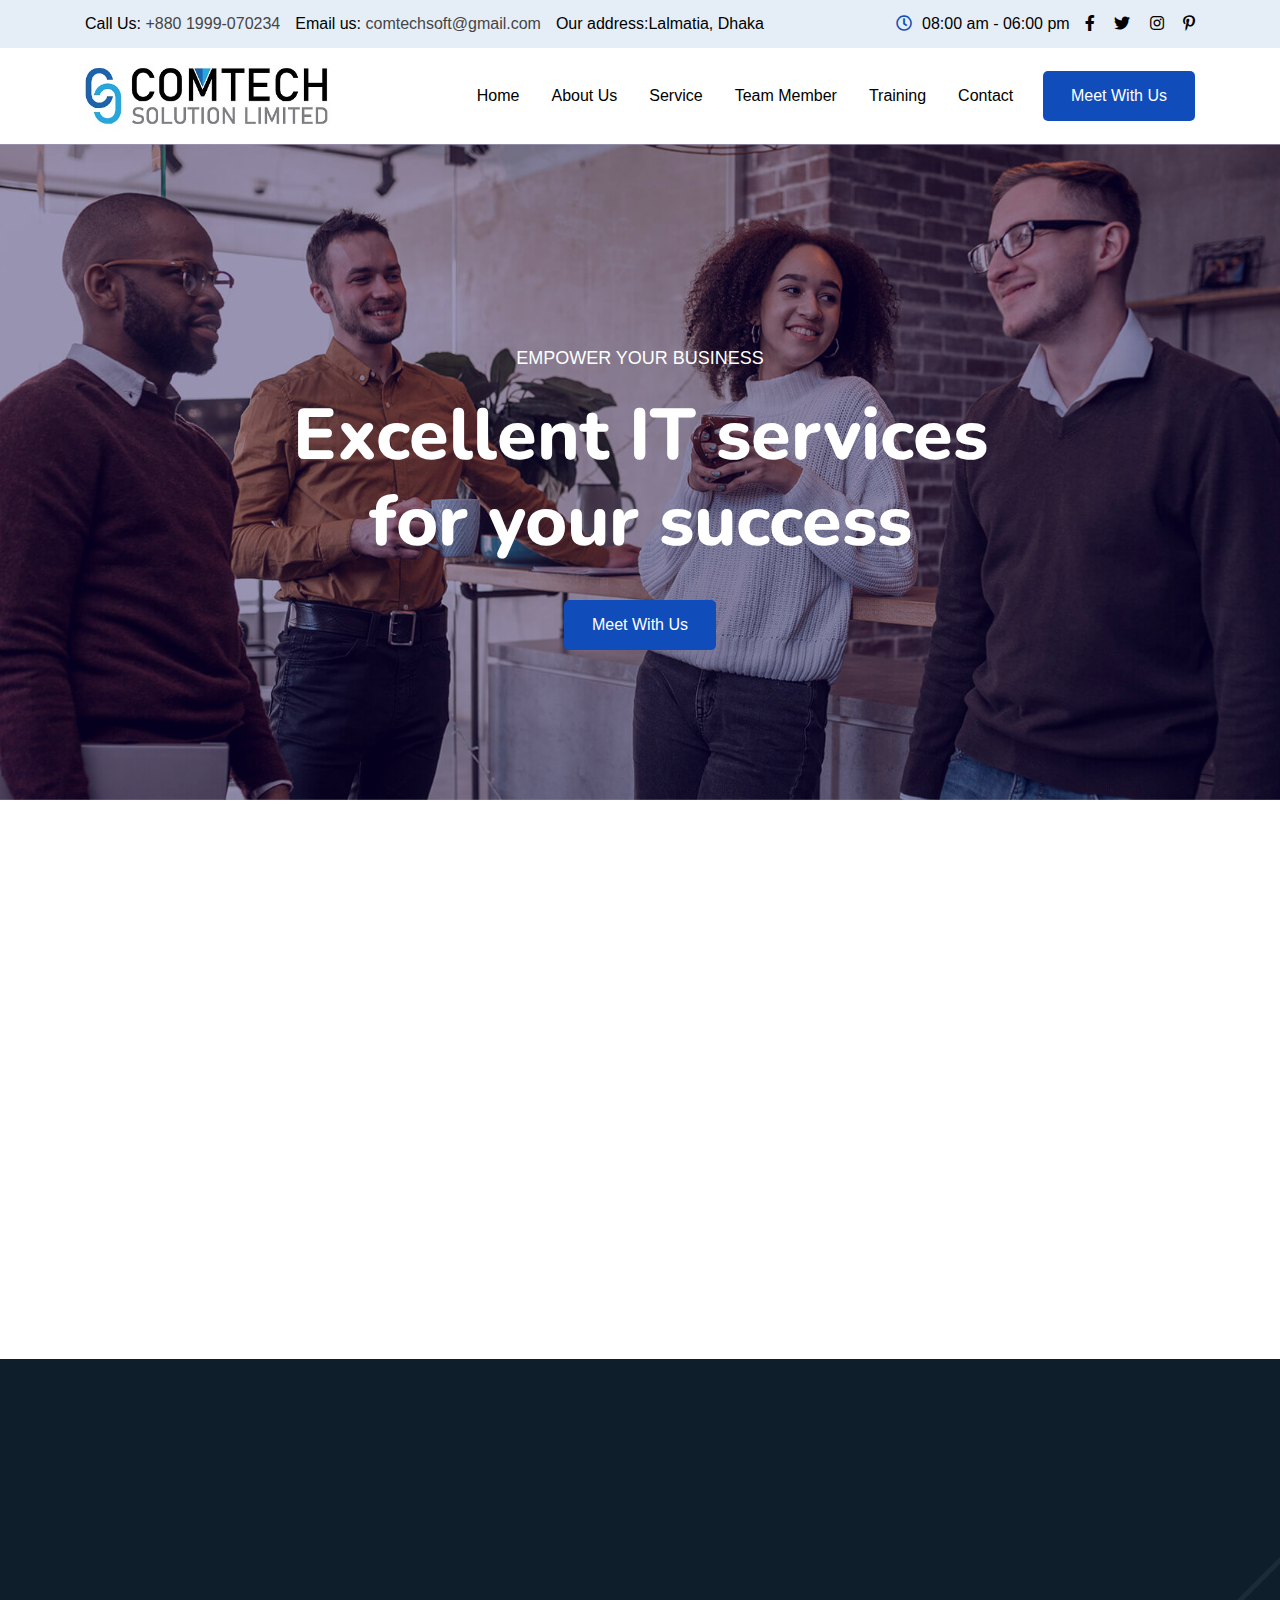
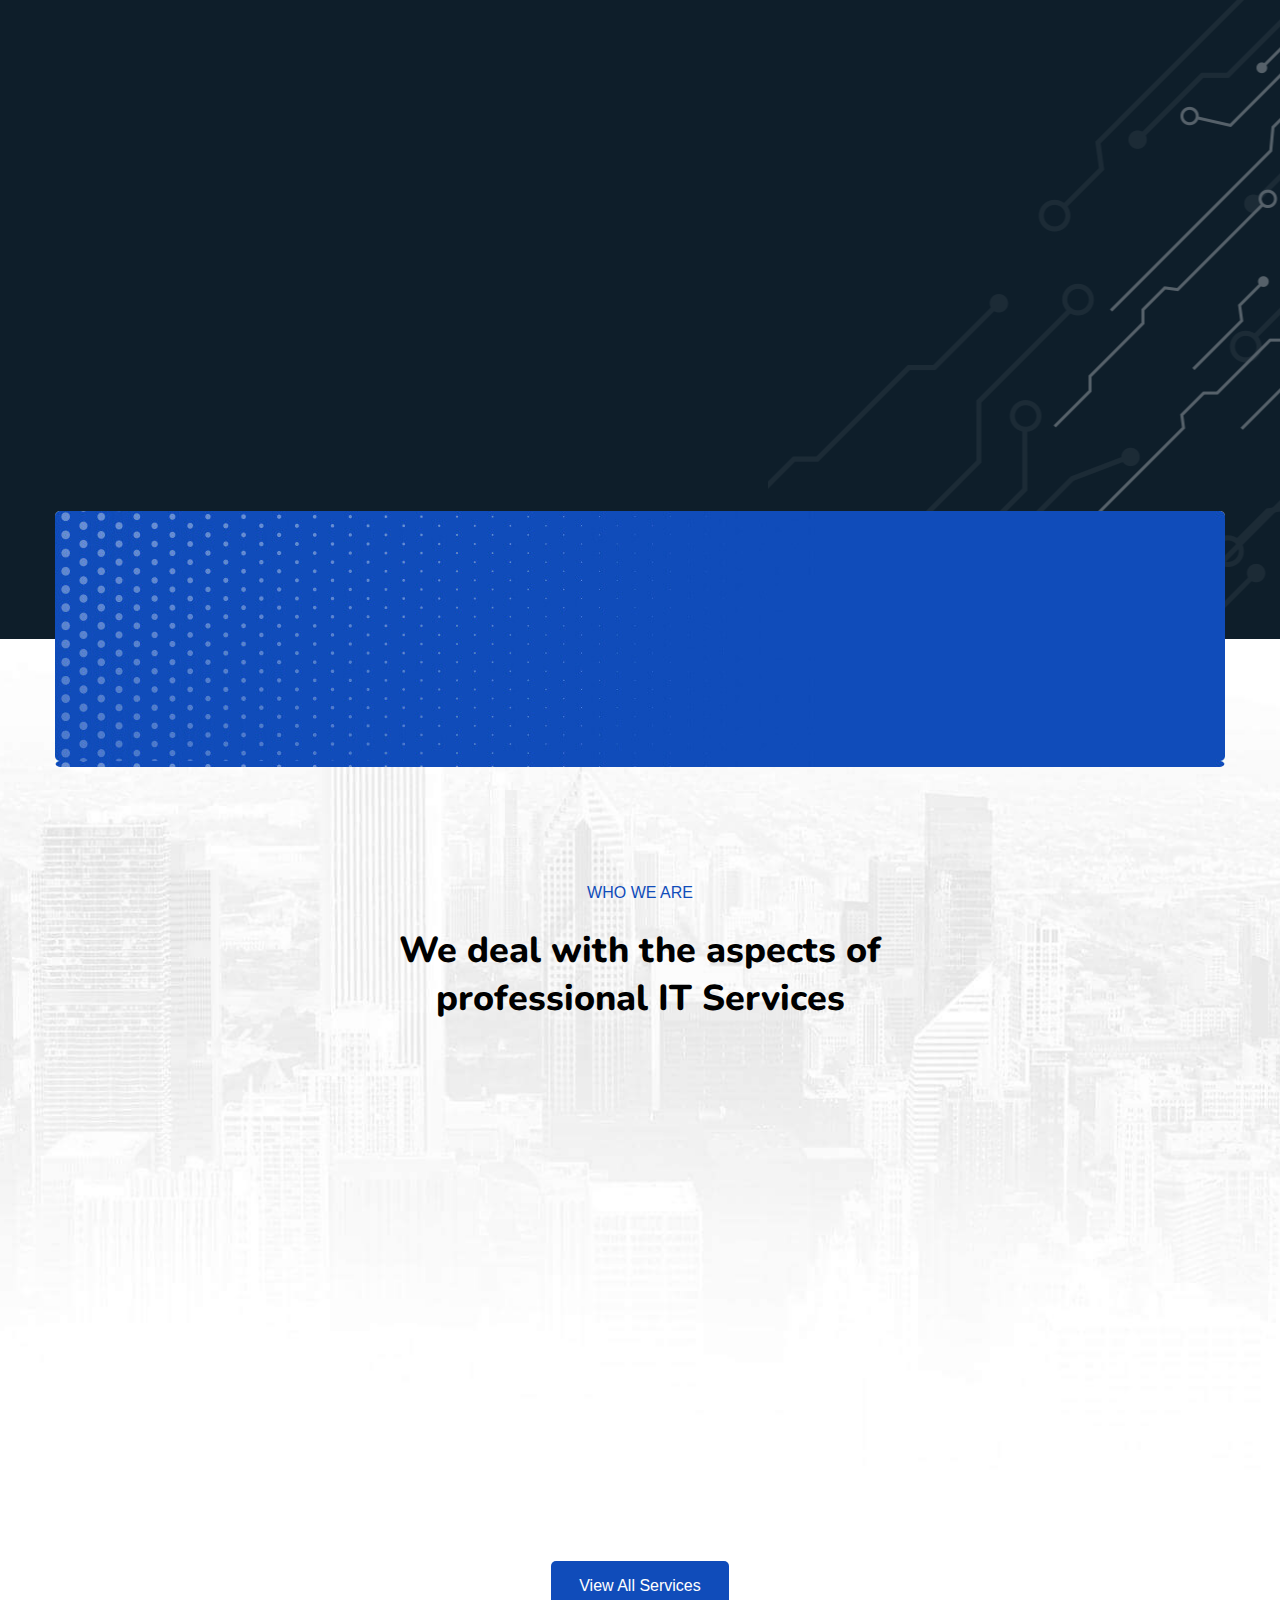
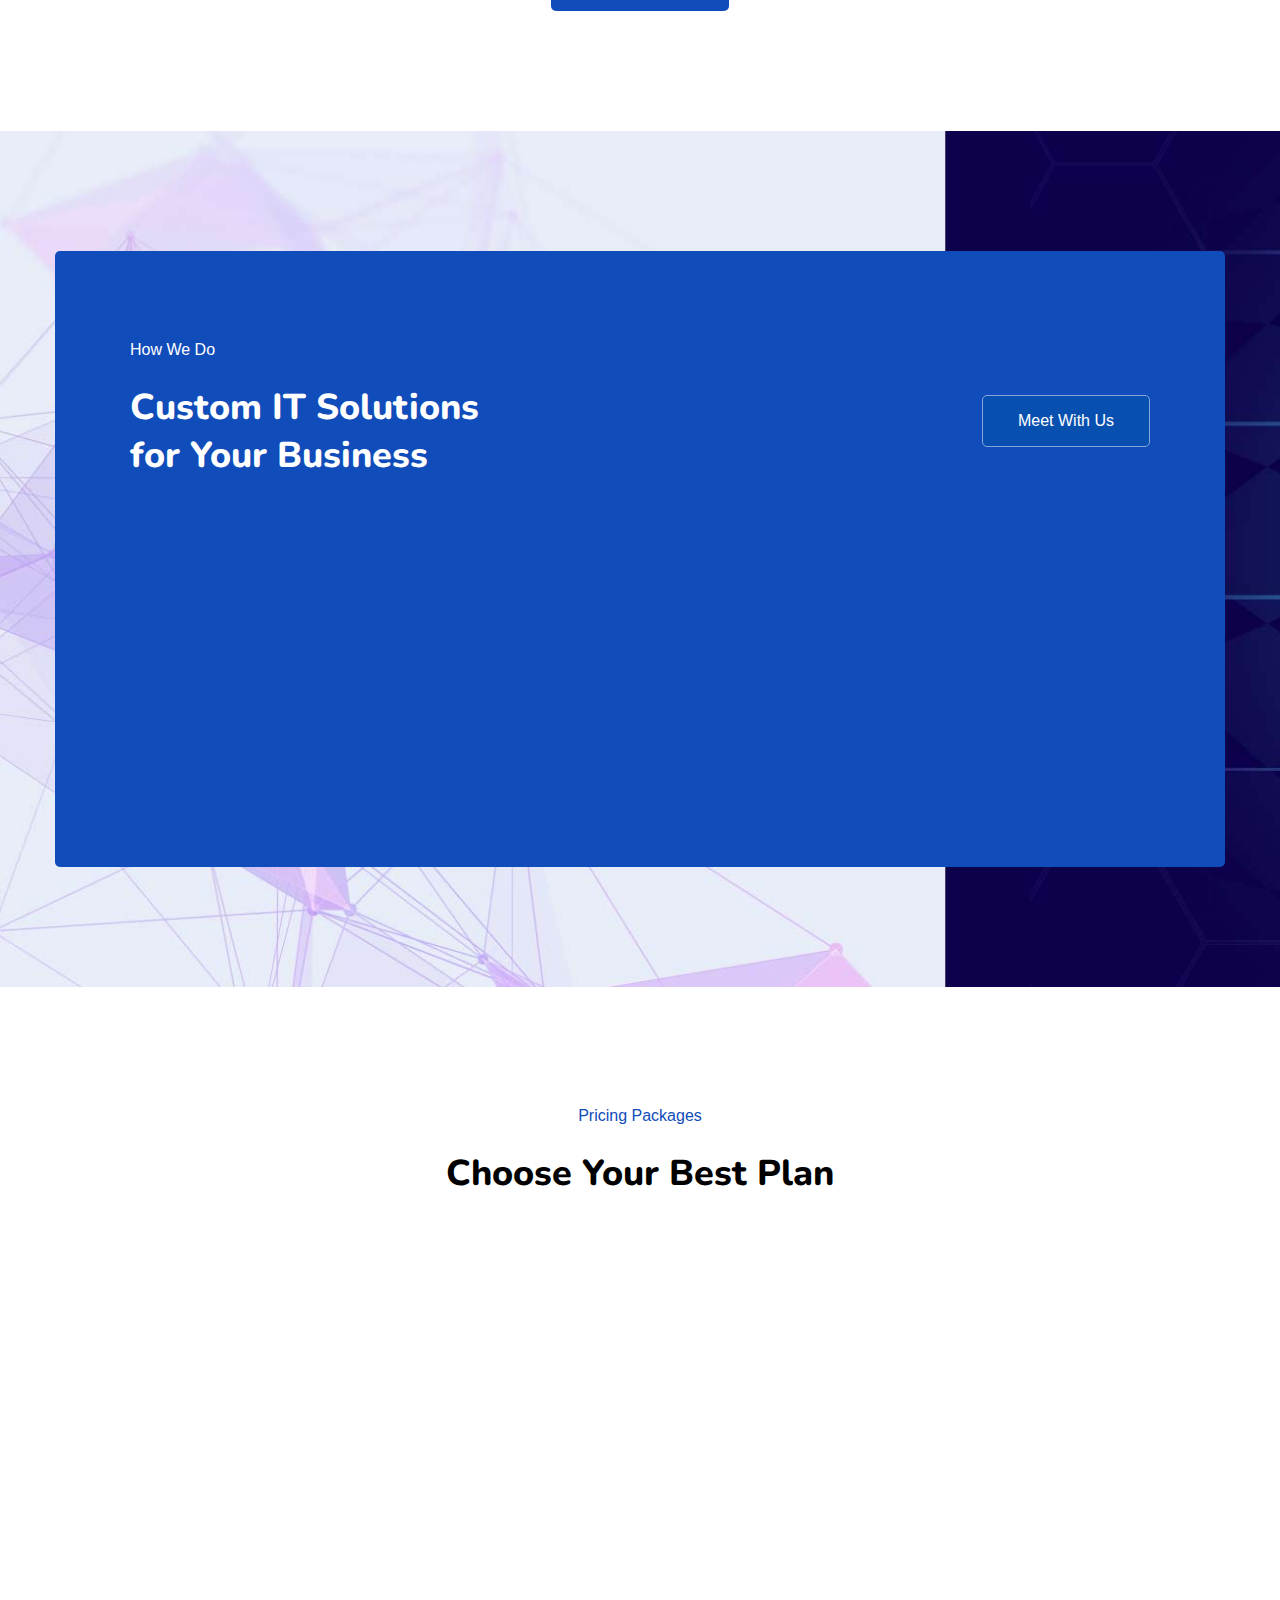
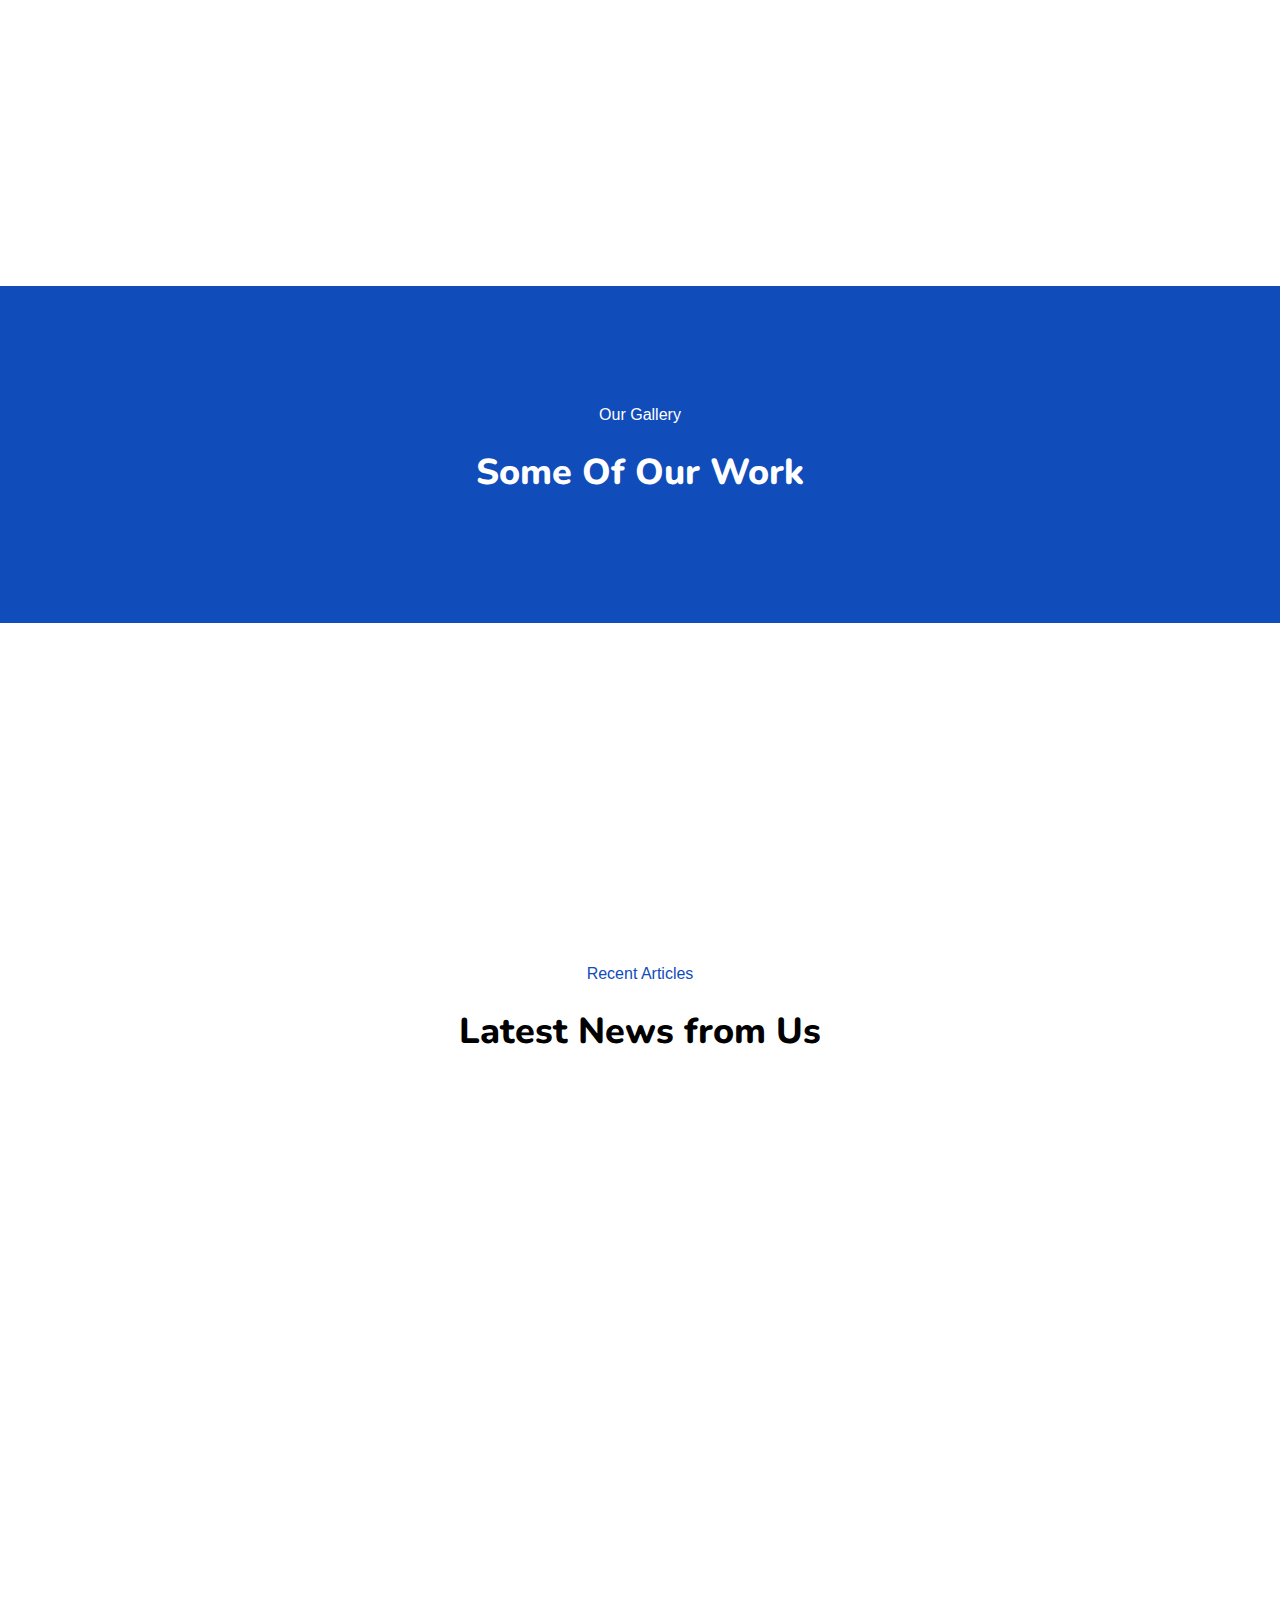
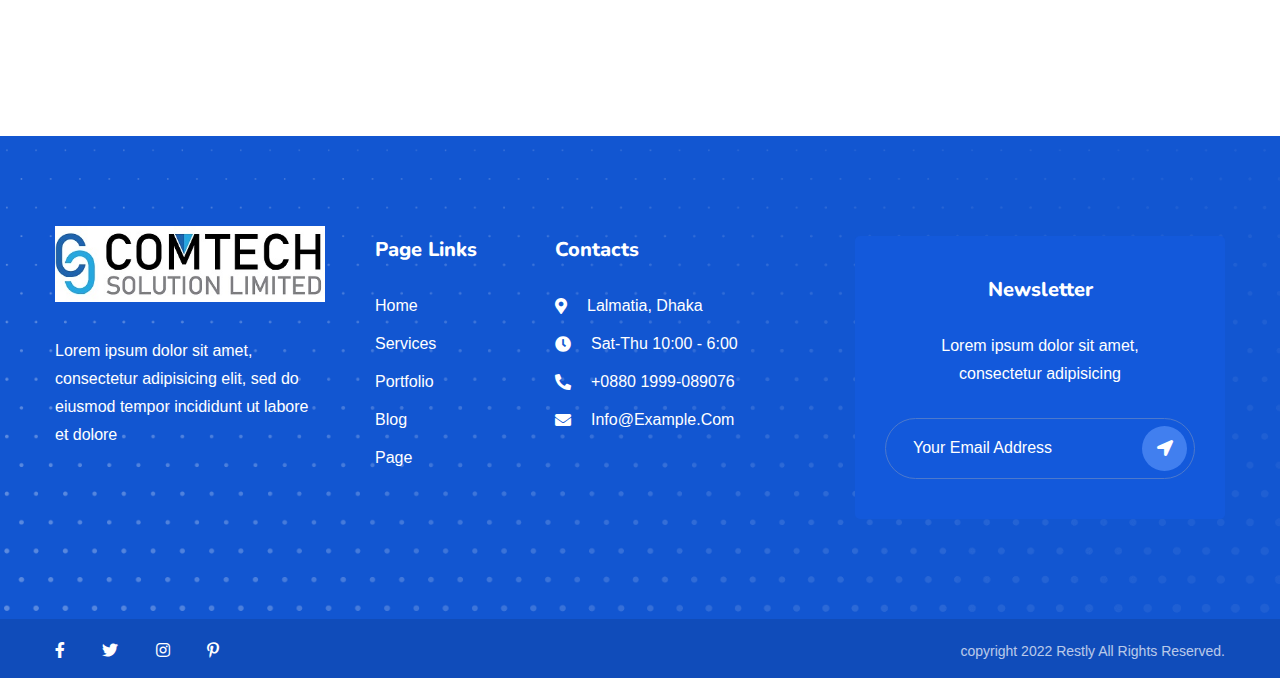
<file: index.html>
<!DOCTYPE html>
<html lang="zxx">


<!-- mayinuddin-27-01-2023 -->

<head>
    <!--====== Required meta tags ======-->
    <meta charset="utf-8" />
    <meta name="description" content="" />
    <meta http-equiv="X-UA-Compatible" content="IE=edge">
    <meta name="viewport" content="width=device-width, initial-scale=1, shrink-to-fit=no">

    <!--====== Title ======-->
    <title>Comtech- IT Solutions</title>
    <!--====== Favicon Icon ======-->
    <link rel="shortcut icon" href="assets/images/favicon.png" type="image/x-icon">
    <!--====== Google Fonts ======-->
    <link
        href="https://fonts.googleapis.com/css2?family=Mulish:wght@400;500;600;700&amp;family=Oswald:wght@300;400;500;600;700&amp;display=swap"
        rel="stylesheet">

    <!--====== Font Awesome ======-->
    <link rel="stylesheet" href="assets/css/font-awesome-5.9.0.css">
    <!--====== Bootstrap ======-->
    <link rel="stylesheet" href="assets/css/bootstrap.min.css">
    <!--====== Magnific Popup ======-->
    <link rel="stylesheet" href="assets/css/magnific-popup.css">
    <!--====== Falticon ======-->
    <link rel="stylesheet" href="assets/css/flaticon.css">
    <!--====== Animate ======-->
    <link rel="stylesheet" href="assets/css/animate.css">
    <!--====== Slick ======-->
    <link rel="stylesheet" href="assets/css/slick.css">
    <!--====== Main Style ======-->
    <link rel="stylesheet" href="assets/css/style.css">

</head>

<body>
    <div class="page-wrapper">

        <!-- Preloader -->
        <div class="preloader">
            <div class="theme-loader"></div>
        </div>

        <!-- main header -->
        <header class="main-header header-one">

            <div class="header-top bg-lighter py-10">
                <div class="top-left">
                    <ul>
                        <li>Call Us: <a href="callto:+880 1999-070234">+880 1999-070234</a></li>
                        <li>Email us: <a href="mailto:comtechsoft@gmail.com">comtechsoft@gmail.com</a></li>
                        <li>Our address:Lalmatia, Dhaka</li>
                    </ul>
                </div>
                <div class="top-right">
                    <div class="office-time">
                        <i class="far fa-clock"></i><span>08:00 am - 06:00 pm</span>
                    </div>
                    <div class="social-style-one">
                        <a href="http://facebook.com/"><i class="fab fa-facebook-f"></i></a>
                        <a href="http://twitter.com/"><i class="fab fa-twitter"></i></a>
                        <a href="https://www.instagram.com/"><i class="fab fa-instagram"></i></a>
                        <a href="https://www.pinterest.com/"><i class="fab fa-pinterest-p"></i></a>
                    </div>
                </div>
            </div>

            <!--Header-Upper-->
            <div class="header-upper bg-white">
                <div class="container-fluid clearfix">

                    <div class="header-inner d-flex align-items-center">
                        <div class="logo-outer bg-white py-12 px-85">
                            <div class="logo">
                                <a href="index.html"><img src="assets/images/logos/comtech.jpg" alt="Logo"
                                        title="Logo"></a>
                            </div>
                        </div>

                        <div class="nav-outer clearfix d-flex align-items-center">
                            <!-- Main Menu -->
                            <nav class="main-menu navbar-expand-lg">
                                <div class="navbar-header">
                                    <div class="mobile-logo bg-white p-15">
                                        <a href="index.html">
                                            <img src="assets/images/logos/comtech.jpg" alt="Logo" title="Logo">
                                        </a>
                                    </div>

                                    <!-- Toggle Button -->
                                    <button type="button" class="navbar-toggle" data-toggle="collapse"
                                        data-target=".navbar-collapse">
                                        <span class="icon-bar"></span>
                                        <span class="icon-bar"></span>
                                        <span class="icon-bar"></span>
                                    </button>
                                </div>

                                <div class="navbar-collapse collapse clearfix">
                                    <ul class="navigation clearfix">
                                        <li class="current dropdown"><a href="#">Home</a>

                                        </li>
                                        <li><a href="about.html">About Us</a>
                                            <!-- <ul>
                                                <li><a href="about.html">About One</a></li>
                                                <li><a href="about-2.html">About Two</a></li>
                                                <li><a href="about-3.html">About Three</a></li>
                                                <li><a href="about-4.html">About Four</a></li>
                                                <li><a href="about-5.html">About Five</a></li>
                                                <li><a href="about-6.html">About Six</a></li>
                                                <li><a href="about-7.html">About Seven</a></li>
                                            </ul> -->
                                        </li>
                                        <li class="dropdown"><a href="services.html">service</a>
                                            <ul>
                                                <li><a href="services.html">Software Development</a></li>
                                                <li><a href="services.html">Web Development</a></li>
                                                <li><a href="services.html">Apps Development</a></li>


                                            </ul>
                                        </li>
                                        <li><a href="team.html">Team Member</a>
                                            <!-- <ul>
                                                <li><a href="counter.html">Counter Page</a></li>
                                                <li class="dropdown"><a href="#">Shop Page</a>
                                                    <ul>
                                                        <li><a href="shop.html">Shop Page</a></li>
                                                        <li><a href="shop-details.html">Shop Details</a></li>
                                                    </ul>
                                                </li>
                                                <li class="dropdown"><a href="#">Portfolio</a>
                                                    <ul>
                                                        <li><a href="portfolio.html">Portfolio</a></li>
                                                        <li><a href="portfolio-2.html">Portfolio Two</a></li>
                                                        <li><a href="portfolio-3.html">Portfolio Three</a></li>
                                                        <li><a href="portfolio-4.html">Portfolio Four</a></li>
                                                        <li><a href="portfolio-details.html">Portfolio Details</a></li>
                                                    </ul>
                                                </li>
                                                <li class="dropdown"><a href="#">Team Member</a>
                                                    <ul>
                                                        <li><a href="team-1.html">Team One</a></li>
                                                        <li><a href="team-2.html">Team Two</a></li>
                                                        <li><a href="team-3.html">Team Three</a></li>
                                                        <li><a href="team-4.html">Team Four</a></li>
                                                        <li><a href="team-profile.html">Team Single</a></li>
                                                    </ul>
                                                </li>
                                                <li class="dropdown"><a href="#">Pricing page</a>
                                                    <ul>
                                                        <li><a href="pricing.html">Pricing One</a></li>
                                                        <li><a href="pricing-2.html">Pricing Two</a></li>
                                                        <li><a href="pricing-3.html">Pricing Three</a></li>
                                                        <li><a href="pricing-4.html">Pricing Four</a></li>
                                                        <li><a href="pricing-5.html">Pricing Five</a></li>
                                                        <li><a href="pricing-6.html">Pricing Six</a></li>
                                                    </ul>
                                                </li>
                                                <li class="dropdown"><a href="#">Testimonials page</a>
                                                    <ul>
                                                        <li><a href="testimonial.html">Testimonials One</a></li>
                                                        <li><a href="testimonial-2.html">Testimonials Two</a></li>
                                                        <li><a href="testimonial-3.html">Testimonials Three</a></li>
                                                        <li><a href="testimonial-4.html">Testimonials Four</a></li>
                                                    </ul>
                                                </li>
                                                <li><a href="404.html">404 Error</a></li>
                                            </ul> -->
                                        </li>
                                        <!-- <li class="dropdown for-mega"><a href="#">Elements</a>
                                            <div class="megamenu">
                                                <div class="container">
                                                    <div class="row">
                                                        <div class="col-lg-3 col-md-6">
                                                            <h5 class="mega-title">Menu Title</h5>
                                                            <ul>
                                                                <li><a href="#">Menu item</a></li>
                                                                <li><a href="#">Menu item</a></li>
                                                                <li><a href="#">Menu item</a></li>
                                                                <li><a href="#">Menu item</a></li>
                                                                <li><a href="#">Menu item</a></li>
                                                            </ul>
                                                        </div>
                                                        <div class="col-lg-3 col-md-6">
                                                            <h5 class="mega-title">Menu Title</h5>
                                                            <ul>
                                                                <li><a href="#">Menu item</a></li>
                                                                <li><a href="#">Menu item</a></li>
                                                                <li><a href="#">Menu item</a></li>
                                                                <li><a href="#">Menu item</a></li>
                                                                <li><a href="#">Menu item</a></li>
                                                            </ul>
                                                        </div>
                                                        <div class="col-lg-3 col-md-6">
                                                            <h5 class="mega-title">Menu Title</h5>
                                                            <ul>
                                                                <li><a href="#">Menu item</a></li>
                                                                <li><a href="#">Menu item</a></li>
                                                                <li><a href="#">Menu item</a></li>
                                                                <li><a href="#">Menu item</a></li>
                                                                <li><a href="#">Menu item</a></li>
                                                            </ul>
                                                        </div>
                                                        <div class="col-lg-3 col-md-6">
                                                            <h5 class="mega-title">Menu Title</h5>
                                                            <ul>
                                                                <li><a href="#">Menu item</a></li>
                                                                <li><a href="#">Menu item</a></li>
                                                                <li><a href="#">Menu item</a></li>
                                                                <li><a href="#">Menu item</a></li>
                                                                <li><a href="#">Menu item</a></li>
                                                            </ul>
                                                        </div>
                                                    </div>
                                                </div>
                                            </div>
                                        </li> -->
                                        <li class="dropdown"><a href="#">Training</a>
                                            <ul>
                                                <li><a href="#">Training Info</a></li>
                                                <!-- <li><a href="blog-details.html">Blog Details</a></li> -->
                                            </ul>
                                        </li>
                                        <li><a href="contact.html">Contact</a></li>
                                    </ul>
                                </div>

                            </nav>
                            <!-- Main Menu End-->

                            <!-- Menu Button -->
                            <div class="menu-btn">
                                <a href="contact.html" class="theme-btn">meet with us</a>
                            </div>
                        </div>
                    </div>
                </div>
            </div>
            <!--End Header Upper-->
        </header>


        <!-- Hero Section Start -->
        <section class="hero-section overlay bgs-cover pt-200 pb-150"
            style="background-image: url(assets/images/hero/hero-four.jpg);">
            <div class="container">
                <div class="row justify-content-center">
                    <div class="col-lg-8 col-md-9">
                        <div class="hero-content text-center text-white">
                            <span class="sub-title d-block wow fadeInUp delay-0-2s">EMPOWER YOUR BUSINESS</span>
                            <h1 class="wow fadeInUp delay-0-4s mt-20">Excellent IT services for your success</h1>
                            <div class="hero-btn mt-35 wow fadeInUp delay-0-6s">
                                <a href="contact.html" class="theme-btn">meet with us</a>
                            </div>
                        </div>
                    </div>
                </div>
            </div>
        </section>
        <!-- Hero Section End -->


        <!-- Services Section Start -->
        <section class="services-section pt-120 rpt-100 pb-90 rpb-70">
            <div class="container">
                <div class="row">
                    <div class="col-xl-3 col-sm-6">
                        <div class="service-box wow fadeInUp delay-0-2s">
                            <div class="service-normal">
                                <div class="icon">
                                    <i class="flaticon flaticon-computer"></i>
                                </div>
                                <h6>Product Service</h6>
                                <p>Lorem ipsum dolor sit amet, consectetur adipiscing elit, sed do eiusmod </p>
                                <a class="btn-circle" href="service-details.html"><i
                                        class="fas fa-long-arrow-alt-right"></i></a>
                            </div>
                            <div class="service-hover bg-blue text-white">
                                <h3>Preparing For Your Business Success With IT Solution</h3>
                                <p>Lorem ipsum dolor sit amet consectetur adipisc</p>
                                <a href="service-details.html" class="theme-btn">Learn More</a>
                            </div>
                        </div>
                    </div>
                    <div class="col-xl-3 col-sm-6">
                        <div class="service-box wow fadeInUp delay-0-4s">
                            <div class="service-normal">
                                <div class="icon">
                                    <i class="flaticon flaticon-web-development-4"></i>
                                </div>
                                <h6>IT Management</h6>
                                <p>Lorem ipsum dolor sit amet, consectetur adipiscing elit, sed do eiusmod </p>
                                <a class="btn-circle" href="service-details.html"><i
                                        class="fas fa-long-arrow-alt-right"></i></a>
                            </div>
                            <div class="service-hover bg-blue text-white">
                                <h3>Preparing For Your Business Success With IT Solution</h3>
                                <p>Lorem ipsum dolor sit amet consectetur adipisc</p>
                                <a href="service-details.html" class="theme-btn">Learn More</a>
                            </div>
                        </div>
                    </div>
                    <div class="col-xl-3 col-sm-6">
                        <div class="service-box wow fadeInUp delay-0-6s">
                            <div class="service-normal">
                                <div class="icon">
                                    <i class="flaticon flaticon-web"></i>
                                </div>
                                <h6>Cloud Services</h6>
                                <p>Lorem ipsum dolor sit amet, consectetur adipiscing elit, sed do eiusmod </p>
                                <a class="btn-circle" href="service-details.html"><i
                                        class="fas fa-long-arrow-alt-right"></i></a>
                            </div>
                            <div class="service-hover bg-blue text-white">
                                <h3>Preparing For Your Business Success With IT Solution</h3>
                                <p>Lorem ipsum dolor sit amet consectetur adipisc</p>
                                <a href="service-details.html" class="theme-btn">Learn More</a>
                            </div>
                        </div>
                    </div>
                    <div class="col-xl-3 col-sm-6">
                        <div class="service-box wow fadeInUp delay-0-8s">
                            <div class="service-normal">
                                <div class="icon">
                                    <i class="flaticon flaticon-data"></i>
                                </div>
                                <h6>Machine Learning</h6>
                                <p>Lorem ipsum dolor sit amet, consectetur adipiscing elit, sed do eiusmod </p>
                                <a class="btn-circle" href="service-details.html"><i
                                        class="fas fa-long-arrow-alt-right"></i></a>
                            </div>
                            <div class="service-hover bg-blue text-white">
                                <h3>Preparing For Your Business Success With IT Solution</h3>
                                <p>Lorem ipsum dolor sit amet consectetur adipisc</p>
                                <a href="service-details.html" class="theme-btn">Learn More</a>
                            </div>
                        </div>
                    </div>
                </div>
            </div>
        </section>
        <!-- Services Section End -->


        <!-- About Section Start -->
        <section class="about-section bg-light-black pt-120 rpt-100">
            <div class="container">
                <div class="row align-items-center">
                    <div class="col-lg-6">
                        <div class="about-image-shape rmb-70 wow fadeInLeft delay-0-2s">
                            <img src="assets/images/about/about.png" alt="About">
                        </div>
                    </div>
                    <div class="col-lg-6">
                        <div class="about-content text-white pr-70 rpr-0 wow fadeInRight delay-0-2s">
                            <div class="section-title mb-35">
                                <span class="sub-title">It Support For Business</span>
                                <h2>Preparing for your success trusted source in IT services.</h2>
                            </div>
                            <p>Lorem ipsum dolor sit amet, consectetur adipisicing elit, sed do eiusmod tempor
                                incididunt ut labore et dolore magna aliqua. Ut enim ad minim veniam nostrud </p>
                            <ul class="list-style-one mt-15">
                                <li>Custom shortcodes</li>
                                <li>Data Analytics</li>
                                <li>IT Consultancy</li>
                                <li>Data security</li>
                            </ul>
                        </div>
                    </div>
                </div>
                <div class="fact-counter-inner br-5 px-25 pt-80 pb-30 text-white text-center"
                    style="background-image: url(assets/images/counter/counter-bg.jpg)">
                    <div class="row">
                        <div class="col-lg-3 col-sm-6">
                            <div class="success-item wow fadeInUp delay-0-2s">
                                <span class="count-text" data-speed="5000" data-stop="520">0</span>
                                <p>Projects Done</p>
                            </div>
                        </div>
                        <div class="col-lg-3 col-sm-6">
                            <div class="success-item wow fadeInUp delay-0-4s">
                                <span class="count-text plus" data-speed="5000" data-stop="24">0</span>
                                <p>Awards Won</p>
                            </div>
                        </div>
                        <div class="col-lg-3 col-sm-6">
                            <div class="success-item wow fadeInUp delay-0-6s">
                                <span class="count-text plus" data-speed="5000" data-stop="12">0</span>
                                <p>Years Experience</p>
                            </div>
                        </div>
                        <div class="col-lg-3 col-sm-6">
                            <div class="success-item wow fadeInUp delay-0-8s">
                                <span class="count-text plus" data-speed="5000" data-stop="352">0</span>
                                <p>Happy Clients</p>
                            </div>
                        </div>
                    </div>
                </div>
            </div>
        </section>
        <!-- About Section End -->


        <!-- Featured Section Start -->
        <section class="featured-section bgs-cover pt-240 rpt-150 pb-120 rpb-100"
            style="background-image: url(assets/images/feature/feature-bg.jpg);">
            <div class="container">
                <div class="row justify-content-center">
                    <div class="col-lg-6 col-md-8 col-sm-10">
                        <div class="section-title text-center mb-35">
                            <span class="sub-title">WHO WE ARE</span>
                            <h2>We deal with the aspects of professional IT Services</h2>
                        </div>
                    </div>
                </div>
                <div class="row align-items-center">
                    <div class="col-xl-4 col-md-6">
                        <div class="feature-item wow fadeInUp delay-0-2s">
                            <div class="icon">
                                <i class="flaticon flaticon-art"></i>
                            </div>
                            <div class="feature-content">
                                <h5>Data Center</h5>
                                <p>Lorem ipsum dolor sit amet, consectetur adipisicing elit, sed do eiusmod tempor</p>
                                <a href="service-details.html" class="learn-more">Read More <i
                                        class="fas fa-arrow-right"></i></a>
                            </div>
                        </div>
                    </div>
                    <div class="col-xl-4 col-md-6">
                        <div class="feature-item wow fadeInUp delay-0-4s">
                            <div class="icon">
                                <i class="flaticon flaticon-cloud-computing-1"></i>
                            </div>
                            <div class="feature-content">
                                <h5>Cloud Services</h5>
                                <p>Lorem ipsum dolor sit amet, consectetur adipisicing elit, sed do eiusmod tempor</p>
                                <a href="service-details.html" class="learn-more">Read More <i
                                        class="fas fa-arrow-right"></i></a>
                            </div>
                        </div>
                    </div>
                    <div class="col-xl-4 col-md-6">
                        <div class="feature-item wow fadeInUp delay-0-6s">
                            <div class="icon">
                                <i class="flaticon flaticon-development-3"></i>
                            </div>
                            <div class="feature-content">
                                <h5>Web Development</h5>
                                <p>Lorem ipsum dolor sit amet, consectetur adipisicing elit, sed do eiusmod tempor</p>
                                <a href="service-details.html" class="learn-more">Read More <i
                                        class="fas fa-arrow-right"></i></a>
                            </div>
                        </div>
                    </div>
                    <div class="col-xl-4 col-md-6">
                        <div class="feature-item wow fadeInUp delay-0-8s">
                            <div class="icon">
                                <i class="flaticon flaticon-analysis-1"></i>
                            </div>
                            <div class="feature-content">
                                <h5>IT Management</h5>
                                <p>Lorem ipsum dolor sit amet, consectetur adipisicing elit, sed do eiusmod tempor</p>
                                <a href="service-details.html" class="learn-more">Read More <i
                                        class="fas fa-arrow-right"></i></a>
                            </div>
                        </div>
                    </div>
                    <div class="col-xl-4 col-md-6">
                        <div class="feature-item wow fadeInUp delay-1-0s">
                            <div class="icon">
                                <i class="flaticon flaticon-web-development"></i>
                            </div>
                            <div class="feature-content">
                                <h5>Software Development</h5>
                                <p>Lorem ipsum dolor sit amet, consectetur adipisicing elit, sed do eiusmod tempor</p>
                                <a href="service-details.html" class="learn-more">Read More <i
                                        class="fas fa-arrow-right"></i></a>
                            </div>
                        </div>
                    </div>
                    <div class="col-xl-4 col-md-6">
                        <div class="feature-item wow fadeInUp delay-1-2s">
                            <div class="icon">
                                <i class="flaticon flaticon-plan"></i>
                            </div>
                            <div class="feature-content">
                                <h5>Machine Learning</h5>
                                <p>Lorem ipsum dolor sit amet, consectetur adipisicing elit, sed do eiusmod tempor</p>
                                <a href="service-details.html" class="learn-more">Read More <i
                                        class="fas fa-arrow-right"></i></a>
                            </div>
                        </div>
                    </div>
                </div>
                <div class="feature-btn text-center mt-20">
                    <a href="services.html" class="theme-btn">view all services</a>
                </div>
            </div>
        </section>
        <!-- Featured Section End -->


        <!-- Wrok Progress Start -->
        <section class="work-progress-area bgs-cover py-120 rpy-100"
            style="background-image: url(assets/images/background/work-progress.jpg);">
            <div class="container">
                <div class="work-progress-inner bg-blue text-white br-5 py-85 px-75">
                    <div class="section-title-with-btn mb-10">
                        <div class="section-title">
                            <span class="sub-title">How We Do</span>
                            <h2>Custom IT Solutions <br>for Your Business</h2>
                        </div>
                        <a href="contact.html" class="theme-btn style-two mt-15">meet with us</a>
                    </div>
                    <div class="row justify-content-between">
                        <div class="col-lg-3 col-sm-6">
                            <div class="work-progress-item wow fadeInUp delay-0-2s">
                                <div class="icon">
                                    <i class="flaticon flaticon-speech-bubble"></i>
                                    <span class="progress-step">1</span>
                                </div>
                                <h3>Advertising and Marketing</h3>
                            </div>
                        </div>
                        <div class="col-lg-3 col-sm-6">
                            <div class="work-progress-item wow fadeInUp delay-0-4s">
                                <div class="icon">
                                    <i class="flaticon flaticon-vector"></i>
                                    <span class="progress-step">2</span>
                                </div>
                                <h3>Web Development</h3>
                            </div>
                        </div>
                        <div class="col-lg-3 col-sm-6">
                            <div class="work-progress-item wow fadeInUp delay-0-6s">
                                <div class="icon">
                                    <i class="flaticon flaticon-like-1"></i>
                                    <span class="progress-step">3</span>
                                </div>
                                <h3>Mobile App Development</h3>
                            </div>
                        </div>
                    </div>
                </div>
            </div>
        </section>
        <!-- Wrok Progress End -->


        <!-- Pricing Section Start -->
        <section class="pricing-section pt-115 rpt-95 pb-90 rpb-70">
            <div class="container">
                <div class="section-title text-center mb-35">
                    <span class="sub-title">Pricing Packages</span>
                    <h2>Choose Your Best Plan</h2>
                </div>
                <div class="row justify-content-center">
                    <div class="col-lg-4 col-sm-6">
                        <div class="pricing-item wow fadeInUp delay-0-2s">
                            <div class="pricing-header">
                                <h5 class="pricing-title">Standard</h5>
                                <span class="price">29.99</span>
                                <h5 class="pricing-time">Per Month</h5>
                            </div>
                            <ul>
                                <li>Limited install</li>
                                <li>Unlimited Download</li>
                                <li>Free One Year Support</li>
                                <li>Free 15 GB Linux Hosting</li>
                            </ul>
                            <a class="theme-btn btn-circle" href="#">Choose Plan</a>
                        </div>
                    </div>
                    <div class="col-lg-4 col-sm-6">
                        <div class="pricing-item wow fadeInUp delay-0-4s">
                            <div class="pricing-header">
                                <h5 class="pricing-title">BUSINESS</h5>
                                <span class="price">59.99</span>
                                <h5 class="pricing-time">Per Month</h5>
                            </div>
                            <ul>
                                <li>Limited install</li>
                                <li>Unlimited Download</li>
                                <li>Free One Year Support</li>
                                <li>Free 15 GB Linux Hosting</li>
                            </ul>
                            <a class="theme-btn btn-circle" href="#">Choose Plan</a>
                        </div>
                    </div>
                    <div class="col-lg-4 col-sm-6">
                        <div class="pricing-item wow fadeInUp delay-0-6s">
                            <div class="pricing-header">
                                <h5 class="pricing-title">PREMIUM</h5>
                                <span class="price">79.99</span>
                                <h5 class="pricing-time">Per Month</h5>
                            </div>
                            <ul>
                                <li>Limited install</li>
                                <li>Unlimited Download</li>
                                <li>Free One Year Support</li>
                                <li>Free 15 GB Linux Hosting</li>
                            </ul>
                            <a class="theme-btn btn-circle" href="#">Choose Plan</a>
                        </div>
                    </div>
                </div>
            </div>
        </section>
        <!-- Pricing Section End -->


        <!-- Gallery Section Start -->
        <section class="gallery-section overlay text-white pt-115 rpt-95 pb-100 rpb-80">
            <div class="container-fluid px-0">
                <div class="section-title text-center mb-55">
                    <span class="sub-title">Our Gallery</span>
                    <h2>Some Of Our Work</h2>
                </div>
                <div class="row small-gap">
                    <div class="col-lg-3 col-sm-6">
                        <div class="gallery-item wow fadeInUp delay-0-2s">
                            <img src="assets/images/gallery/gallery-1.jpg" alt="Gallery">
                            <div class="gallery-content">
                                <span class="category"><a href="portfolio-details.html">Our Gallery</a></span>
                                <h5><a href="portfolio-details.html">Laptop in the office</a></h5>
                            </div>
                        </div>
                    </div>
                    <div class="col-lg-3 col-sm-6">
                        <div class="gallery-item wow fadeInUp delay-0-4s">
                            <img src="assets/images/gallery/gallery-2.jpg" alt="Gallery">
                            <div class="gallery-content">
                                <span class="category"><a href="portfolio-details.html">Our Gallery</a></span>
                                <h5><a href="portfolio-details.html">Laptop in the office</a></h5>
                            </div>
                        </div>
                    </div>
                    <div class="col-lg-3 col-sm-6">
                        <div class="gallery-item wow fadeInUp delay-0-6s">
                            <img src="assets/images/gallery/gallery-3.jpg" alt="Gallery">
                            <div class="gallery-content">
                                <span class="category"><a href="portfolio-details.html">Our Gallery</a></span>
                                <h5><a href="portfolio-details.html">Laptop in the office</a></h5>
                            </div>
                        </div>
                    </div>
                    <div class="col-lg-3 col-sm-6">
                        <div class="gallery-item wow fadeInUp delay-0-8s">
                            <img src="assets/images/gallery/gallery-4.jpg" alt="Gallery">
                            <div class="gallery-content">
                                <span class="category"><a href="portfolio-details.html">Our Gallery</a></span>
                                <h5><a href="portfolio-details.html">Laptop in the office</a></h5>
                            </div>
                        </div>
                    </div>
                </div>
            </div>
        </section>
        <!-- Gallery Section End -->


        <!-- News Section Start -->
        <section class="news-section pb-90 rpb-70">
            <div class="container">
                <div class="section-title text-center mb-55">
                    <span class="sub-title">Recent Articles</span>
                    <h2>Latest News from Us</h2>
                </div>
                <div class="row justify-content-center">
                    <div class="col-lg-4 col-sm-6">
                        <div class="news-item wow fadeInUp delay-0-2s">
                            <div class="image">
                                <img src="assets/images/news/news-1.jpg" alt="News">
                            </div>
                            <div class="news-content">
                                <ul class="post-meta-item">
                                    <li>
                                        <i class="fas fa-calendar-alt"></i>
                                        <a href="#" rel="bookmark">22 December 2021</a>
                                    </li>
                                    <li>
                                        <i class="fas fa-tag"></i>
                                        <a href="#">it service</a>
                                    </li>
                                </ul>
                                <h4><a href="blog-details.html">Keep Your Business Safe & Ensure High Availability.</a>
                                </h4>
                                <p>Lorem ipsum dolor sit amet, consectetur adipisc ingelit sed do eiusmod </p>
                            </div>
                            <div class="news-author">
                                <img src="assets/images/news/news-author-1.jpg" alt="Authro">
                                <span class="posted-by">
                                    By <a href="#">Admin</a>
                                </span>
                            </div>
                        </div>
                    </div>
                    <div class="col-lg-4 col-sm-6">
                        <div class="news-item wow fadeInUp delay-0-4s">
                            <div class="image">
                                <img src="assets/images/news/news-2.jpg" alt="News">
                            </div>
                            <div class="news-content">
                                <ul class="post-meta-item">
                                    <li>
                                        <i class="fas fa-calendar-alt"></i>
                                        <a href="#" rel="bookmark">22 December 2021</a>
                                    </li>
                                    <li>
                                        <i class="fas fa-tag"></i>
                                        <a href="#">it service</a>
                                    </li>
                                </ul>
                                <h4><a href="blog-details.html">Keep Your Business Safe & Ensure High Availability.</a>
                                </h4>
                                <p>Lorem ipsum dolor sit amet, consectetur adipisc ingelit sed do eiusmod </p>
                            </div>
                            <div class="news-author">
                                <img src="assets/images/news/news-author-2.jpg" alt="Authro">
                                <span class="posted-by">
                                    By <a href="#">Admin</a>
                                </span>
                            </div>
                        </div>
                    </div>
                    <div class="col-lg-4 col-sm-6">
                        <div class="news-item wow fadeInUp delay-0-6s">
                            <div class="image">
                                <img src="assets/images/news/news-3.jpg" alt="News">
                            </div>
                            <div class="news-content">
                                <ul class="post-meta-item">
                                    <li>
                                        <i class="fas fa-calendar-alt"></i>
                                        <a href="#" rel="bookmark">22 December 2021</a>
                                    </li>
                                    <li>
                                        <i class="fas fa-tag"></i>
                                        <a href="#">it service</a>
                                    </li>
                                </ul>
                                <h4><a href="blog-details.html">Keep Your Business Safe & Ensure High Availability.</a>
                                </h4>
                                <p>Lorem ipsum dolor sit amet, consectetur adipisc ingelit sed do eiusmod </p>
                            </div>
                            <div class="news-author">
                                <img src="assets/images/news/news-author-3.jpg" alt="Authro">
                                <span class="posted-by">
                                    By <a href="#">Admin</a>
                                </span>
                            </div>
                        </div>
                    </div>
                </div>
            </div>
        </section>
        <!-- News Section End -->


        <!-- Footer Area Start -->
        <footer class="main-footer footer-one text-white">
            <div class="footer-widget-area bgs-cover pt-100 pb-50"
                style="background-image: url(assets/images/footer/footer-bg-dots.png);">
                <div class="container">
                    <div class="row">
                        <div class="col-lg-3 col-sm-6">
                            <div class="footer-widget about-widget">
                                <div class="footer-logo mb-35">
                                    <a href="index.html"><img src="assets/images/logos/comtech.jpg" alt="Logo"></a>
                                </div>
                                <div class="text">
                                    Lorem ipsum dolor sit amet, consectetur adipisicing elit, sed do eiusmod tempor
                                    incididunt ut labore et dolore
                                </div>
                            </div>
                        </div>
                        <div class="col-lg-2 col-sm-6">
                            <div class="footer-widget link-widget ml-20 rml-0">
                                <h4 class="footer-title">Page Links</h4>
                                <ul class="list-style-two">
                                    <li><a href="#">Home</a></li>
                                    <li><a href="#">services</a></li>
                                    <li><a href="#">portfolio</a></li>
                                    <li><a href="#">blog</a></li>
                                    <li><a href="#">page</a></li>
                                </ul>
                            </div>
                        </div>
                        <div class="col-lg-3 col-sm-6">
                            <div class="footer-widget contact-widget mr-30 rmr-0">
                                <h4 class="footer-title">Contacts</h4>
                                <ul class="list-style-two">
                                    <li><i class="fas fa-map-marker-alt"></i> Lalmatia, Dhaka
                                    </li>
                                    <li><i class="fas fa-clock"></i> Sat-Thu 10:00 - 6:00</li>
                                    <li><i class="fas fa-phone-alt"></i> <a href="callto:+012-345-6789">+0880
                                            1999-089076</a></li>
                                    <li><i class="fas fa-envelope"></i> <a
                                            href="mailto:comtech@gmail.com">info@example.com</a></li>
                                </ul>
                            </div>
                        </div>
                        <div class="col-lg-4 col-sm-6">
                            <div class="footer-widget newsletter-widget">
                                <h4 class="footer-title">Newsletter</h4>
                                <p>Lorem ipsum dolor sit amet, <br>consectetur adipisicing</p>
                                <form action="#" method="post">
                                    <input type="email" name="EMAIL" placeholder="Your Email Address" required>
                                    <button value="submit"><i class="fa fa-location-arrow"></i></button>
                                </form>
                            </div>
                        </div>
                    </div>
                </div>
            </div>
            <div class="copyright-area bg-blue">
                <div class="container">
                    <div class="copyright-inner pt-15">
                        <div class="social-style-one mb-10">
                            <a href="http://facebook.com/"><i class="fab fa-facebook-f"></i></a>
                            <a href="http://twitter.com/"><i class="fab fa-twitter"></i></a>
                            <a href="https://www.instagram.com/"><i class="fab fa-instagram"></i></a>
                            <a href="https://www.pinterest.com/"><i class="fab fa-pinterest-p"></i></a>
                        </div>
                        <p>copyright 2022 Restly All Rights Reserved.</p>
                    </div>
                </div>
            </div>
        </footer>
        <!-- Footer Area End -->

    </div>
    <!--End pagewrapper-->

    <!-- Scroll Top Button -->
    <button class="scroll-top scroll-to-target" data-target="html"><span class="fa fa-angle-up"></span></button>


    <!--====== Jquery ======-->
    <script src="assets/js/jquery-3.6.0.min.js"></script>
    <!--====== Bootstrap ======-->
    <script src="assets/js/bootstrap.min.js"></script>
    <!--====== Appear Js ======-->
    <script src="assets/js/appear.min.js"></script>
    <!--====== Slick ======-->
    <script src="assets/js/slick.min.js"></script>
    <!--====== Magnific Popup ======-->
    <script src="assets/js/jquery.magnific-popup.min.js"></script>
    <!--====== Isotope ======-->
    <script src="assets/js/isotope.pkgd.min.js"></script>
    <!--  WOW Animation -->
    <script src="assets/js/wow.js"></script>
    <!-- Custom script -->
    <script src="assets/js/script.js"></script>

</body>


<!-- Mayinuddin(27-01-2023)-->

</html>
</file>
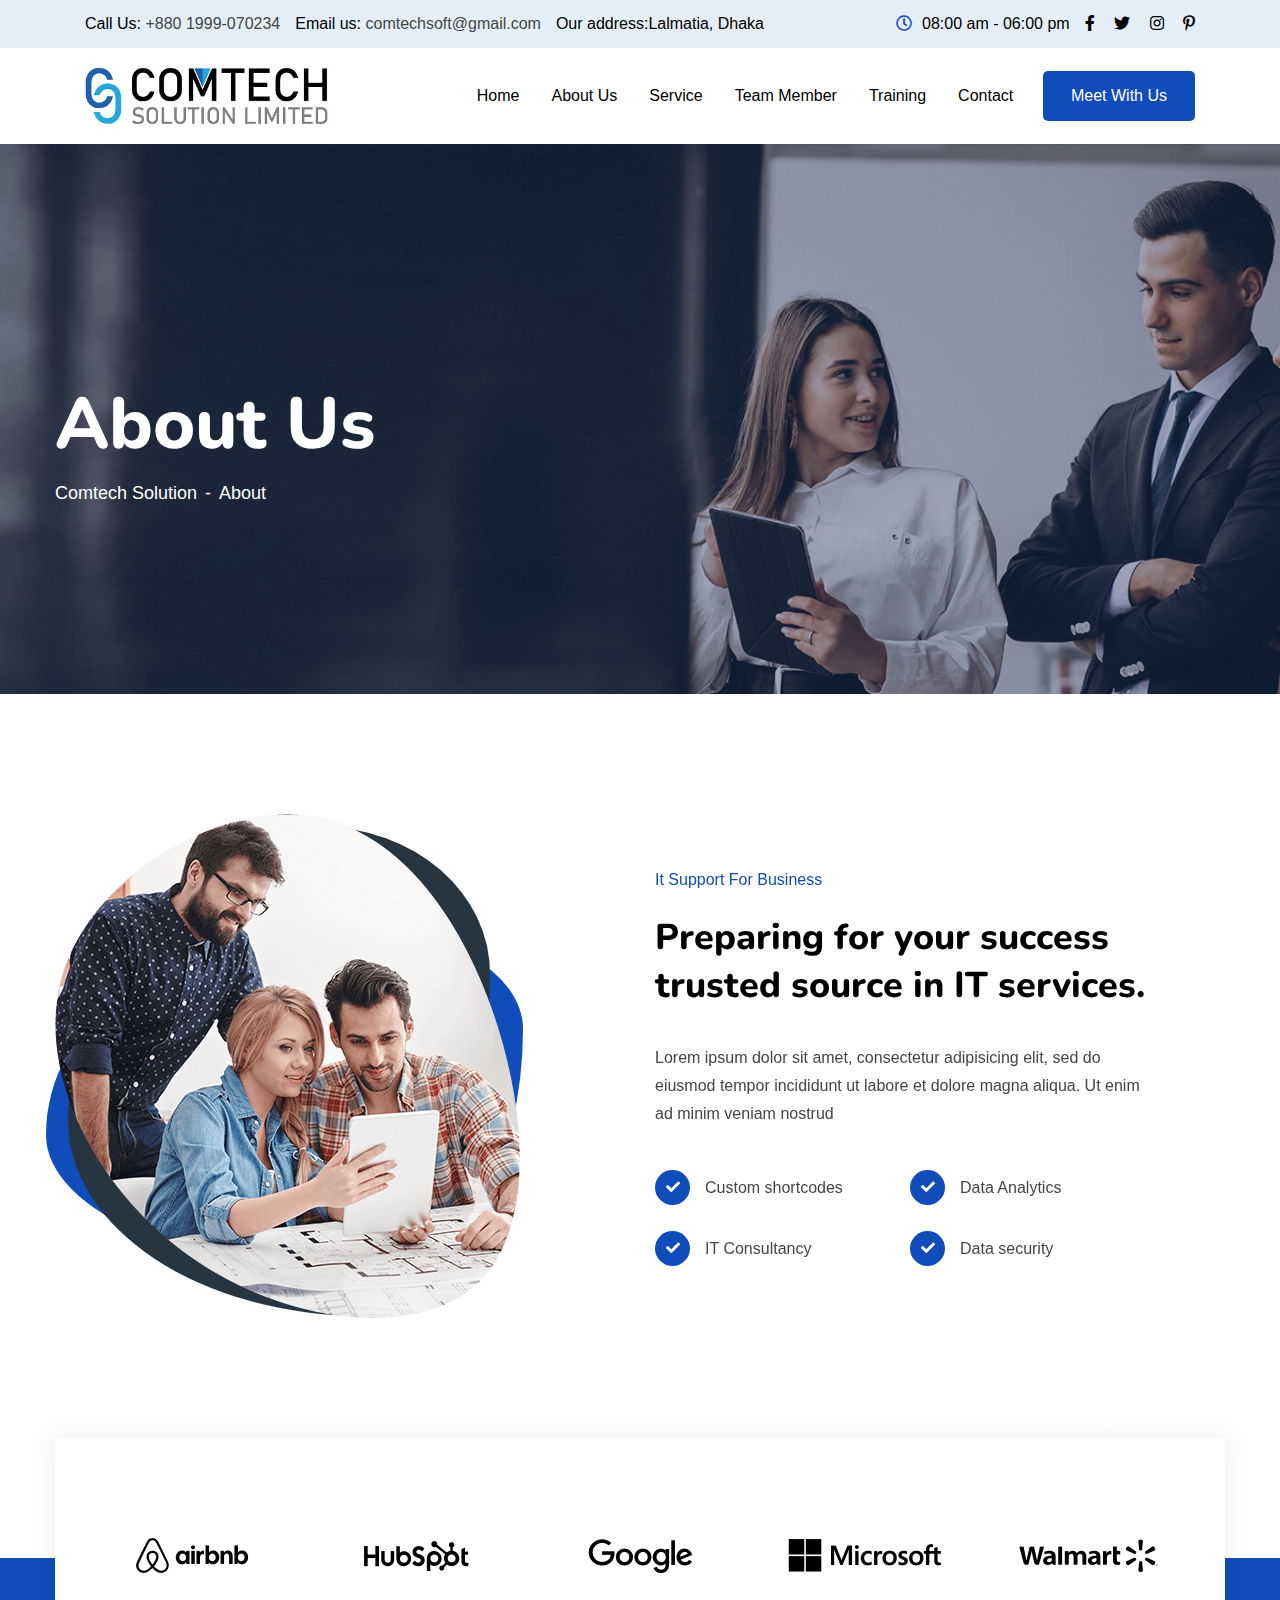
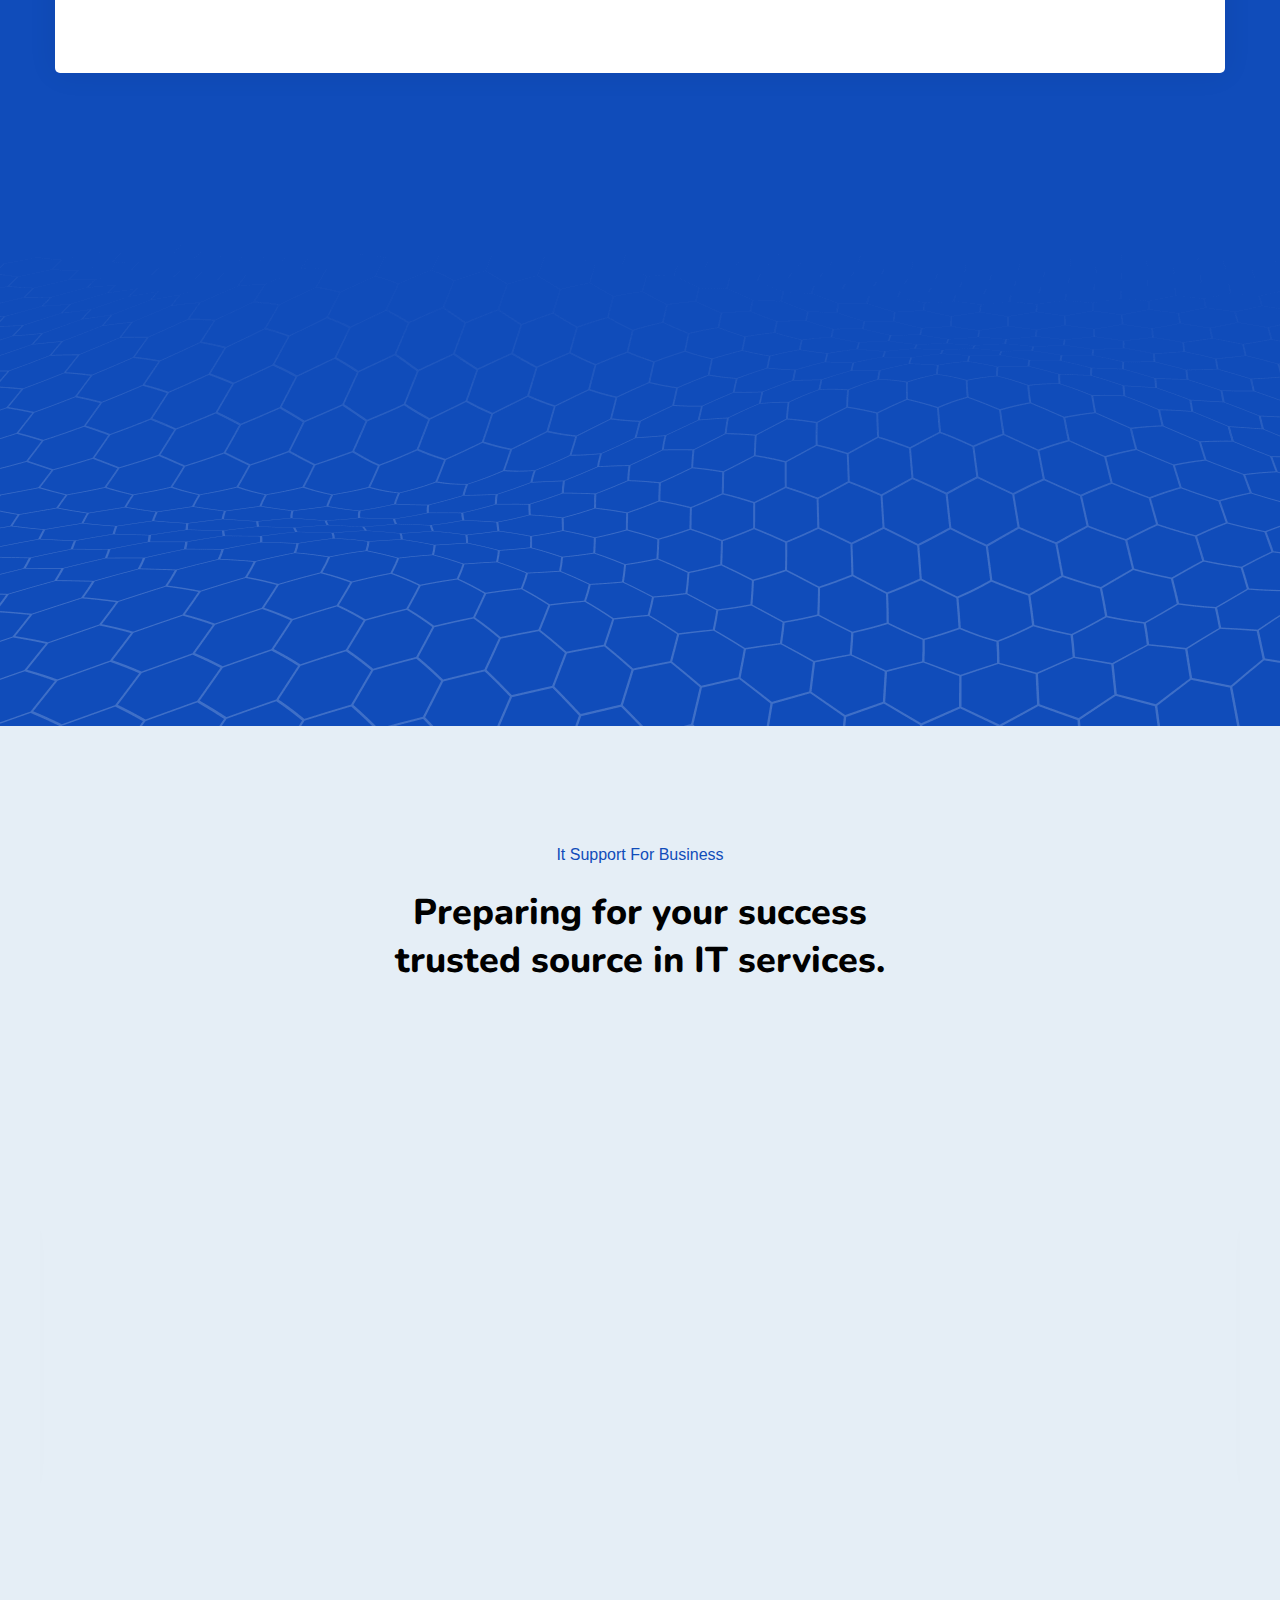
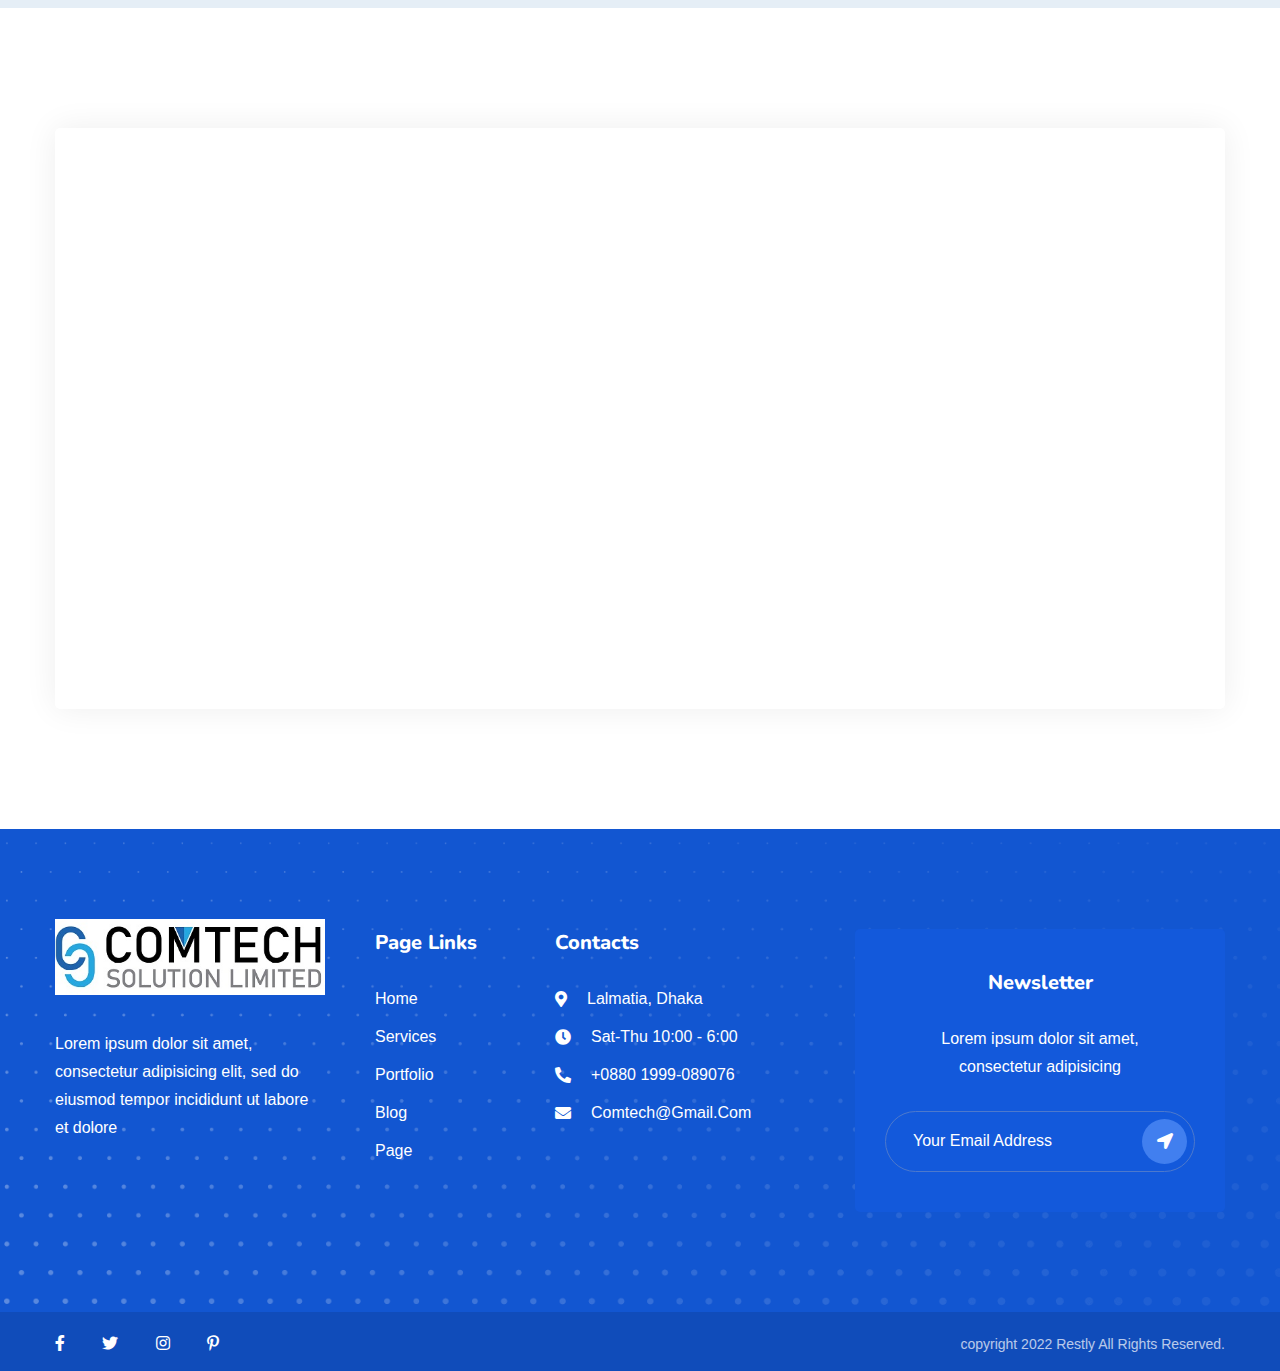
<file: about.html>
<!DOCTYPE html>
<html lang="zxx">


<head>
    <!--====== Required meta tags ======-->
    <meta charset="utf-8" />
    <meta name="description" content="" />
    <meta http-equiv="X-UA-Compatible" content="IE=edge">
    <meta name="viewport" content="width=device-width, initial-scale=1, shrink-to-fit=no">

    <!--====== Title ======-->
    <title>Comtech- IT Solutions</title>
    <!--====== Favicon Icon ======-->
    <link rel="shortcut icon" href="assets/images/favicon.png" type="image/x-icon">
    <!--====== Google Fonts ======-->
    <link
        href="https://fonts.googleapis.com/css2?family=Mulish:wght@400;500;600;700&amp;family=Oswald:wght@300;400;500;600;700&amp;display=swap"
        rel="stylesheet">

    <!--====== Font Awesome ======-->
    <link rel="stylesheet" href="assets/css/font-awesome-5.9.0.css">
    <!--====== Bootstrap ======-->
    <link rel="stylesheet" href="assets/css/bootstrap.min.css">
    <!--====== Magnific Popup ======-->
    <link rel="stylesheet" href="assets/css/magnific-popup.css">
    <!--====== Falticon ======-->
    <link rel="stylesheet" href="assets/css/flaticon.css">
    <!--====== Animate ======-->
    <link rel="stylesheet" href="assets/css/animate.css">
    <!--====== Slick ======-->
    <link rel="stylesheet" href="assets/css/slick.css">
    <!--====== Main Style ======-->
    <link rel="stylesheet" href="assets/css/style.css">

</head>

<body>
    <div class="page-wrapper">

        <!-- Preloader -->
        <div class="preloader">
            <div class="theme-loader"></div>
        </div>

        <!-- main header -->
        <header class="main-header header-one">

            <div class="header-top bg-lighter py-10">
                <div class="top-left">
                    <ul>
                        <li>Call Us: <a href="callto:+880 1999-070234">+880 1999-070234</a></li>
                        <li>Email us: <a href="mailto:comtechsoft@gmail.com">comtechsoft@gmail.com</a></li>
                        <li>Our address:Lalmatia, Dhaka</li>
                    </ul>
                </div>
                <div class="top-right">
                    <div class="office-time">
                        <i class="far fa-clock"></i><span>08:00 am - 06:00 pm</span>
                    </div>
                    <div class="social-style-one">
                        <a href="http://facebook.com/"><i class="fab fa-facebook-f"></i></a>
                        <a href="http://twitter.com/"><i class="fab fa-twitter"></i></a>
                        <a href="https://www.instagram.com/"><i class="fab fa-instagram"></i></a>
                        <a href="https://www.pinterest.com/"><i class="fab fa-pinterest-p"></i></a>
                    </div>
                </div>
            </div>

            <!--Header-Upper-->
            <div class="header-upper bg-white">
                <div class="container-fluid clearfix">

                    <div class="header-inner d-flex align-items-center">
                        <div class="logo-outer bg-white py-12 px-85">
                            <div class="logo">
                                <a href="index.html"><img src="assets/images/logos/comtech.jpg" alt="Logo"
                                        title="Logo"></a>
                            </div>
                        </div>

                        <div class="nav-outer clearfix d-flex align-items-center">
                            <!-- Main Menu -->
                            <nav class="main-menu navbar-expand-lg">
                                <div class="navbar-header">
                                    <div class="mobile-logo bg-white p-15">
                                        <a href="index.html">
                                            <img src="assets/images/logos/comtech.jpg" alt="Logo" title="Logo">
                                        </a>
                                    </div>

                                    <!-- Toggle Button -->
                                    <button type="button" class="navbar-toggle" data-toggle="collapse"
                                        data-target=".navbar-collapse">
                                        <span class="icon-bar"></span>
                                        <span class="icon-bar"></span>
                                        <span class="icon-bar"></span>
                                    </button>
                                </div>

                                <div class="navbar-collapse collapse clearfix">
                                    <ul class="navigation clearfix">
                                        <li><a href="index.html">Home</a>

                                        </li>
                                        <li><a href="about.html">About Us</a>
                                            <!-- <ul>
                                                <li><a href="about.html">About One</a></li>
                                                <li><a href="about-2.html">About Two</a></li>
                                                <li><a href="about-3.html">About Three</a></li>
                                                <li><a href="about-4.html">About Four</a></li>
                                                <li><a href="about-5.html">About Five</a></li>
                                                <li><a href="about-6.html">About Six</a></li>
                                                <li><a href="about-7.html">About Seven</a></li>
                                            </ul> -->
                                        </li>
                                        <li class="dropdown"><a href="services.html">service</a>
                                            <ul>
                                                <li><a href="services.html">Software Development</a></li>
                                                <li><a href="services.html">Web Development</a></li>
                                                <li><a href="services.html">Apps Development</a></li>


                                            </ul>
                                        </li>
                                        <li><a href="team.html">Team Member</a>
                                            <!-- <ul>
                                                <li><a href="counter.html">Counter Page</a></li>
                                                <li class="dropdown"><a href="#">Shop Page</a>
                                                    <ul>
                                                        <li><a href="shop.html">Shop Page</a></li>
                                                        <li><a href="shop-details.html">Shop Details</a></li>
                                                    </ul>
                                                </li>
                                                <li class="dropdown"><a href="#">Portfolio</a>
                                                    <ul>
                                                        <li><a href="portfolio.html">Portfolio</a></li>
                                                        <li><a href="portfolio-2.html">Portfolio Two</a></li>
                                                        <li><a href="portfolio-3.html">Portfolio Three</a></li>
                                                        <li><a href="portfolio-4.html">Portfolio Four</a></li>
                                                        <li><a href="portfolio-details.html">Portfolio Details</a></li>
                                                    </ul>
                                                </li>
                                                <li class="dropdown"><a href="#">Team Member</a>
                                                    <ul>
                                                        <li><a href="team-1.html">Team One</a></li>
                                                        <li><a href="team-2.html">Team Two</a></li>
                                                        <li><a href="team-3.html">Team Three</a></li>
                                                        <li><a href="team-4.html">Team Four</a></li>
                                                        <li><a href="team-profile.html">Team Single</a></li>
                                                    </ul>
                                                </li>
                                                <li class="dropdown"><a href="#">Pricing page</a>
                                                    <ul>
                                                        <li><a href="pricing.html">Pricing One</a></li>
                                                        <li><a href="pricing-2.html">Pricing Two</a></li>
                                                        <li><a href="pricing-3.html">Pricing Three</a></li>
                                                        <li><a href="pricing-4.html">Pricing Four</a></li>
                                                        <li><a href="pricing-5.html">Pricing Five</a></li>
                                                        <li><a href="pricing-6.html">Pricing Six</a></li>
                                                    </ul>
                                                </li>
                                                <li class="dropdown"><a href="#">Testimonials page</a>
                                                    <ul>
                                                        <li><a href="testimonial.html">Testimonials One</a></li>
                                                        <li><a href="testimonial-2.html">Testimonials Two</a></li>
                                                        <li><a href="testimonial-3.html">Testimonials Three</a></li>
                                                        <li><a href="testimonial-4.html">Testimonials Four</a></li>
                                                    </ul>
                                                </li>
                                                <li><a href="404.html">404 Error</a></li>
                                            </ul> -->
                                        </li>
                                        <!-- <li class="dropdown for-mega"><a href="#">Elements</a>
                                            <div class="megamenu">
                                                <div class="container">
                                                    <div class="row">
                                                        <div class="col-lg-3 col-md-6">
                                                            <h5 class="mega-title">Menu Title</h5>
                                                            <ul>
                                                                <li><a href="#">Menu item</a></li>
                                                                <li><a href="#">Menu item</a></li>
                                                                <li><a href="#">Menu item</a></li>
                                                                <li><a href="#">Menu item</a></li>
                                                                <li><a href="#">Menu item</a></li>
                                                            </ul>
                                                        </div>
                                                        <div class="col-lg-3 col-md-6">
                                                            <h5 class="mega-title">Menu Title</h5>
                                                            <ul>
                                                                <li><a href="#">Menu item</a></li>
                                                                <li><a href="#">Menu item</a></li>
                                                                <li><a href="#">Menu item</a></li>
                                                                <li><a href="#">Menu item</a></li>
                                                                <li><a href="#">Menu item</a></li>
                                                            </ul>
                                                        </div>
                                                        <div class="col-lg-3 col-md-6">
                                                            <h5 class="mega-title">Menu Title</h5>
                                                            <ul>
                                                                <li><a href="#">Menu item</a></li>
                                                                <li><a href="#">Menu item</a></li>
                                                                <li><a href="#">Menu item</a></li>
                                                                <li><a href="#">Menu item</a></li>
                                                                <li><a href="#">Menu item</a></li>
                                                            </ul>
                                                        </div>
                                                        <div class="col-lg-3 col-md-6">
                                                            <h5 class="mega-title">Menu Title</h5>
                                                            <ul>
                                                                <li><a href="#">Menu item</a></li>
                                                                <li><a href="#">Menu item</a></li>
                                                                <li><a href="#">Menu item</a></li>
                                                                <li><a href="#">Menu item</a></li>
                                                                <li><a href="#">Menu item</a></li>
                                                            </ul>
                                                        </div>
                                                    </div>
                                                </div>
                                            </div>
                                        </li> -->
                                        <li class="dropdown"><a href="#">Training</a>
                                            <ul>
                                                <li><a href="#">Training Info</a></li>
                                                <!-- <li><a href="blog-details.html">Blog Details</a></li> -->
                                            </ul>
                                        </li>
                                        <li><a href="contact.html">Contact</a></li>
                                    </ul>
                                </div>

                            </nav>
                            <!-- Main Menu End-->

                            <!-- Menu Button -->
                            <div class="menu-btn">
                                <a href="contact.html" class="theme-btn">meet with us</a>
                            </div>
                        </div>
                    </div>
                </div>
            </div>
            <!--End Header Upper-->
        </header>


        <!-- Page Banner Start -->
        <section class="page-banner bgs-cover overlay pt-50" style="background-image: url(assets/images/banner.jpg);">
            <div class="container">
                <div class="banner-inner">
                    <h1 class="page-title">About Us</h1>
                    <nav aria-label="breadcrumb">
                        <ol class="breadcrumb">
                            <li class="breadcrumb-item"><a href="index.html">Comtech Solution</a></li>
                            <li class="breadcrumb-item active">About</li>
                        </ol>
                    </nav>
                </div>
            </div>
        </section>
        <!-- Page Banner End -->


        <!-- About Section Start -->
        <section class="about-section pt-120 pb-240 rpt-100">
            <div class="container">
                <div class="row align-items-center">
                    <div class="col-lg-6">
                        <div class="about-image-shape rmb-70 wow fadeInLeft delay-0-2s">
                            <img src="assets/images/about/about.png" alt="About">
                        </div>
                    </div>
                    <div class="col-lg-6">
                        <div class="about-content pr-70 rpr-0 wow fadeInRight delay-0-2s">
                            <div class="section-title mb-35">
                                <span class="sub-title">It Support For Business</span>
                                <h2>Preparing for your success trusted source in IT services.</h2>
                            </div>
                            <p>Lorem ipsum dolor sit amet, consectetur adipisicing elit, sed do eiusmod tempor
                                incididunt ut labore et dolore magna aliqua. Ut enim ad minim veniam nostrud </p>
                            <ul class="list-style-one mt-15">
                                <li>Custom shortcodes</li>
                                <li>Data Analytics</li>
                                <li>IT Consultancy</li>
                                <li>Data security</li>
                            </ul>
                        </div>
                    </div>
                </div>
            </div>
        </section>
        <!-- About Section End -->


        <!-- Wrok Progress Start -->
        <section class="work-progress-three bg-blue text-white pb-85 rpb-65"
            style="background-image: url(assets/images/background/progress.png);">
            <div class="container">
                <div class="logo-carousel-wrap style-two bg-white py-100 px-25 br-5">
                    <div class="logo-item">
                        <a href="#"><img src="assets/images/client-logo/client-logo-1.png" alt="Client Logo"></a>
                    </div>
                    <div class="logo-item">
                        <a href="#"><img src="assets/images/client-logo/client-logo-2.png" alt="Client Logo"></a>
                    </div>
                    <div class="logo-item">
                        <a href="#"><img src="assets/images/client-logo/client-logo-3.png" alt="Client Logo"></a>
                    </div>
                    <div class="logo-item">
                        <a href="#"><img src="assets/images/client-logo/client-logo-4.png" alt="Client Logo"></a>
                    </div>
                    <div class="logo-item">
                        <a href="#"><img src="assets/images/client-logo/client-logo-5.png" alt="Client Logo"></a>
                    </div>
                    <div class="logo-item">
                        <a href="#"><img src="assets/images/client-logo/client-logo-1.png" alt="Client Logo"></a>
                    </div>
                    <div class="logo-item">
                        <a href="#"><img src="assets/images/client-logo/client-logo-2.png" alt="Client Logo"></a>
                    </div>
                    <div class="logo-item">
                        <a href="#"><img src="assets/images/client-logo/client-logo-3.png" alt="Client Logo"></a>
                    </div>
                    <div class="logo-item">
                        <a href="#"><img src="assets/images/client-logo/client-logo-4.png" alt="Client Logo"></a>
                    </div>
                    <div class="logo-item">
                        <a href="#"><img src="assets/images/client-logo/client-logo-5.png" alt="Client Logo"></a>
                    </div>
                </div>
                <div class="work-progress-inner-three">
                    <div class="row justify-content-center">
                        <div class="col-lg-4 col-sm-6">
                            <div class="progress-item-two style-two wow fadeInUp delay-0-2s">
                                <span class="progress-step">01</span>
                                <div class="icon">
                                    <i class="flaticon flaticon-speech-bubble"></i>
                                </div>
                                <h3>Advertising and <br>Marketing</h3>
                                <p>Lorem ipsum dolor sit amet, consectetur adipisicing elit, sed do eiusmod tempor
                                    incididunt ut labore</p>
                                <a href="service-details.html" class="learn-more">Read More <i
                                        class="fas fa-arrow-right"></i></a>
                            </div>
                        </div>
                        <div class="col-lg-4 col-sm-6">
                            <div class="progress-item-two style-two wow fadeInUp delay-0-4s">
                                <span class="progress-step">02</span>
                                <div class="icon">
                                    <i class="flaticon flaticon-vector"></i>
                                </div>
                                <h3>Web <br>Development</h3>
                                <p>Lorem ipsum dolor sit amet, consectetur adipisicing elit, sed do eiusmod tempor
                                    incididunt ut labore</p>
                                <a href="service-details.html" class="learn-more">Read More <i
                                        class="fas fa-arrow-right"></i></a>
                            </div>
                        </div>
                        <div class="col-lg-4 col-sm-6">
                            <div class="progress-item-two style-two wow fadeInUp delay-0-6s no-border mb-0">
                                <span class="progress-step">03</span>
                                <div class="icon">
                                    <i class="flaticon flaticon-like-1"></i>
                                </div>
                                <h3>Mobile App <br>Development</h3>
                                <p>Lorem ipsum dolor sit amet, consectetur adipisicing elit, sed do eiusmod tempor
                                    incididunt ut labore</p>
                                <a href="service-details.html" class="learn-more">Read More <i
                                        class="fas fa-arrow-right"></i></a>
                            </div>
                        </div>
                    </div>
                </div>
            </div>
        </section>
        <!-- Wrok Progress End -->


        <!-- Testimonial Section Start -->
        <section class="testimonial-section bg-lighter pt-115 rpt-95 pb-120 rpb-100">
            <div class="container">
                <div class="section-title text-center mb-65">
                    <span class="sub-title">It Support For Business</span>
                    <h2>Preparing for your success <br>trusted source in IT services.</h2>
                </div>
                <div class="fact-counter-color text-center mb-30">
                    <div class="row justify-content-center">
                        <div class="col-lg-3 col-md-4 col-sm-6">
                            <div class="success-item wow fadeInUp delay-0-2s">
                                <span class="count-text plus" data-speed="5000" data-stop="24">0</span>
                                <p>Awards Won</p>
                            </div>
                        </div>
                        <div class="col-lg-3 col-md-4 col-sm-6">
                            <div class="success-item wow fadeInUp delay-0-4s">
                                <span class="count-text plus" data-speed="5000" data-stop="12">0</span>
                                <p>Years Experience</p>
                            </div>
                        </div>
                        <div class="col-lg-3 col-md-4 col-sm-6">
                            <div class="success-item wow fadeInUp delay-0-6s">
                                <span class="count-text plus" data-speed="5000" data-stop="352">0</span>
                                <p>Happy Clients</p>
                            </div>
                        </div>
                    </div>
                </div>
                <div class="testimonial-wrap">
                    <div class="testimonial-item wow fadeInLeft delay-0-2s">
                        <div class="author-description">
                            <img src="assets/images/testimonials/testi-author-1.jpg" alt="Author">
                            <div class="designation">
                                <h5>Rodney J. Sabo</h5>
                                <span>Design Lead</span>
                            </div>
                            <i class="fas fa-quote-right"></i>
                        </div>
                        <p>Lorem ipsum dolor sit amet, consectetur adipisicing elit, sed do eiusmod tempor incididunt ut
                            labore et dolore magna aliqua. Ut enim ad minim veniam, quis nostrud exercitation</p>
                    </div>
                    <div class="testimonial-item wow fadeInRight delay-0-2s">
                        <div class="author-description">
                            <img src="assets/images/testimonials/testi-author-2.jpg" alt="Author">
                            <div class="designation">
                                <h5>Rodney J. Sabo</h5>
                                <span>Design Lead</span>
                            </div>
                            <i class="fas fa-quote-right"></i>
                        </div>
                        <p>Lorem ipsum dolor sit amet, consectetur adipisicing elit, sed do eiusmod tempor incididunt ut
                            labore et dolore magna aliqua. Ut enim ad minim veniam, quis nostrud exercitation</p>
                    </div>
                    <div class="testimonial-item">
                        <div class="author-description">
                            <img src="assets/images/testimonials/testi-author-1.jpg" alt="Author">
                            <div class="designation">
                                <h5>Rodney J. Sabo</h5>
                                <span>Design Lead</span>
                            </div>
                            <i class="fas fa-quote-right"></i>
                        </div>
                        <p>Lorem ipsum dolor sit amet, consectetur adipisicing elit, sed do eiusmod tempor incididunt ut
                            labore et dolore magna aliqua. Ut enim ad minim veniam, quis nostrud exercitation</p>
                    </div>
                    <div class="testimonial-item">
                        <div class="author-description">
                            <img src="assets/images/testimonials/testi-author-2.jpg" alt="Author">
                            <div class="designation">
                                <h5>Rodney J. Sabo</h5>
                                <span>Design Lead</span>
                            </div>
                            <i class="fas fa-quote-right"></i>
                        </div>
                        <p>Lorem ipsum dolor sit amet, consectetur adipisicing elit, sed do eiusmod tempor incididunt ut
                            labore et dolore magna aliqua. Ut enim ad minim veniam, quis nostrud exercitation</p>
                    </div>
                </div>
            </div>
        </section>
        <!-- Testimonial Section End -->


        <!-- Contact Area Start -->
        <section class="contact-four py-120 rpy-100">
            <div class="container">
                <div class="contact-inner-four box-shadow p-35 rpx-25 br-5 bg-white">
                    <div class="row">
                        <div class="col-lg-7">
                            <div class="contact-section-form px-15 rpx-0 rmb-50 wow fadeInUp delay-0-2s">
                                <div class="section-title mb-20">
                                    <h2>Get In Touch</h2>
                                </div>
                                <form id="contact-form" class="contact-form" name="contact-form" action="#"
                                    method="post">
                                    <div class="row">
                                        <div class="col-sm-6">
                                            <div class="form-group">
                                                <label for="name">Your name</label>
                                                <input type="text" id="name" name="name" class="form-control"
                                                    placeholder="Name" required>
                                            </div>
                                        </div>
                                        <div class="col-sm-6">
                                            <div class="form-group">
                                                <label for="email">Your email address</label>
                                                <input type="email" id="email" name="email" class="form-control"
                                                    placeholder="Email" required>
                                            </div>
                                        </div>
                                        <div class="col-sm-6">
                                            <div class="form-group">
                                                <label for="number">Your phone number</label>
                                                <input type="text" id="number" name="number" class="form-control"
                                                    placeholder="Phone Number" required>
                                            </div>
                                        </div>
                                        <div class="col-sm-6">
                                            <div class="form-group">
                                                <label for="service">Service Required</label>
                                                <select id="service" name="service">
                                                    <option value="default" selected>Service</option>
                                                    <option value="about">About</option>
                                                    <option value="contact">Contact</option>
                                                    <option value="team">Team</option>
                                                </select>
                                            </div>
                                        </div>
                                        <div class="col-sm-12">
                                            <div class="form-group">
                                                <textarea name="comments" id="comments" class="form-control" rows="4"
                                                    placeholder="Let us know what you need." required></textarea>
                                            </div>
                                        </div>
                                        <div class="col-sm-12">
                                            <button type="submit" class="theme-btn">Send Message</button>
                                        </div>
                                    </div>
                                </form>
                            </div>
                        </div>
                        <div class="col-lg-5">
                            <div class="contact-image-number style-two bgs-cover overlay wow fadeInUp delay-0-4s"
                                style="background-image: url(assets/images/contact/home-two.jpg);">
                                <div class="contact-informations text-white">
                                    <h3>Don't hesitate to contact us</h3>
                                    <ul class="contact-info">
                                        <li>
                                            <i class="fas fa-phone-alt"></i>
                                            <div class="content">
                                                <span>Call Us</span>
                                                <h5><a href="callto:+012-345-6789">+012-345-6789</a></h5>
                                            </div>
                                        </li>
                                        <li>
                                            <i class="fas fa-envelope"></i>
                                            <div class="content">
                                                <span>Write to Us</span>
                                                <h5><a href="mailto:info@example.com">info@example.com</a></h5>
                                            </div>
                                        </li>
                                        <li>
                                            <i class="fas fa-clock"></i>
                                            <div class="content">
                                                <span>Office hours</span>
                                                <h5>Mon-Sat 9:00 - 7:00</h5>
                                            </div>
                                        </li>
                                    </ul>
                                </div>
                            </div>
                        </div>
                    </div>
                </div>
            </div>
        </section>
        <!-- Contact Area End -->


        <!-- Footer Area Start -->
        <footer class="main-footer footer-one text-white">
            <div class="footer-widget-area bgs-cover pt-100 pb-50"
                style="background-image: url(assets/images/footer/footer-bg-dots.png);">
                <div class="container">
                    <div class="row">
                        <div class="col-lg-3 col-sm-6">
                            <div class="footer-widget about-widget">
                                <div class="footer-logo mb-35">
                                    <a href="index.html"><img src="assets/images/logos/comtech.jpg" alt="Logo"></a>
                                </div>
                                <div class="text">
                                    Lorem ipsum dolor sit amet, consectetur adipisicing elit, sed do eiusmod tempor
                                    incididunt ut labore et dolore
                                </div>
                            </div>
                        </div>
                        <div class="col-lg-2 col-sm-6">
                            <div class="footer-widget link-widget ml-20 rml-0">
                                <h4 class="footer-title">Page Links</h4>
                                <ul class="list-style-two">
                                    <li><a href="#">Home</a></li>
                                    <li><a href="#">services</a></li>
                                    <li><a href="#">portfolio</a></li>
                                    <li><a href="#">blog</a></li>
                                    <li><a href="#">page</a></li>
                                </ul>
                            </div>
                        </div>
                        <div class="col-lg-3 col-sm-6">
                            <div class="footer-widget contact-widget mr-30 rmr-0">
                                <h4 class="footer-title">Contacts</h4>
                                <ul class="list-style-two">
                                    <li><i class="fas fa-map-marker-alt"></i> Lalmatia, Dhaka
                                    </li>
                                    <li><i class="fas fa-clock"></i> Sat-Thu 10:00 - 6:00</li>
                                    <li><i class="fas fa-phone-alt"></i> <a href="callto:+012-345-6789">+0880
                                            1999-089076</a></li>
                                    <li><i class="fas fa-envelope"></i> <a
                                            href="mailto:comtech@gmail.com">comtech@gmail.com</a></li>
                                </ul>
                            </div>
                        </div>
                        <div class="col-lg-4 col-sm-6">
                            <div class="footer-widget newsletter-widget">
                                <h4 class="footer-title">Newsletter</h4>
                                <p>Lorem ipsum dolor sit amet, <br>consectetur adipisicing</p>
                                <form action="#" method="post">
                                    <input type="email" name="EMAIL" placeholder="Your Email Address" required>
                                    <button value="submit"><i class="fa fa-location-arrow"></i></button>
                                </form>
                            </div>
                        </div>
                    </div>
                </div>
            </div>
            <div class="copyright-area bg-blue">
                <div class="container">
                    <div class="copyright-inner pt-15">
                        <div class="social-style-one mb-10">
                            <a href="http://facebook.com/"><i class="fab fa-facebook-f"></i></a>
                            <a href="http://twitter.com/"><i class="fab fa-twitter"></i></a>
                            <a href="https://www.instagram.com/"><i class="fab fa-instagram"></i></a>
                            <a href="https://www.pinterest.com/"><i class="fab fa-pinterest-p"></i></a>
                        </div>
                        <p>copyright 2022 Restly All Rights Reserved.</p>
                    </div>
                </div>
            </div>
        </footer>
        <!-- Footer Area End -->

    </div>
    <!--End pagewrapper-->

    <!-- Scroll Top Button -->
    <button class="scroll-top scroll-to-target" data-target="html"><span class="fa fa-angle-up"></span></button>


    <!--====== Jquery ======-->
    <script src="assets/js/jquery-3.6.0.min.js"></script>
    <!--====== Bootstrap ======-->
    <script src="assets/js/bootstrap.min.js"></script>
    <!--====== Appear Js ======-->
    <script src="assets/js/appear.min.js"></script>
    <!--====== Slick ======-->
    <script src="assets/js/slick.min.js"></script>
    <!--====== Magnific Popup ======-->
    <script src="assets/js/jquery.magnific-popup.min.js"></script>
    <!--====== Isotope ======-->
    <script src="assets/js/isotope.pkgd.min.js"></script>
    <!--  WOW Animation -->
    <script src="assets/js/wow.js"></script>
    <!-- Custom script -->
    <script src="assets/js/script.js"></script>

</body>


<!-- Mirrored from tfhtml.themepul.com/restly/about-2.html by HTTrack Website Copier/3.x [XR&CO'2014], Fri, 27 Jan 2023 12:11:26 GMT -->

</html>
</file>
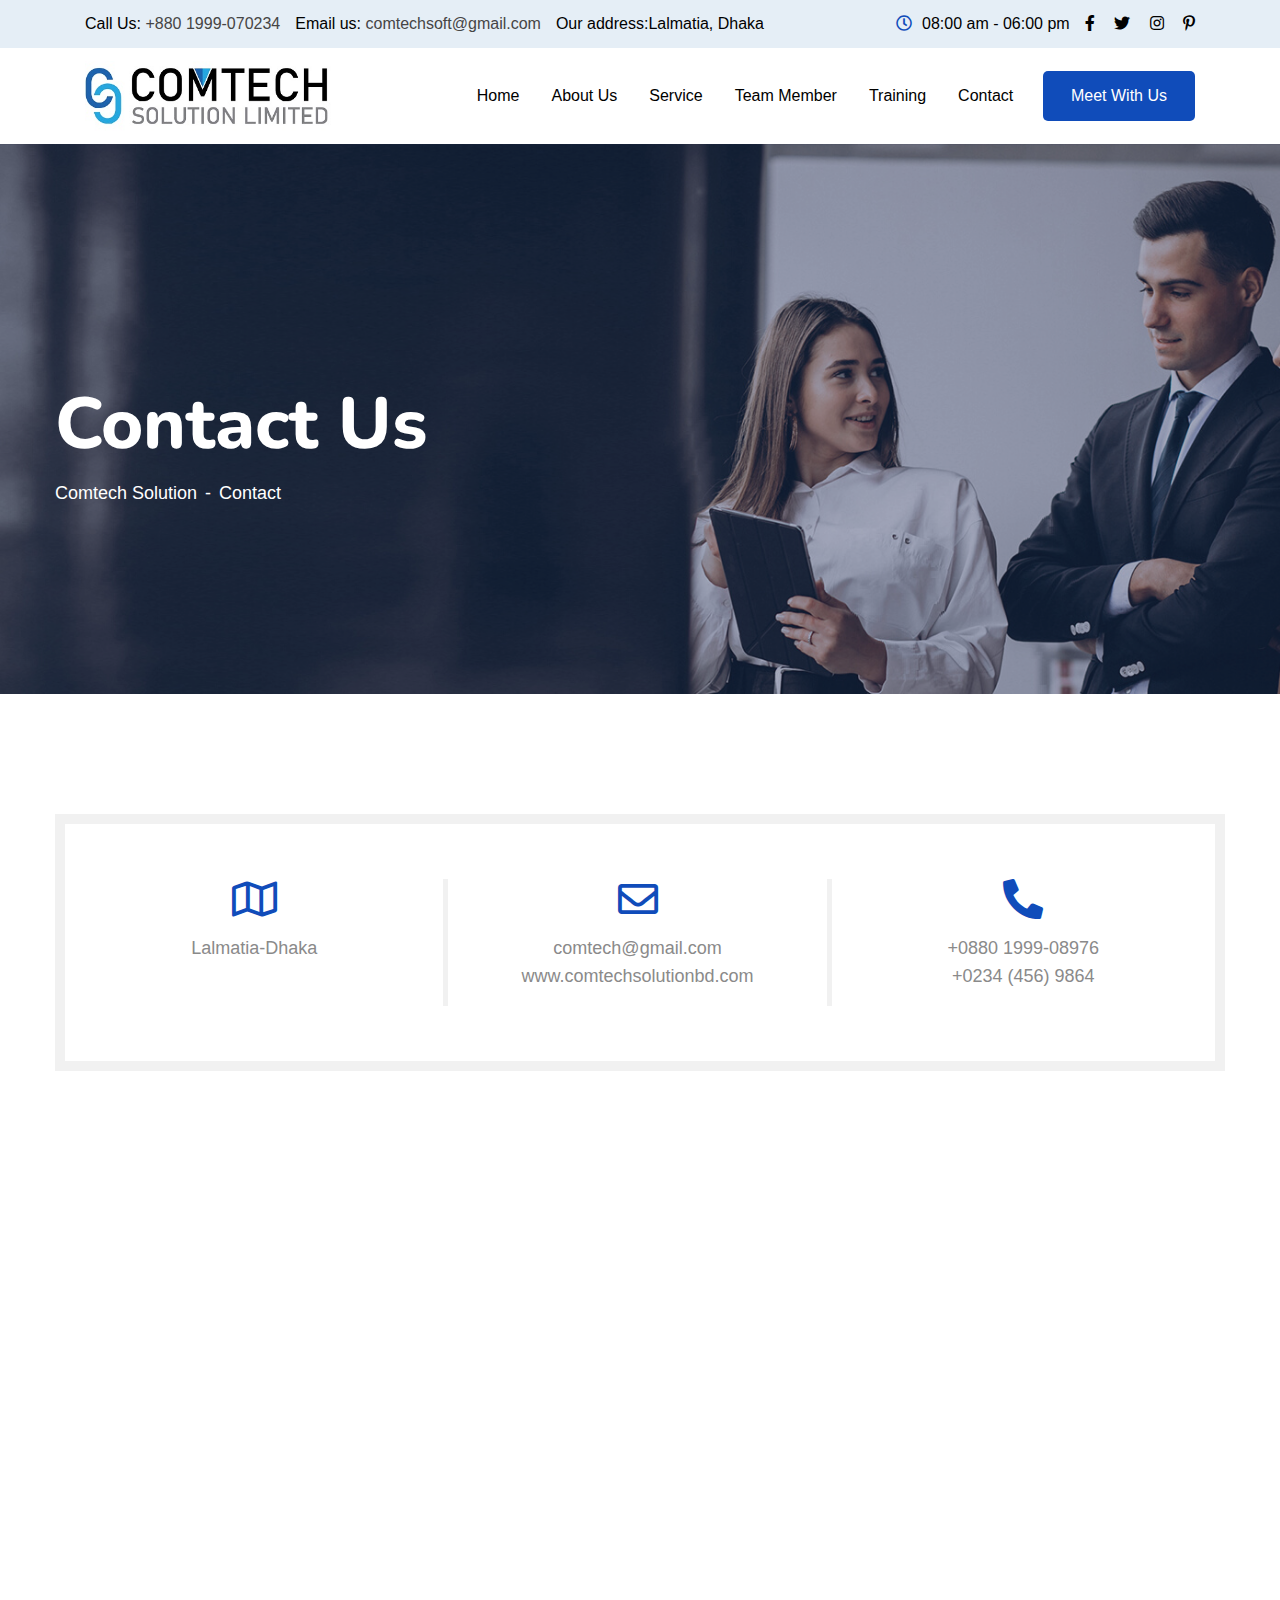
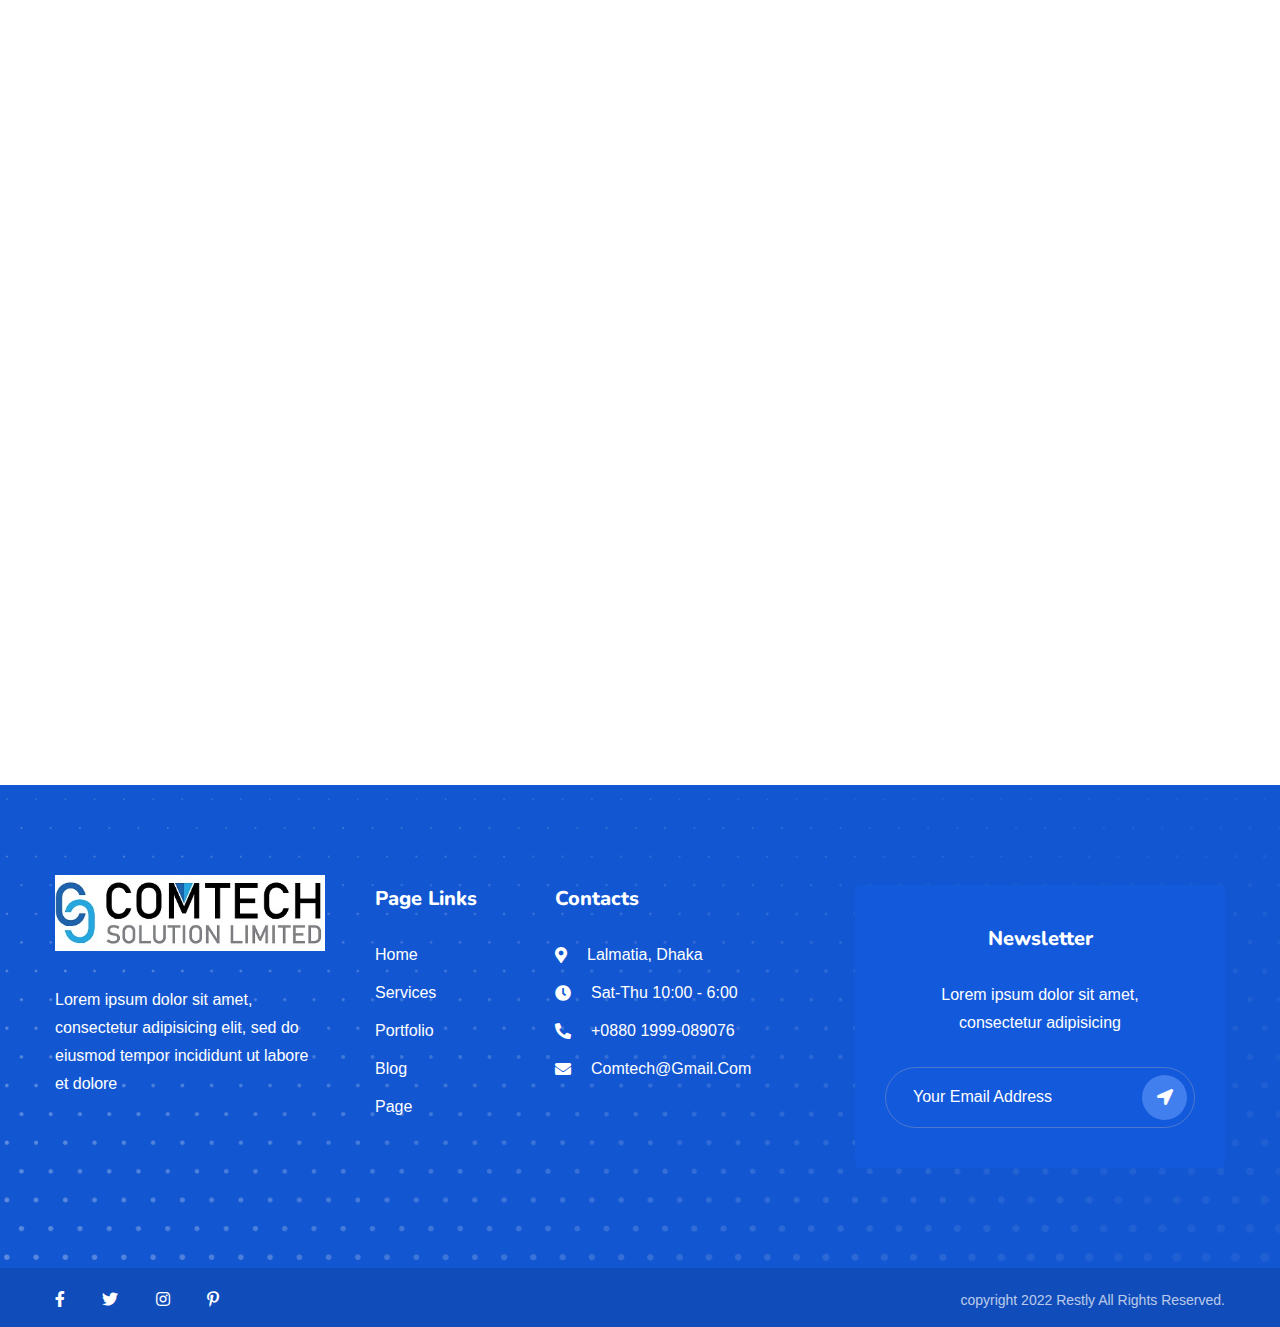
<file: contact.html>
<!DOCTYPE html>
<html lang="zxx">


<head>
    <!--====== Required meta tags ======-->
    <meta charset="utf-8" />
    <meta name="description" content="" />
    <meta http-equiv="X-UA-Compatible" content="IE=edge">
    <meta name="viewport" content="width=device-width, initial-scale=1, shrink-to-fit=no">

    <!--====== Title ======-->
    <title>Comtech- IT Solutions</title>
    <!--====== Favicon Icon ======-->
    <link rel="shortcut icon" href="assets/images/favicon.png" type="image/x-icon">
    <!--====== Google Fonts ======-->
    <link
        href="https://fonts.googleapis.com/css2?family=Mulish:wght@400;500;600;700&amp;family=Oswald:wght@300;400;500;600;700&amp;display=swap"
        rel="stylesheet">

    <!--====== Font Awesome ======-->
    <link rel="stylesheet" href="assets/css/font-awesome-5.9.0.css">
    <!--====== Bootstrap ======-->
    <link rel="stylesheet" href="assets/css/bootstrap.min.css">
    <!--====== Magnific Popup ======-->
    <link rel="stylesheet" href="assets/css/magnific-popup.css">
    <!--====== Falticon ======-->
    <link rel="stylesheet" href="assets/css/flaticon.css">
    <!--====== Animate ======-->
    <link rel="stylesheet" href="assets/css/animate.css">
    <!--====== Slick ======-->
    <link rel="stylesheet" href="assets/css/slick.css">
    <!--====== Main Style ======-->
    <link rel="stylesheet" href="assets/css/style.css">

</head>

<body>
    <div class="page-wrapper">

        <!-- Preloader -->
        <div class="preloader">
            <div class="theme-loader"></div>
        </div>

        <!-- main header -->
        <header class="main-header header-one">

            <div class="header-top bg-lighter py-10">
                <div class="top-left">
                    <ul>
                        <li>Call Us: <a href="callto:+880 1999-070234">+880 1999-070234</a></li>
                        <li>Email us: <a href="mailto:comtechsoft@gmail.com">comtechsoft@gmail.com</a></li>
                        <li>Our address:Lalmatia, Dhaka</li>
                    </ul>
                </div>
                <div class="top-right">
                    <div class="office-time">
                        <i class="far fa-clock"></i><span>08:00 am - 06:00 pm</span>
                    </div>
                    <div class="social-style-one">
                        <a href="http://facebook.com/"><i class="fab fa-facebook-f"></i></a>
                        <a href="http://twitter.com/"><i class="fab fa-twitter"></i></a>
                        <a href="https://www.instagram.com/"><i class="fab fa-instagram"></i></a>
                        <a href="https://www.pinterest.com/"><i class="fab fa-pinterest-p"></i></a>
                    </div>
                </div>
            </div>

            <!--Header-Upper-->
            <div class="header-upper bg-white">
                <div class="container-fluid clearfix">

                    <div class="header-inner d-flex align-items-center">
                        <div class="logo-outer bg-white py-12 px-85">
                            <div class="logo">
                                <a href="index.html"><img src="assets/images/logos/comtech.jpg" alt="Logo"
                                        title="Logo"></a>
                            </div>
                        </div>

                        <div class="nav-outer clearfix d-flex align-items-center">
                            <!-- Main Menu -->
                            <nav class="main-menu navbar-expand-lg">
                                <div class="navbar-header">
                                    <div class="mobile-logo bg-white p-15">
                                        <a href="index.html">
                                            <img src="assets/images/logos/comtech.jpg" alt="Logo" title="Logo">
                                        </a>
                                    </div>

                                    <!-- Toggle Button -->
                                    <button type="button" class="navbar-toggle" data-toggle="collapse"
                                        data-target=".navbar-collapse">
                                        <span class="icon-bar"></span>
                                        <span class="icon-bar"></span>
                                        <span class="icon-bar"></span>
                                    </button>
                                </div>

                                <div class="navbar-collapse collapse clearfix">
                                    <ul class="navigation clearfix">
                                        <li><a href="index.html">Home</a>

                                        </li>
                                        <li><a href="about.html">About Us</a>
                                            <!-- <ul>
                                                <li><a href="about.html">About One</a></li>
                                                <li><a href="about-2.html">About Two</a></li>
                                                <li><a href="about-3.html">About Three</a></li>
                                                <li><a href="about-4.html">About Four</a></li>
                                                <li><a href="about-5.html">About Five</a></li>
                                                <li><a href="about-6.html">About Six</a></li>
                                                <li><a href="about-7.html">About Seven</a></li>
                                            </ul> -->
                                        </li>
                                        <li class="dropdown"><a href="services.html">service</a>
                                            <ul>
                                                <li><a href="services.html">Software Development</a></li>
                                                <li><a href="services.html">Web Development</a></li>
                                                <li><a href="services.html">Apps Development</a></li>


                                            </ul>
                                        </li>
                                        <li><a href="team.html">Team Member</a>
                                            <!-- <ul>
                                                <li><a href="counter.html">Counter Page</a></li>
                                                <li class="dropdown"><a href="#">Shop Page</a>
                                                    <ul>
                                                        <li><a href="shop.html">Shop Page</a></li>
                                                        <li><a href="shop-details.html">Shop Details</a></li>
                                                    </ul>
                                                </li>
                                                <li class="dropdown"><a href="#">Portfolio</a>
                                                    <ul>
                                                        <li><a href="portfolio.html">Portfolio</a></li>
                                                        <li><a href="portfolio-2.html">Portfolio Two</a></li>
                                                        <li><a href="portfolio-3.html">Portfolio Three</a></li>
                                                        <li><a href="portfolio-4.html">Portfolio Four</a></li>
                                                        <li><a href="portfolio-details.html">Portfolio Details</a></li>
                                                    </ul>
                                                </li>
                                                <li class="dropdown"><a href="#">Team Member</a>
                                                    <ul>
                                                        <li><a href="team-1.html">Team One</a></li>
                                                        <li><a href="team-2.html">Team Two</a></li>
                                                        <li><a href="team-3.html">Team Three</a></li>
                                                        <li><a href="team-4.html">Team Four</a></li>
                                                        <li><a href="team-profile.html">Team Single</a></li>
                                                    </ul>
                                                </li>
                                                <li class="dropdown"><a href="#">Pricing page</a>
                                                    <ul>
                                                        <li><a href="pricing.html">Pricing One</a></li>
                                                        <li><a href="pricing-2.html">Pricing Two</a></li>
                                                        <li><a href="pricing-3.html">Pricing Three</a></li>
                                                        <li><a href="pricing-4.html">Pricing Four</a></li>
                                                        <li><a href="pricing-5.html">Pricing Five</a></li>
                                                        <li><a href="pricing-6.html">Pricing Six</a></li>
                                                    </ul>
                                                </li>
                                                <li class="dropdown"><a href="#">Testimonials page</a>
                                                    <ul>
                                                        <li><a href="testimonial.html">Testimonials One</a></li>
                                                        <li><a href="testimonial-2.html">Testimonials Two</a></li>
                                                        <li><a href="testimonial-3.html">Testimonials Three</a></li>
                                                        <li><a href="testimonial-4.html">Testimonials Four</a></li>
                                                    </ul>
                                                </li>
                                                <li><a href="404.html">404 Error</a></li>
                                            </ul> -->
                                        </li>
                                        <!-- <li class="dropdown for-mega"><a href="#">Elements</a>
                                            <div class="megamenu">
                                                <div class="container">
                                                    <div class="row">
                                                        <div class="col-lg-3 col-md-6">
                                                            <h5 class="mega-title">Menu Title</h5>
                                                            <ul>
                                                                <li><a href="#">Menu item</a></li>
                                                                <li><a href="#">Menu item</a></li>
                                                                <li><a href="#">Menu item</a></li>
                                                                <li><a href="#">Menu item</a></li>
                                                                <li><a href="#">Menu item</a></li>
                                                            </ul>
                                                        </div>
                                                        <div class="col-lg-3 col-md-6">
                                                            <h5 class="mega-title">Menu Title</h5>
                                                            <ul>
                                                                <li><a href="#">Menu item</a></li>
                                                                <li><a href="#">Menu item</a></li>
                                                                <li><a href="#">Menu item</a></li>
                                                                <li><a href="#">Menu item</a></li>
                                                                <li><a href="#">Menu item</a></li>
                                                            </ul>
                                                        </div>
                                                        <div class="col-lg-3 col-md-6">
                                                            <h5 class="mega-title">Menu Title</h5>
                                                            <ul>
                                                                <li><a href="#">Menu item</a></li>
                                                                <li><a href="#">Menu item</a></li>
                                                                <li><a href="#">Menu item</a></li>
                                                                <li><a href="#">Menu item</a></li>
                                                                <li><a href="#">Menu item</a></li>
                                                            </ul>
                                                        </div>
                                                        <div class="col-lg-3 col-md-6">
                                                            <h5 class="mega-title">Menu Title</h5>
                                                            <ul>
                                                                <li><a href="#">Menu item</a></li>
                                                                <li><a href="#">Menu item</a></li>
                                                                <li><a href="#">Menu item</a></li>
                                                                <li><a href="#">Menu item</a></li>
                                                                <li><a href="#">Menu item</a></li>
                                                            </ul>
                                                        </div>
                                                    </div>
                                                </div>
                                            </div>
                                        </li> -->
                                        <li class="dropdown"><a href="#">Training</a>
                                            <ul>
                                                <li><a href="#">Training Info</a></li>
                                                <!-- <li><a href="blog-details.html">Blog Details</a></li> -->
                                            </ul>
                                        </li>
                                        <li><a href="contact.html">Contact</a></li>
                                    </ul>
                                </div>

                            </nav>
                            <!-- Main Menu End-->

                            <!-- Menu Button -->
                            <div class="menu-btn">
                                <a href="contact.html" class="theme-btn">meet with us</a>
                            </div>
                        </div>
                    </div>
                </div>
            </div>
            <!--End Header Upper-->
        </header>


        <!-- Page Banner Start -->
        <section class="page-banner bgs-cover overlay pt-50" style="background-image: url(assets/images/banner.jpg);">
            <div class="container">
                <div class="banner-inner">
                    <h1 class="page-title">Contact Us</h1>
                    <nav aria-label="breadcrumb">
                        <ol class="breadcrumb">
                            <li class="breadcrumb-item"><a href="index.html">Comtech Solution</a></li>
                            <li class="breadcrumb-item active">Contact</li>
                        </ol>
                    </nav>
                </div>
            </div>
        </section>
        <!-- Page Banner End -->


        <!-- Contact Section Start -->
        <section class="contact-page py-120 rpy-100">
            <div class="container">
                <div class="contact-info-area mb-80">
                    <div class="contact-info-item wow fadeInUp delay-0-2s">
                        <i class="far fa-map"></i>
                        <p>Lalmatia-Dhaka</p>
                    </div>
                    <div class="contact-info-item wow fadeInUp delay-0-4s">
                        <i class="far fa-envelope"></i>
                        <p><a href="mailto:support@gmail.com">comtech@gmail.com</a> <br><a
                                href="#">www.comtechsolutionbd.com</a>
                        </p>
                    </div>
                    <div class="contact-info-item wow fadeInUp delay-0-6s">
                        <i class="fas fa-phone-alt"></i>
                        <p><a href="callto:+08(964)712365">+0880 1999-08976</a> <br><a
                                href="callto:+0234(456)9864">+0234 (456) 9864</a></p>
                    </div>
                </div>
                <div class="row">
                    <div class="col-lg-4">
                        <div class="contact-form-left bgs-cover h-100 wow fadeInLeft delay-0-2s"
                            style="background-image: url(assets/images/contact/contact-page.jpg)">
                            <h2>Leave A Message</h2>
                        </div>
                    </div>
                    <div class="col-lg-8">
                        <div class="contact-form ml-40 rml-0 rmt-55 wow fadeInRight delay-0-2s">
                            <h3 class="comment-title mb-35">Send A Message</h3>
                            <p>Avoids pleasure itself, because it is pleasure, but because those who do not know how to
                                pursue pleasure rationally encounter</p>
                            <form id="comment-form" class="comment-form mt-35" name="comment-form" action="#"
                                method="post">
                                <div class="row clearfix justify-content-center">
                                    <div class="col-sm-6">
                                        <div class="form-group">
                                            <label for="full-name"><i class="far fa-user"></i></label>
                                            <input type="text" id="full-name" name="full-name" class="form-control"
                                                value="" placeholder="Your Full Name" required="">
                                        </div>
                                    </div>
                                    <div class="col-sm-6">
                                        <div class="form-group">
                                            <label for="email"><i class="far fa-envelope"></i></label>
                                            <input type="email" id="email" name="email" class="form-control" value=""
                                                placeholder="Your Email" required="">
                                        </div>
                                    </div>
                                    <div class="col-sm-12">
                                        <div class="form-group">
                                            <label for="comments"><i class="fas fa-pencil-alt"></i></label>
                                            <textarea name="comments" id="comments" class="form-control" rows="4"
                                                placeholder="Write Message" required=""></textarea>
                                        </div>
                                    </div>
                                    <div class="col-sm-12">
                                        <div class="form-group mb-0">
                                            <button type="submit" class="theme-btn">Send Message</button>
                                        </div>
                                    </div>
                                </div>
                            </form>
                        </div>
                    </div>
                </div>
            </div>
        </section>
        <!-- Contact Section End -->


        <!--======== Map =========-->
        <div class="contact-page-map">
            <div class="our-location">
                <iframe
                    src="https://www.google.com/maps/embed?pb=!1m18!1m12!1m3!1d3651.692699650408!2d90.3716233140232!3d23.75833539439218!2m3!1f0!2f0!3f0!3m2!1i1024!2i768!4f13.1!3m3!1m2!1s0x3755bf54bf9738bd%3A0xd767c11309dd3eeb!2sAarong%20Dhanmondi%201!5e0!3m2!1sen!2sbd!4v1674831090692!5m2!1sen!2sbd"
                    height="650" style="border:0; width: 100%;" allowfullscreen="" loading="lazy"></iframe>
            </div>
        </div>
        <!--======== Map =========-->


        <!-- Footer Area Start -->
        <footer class="main-footer footer-one text-white">
            <div class="footer-widget-area bgs-cover pt-100 pb-50"
                style="background-image: url(assets/images/footer/footer-bg-dots.png);">
                <div class="container">
                    <div class="row">
                        <div class="col-lg-3 col-sm-6">
                            <div class="footer-widget about-widget">
                                <div class="footer-logo mb-35">
                                    <a href="index.html"><img src="assets/images/logos/comtech.jpg" alt="Logo"></a>
                                </div>
                                <div class="text">
                                    Lorem ipsum dolor sit amet, consectetur adipisicing elit, sed do eiusmod tempor
                                    incididunt ut labore et dolore
                                </div>
                            </div>
                        </div>
                        <div class="col-lg-2 col-sm-6">
                            <div class="footer-widget link-widget ml-20 rml-0">
                                <h4 class="footer-title">Page Links</h4>
                                <ul class="list-style-two">
                                    <li><a href="#">Home</a></li>
                                    <li><a href="#">services</a></li>
                                    <li><a href="#">portfolio</a></li>
                                    <li><a href="#">blog</a></li>
                                    <li><a href="#">page</a></li>
                                </ul>
                            </div>
                        </div>
                        <div class="col-lg-3 col-sm-6">
                            <div class="footer-widget contact-widget mr-30 rmr-0">
                                <h4 class="footer-title">Contacts</h4>
                                <ul class="list-style-two">
                                    <li><i class="fas fa-map-marker-alt"></i> Lalmatia, Dhaka
                                    </li>
                                    <li><i class="fas fa-clock"></i> Sat-Thu 10:00 - 6:00</li>
                                    <li><i class="fas fa-phone-alt"></i> <a href="callto:+012-345-6789">+0880
                                            1999-089076</a></li>
                                    <li><i class="fas fa-envelope"></i> <a
                                            href="mailto:comtech@gmail.com">comtech@gmail.com</a></li>
                                </ul>
                            </div>
                        </div>
                        <div class="col-lg-4 col-sm-6">
                            <div class="footer-widget newsletter-widget">
                                <h4 class="footer-title">Newsletter</h4>
                                <p>Lorem ipsum dolor sit amet, <br>consectetur adipisicing</p>
                                <form action="#" method="post">
                                    <input type="email" name="EMAIL" placeholder="Your Email Address" required>
                                    <button value="submit"><i class="fa fa-location-arrow"></i></button>
                                </form>
                            </div>
                        </div>
                    </div>
                </div>
            </div>
            <div class="copyright-area bg-blue">
                <div class="container">
                    <div class="copyright-inner pt-15">
                        <div class="social-style-one mb-10">
                            <a href="http://facebook.com/"><i class="fab fa-facebook-f"></i></a>
                            <a href="http://twitter.com/"><i class="fab fa-twitter"></i></a>
                            <a href="https://www.instagram.com/"><i class="fab fa-instagram"></i></a>
                            <a href="https://www.pinterest.com/"><i class="fab fa-pinterest-p"></i></a>
                        </div>
                        <p>copyright 2022 Restly All Rights Reserved.</p>
                    </div>
                </div>
            </div>
        </footer>
        <!-- Footer Area End -->

    </div>
    <!--End pagewrapper-->

    <!-- Scroll Top Button -->
    <button class="scroll-top scroll-to-target" data-target="html"><span class="fa fa-angle-up"></span></button>


    <!--====== Jquery ======-->
    <script src="assets/js/jquery-3.6.0.min.js"></script>
    <!--====== Bootstrap ======-->
    <script src="assets/js/bootstrap.min.js"></script>
    <!--====== Appear Js ======-->
    <script src="assets/js/appear.min.js"></script>
    <!--====== Slick ======-->
    <script src="assets/js/slick.min.js"></script>
    <!--====== Magnific Popup ======-->
    <script src="assets/js/jquery.magnific-popup.min.js"></script>
    <!--====== Isotope ======-->
    <script src="assets/js/isotope.pkgd.min.js"></script>
    <!--  WOW Animation -->
    <script src="assets/js/wow.js"></script>
    <!-- Custom script -->
    <script src="assets/js/script.js"></script>

</body>


<!-- Mirrored from tfhtml.themepul.com/restly/contact.html by HTTrack Website Copier/3.x [XR&CO'2014], Fri, 27 Jan 2023 12:12:14 GMT -->

</html>
</file>
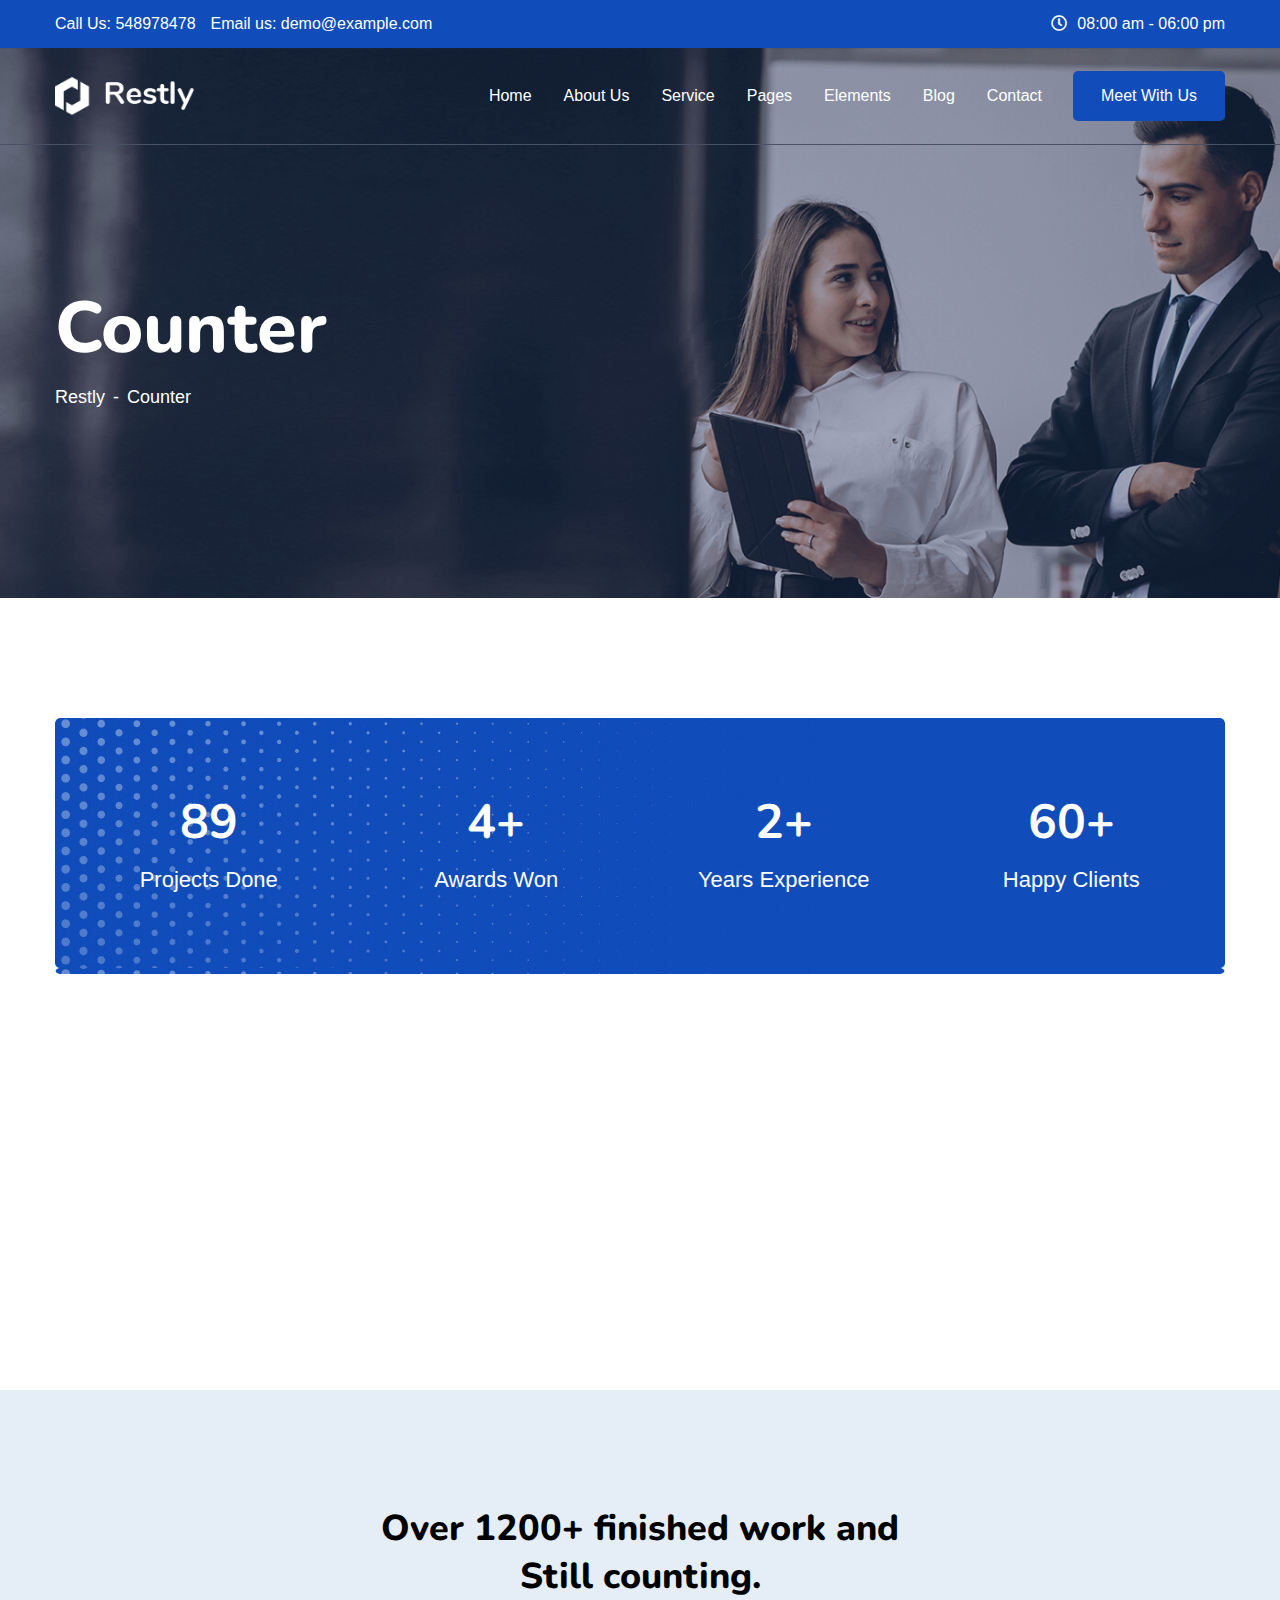
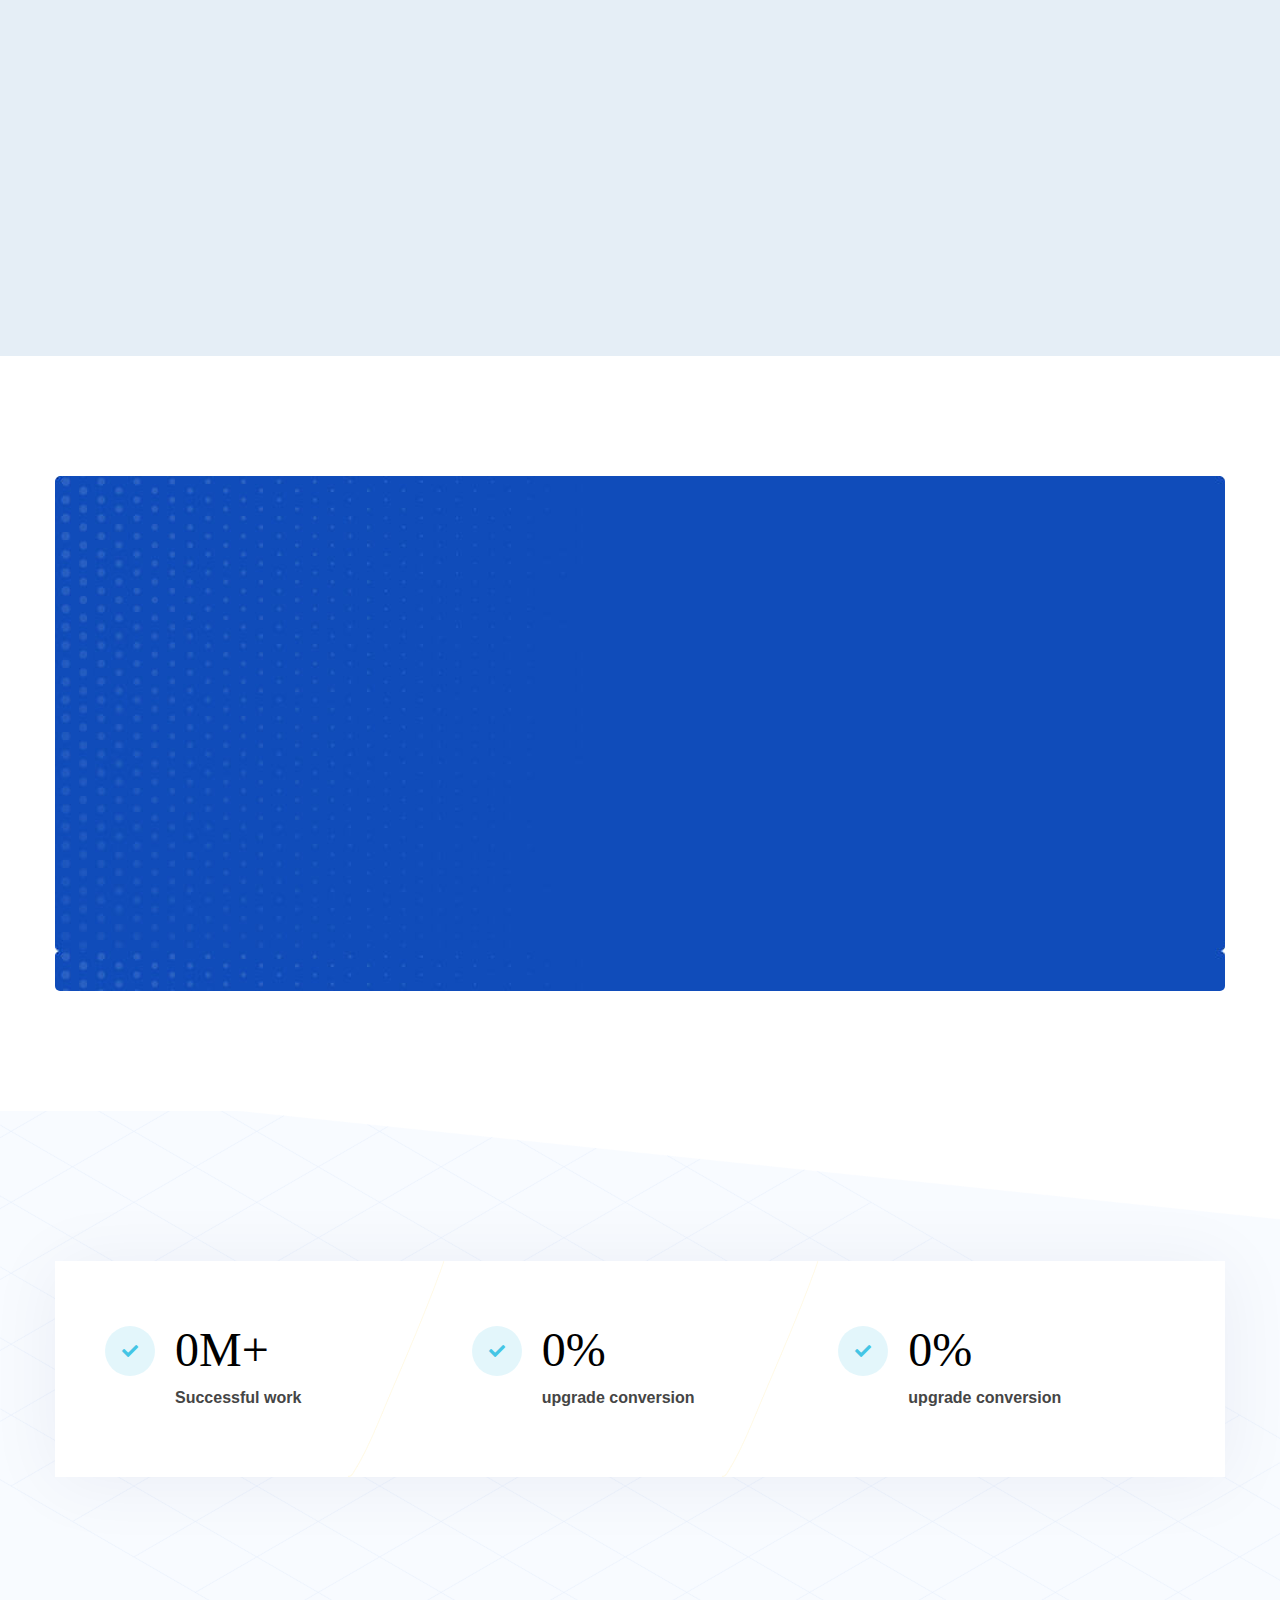
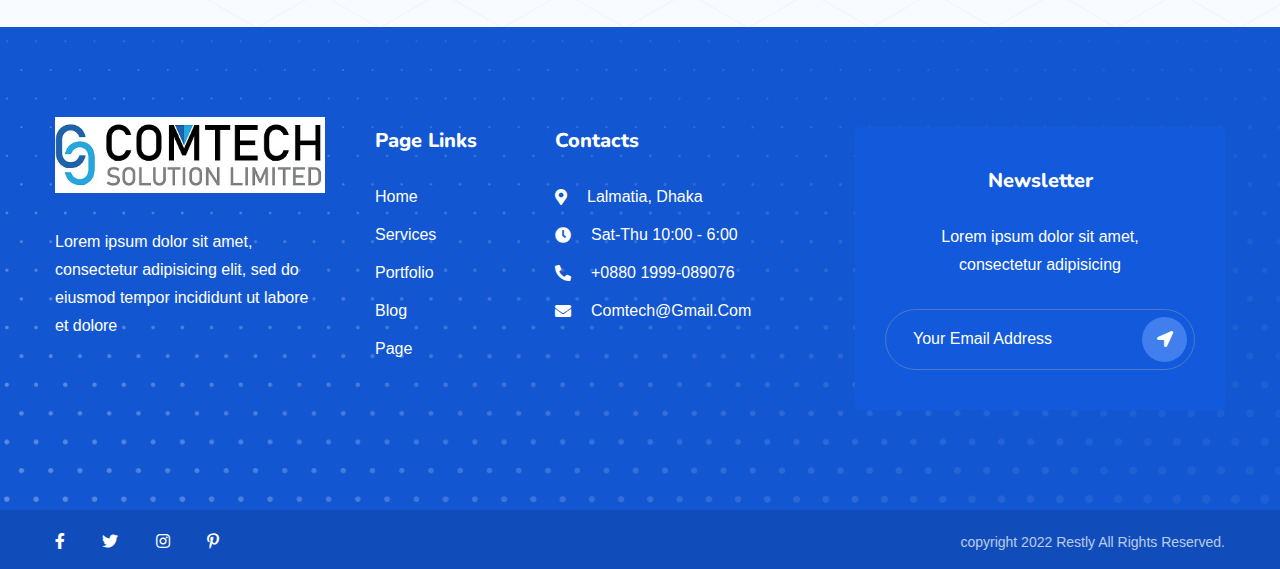
<file: counter.html>
<!DOCTYPE html>
<html lang="zxx">



<head>
    <!--====== Required meta tags ======-->
    <meta charset="utf-8" />
    <meta name="description" content="" />
    <meta http-equiv="X-UA-Compatible" content="IE=edge">
    <meta name="viewport" content="width=device-width, initial-scale=1, shrink-to-fit=no">

    <!--====== Title ======-->
    <title>Comtech- IT Solutions</title>
    <!--====== Favicon Icon ======-->
    <link rel="shortcut icon" href="assets/images/favicon.png" type="image/x-icon">
    <!--====== Google Fonts ======-->
    <link
        href="https://fonts.googleapis.com/css2?family=Mulish:wght@400;500;600;700&amp;family=Oswald:wght@300;400;500;600;700&amp;display=swap"
        rel="stylesheet">

    <!--====== Font Awesome ======-->
    <link rel="stylesheet" href="assets/css/font-awesome-5.9.0.css">
    <!--====== Bootstrap ======-->
    <link rel="stylesheet" href="assets/css/bootstrap.min.css">
    <!--====== Magnific Popup ======-->
    <link rel="stylesheet" href="assets/css/magnific-popup.css">
    <!--====== Falticon ======-->
    <link rel="stylesheet" href="assets/css/flaticon.css">
    <!--====== Animate ======-->
    <link rel="stylesheet" href="assets/css/animate.css">
    <!--====== Slick ======-->
    <link rel="stylesheet" href="assets/css/slick.css">
    <!--====== Main Style ======-->
    <link rel="stylesheet" href="assets/css/style.css">

</head>

<body>
    <div class="page-wrapper">

        <!-- Preloader -->
        <div class="preloader">
            <div class="theme-loader"></div>
        </div>

        <!-- main header -->
        <header class="main-header header-three text-white">

            <div class="header-top-wrap bg-blue py-10">
                <div class="container">
                    <div class="header-top">
                        <div class="top-left">
                            <ul>
                                <li>Call Us: <a href="callto:548978478">548978478</a></li>
                                <li>Email us: <a href="mailto:demo@example.com">demo@example.com</a></li>
                            </ul>
                        </div>
                        <div class="top-right">
                            <div class="office-time">
                                <i class="far fa-clock"></i><span>08:00 am - 06:00 pm</span>
                            </div>
                        </div>
                    </div>
                </div>
            </div>

            <!--Header-Upper-->
            <div class="header-upper">
                <div class="container clearfix">

                    <div class="header-inner d-flex align-items-center">
                        <div class="logo-outer">
                            <div class="logo">
                                <a href="index.html"><img src="assets/images/logos/logo.png" alt="Logo"
                                        title="Logo"></a>
                            </div>
                        </div>

                        <div class="nav-outer clearfix d-flex align-items-center">
                            <!-- Main Menu -->
                            <nav class="main-menu navbar-expand-lg">
                                <div class="navbar-header">
                                    <div class="mobile-logo py-15">
                                        <a href="index.html">
                                            <img src="assets/images/logos/logo.png" alt="Logo" title="Logo">
                                        </a>
                                    </div>

                                    <!-- Toggle Button -->
                                    <button type="button" class="navbar-toggle" data-toggle="collapse"
                                        data-target=".navbar-collapse">
                                        <span class="icon-bar"></span>
                                        <span class="icon-bar"></span>
                                        <span class="icon-bar"></span>
                                    </button>
                                </div>

                                <div class="navbar-collapse collapse clearfix">
                                    <ul class="navigation clearfix">
                                        <li class="current dropdown"><a href="#">Home</a>
                                            <ul>
                                                <li class="dropdown"><a href="#">MultiPage</a>
                                                    <ul>
                                                        <li><a href="index.html">Home One</a></li>
                                                        <li><a href="index2.html">Home Two</a></li>
                                                        <li><a href="index3.html">Home Three</a></li>
                                                        <li><a href="index4.html">Home Four</a></li>
                                                        <li><a href="index5.html">Home Five</a></li>
                                                        <li><a href="index6.html">Home Six</a></li>
                                                        <li><a href="index7.html">Home Seven</a></li>
                                                        <li><a href="index8.html">Home Eight</a></li>
                                                        <li><a href="index9.html">Home Nine</a></li>
                                                        <li><a href="index10.html">Home Ten</a></li>
                                                    </ul>
                                                </li>
                                                <li class="dropdown"><a href="#">OnePage</a>
                                                    <ul>
                                                        <li><a href="index-onepage.html">Home One</a></li>
                                                        <li><a href="index2-onepage.html">Home Two</a></li>
                                                        <li><a href="index3-onepage.html">Home Three</a></li>
                                                        <li><a href="index4-onepage.html">Home Four</a></li>
                                                        <li><a href="index5-onepage.html">Home Five</a></li>
                                                        <li><a href="index6-onepage.html">Home Six</a></li>
                                                        <li><a href="index7-onepage.html">Home Seven</a></li>
                                                        <li><a href="index8-onepage.html">Home Eight</a></li>
                                                        <li><a href="index9-onepage.html">Home Nine</a></li>
                                                        <li><a href="index10-onepage.html">Home Ten</a></li>
                                                    </ul>
                                                </li>
                                            </ul>
                                        </li>
                                        <li class="dropdown"><a href="#">About Us</a>
                                            <ul>
                                                <li><a href="about.html">About One</a></li>
                                                <li><a href="about-2.html">About Two</a></li>
                                                <li><a href="about-3.html">About Three</a></li>
                                                <li><a href="about-4.html">About Four</a></li>
                                                <li><a href="about-5.html">About Five</a></li>
                                                <li><a href="about-6.html">About Six</a></li>
                                                <li><a href="about-7.html">About Seven</a></li>
                                            </ul>
                                        </li>
                                        <li class="dropdown"><a href="#">service</a>
                                            <ul>
                                                <li><a href="services.html">Services One</a></li>
                                                <li><a href="services-2.html">Services Two</a></li>
                                                <li><a href="services-3.html">Services Three</a></li>
                                                <li><a href="services-4.html">Services Four</a></li>
                                                <li><a href="services-5.html">Services Five</a></li>
                                                <li><a href="services-6.html">Services Six</a></li>
                                                <li><a href="services-7.html">Services Seven</a></li>
                                                <li><a href="service-details.html">Service Details</a></li>
                                            </ul>
                                        </li>
                                        <li class="dropdown"><a href="#">pages</a>
                                            <ul>
                                                <li><a href="counter.html">Counter Page</a></li>
                                                <li class="dropdown"><a href="#">Shop Page</a>
                                                    <ul>
                                                        <li><a href="shop.html">Shop Page</a></li>
                                                        <li><a href="shop-details.html">Shop Details</a></li>
                                                    </ul>
                                                </li>
                                                <li class="dropdown"><a href="#">Portfolio</a>
                                                    <ul>
                                                        <li><a href="portfolio.html">Portfolio</a></li>
                                                        <li><a href="portfolio-2.html">Portfolio Two</a></li>
                                                        <li><a href="portfolio-3.html">Portfolio Three</a></li>
                                                        <li><a href="portfolio-4.html">Portfolio Four</a></li>
                                                        <li><a href="portfolio-details.html">Portfolio Details</a></li>
                                                    </ul>
                                                </li>
                                                <li class="dropdown"><a href="#">Team Member</a>
                                                    <ul>
                                                        <li><a href="team-1.html">Team One</a></li>
                                                        <li><a href="team-2.html">Team Two</a></li>
                                                        <li><a href="team-3.html">Team Three</a></li>
                                                        <li><a href="team-4.html">Team Four</a></li>
                                                        <li><a href="team-profile.html">Team Single</a></li>
                                                    </ul>
                                                </li>
                                                <li class="dropdown"><a href="#">Pricing page</a>
                                                    <ul>
                                                        <li><a href="pricing.html">Pricing One</a></li>
                                                        <li><a href="pricing-2.html">Pricing Two</a></li>
                                                        <li><a href="pricing-3.html">Pricing Three</a></li>
                                                        <li><a href="pricing-4.html">Pricing Four</a></li>
                                                        <li><a href="pricing-5.html">Pricing Five</a></li>
                                                        <li><a href="pricing-6.html">Pricing Six</a></li>
                                                    </ul>
                                                </li>
                                                <li class="dropdown"><a href="#">Testimonials page</a>
                                                    <ul>
                                                        <li><a href="testimonial.html">Testimonials One</a></li>
                                                        <li><a href="testimonial-2.html">Testimonials Two</a></li>
                                                        <li><a href="testimonial-3.html">Testimonials Three</a></li>
                                                        <li><a href="testimonial-4.html">Testimonials Four</a></li>
                                                    </ul>
                                                </li>
                                                <li><a href="404.html">404 Error</a></li>
                                            </ul>
                                        </li>
                                        <li class="dropdown for-mega"><a href="#">Elements</a>
                                            <div class="megamenu">
                                                <div class="container">
                                                    <div class="row">
                                                        <div class="col-lg-3 col-md-6">
                                                            <h5 class="mega-title">Menu Title</h5>
                                                            <ul>
                                                                <li><a href="#">Menu item</a></li>
                                                                <li><a href="#">Menu item</a></li>
                                                                <li><a href="#">Menu item</a></li>
                                                                <li><a href="#">Menu item</a></li>
                                                                <li><a href="#">Menu item</a></li>
                                                            </ul>
                                                        </div>
                                                        <div class="col-lg-3 col-md-6">
                                                            <h5 class="mega-title">Menu Title</h5>
                                                            <ul>
                                                                <li><a href="#">Menu item</a></li>
                                                                <li><a href="#">Menu item</a></li>
                                                                <li><a href="#">Menu item</a></li>
                                                                <li><a href="#">Menu item</a></li>
                                                                <li><a href="#">Menu item</a></li>
                                                            </ul>
                                                        </div>
                                                        <div class="col-lg-3 col-md-6">
                                                            <h5 class="mega-title">Menu Title</h5>
                                                            <ul>
                                                                <li><a href="#">Menu item</a></li>
                                                                <li><a href="#">Menu item</a></li>
                                                                <li><a href="#">Menu item</a></li>
                                                                <li><a href="#">Menu item</a></li>
                                                                <li><a href="#">Menu item</a></li>
                                                            </ul>
                                                        </div>
                                                        <div class="col-lg-3 col-md-6">
                                                            <h5 class="mega-title">Menu Title</h5>
                                                            <ul>
                                                                <li><a href="#">Menu item</a></li>
                                                                <li><a href="#">Menu item</a></li>
                                                                <li><a href="#">Menu item</a></li>
                                                                <li><a href="#">Menu item</a></li>
                                                                <li><a href="#">Menu item</a></li>
                                                            </ul>
                                                        </div>
                                                    </div>
                                                </div>
                                            </div>
                                        </li>
                                        <li class="dropdown"><a href="#">blog</a>
                                            <ul>
                                                <li><a href="blog.html">Blog Standard</a></li>
                                                <li><a href="blog-details.html">Blog Details</a></li>
                                            </ul>
                                        </li>
                                        <li><a href="contact.html">Contact</a></li>
                                    </ul>
                                </div>

                            </nav>
                            <!-- Main Menu End-->

                            <!-- Menu Button -->
                            <div class="menu-btn">
                                <a href="contact.html" class="theme-btn">meet with us</a>
                            </div>
                        </div>
                    </div>
                </div>
            </div>
            <!--End Header Upper-->
        </header>


        <!-- Page Banner Start -->
        <section class="page-banner bgs-cover overlay pt-50" style="background-image: url(assets/images/banner.jpg);">
            <div class="container">
                <div class="banner-inner">
                    <h1 class="page-title">Counter</h1>
                    <nav aria-label="breadcrumb">
                        <ol class="breadcrumb">
                            <li class="breadcrumb-item"><a href="index.html">Restly</a></li>
                            <li class="breadcrumb-item active">Counter</li>
                        </ol>
                    </nav>
                </div>
            </div>
        </section>
        <!-- Page Banner End -->

        <section class="counter-section pt-120 rpt-100 pb-90 rpb-70">
            <div class="container">
                <!-- fact counter start -->
                <div class="fact-counter-inner br-5 px-25 pt-80 pb-30 text-white text-center"
                    style="background-image: url(assets/images/counter/counter-bg.jpg)">
                    <div class="row">
                        <div class="col-lg-3 col-sm-6">
                            <div class="success-item wow fadeInUp delay-0-2s">
                                <span class="count-text" data-speed="5000" data-stop="520">0</span>
                                <p>Projects Done</p>
                            </div>
                        </div>
                        <div class="col-lg-3 col-sm-6">
                            <div class="success-item wow fadeInUp delay-0-4s">
                                <span class="count-text plus" data-speed="5000" data-stop="24">0</span>
                                <p>Awards Won</p>
                            </div>
                        </div>
                        <div class="col-lg-3 col-sm-6">
                            <div class="success-item wow fadeInUp delay-0-6s">
                                <span class="count-text plus" data-speed="5000" data-stop="12">0</span>
                                <p>Years Experience</p>
                            </div>
                        </div>
                        <div class="col-lg-3 col-sm-6">
                            <div class="success-item wow fadeInUp delay-0-8s">
                                <span class="count-text plus" data-speed="5000" data-stop="352">0</span>
                                <p>Happy Clients</p>
                            </div>
                        </div>
                    </div>
                </div>
                <!-- end fact counter -->
                <!-- Start fact counter -->
                <div class="fact-counter-color text-center pb-90 pt-90">
                    <div class="row">
                        <div class="col-lg-3 col-sm-6">
                            <div class="success-item wow fadeInUp delay-0-2s">
                                <span class="count-text" data-speed="5000" data-stop="520">0</span>
                                <p>Projects Done</p>
                            </div>
                        </div>
                        <div class="col-lg-3 col-sm-6">
                            <div class="success-item wow fadeInUp delay-0-4s">
                                <span class="count-text plus" data-speed="5000" data-stop="24">0</span>
                                <p>Awards Won</p>
                            </div>
                        </div>
                        <div class="col-lg-3 col-sm-6">
                            <div class="success-item wow fadeInUp delay-0-6s">
                                <span class="count-text plus" data-speed="5000" data-stop="12">0</span>
                                <p>Years Experience</p>
                            </div>
                        </div>
                        <div class="col-lg-3 col-sm-6">
                            <div class="success-item wow fadeInUp delay-0-8s">
                                <span class="count-text plus" data-speed="5000" data-stop="352">0</span>
                                <p>Happy Clients</p>
                            </div>
                        </div>
                    </div>
                </div>
                <!-- end fact counter -->
            </div>
        </section>

        <section class="cournter-section-three bg-lighter text-center pt-115 rpt-95 pb-70 rpb-50">
            <div class="container">
                <div class="section-title mb-55">
                    <h2>Over 1200+ finished work and <br>Still counting.</h2>
                </div>
                <div class="row">
                    <div class="col-lg-3 col-sm-6">
                        <div class="success-item circle-style wow fadeInUp delay-0-2s counted animated"
                            style="visibility: visible; animation-name: fadeInUp;">
                            <span class="count-text k" data-speed="5000" data-stop="35">35</span>
                            <span>Complate</span>
                        </div>
                    </div>
                    <div class="col-lg-3 col-sm-6">
                        <div class="success-item circle-style wow fadeInUp delay-0-4s color-two counted animated"
                            style="visibility: visible; animation-name: fadeInUp;">
                            <span class="count-text k" data-speed="5000" data-stop="34">34</span>
                            <span>Trusted Users</span>
                        </div>
                    </div>
                    <div class="col-lg-3 col-sm-6">
                        <div class="success-item circle-style wow fadeInUp delay-0-6s color-three counted animated"
                            style="visibility: visible; animation-name: fadeInUp;">
                            <span class="count-text plus" data-speed="5000" data-stop="119">119</span>
                            <span>Awards</span>
                        </div>
                    </div>
                    <div class="col-lg-3 col-sm-6">
                        <div class="success-item circle-style wow fadeInUp delay-0-8s color-four counted animated"
                            style="visibility: visible; animation-name: fadeInUp;">
                            <span class="count-text plus" data-speed="5000" data-stop="119">119</span>
                            <span>Happy Clients</span>
                        </div>
                    </div>
                </div>
            </div>
        </section>

        <section class="fact-counter-section rel z-1 pt-120 rpt-100 pb-120 rpb-70">
            <div class="container">
                <div class="fact-counter-inner br-5 text-white"
                    style="background-image: url(assets/images/counter/counter-bg-section.jpg)">
                    <div class="row align-items-center">
                        <div class="col-lg-6">
                            <div class="counter-left-content px-100 py-70 wow fadeInLeft delay-0-2s animated"
                                style="visibility: visible; animation-name: fadeInLeft;">
                                <div class="section-title mb-30">
                                    <span class="sub-title">Company Statistics</span>
                                    <h2>We've achieved many world wide awards</h2>
                                </div>
                                <p>Lorem ipsum dolor sit amet, consectetur adipisicing sed do eiusmod tempor incididunt
                                    ut labore et dolore magna aliqua enim ad minim veniam.</p>
                                <a href="about.html" class="theme-btn style-five">Learn More</a>
                            </div>
                        </div>
                        <div class="col-lg-6">
                            <div class="counter-right wow fadeInRight delay-0-2s animated"
                                style="visibility: visible; animation-name: fadeInRight;">
                                <div class="row text-center">
                                    <div class="col-sm-6">
                                        <div class="success-item style-three counted">
                                            <span class="count-text plus" data-speed="5000" data-stop="12">12</span>
                                            <p>Years Experience</p>
                                        </div>
                                    </div>
                                    <div class="col-sm-6">
                                        <div class="success-item style-three counted">
                                            <span class="count-text plus" data-speed="5000" data-stop="352">352</span>
                                            <p>Happy Clients</p>
                                        </div>
                                    </div>
                                    <div class="col-sm-6">
                                        <div class="success-item style-three counted">
                                            <span class="count-text" data-speed="5000" data-stop="520">520</span>
                                            <p>Projects Done</p>
                                        </div>
                                    </div>
                                    <div class="col-sm-6">
                                        <div class="success-item style-three counted">
                                            <span class="count-text plus" data-speed="5000" data-stop="24">24</span>
                                            <p>Awards Won</p>
                                        </div>
                                    </div>
                                </div>
                            </div>
                        </div>
                    </div>
                </div>
            </div>
        </section>

        <!-- Solution Place Start -->
        <section class="solution-place bgs-cover rel z-1 pt-150 pb-150 rpb-100"
            style="background-image: url(assets/images/background/counter-bg.png);">
            <div class="container">
                <div class="counter-four-inner rmb-100">
                    <div class="row justify-content-center">
                        <div class="col-lg-4 col-sm-6">
                            <div class="success-item style-four">
                                <i class="fas fa-check"></i>
                                <div class="success-content">
                                    <span class="count-text m-plus" data-speed="2000" data-stop="12">0</span>
                                    <span class="normal-text">Successful work</span>
                                </div>
                            </div>
                        </div>
                        <div class="col-lg-4 col-sm-6">
                            <div class="success-item style-four">
                                <i class="fas fa-check"></i>
                                <div class="success-content">
                                    <span class="count-text percent" data-speed="2000" data-stop="18">0</span>
                                    <span class="normal-text">upgrade conversion</span>
                                </div>
                            </div>
                        </div>
                        <div class="col-lg-4 col-sm-6">
                            <div class="success-item style-four">
                                <i class="fas fa-check"></i>
                                <div class="success-content">
                                    <span class="count-text percent" data-speed="2000" data-stop="18">0</span>
                                    <span class="normal-text">upgrade conversion</span>
                                </div>
                            </div>
                        </div>
                    </div>
                </div>
            </div>
        </section>
        <!-- Solution Place End -->
        <!-- Footer Area Start -->
        <footer class="main-footer footer-one text-white">
            <div class="footer-widget-area bgs-cover pt-100 pb-50"
                style="background-image: url(assets/images/footer/footer-bg-dots.png);">
                <div class="container">
                    <div class="row">
                        <div class="col-lg-3 col-sm-6">
                            <div class="footer-widget about-widget">
                                <div class="footer-logo mb-35">
                                    <a href="index.html"><img src="assets/images/logos/comtech.jpg" alt="Logo"></a>
                                </div>
                                <div class="text">
                                    Lorem ipsum dolor sit amet, consectetur adipisicing elit, sed do eiusmod tempor
                                    incididunt ut labore et dolore
                                </div>
                            </div>
                        </div>
                        <div class="col-lg-2 col-sm-6">
                            <div class="footer-widget link-widget ml-20 rml-0">
                                <h4 class="footer-title">Page Links</h4>
                                <ul class="list-style-two">
                                    <li><a href="#">Home</a></li>
                                    <li><a href="#">services</a></li>
                                    <li><a href="#">portfolio</a></li>
                                    <li><a href="#">blog</a></li>
                                    <li><a href="#">page</a></li>
                                </ul>
                            </div>
                        </div>
                        <div class="col-lg-3 col-sm-6">
                            <div class="footer-widget contact-widget mr-30 rmr-0">
                                <h4 class="footer-title">Contacts</h4>
                                <ul class="list-style-two">
                                    <li><i class="fas fa-map-marker-alt"></i> Lalmatia, Dhaka
                                    </li>
                                    <li><i class="fas fa-clock"></i> Sat-Thu 10:00 - 6:00</li>
                                    <li><i class="fas fa-phone-alt"></i> <a href="callto:+012-345-6789">+0880
                                            1999-089076</a></li>
                                    <li><i class="fas fa-envelope"></i> <a
                                            href="mailto:comtech@gmail.com">comtech@gmail.com</a></li>
                                </ul>
                            </div>
                        </div>
                        <div class="col-lg-4 col-sm-6">
                            <div class="footer-widget newsletter-widget">
                                <h4 class="footer-title">Newsletter</h4>
                                <p>Lorem ipsum dolor sit amet, <br>consectetur adipisicing</p>
                                <form action="#" method="post">
                                    <input type="email" name="EMAIL" placeholder="Your Email Address" required>
                                    <button value="submit"><i class="fa fa-location-arrow"></i></button>
                                </form>
                            </div>
                        </div>
                    </div>
                </div>
            </div>
            <div class="copyright-area bg-blue">
                <div class="container">
                    <div class="copyright-inner pt-15">
                        <div class="social-style-one mb-10">
                            <a href="http://facebook.com/"><i class="fab fa-facebook-f"></i></a>
                            <a href="http://twitter.com/"><i class="fab fa-twitter"></i></a>
                            <a href="https://www.instagram.com/"><i class="fab fa-instagram"></i></a>
                            <a href="https://www.pinterest.com/"><i class="fab fa-pinterest-p"></i></a>
                        </div>
                        <p>copyright 2022 Restly All Rights Reserved.</p>
                    </div>
                </div>
            </div>
        </footer>
        <!-- Footer Area End -->

    </div>
    <!--End pagewrapper-->

    <!-- Scroll Top Button -->
    <button class="scroll-top scroll-to-target" data-target="html"><span class="fa fa-angle-up"></span></button>


    <!--====== Jquery ======-->
    <script src="assets/js/jquery-3.6.0.min.js"></script>
    <!--====== Bootstrap ======-->
    <script src="assets/js/bootstrap.min.js"></script>
    <!--====== Appear Js ======-->
    <script src="assets/js/appear.min.js"></script>
    <!--====== Slick ======-->
    <script src="assets/js/slick.min.js"></script>
    <!--====== Magnific Popup ======-->
    <script src="assets/js/jquery.magnific-popup.min.js"></script>
    <!--====== Isotope ======-->
    <script src="assets/js/isotope.pkgd.min.js"></script>
    <!--  WOW Animation -->
    <script src="assets/js/wow.js"></script>
    <!-- Custom script -->
    <script src="assets/js/script.js"></script>

</body>


<!-- Mirrored from tfhtml.themepul.com/restly/counter.html by HTTrack Website Copier/3.x [XR&CO'2014], Fri, 27 Jan 2023 12:11:27 GMT -->

</html>
</file>
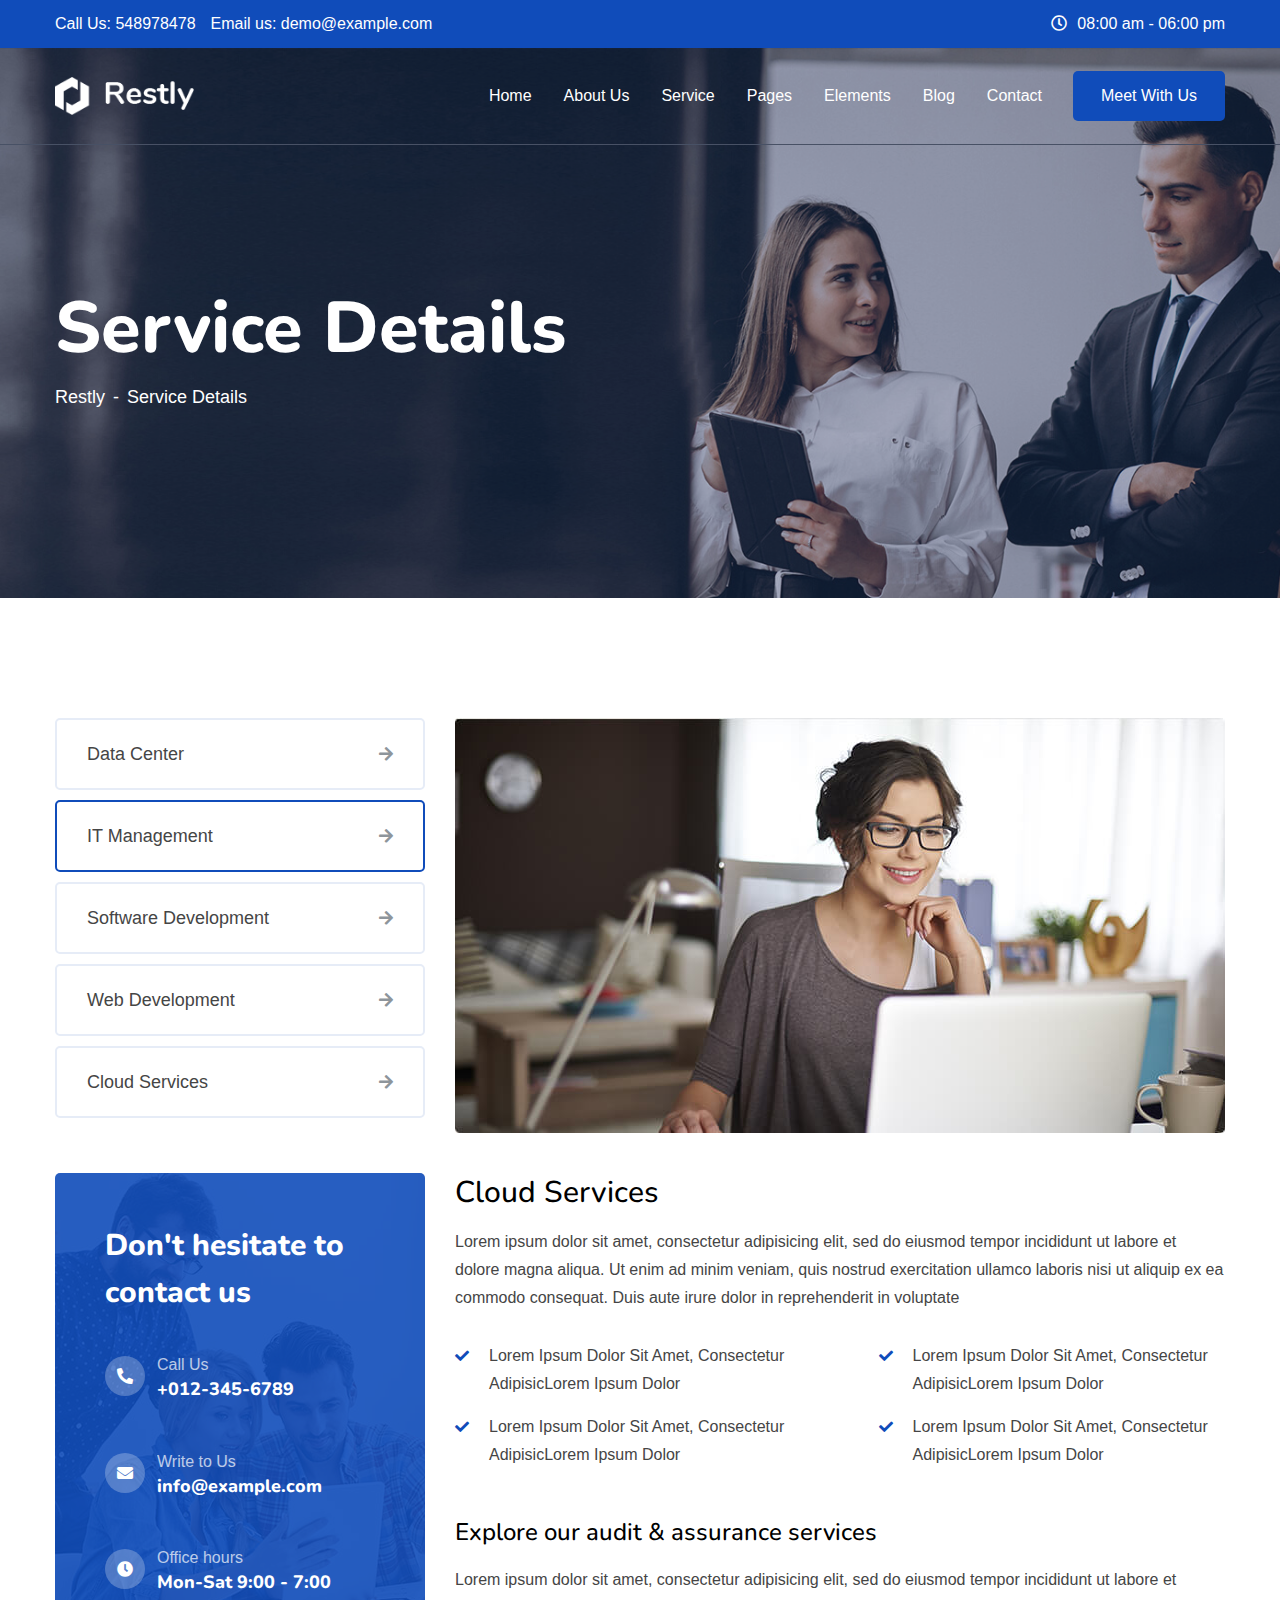
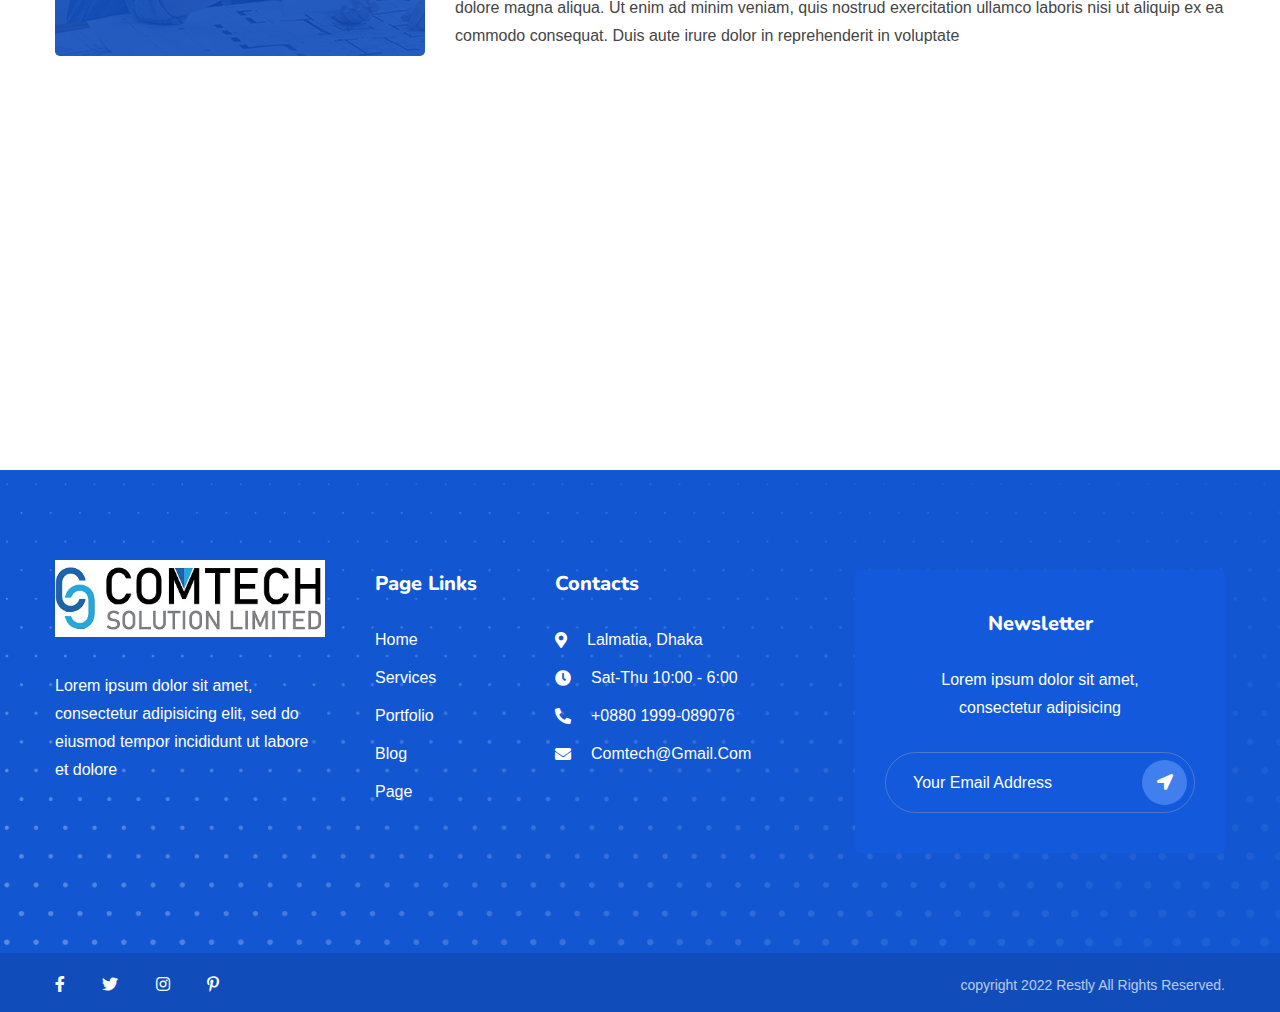
<file: service-details.html>
<!DOCTYPE html>
<html lang="zxx">

<!-- mayinuddin-27-01-2023 -->

<head>
    <!--====== Required meta tags ======-->
    <meta charset="utf-8" />
    <meta name="description" content="" />
    <meta http-equiv="X-UA-Compatible" content="IE=edge">
    <meta name="viewport" content="width=device-width, initial-scale=1, shrink-to-fit=no">

    <!--====== Title ======-->
    <title>Comtech- IT Solutions</title>
    <!--====== Favicon Icon ======-->
    <link rel="shortcut icon" href="assets/images/favicon.png" type="image/x-icon">
    <!--====== Google Fonts ======-->
    <link
        href="https://fonts.googleapis.com/css2?family=Mulish:wght@400;500;600;700&amp;family=Oswald:wght@300;400;500;600;700&amp;display=swap"
        rel="stylesheet">

    <!--====== Font Awesome ======-->
    <link rel="stylesheet" href="assets/css/font-awesome-5.9.0.css">
    <!--====== Bootstrap ======-->
    <link rel="stylesheet" href="assets/css/bootstrap.min.css">
    <!--====== Magnific Popup ======-->
    <link rel="stylesheet" href="assets/css/magnific-popup.css">
    <!--====== Falticon ======-->
    <link rel="stylesheet" href="assets/css/flaticon.css">
    <!--====== Animate ======-->
    <link rel="stylesheet" href="assets/css/animate.css">
    <!--====== Slick ======-->
    <link rel="stylesheet" href="assets/css/slick.css">
    <!--====== Main Style ======-->
    <link rel="stylesheet" href="assets/css/style.css">

</head>


<body>
    <div class="page-wrapper">

        <!-- Preloader -->
        <div class="preloader">
            <div class="theme-loader"></div>
        </div>

        <!-- main header -->
        <header class="main-header header-three text-white">

            <div class="header-top-wrap bg-blue py-10">
                <div class="container">
                    <div class="header-top">
                        <div class="top-left">
                            <ul>
                                <li>Call Us: <a href="callto:548978478">548978478</a></li>
                                <li>Email us: <a href="mailto:demo@example.com">demo@example.com</a></li>
                            </ul>
                        </div>
                        <div class="top-right">
                            <div class="office-time">
                                <i class="far fa-clock"></i><span>08:00 am - 06:00 pm</span>
                            </div>
                        </div>
                    </div>
                </div>
            </div>

            <!--Header-Upper-->
            <div class="header-upper">
                <div class="container clearfix">

                    <div class="header-inner d-flex align-items-center">
                        <div class="logo-outer">
                            <div class="logo">
                                <a href="index.html"><img src="assets/images/logos/logo.png" alt="Logo"
                                        title="Logo"></a>
                            </div>
                        </div>

                        <div class="nav-outer clearfix d-flex align-items-center">
                            <!-- Main Menu -->
                            <nav class="main-menu navbar-expand-lg">
                                <div class="navbar-header">
                                    <div class="mobile-logo py-15">
                                        <a href="index.html">
                                            <img src="assets/images/logos/logo.png" alt="Logo" title="Logo">
                                        </a>
                                    </div>

                                    <!-- Toggle Button -->
                                    <button type="button" class="navbar-toggle" data-toggle="collapse"
                                        data-target=".navbar-collapse">
                                        <span class="icon-bar"></span>
                                        <span class="icon-bar"></span>
                                        <span class="icon-bar"></span>
                                    </button>
                                </div>

                                <div class="navbar-collapse collapse clearfix">
                                    <ul class="navigation clearfix">
                                        <li class="current dropdown"><a href="#">Home</a>
                                            <ul>
                                                <li class="dropdown"><a href="#">MultiPage</a>
                                                    <ul>
                                                        <li><a href="index.html">Home One</a></li>
                                                        <li><a href="index2.html">Home Two</a></li>
                                                        <li><a href="index3.html">Home Three</a></li>
                                                        <li><a href="index4.html">Home Four</a></li>
                                                        <li><a href="index5.html">Home Five</a></li>
                                                        <li><a href="index6.html">Home Six</a></li>
                                                        <li><a href="index7.html">Home Seven</a></li>
                                                        <li><a href="index8.html">Home Eight</a></li>
                                                        <li><a href="index9.html">Home Nine</a></li>
                                                        <li><a href="index10.html">Home Ten</a></li>
                                                    </ul>
                                                </li>
                                                <li class="dropdown"><a href="#">OnePage</a>
                                                    <ul>
                                                        <li><a href="index-onepage.html">Home One</a></li>
                                                        <li><a href="index2-onepage.html">Home Two</a></li>
                                                        <li><a href="index3-onepage.html">Home Three</a></li>
                                                        <li><a href="index4-onepage.html">Home Four</a></li>
                                                        <li><a href="index5-onepage.html">Home Five</a></li>
                                                        <li><a href="index6-onepage.html">Home Six</a></li>
                                                        <li><a href="index7-onepage.html">Home Seven</a></li>
                                                        <li><a href="index8-onepage.html">Home Eight</a></li>
                                                        <li><a href="index9-onepage.html">Home Nine</a></li>
                                                        <li><a href="index10-onepage.html">Home Ten</a></li>
                                                    </ul>
                                                </li>
                                            </ul>
                                        </li>
                                        <li class="dropdown"><a href="#">About Us</a>
                                            <ul>
                                                <li><a href="about.html">About One</a></li>
                                                <li><a href="about-2.html">About Two</a></li>
                                                <li><a href="about-3.html">About Three</a></li>
                                                <li><a href="about-4.html">About Four</a></li>
                                                <li><a href="about-5.html">About Five</a></li>
                                                <li><a href="about-6.html">About Six</a></li>
                                                <li><a href="about-7.html">About Seven</a></li>
                                            </ul>
                                        </li>
                                        <li class="dropdown"><a href="#">service</a>
                                            <ul>
                                                <li><a href="services.html">Services One</a></li>
                                                <li><a href="services-2.html">Services Two</a></li>
                                                <li><a href="services-3.html">Services Three</a></li>
                                                <li><a href="services-4.html">Services Four</a></li>
                                                <li><a href="services-5.html">Services Five</a></li>
                                                <li><a href="services-6.html">Services Six</a></li>
                                                <li><a href="services-7.html">Services Seven</a></li>
                                                <li><a href="service-details.html">Service Details</a></li>
                                            </ul>
                                        </li>
                                        <li class="dropdown"><a href="#">pages</a>
                                            <ul>
                                                <li><a href="counter.html">Counter Page</a></li>
                                                <li class="dropdown"><a href="#">Shop Page</a>
                                                    <ul>
                                                        <li><a href="shop.html">Shop Page</a></li>
                                                        <li><a href="shop-details.html">Shop Details</a></li>
                                                    </ul>
                                                </li>
                                                <li class="dropdown"><a href="#">Portfolio</a>
                                                    <ul>
                                                        <li><a href="portfolio.html">Portfolio</a></li>
                                                        <li><a href="portfolio-2.html">Portfolio Two</a></li>
                                                        <li><a href="portfolio-3.html">Portfolio Three</a></li>
                                                        <li><a href="portfolio-4.html">Portfolio Four</a></li>
                                                        <li><a href="portfolio-details.html">Portfolio Details</a></li>
                                                    </ul>
                                                </li>
                                                <li class="dropdown"><a href="#">Team Member</a>
                                                    <ul>
                                                        <li><a href="team-1.html">Team One</a></li>
                                                        <li><a href="team-2.html">Team Two</a></li>
                                                        <li><a href="team-3.html">Team Three</a></li>
                                                        <li><a href="team-4.html">Team Four</a></li>
                                                        <li><a href="team-profile.html">Team Single</a></li>
                                                    </ul>
                                                </li>
                                                <li class="dropdown"><a href="#">Pricing page</a>
                                                    <ul>
                                                        <li><a href="pricing.html">Pricing One</a></li>
                                                        <li><a href="pricing-2.html">Pricing Two</a></li>
                                                        <li><a href="pricing-3.html">Pricing Three</a></li>
                                                        <li><a href="pricing-4.html">Pricing Four</a></li>
                                                        <li><a href="pricing-5.html">Pricing Five</a></li>
                                                        <li><a href="pricing-6.html">Pricing Six</a></li>
                                                    </ul>
                                                </li>
                                                <li class="dropdown"><a href="#">Testimonials page</a>
                                                    <ul>
                                                        <li><a href="testimonial.html">Testimonials One</a></li>
                                                        <li><a href="testimonial-2.html">Testimonials Two</a></li>
                                                        <li><a href="testimonial-3.html">Testimonials Three</a></li>
                                                        <li><a href="testimonial-4.html">Testimonials Four</a></li>
                                                    </ul>
                                                </li>
                                                <li><a href="404.html">404 Error</a></li>
                                            </ul>
                                        </li>
                                        <li class="dropdown for-mega"><a href="#">Elements</a>
                                            <div class="megamenu">
                                                <div class="container">
                                                    <div class="row">
                                                        <div class="col-lg-3 col-md-6">
                                                            <h5 class="mega-title">Menu Title</h5>
                                                            <ul>
                                                                <li><a href="#">Menu item</a></li>
                                                                <li><a href="#">Menu item</a></li>
                                                                <li><a href="#">Menu item</a></li>
                                                                <li><a href="#">Menu item</a></li>
                                                                <li><a href="#">Menu item</a></li>
                                                            </ul>
                                                        </div>
                                                        <div class="col-lg-3 col-md-6">
                                                            <h5 class="mega-title">Menu Title</h5>
                                                            <ul>
                                                                <li><a href="#">Menu item</a></li>
                                                                <li><a href="#">Menu item</a></li>
                                                                <li><a href="#">Menu item</a></li>
                                                                <li><a href="#">Menu item</a></li>
                                                                <li><a href="#">Menu item</a></li>
                                                            </ul>
                                                        </div>
                                                        <div class="col-lg-3 col-md-6">
                                                            <h5 class="mega-title">Menu Title</h5>
                                                            <ul>
                                                                <li><a href="#">Menu item</a></li>
                                                                <li><a href="#">Menu item</a></li>
                                                                <li><a href="#">Menu item</a></li>
                                                                <li><a href="#">Menu item</a></li>
                                                                <li><a href="#">Menu item</a></li>
                                                            </ul>
                                                        </div>
                                                        <div class="col-lg-3 col-md-6">
                                                            <h5 class="mega-title">Menu Title</h5>
                                                            <ul>
                                                                <li><a href="#">Menu item</a></li>
                                                                <li><a href="#">Menu item</a></li>
                                                                <li><a href="#">Menu item</a></li>
                                                                <li><a href="#">Menu item</a></li>
                                                                <li><a href="#">Menu item</a></li>
                                                            </ul>
                                                        </div>
                                                    </div>
                                                </div>
                                            </div>
                                        </li>
                                        <li class="dropdown"><a href="#">blog</a>
                                            <ul>
                                                <li><a href="blog.html">Blog Standard</a></li>
                                                <li><a href="blog-details.html">Blog Details</a></li>
                                            </ul>
                                        </li>
                                        <li><a href="contact.html">Contact</a></li>
                                    </ul>
                                </div>

                            </nav>
                            <!-- Main Menu End-->

                            <!-- Menu Button -->
                            <div class="menu-btn">
                                <a href="contact.html" class="theme-btn">meet with us</a>
                            </div>
                        </div>
                    </div>
                </div>
            </div>
            <!--End Header Upper-->
        </header>


        <!-- Page Banner Start -->
        <section class="page-banner bgs-cover overlay pt-50" style="background-image: url(assets/images/banner.jpg);">
            <div class="container">
                <div class="banner-inner">
                    <h1 class="page-title">Service details</h1>
                    <nav aria-label="breadcrumb">
                        <ol class="breadcrumb">
                            <li class="breadcrumb-item"><a href="index.html">Restly</a></li>
                            <li class="breadcrumb-item active">Service details</li>
                        </ol>
                    </nav>
                </div>
            </div>
        </section>
        <!-- Page Banner End -->


        <!-- Service Details Start -->
        <section class="service-details pt-120 rpt-100 pb-100 rpb-80">
            <div class="container">
                <div class="row">
                    <div class="col-lg-4">
                        <div class="service-sidebar rmb-55 wow fadeInLeft delay-0-2s">
                            <div class="widget widget-services">
                                <ul>
                                    <li><a href="service-details.html">Data Center</a></li>
                                    <li class="active"><a href="service-details.html">IT Management</a></li>
                                    <li><a href="service-details.html">Software Development</a></li>
                                    <li><a href="service-details.html">Web Development</a></li>
                                    <li><a href="service-details.html">Cloud Services</a></li>
                                </ul>
                            </div>
                            <div class="widget contact-info-widget contact-image-number style-two bgs-cover overlay"
                                style="background-image: url(assets/images/contact/home-two.jpg);">
                                <div class="contact-informations text-white">
                                    <h3>Don't hesitate to contact us</h3>
                                    <ul class="contact-info">
                                        <li>
                                            <i class="fas fa-phone-alt"></i>
                                            <div class="content">
                                                <span>Call Us</span>
                                                <h5><a href="callto:+012-345-6789">+012-345-6789</a></h5>
                                            </div>
                                        </li>
                                        <li>
                                            <i class="fas fa-envelope"></i>
                                            <div class="content">
                                                <span>Write to Us</span>
                                                <h5><a href="mailto:info@example.com">info@example.com</a></h5>
                                            </div>
                                        </li>
                                        <li>
                                            <i class="fas fa-clock"></i>
                                            <div class="content">
                                                <span>Office hours</span>
                                                <h5>Mon-Sat 9:00 - 7:00</h5>
                                            </div>
                                        </li>
                                    </ul>
                                </div>
                            </div>
                        </div>
                    </div>
                    <div class="col-lg-8">
                        <div class="service-details-content wow fadeInRight delay-0-2s">
                            <div class="image mb-40">
                                <img src="assets/images/services/service-details.jpg" alt="Service Details">
                            </div>
                            <h2>Cloud Services</h2>
                            <p>Lorem ipsum dolor sit amet, consectetur adipisicing elit, sed do eiusmod tempor
                                incididunt ut labore et dolore magna aliqua. Ut enim ad minim veniam, quis nostrud
                                exercitation ullamco laboris nisi ut aliquip ex ea commodo consequat.
                                Duis aute irure dolor in reprehenderit in voluptate </p>
                            <ul class="list-style-three pt-15 pb-30">
                                <li>Lorem ipsum dolor sit amet, consectetur adipisicLorem ipsum dolor</li>
                                <li>Lorem ipsum dolor sit amet, consectetur adipisicLorem ipsum dolor</li>
                                <li>Lorem ipsum dolor sit amet, consectetur adipisicLorem ipsum dolor</li>
                                <li>Lorem ipsum dolor sit amet, consectetur adipisicLorem ipsum dolor</li>
                            </ul>
                            <h3>Explore our audit & assurance services</h3>
                            <p>Lorem ipsum dolor sit amet, consectetur adipisicing elit, sed do eiusmod tempor
                                incididunt ut labore et dolore magna aliqua. Ut enim ad minim veniam, quis nostrud
                                exercitation ullamco laboris nisi ut aliquip ex ea commodo consequat.
                                Duis aute irure dolor in reprehenderit in voluptate </p>
                            <div class="row pt-25">
                                <div class="col-xl-4 col-lg-6 col-md-4 col-sm-6">
                                    <div class="service-normal style-two wow fadeInUp delay-0-2s">
                                        <div class="icon">
                                            <i class="flaticon flaticon-computer"></i>
                                        </div>
                                        <h6>Software Development</h6>
                                        <p>Lorem ipsum dolor sit amet, consectetur adipisicing elit, sed do eiusmod
                                            tempor </p>
                                    </div>
                                </div>
                                <div class="col-xl-4 col-lg-6 col-md-4 col-sm-6">
                                    <div class="service-normal style-two wow fadeInUp delay-0-4s">
                                        <div class="icon">
                                            <i class="flaticon flaticon-analysis"></i>
                                        </div>
                                        <h6>Machine Learning</h6>
                                        <p>Lorem ipsum dolor sit amet, consectetur adipisicing elit, sed do eiusmod
                                            tempor </p>
                                    </div>
                                </div>
                                <div class="col-xl-4 col-lg-6 col-md-4 col-sm-6">
                                    <div class="service-normal style-two wow fadeInUp delay-0-6s">
                                        <div class="icon">
                                            <i class="flaticon flaticon-design-process"></i>
                                        </div>
                                        <h6>Software Development</h6>
                                        <p>Lorem ipsum dolor sit amet, consectetur adipisicing elit, sed do eiusmod
                                            tempor </p>
                                    </div>
                                </div>
                            </div>
                        </div>
                    </div>
                </div>
            </div>
        </section>
        <!-- Service Details End -->


        <!-- Footer Area Start -->
        <footer class="main-footer footer-one text-white">
            <div class="footer-widget-area bgs-cover pt-100 pb-50"
                style="background-image: url(assets/images/footer/footer-bg-dots.png);">
                <div class="container">
                    <div class="row">
                        <div class="col-lg-3 col-sm-6">
                            <div class="footer-widget about-widget">
                                <div class="footer-logo mb-35">
                                    <a href="index.html"><img src="assets/images/logos/comtech.jpg" alt="Logo"></a>
                                </div>
                                <div class="text">
                                    Lorem ipsum dolor sit amet, consectetur adipisicing elit, sed do eiusmod tempor
                                    incididunt ut labore et dolore
                                </div>
                            </div>
                        </div>
                        <div class="col-lg-2 col-sm-6">
                            <div class="footer-widget link-widget ml-20 rml-0">
                                <h4 class="footer-title">Page Links</h4>
                                <ul class="list-style-two">
                                    <li><a href="#">Home</a></li>
                                    <li><a href="#">services</a></li>
                                    <li><a href="#">portfolio</a></li>
                                    <li><a href="#">blog</a></li>
                                    <li><a href="#">page</a></li>
                                </ul>
                            </div>
                        </div>
                        <div class="col-lg-3 col-sm-6">
                            <div class="footer-widget contact-widget mr-30 rmr-0">
                                <h4 class="footer-title">Contacts</h4>
                                <ul class="list-style-two">
                                    <li><i class="fas fa-map-marker-alt"></i> Lalmatia, Dhaka
                                    </li>
                                    <li><i class="fas fa-clock"></i> Sat-Thu 10:00 - 6:00</li>
                                    <li><i class="fas fa-phone-alt"></i> <a href="callto:+012-345-6789">+0880
                                            1999-089076</a></li>
                                    <li><i class="fas fa-envelope"></i> <a
                                            href="mailto:comtech@gmail.com">comtech@gmail.com</a></li>
                                </ul>
                            </div>
                        </div>
                        <div class="col-lg-4 col-sm-6">
                            <div class="footer-widget newsletter-widget">
                                <h4 class="footer-title">Newsletter</h4>
                                <p>Lorem ipsum dolor sit amet, <br>consectetur adipisicing</p>
                                <form action="#" method="post">
                                    <input type="email" name="EMAIL" placeholder="Your Email Address" required>
                                    <button value="submit"><i class="fa fa-location-arrow"></i></button>
                                </form>
                            </div>
                        </div>
                    </div>
                </div>
            </div>
            <div class="copyright-area bg-blue">
                <div class="container">
                    <div class="copyright-inner pt-15">
                        <div class="social-style-one mb-10">
                            <a href="http://facebook.com/"><i class="fab fa-facebook-f"></i></a>
                            <a href="http://twitter.com/"><i class="fab fa-twitter"></i></a>
                            <a href="https://www.instagram.com/"><i class="fab fa-instagram"></i></a>
                            <a href="https://www.pinterest.com/"><i class="fab fa-pinterest-p"></i></a>
                        </div>
                        <p>copyright 2022 Restly All Rights Reserved.</p>
                    </div>
                </div>
            </div>
        </footer>
        <!-- Footer Area End -->

    </div>
    <!--End pagewrapper-->

    <!-- Scroll Top Button -->
    <button class="scroll-top scroll-to-target" data-target="html"><span class="fa fa-angle-up"></span></button>


    <!--====== Jquery ======-->
    <script src="assets/js/jquery-3.6.0.min.js"></script>
    <!--====== Bootstrap ======-->
    <script src="assets/js/bootstrap.min.js"></script>
    <!--====== Appear Js ======-->
    <script src="assets/js/appear.min.js"></script>
    <!--====== Slick ======-->
    <script src="assets/js/slick.min.js"></script>
    <!--====== Magnific Popup ======-->
    <script src="assets/js/jquery.magnific-popup.min.js"></script>
    <!--====== Isotope ======-->
    <script src="assets/js/isotope.pkgd.min.js"></script>
    <!--  WOW Animation -->
    <script src="assets/js/wow.js"></script>
    <!-- Custom script -->
    <script src="assets/js/script.js"></script>

</body>


<!-- Mirrored from tfhtml.themepul.com/restly/service-details.html by HTTrack Website Copier/3.x [XR&CO'2014], Fri, 27 Jan 2023 12:11:27 GMT -->

</html>
</file>
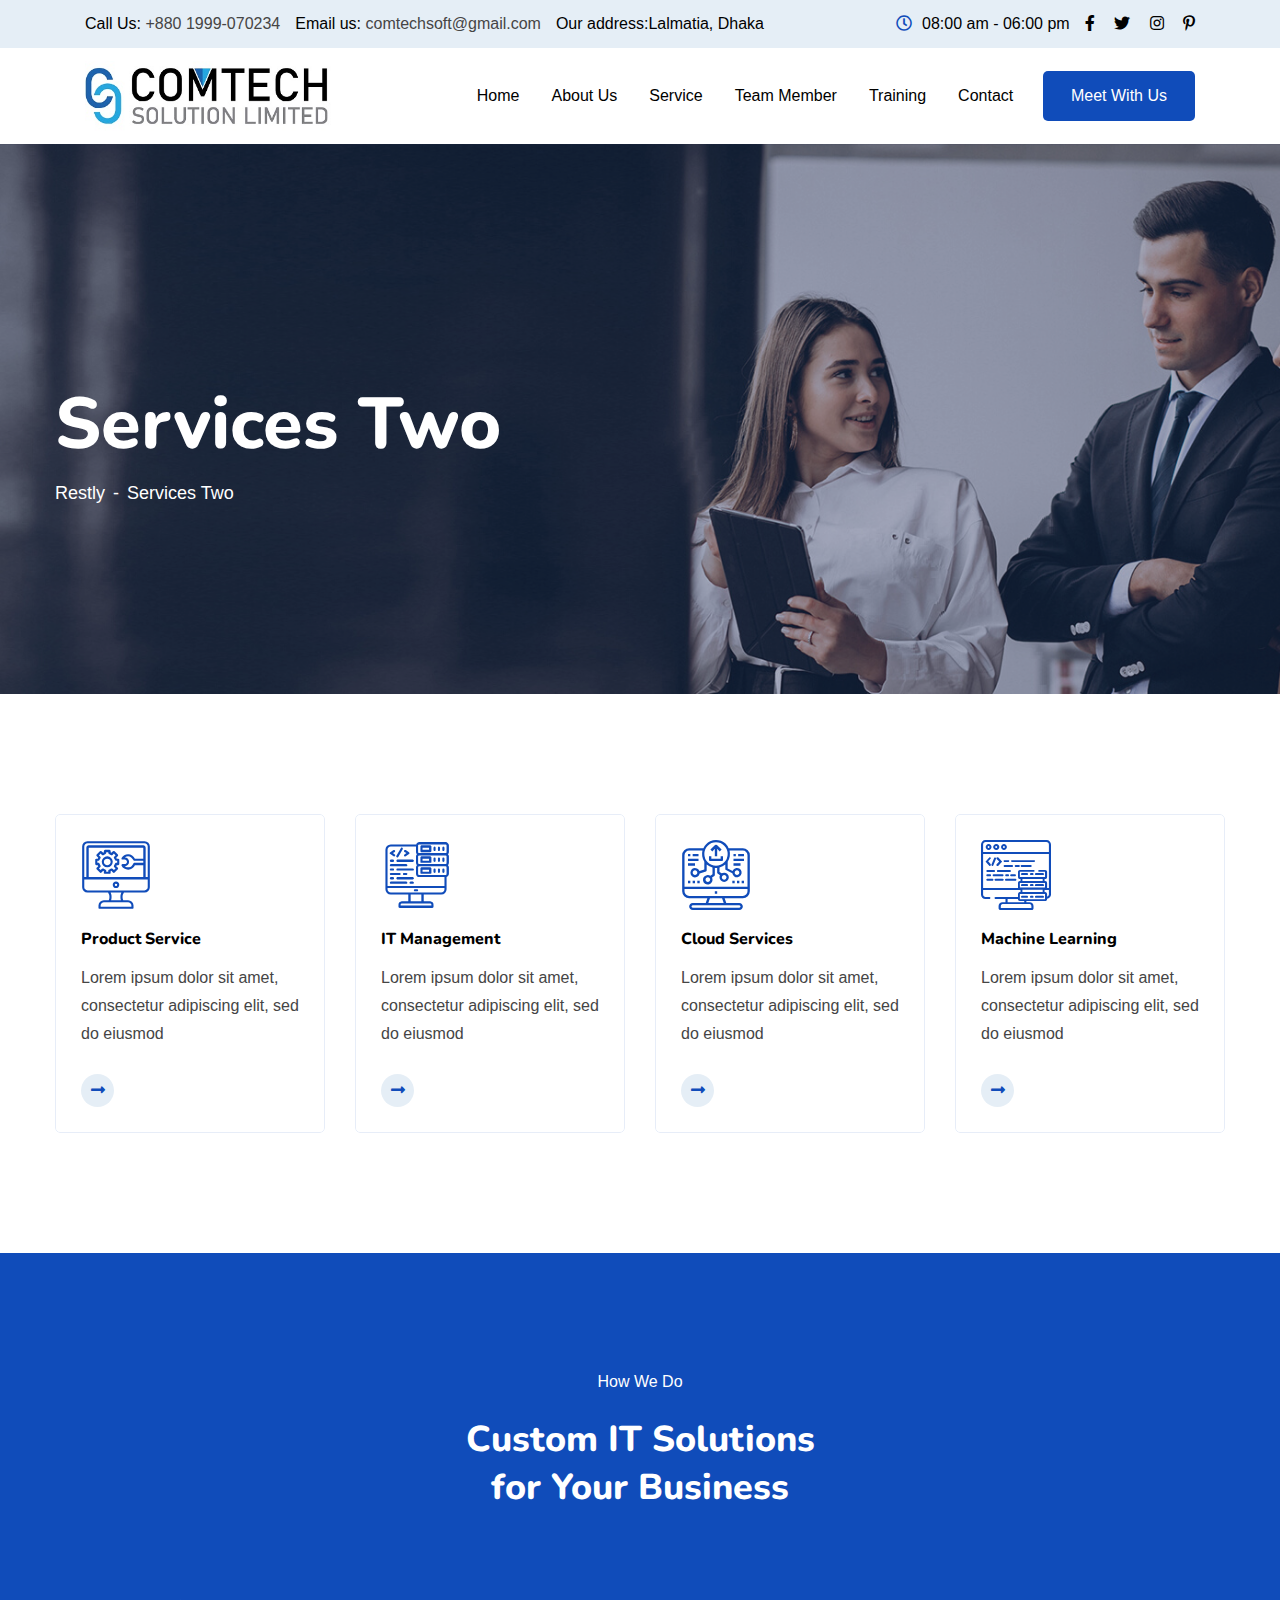
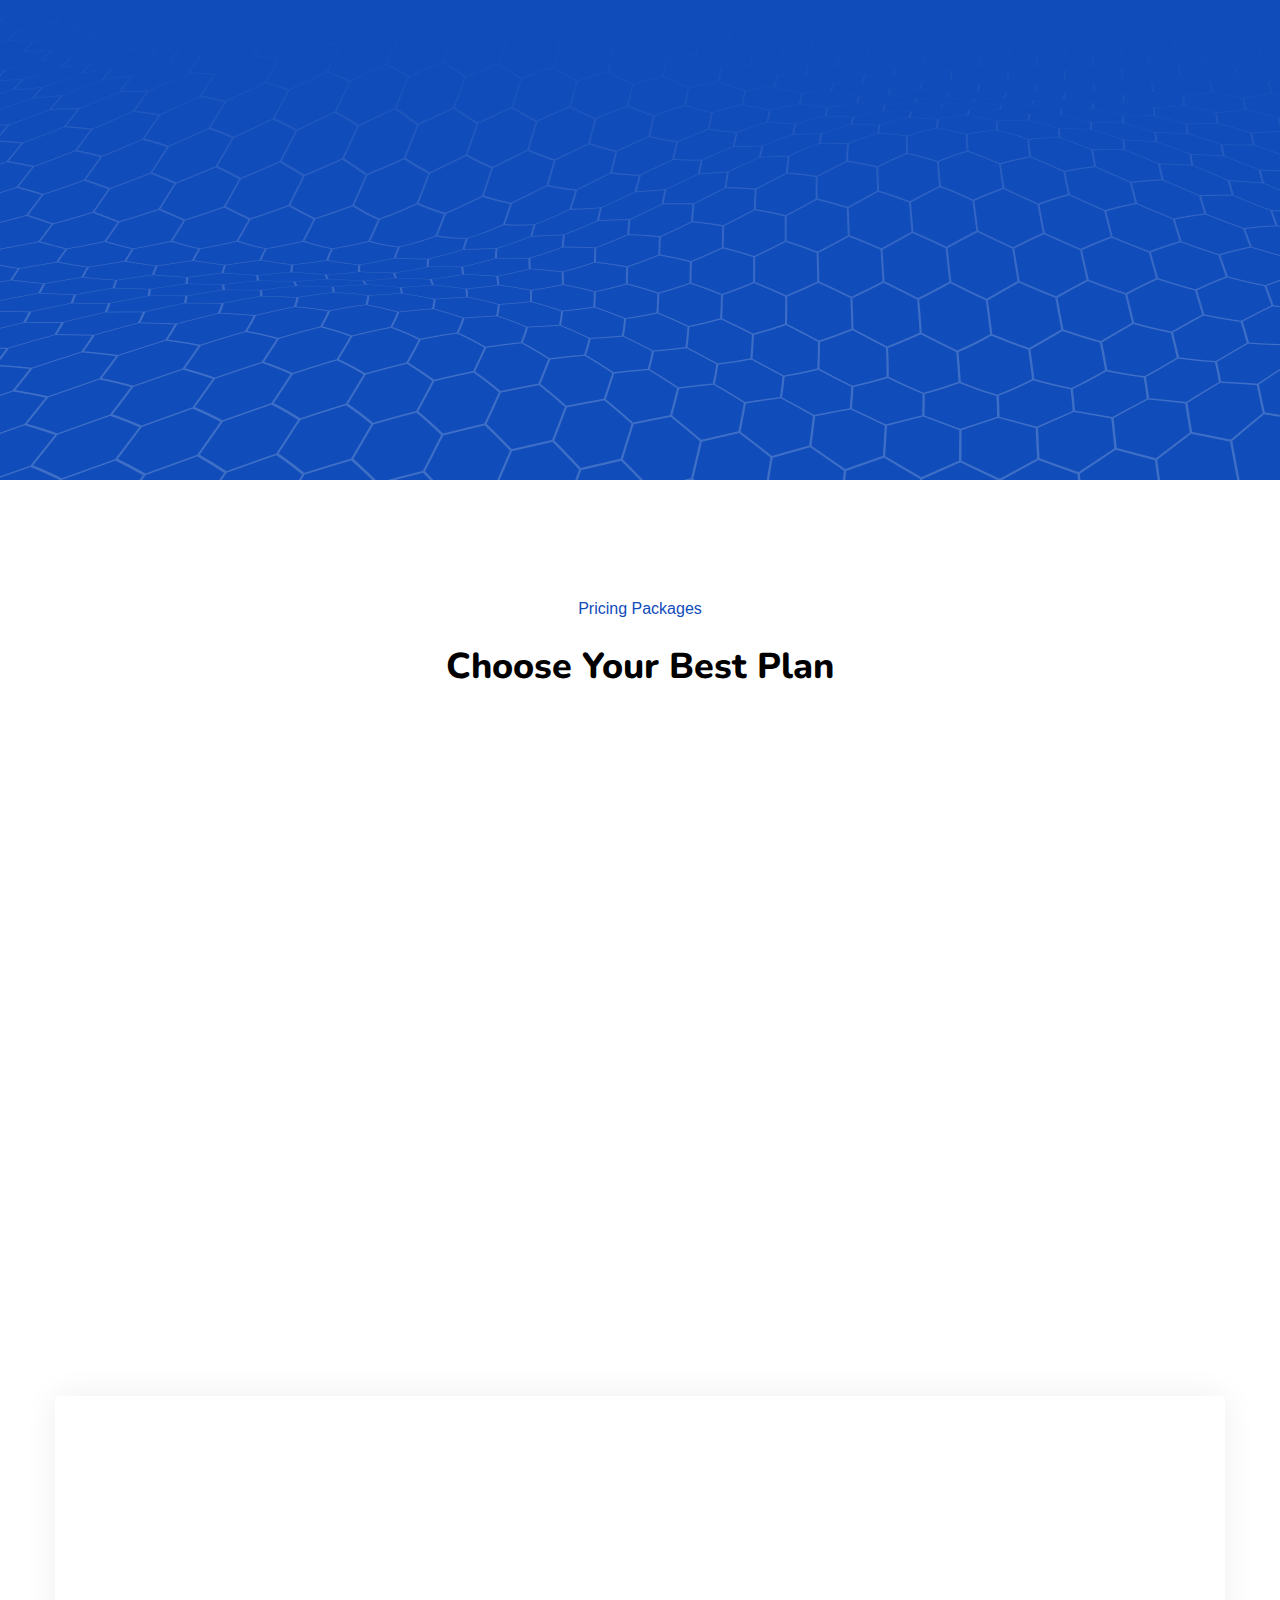
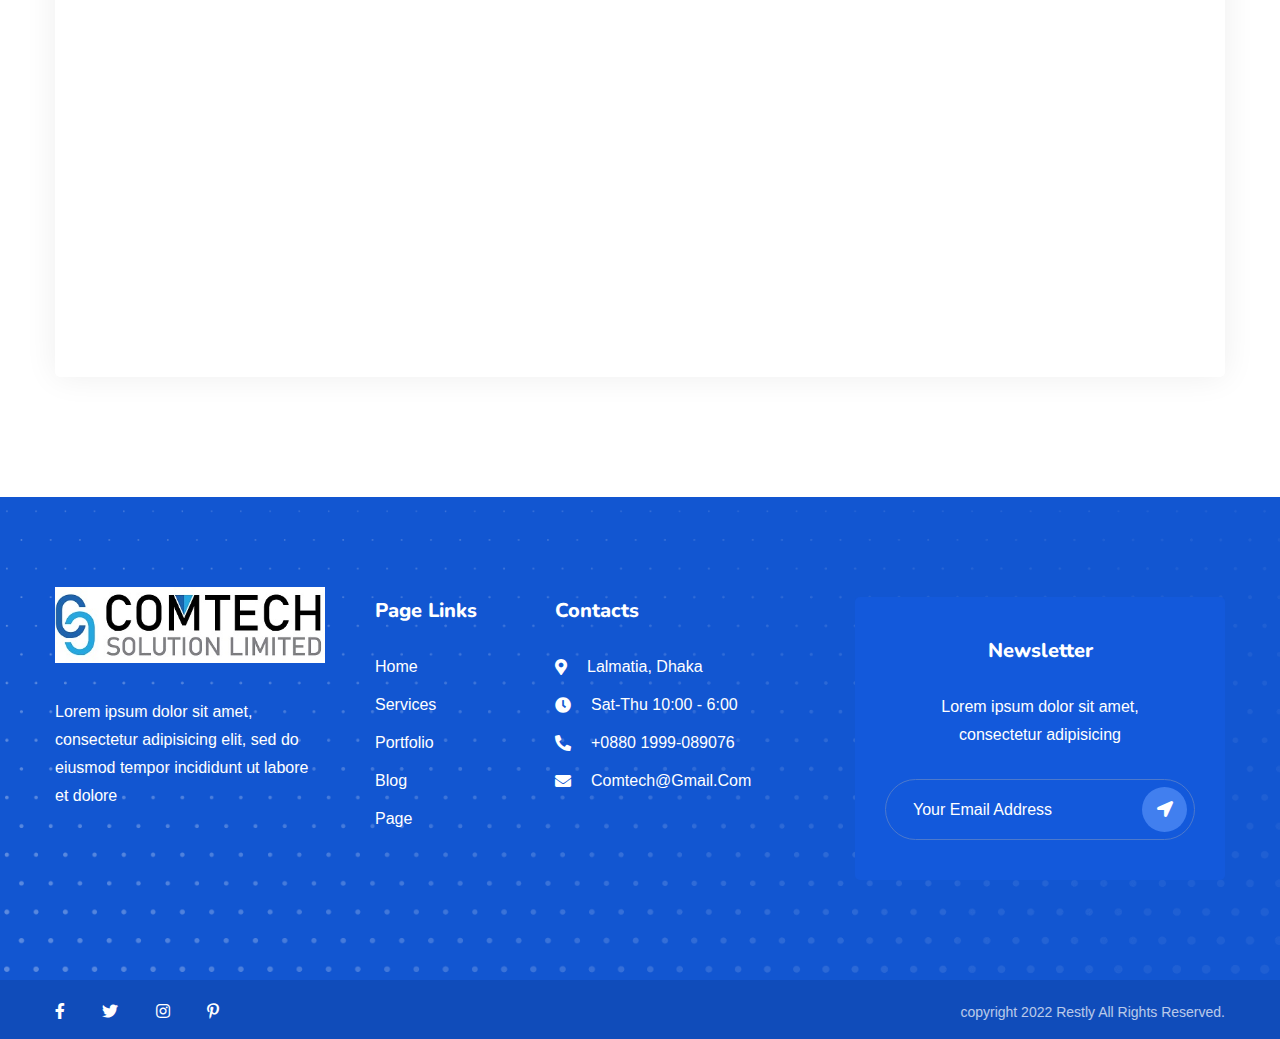
<file: services.html>
<!DOCTYPE html>
<html lang="zxx">


<!-- mayinuddin-27-01-2023 -->

<head>
    <!--====== Required meta tags ======-->
    <meta charset="utf-8" />
    <meta name="description" content="" />
    <meta http-equiv="X-UA-Compatible" content="IE=edge">
    <meta name="viewport" content="width=device-width, initial-scale=1, shrink-to-fit=no">

    <!--====== Title ======-->
    <title>Comtech- IT Solutions</title>
    <!--====== Favicon Icon ======-->
    <link rel="shortcut icon" href="assets/images/favicon.png" type="image/x-icon">
    <!--====== Google Fonts ======-->
    <link
        href="https://fonts.googleapis.com/css2?family=Mulish:wght@400;500;600;700&amp;family=Oswald:wght@300;400;500;600;700&amp;display=swap"
        rel="stylesheet">

    <!--====== Font Awesome ======-->
    <link rel="stylesheet" href="assets/css/font-awesome-5.9.0.css">
    <!--====== Bootstrap ======-->
    <link rel="stylesheet" href="assets/css/bootstrap.min.css">
    <!--====== Magnific Popup ======-->
    <link rel="stylesheet" href="assets/css/magnific-popup.css">
    <!--====== Falticon ======-->
    <link rel="stylesheet" href="assets/css/flaticon.css">
    <!--====== Animate ======-->
    <link rel="stylesheet" href="assets/css/animate.css">
    <!--====== Slick ======-->
    <link rel="stylesheet" href="assets/css/slick.css">
    <!--====== Main Style ======-->
    <link rel="stylesheet" href="assets/css/style.css">

</head>


<body>
    <div class="page-wrapper">

        <!-- Preloader -->
        <div class="preloader">
            <div class="theme-loader"></div>
        </div>

        <!-- main header -->
        <header class="main-header header-one">

            <div class="header-top bg-lighter py-10">
                <div class="top-left">
                    <ul>
                        <li>Call Us: <a href="callto:+880 1999-070234">+880 1999-070234</a></li>
                        <li>Email us: <a href="mailto:comtechsoft@gmail.com">comtechsoft@gmail.com</a></li>
                        <li>Our address:Lalmatia, Dhaka</li>
                    </ul>
                </div>
                <div class="top-right">
                    <div class="office-time">
                        <i class="far fa-clock"></i><span>08:00 am - 06:00 pm</span>
                    </div>
                    <div class="social-style-one">
                        <a href="http://facebook.com/"><i class="fab fa-facebook-f"></i></a>
                        <a href="http://twitter.com/"><i class="fab fa-twitter"></i></a>
                        <a href="https://www.instagram.com/"><i class="fab fa-instagram"></i></a>
                        <a href="https://www.pinterest.com/"><i class="fab fa-pinterest-p"></i></a>
                    </div>
                </div>
            </div>

            <!--Header-Upper-->
            <div class="header-upper bg-white">
                <div class="container-fluid clearfix">

                    <div class="header-inner d-flex align-items-center">
                        <div class="logo-outer bg-white py-12 px-85">
                            <div class="logo">
                                <a href="index.html"><img src="assets/images/logos/comtech.jpg" alt="Logo"
                                        title="Logo"></a>
                            </div>
                        </div>

                        <div class="nav-outer clearfix d-flex align-items-center">
                            <!-- Main Menu -->
                            <nav class="main-menu navbar-expand-lg">
                                <div class="navbar-header">
                                    <div class="mobile-logo bg-white p-15">
                                        <a href="index.html">
                                            <img src="assets/images/logos/comtech.jpg" alt="Logo" title="Logo">
                                        </a>
                                    </div>

                                    <!-- Toggle Button -->
                                    <button type="button" class="navbar-toggle" data-toggle="collapse"
                                        data-target=".navbar-collapse">
                                        <span class="icon-bar"></span>
                                        <span class="icon-bar"></span>
                                        <span class="icon-bar"></span>
                                    </button>
                                </div>

                                <div class="navbar-collapse collapse clearfix">
                                    <ul class="navigation clearfix">
                                        <li><a href="index.html">Home</a>

                                        </li>
                                        <li><a href="about.html">About Us</a>
                                            <!-- <ul>
                                                <li><a href="about.html">About One</a></li>
                                                <li><a href="about-2.html">About Two</a></li>
                                                <li><a href="about-3.html">About Three</a></li>
                                                <li><a href="about-4.html">About Four</a></li>
                                                <li><a href="about-5.html">About Five</a></li>
                                                <li><a href="about-6.html">About Six</a></li>
                                                <li><a href="about-7.html">About Seven</a></li>
                                            </ul> -->
                                        </li>
                                        <li class="dropdown"><a href="services.html">service</a>
                                            <ul>
                                                <li><a href="services.html">Software Development</a></li>
                                                <li><a href="services.html">Web Development</a></li>
                                                <li><a href="services.html">Apps Development</a></li>


                                            </ul>
                                        </li>
                                        <li><a href="team.html">Team Member</a>
                                            <!-- <ul>
                                                <li><a href="counter.html">Counter Page</a></li>
                                                <li class="dropdown"><a href="#">Shop Page</a>
                                                    <ul>
                                                        <li><a href="shop.html">Shop Page</a></li>
                                                        <li><a href="shop-details.html">Shop Details</a></li>
                                                    </ul>
                                                </li>
                                                <li class="dropdown"><a href="#">Portfolio</a>
                                                    <ul>
                                                        <li><a href="portfolio.html">Portfolio</a></li>
                                                        <li><a href="portfolio-2.html">Portfolio Two</a></li>
                                                        <li><a href="portfolio-3.html">Portfolio Three</a></li>
                                                        <li><a href="portfolio-4.html">Portfolio Four</a></li>
                                                        <li><a href="portfolio-details.html">Portfolio Details</a></li>
                                                    </ul>
                                                </li>
                                                <li class="dropdown"><a href="#">Team Member</a>
                                                    <ul>
                                                        <li><a href="team-1.html">Team One</a></li>
                                                        <li><a href="team-2.html">Team Two</a></li>
                                                        <li><a href="team-3.html">Team Three</a></li>
                                                        <li><a href="team-4.html">Team Four</a></li>
                                                        <li><a href="team-profile.html">Team Single</a></li>
                                                    </ul>
                                                </li>
                                                <li class="dropdown"><a href="#">Pricing page</a>
                                                    <ul>
                                                        <li><a href="pricing.html">Pricing One</a></li>
                                                        <li><a href="pricing-2.html">Pricing Two</a></li>
                                                        <li><a href="pricing-3.html">Pricing Three</a></li>
                                                        <li><a href="pricing-4.html">Pricing Four</a></li>
                                                        <li><a href="pricing-5.html">Pricing Five</a></li>
                                                        <li><a href="pricing-6.html">Pricing Six</a></li>
                                                    </ul>
                                                </li>
                                                <li class="dropdown"><a href="#">Testimonials page</a>
                                                    <ul>
                                                        <li><a href="testimonial.html">Testimonials One</a></li>
                                                        <li><a href="testimonial-2.html">Testimonials Two</a></li>
                                                        <li><a href="testimonial-3.html">Testimonials Three</a></li>
                                                        <li><a href="testimonial-4.html">Testimonials Four</a></li>
                                                    </ul>
                                                </li>
                                                <li><a href="404.html">404 Error</a></li>
                                            </ul> -->
                                        </li>
                                        <!-- <li class="dropdown for-mega"><a href="#">Elements</a>
                                            <div class="megamenu">
                                                <div class="container">
                                                    <div class="row">
                                                        <div class="col-lg-3 col-md-6">
                                                            <h5 class="mega-title">Menu Title</h5>
                                                            <ul>
                                                                <li><a href="#">Menu item</a></li>
                                                                <li><a href="#">Menu item</a></li>
                                                                <li><a href="#">Menu item</a></li>
                                                                <li><a href="#">Menu item</a></li>
                                                                <li><a href="#">Menu item</a></li>
                                                            </ul>
                                                        </div>
                                                        <div class="col-lg-3 col-md-6">
                                                            <h5 class="mega-title">Menu Title</h5>
                                                            <ul>
                                                                <li><a href="#">Menu item</a></li>
                                                                <li><a href="#">Menu item</a></li>
                                                                <li><a href="#">Menu item</a></li>
                                                                <li><a href="#">Menu item</a></li>
                                                                <li><a href="#">Menu item</a></li>
                                                            </ul>
                                                        </div>
                                                        <div class="col-lg-3 col-md-6">
                                                            <h5 class="mega-title">Menu Title</h5>
                                                            <ul>
                                                                <li><a href="#">Menu item</a></li>
                                                                <li><a href="#">Menu item</a></li>
                                                                <li><a href="#">Menu item</a></li>
                                                                <li><a href="#">Menu item</a></li>
                                                                <li><a href="#">Menu item</a></li>
                                                            </ul>
                                                        </div>
                                                        <div class="col-lg-3 col-md-6">
                                                            <h5 class="mega-title">Menu Title</h5>
                                                            <ul>
                                                                <li><a href="#">Menu item</a></li>
                                                                <li><a href="#">Menu item</a></li>
                                                                <li><a href="#">Menu item</a></li>
                                                                <li><a href="#">Menu item</a></li>
                                                                <li><a href="#">Menu item</a></li>
                                                            </ul>
                                                        </div>
                                                    </div>
                                                </div>
                                            </div>
                                        </li> -->
                                        <li class="dropdown"><a href="#">Training</a>
                                            <ul>
                                                <li><a href="#">Training Info</a></li>
                                                <!-- <li><a href="blog-details.html">Blog Details</a></li> -->
                                            </ul>
                                        </li>
                                        <li><a href="contact.html">Contact</a></li>
                                    </ul>
                                </div>

                            </nav>
                            <!-- Main Menu End-->

                            <!-- Menu Button -->
                            <div class="menu-btn">
                                <a href="contact.html" class="theme-btn">meet with us</a>
                            </div>
                        </div>
                    </div>
                </div>
            </div>
            <!--End Header Upper-->
        </header>


        <!-- Page Banner Start -->
        <section class="page-banner bgs-cover overlay pt-50" style="background-image: url(assets/images/banner.jpg);">
            <div class="container">
                <div class="banner-inner">
                    <h1 class="page-title">Services Two</h1>
                    <nav aria-label="breadcrumb">
                        <ol class="breadcrumb">
                            <li class="breadcrumb-item"><a href="index.html">Restly</a></li>
                            <li class="breadcrumb-item active">Services Two</li>
                        </ol>
                    </nav>
                </div>
            </div>
        </section>
        <!-- Page Banner End -->


        <!-- Services Section Start -->
        <section class="services-section pt-120 rpt-100 pb-90 rpb-70">
            <div class="container">
                <div class="row">
                    <div class="col-xl-3 col-sm-6">
                        <div class="service-box wow fadeInUp delay-0-2s">
                            <div class="service-normal">
                                <div class="icon">
                                    <i class="flaticon flaticon-computer"></i>
                                </div>
                                <h6>Product Service</h6>
                                <p>Lorem ipsum dolor sit amet, consectetur adipiscing elit, sed do eiusmod </p>
                                <a class="btn-circle" href="service-details.html"><i
                                        class="fas fa-long-arrow-alt-right"></i></a>
                            </div>
                            <div class="service-hover bg-blue text-white">
                                <h3>Preparing For Your Business Success With IT Solution</h3>
                                <p>Lorem ipsum dolor sit amet consectetur adipisc</p>
                                <a href="service-details.html" class="theme-btn">Learn More</a>
                            </div>
                        </div>
                    </div>
                    <div class="col-xl-3 col-sm-6">
                        <div class="service-box wow fadeInUp delay-0-4s">
                            <div class="service-normal">
                                <div class="icon">
                                    <i class="flaticon flaticon-web-development-4"></i>
                                </div>
                                <h6>IT Management</h6>
                                <p>Lorem ipsum dolor sit amet, consectetur adipiscing elit, sed do eiusmod </p>
                                <a class="btn-circle" href="service-details.html"><i
                                        class="fas fa-long-arrow-alt-right"></i></a>
                            </div>
                            <div class="service-hover bg-blue text-white">
                                <h3>Preparing For Your Business Success With IT Solution</h3>
                                <p>Lorem ipsum dolor sit amet consectetur adipisc</p>
                                <a href="service-details.html" class="theme-btn">Learn More</a>
                            </div>
                        </div>
                    </div>
                    <div class="col-xl-3 col-sm-6">
                        <div class="service-box wow fadeInUp delay-0-6s">
                            <div class="service-normal">
                                <div class="icon">
                                    <i class="flaticon flaticon-web"></i>
                                </div>
                                <h6>Cloud Services</h6>
                                <p>Lorem ipsum dolor sit amet, consectetur adipiscing elit, sed do eiusmod </p>
                                <a class="btn-circle" href="service-details.html"><i
                                        class="fas fa-long-arrow-alt-right"></i></a>
                            </div>
                            <div class="service-hover bg-blue text-white">
                                <h3>Preparing For Your Business Success With IT Solution</h3>
                                <p>Lorem ipsum dolor sit amet consectetur adipisc</p>
                                <a href="service-details.html" class="theme-btn">Learn More</a>
                            </div>
                        </div>
                    </div>
                    <div class="col-xl-3 col-sm-6">
                        <div class="service-box wow fadeInUp delay-0-8s">
                            <div class="service-normal">
                                <div class="icon">
                                    <i class="flaticon flaticon-data"></i>
                                </div>
                                <h6>Machine Learning</h6>
                                <p>Lorem ipsum dolor sit amet, consectetur adipiscing elit, sed do eiusmod </p>
                                <a class="btn-circle" href="service-details.html"><i
                                        class="fas fa-long-arrow-alt-right"></i></a>
                            </div>
                            <div class="service-hover bg-blue text-white">
                                <h3>Preparing For Your Business Success With IT Solution</h3>
                                <p>Lorem ipsum dolor sit amet consectetur adipisc</p>
                                <a href="service-details.html" class="theme-btn">Learn More</a>
                            </div>
                        </div>
                    </div>
                </div>
            </div>
        </section>
        <!-- Services Section End -->


        <!-- Wrok Progress Start -->
        <section class="work-progress-three bg-blue text-white pt-115 rpt-95 pb-85 rpb-65"
            style="background-image: url(assets/images/background/progress.png);">
            <div class="container">
                <div class="section-title text-center mb-35">
                    <span class="sub-title">How We Do</span>
                    <h2>Custom IT Solutions <br>for Your Business</h2>
                </div>
                <div class="work-progress-inner-three">
                    <div class="row justify-content-center">
                        <div class="col-lg-4 col-sm-6">
                            <div class="progress-item-two style-two wow fadeInUp delay-0-2s">
                                <span class="progress-step">01</span>
                                <div class="icon">
                                    <i class="flaticon flaticon-speech-bubble"></i>
                                </div>
                                <h3>Advertising and <br>Marketing</h3>
                                <p>Lorem ipsum dolor sit amet, consectetur adipisicing elit, sed do eiusmod tempor
                                    incididunt ut labore</p>
                                <a href="service-details.html" class="learn-more">Read More <i
                                        class="fas fa-arrow-right"></i></a>
                            </div>
                        </div>
                        <div class="col-lg-4 col-sm-6">
                            <div class="progress-item-two style-two wow fadeInUp delay-0-4s">
                                <span class="progress-step">02</span>
                                <div class="icon">
                                    <i class="flaticon flaticon-vector"></i>
                                </div>
                                <h3>Web <br>Development</h3>
                                <p>Lorem ipsum dolor sit amet, consectetur adipisicing elit, sed do eiusmod tempor
                                    incididunt ut labore</p>
                                <a href="service-details.html" class="learn-more">Read More <i
                                        class="fas fa-arrow-right"></i></a>
                            </div>
                        </div>
                        <div class="col-lg-4 col-sm-6">
                            <div class="progress-item-two style-two wow fadeInUp delay-0-6s no-border mb-0">
                                <span class="progress-step">03</span>
                                <div class="icon">
                                    <i class="flaticon flaticon-like-1"></i>
                                </div>
                                <h3>Mobile App <br>Development</h3>
                                <p>Lorem ipsum dolor sit amet, consectetur adipisicing elit, sed do eiusmod tempor
                                    incididunt ut labore</p>
                                <a href="service-details.html" class="learn-more">Read More <i
                                        class="fas fa-arrow-right"></i></a>
                            </div>
                        </div>
                    </div>
                </div>
            </div>
        </section>
        <!-- Wrok Progress End -->


        <!-- Pricing Section Start -->
        <section class="pricing-section-two pt-115 rpt-95">
            <div class="container">
                <div class="section-title text-center mb-50">
                    <span class="sub-title">Pricing Packages</span>
                    <h2>Choose Your Best Plan</h2>
                </div>
                <div class="row justify-content-center">
                    <div class="col-lg-4 col-sm-6">
                        <div class="pricing-item style-two wow fadeInUp delay-0-2s">
                            <div class="pricing-header">
                                <h5 class="pricing-title">Standard</h5>
                                <span class="price">29.99</span>
                                <h5 class="pricing-time">Per Month</h5>
                            </div>
                            <ul>
                                <li>Limited install</li>
                                <li>Unlimited Download</li>
                                <li>Free One Year Support</li>
                                <li>Free 15 GB Linux Hosting</li>
                            </ul>
                            <a class="theme-btn btn-circle" href="#">Choose Plan</a>
                        </div>
                    </div>
                    <div class="col-lg-4 col-sm-6">
                        <div class="pricing-item style-two wow fadeInUp delay-0-4s">
                            <div class="pricing-header">
                                <h5 class="pricing-title">BUSINESS</h5>
                                <span class="price">59.99</span>
                                <h5 class="pricing-time">Per Month</h5>
                            </div>
                            <ul>
                                <li>Limited install</li>
                                <li>Unlimited Download</li>
                                <li>Free One Year Support</li>
                                <li>Free 15 GB Linux Hosting</li>
                            </ul>
                            <a class="theme-btn btn-circle" href="#">Choose Plan</a>
                        </div>
                    </div>
                    <div class="col-lg-4 col-sm-6">
                        <div class="pricing-item style-two wow fadeInUp delay-0-6s">
                            <div class="pricing-header">
                                <h5 class="pricing-title">PREMIUM</h5>
                                <span class="price">79.99</span>
                                <h5 class="pricing-time">Per Month</h5>
                            </div>
                            <ul>
                                <li>Limited install</li>
                                <li>Unlimited Download</li>
                                <li>Free One Year Support</li>
                                <li>Free 15 GB Linux Hosting</li>
                            </ul>
                            <a class="theme-btn btn-circle" href="#">Choose Plan</a>
                        </div>
                    </div>
                </div>
            </div>
        </section>
        <!-- Pricing Section End -->


        <!-- Contact Area Start -->
        <section class="contact-four pt-70 rpt-50 pb-120 rpb-100">
            <div class="container">
                <div class="contact-inner-four box-shadow p-35 rpx-25 br-5 bg-white">
                    <div class="row">
                        <div class="col-lg-7">
                            <div class="contact-section-form px-15 rpx-0 rmb-50 wow fadeInLeft delay-0-2s">
                                <div class="section-title mb-20">
                                    <h2>Get In Touch</h2>
                                </div>
                                <form id="contact-form" class="contact-form" name="contact-form" action="#"
                                    method="post">
                                    <div class="row">
                                        <div class="col-sm-6">
                                            <div class="form-group">
                                                <label for="name">Your name</label>
                                                <input type="text" id="name" name="name" class="form-control"
                                                    placeholder="Name" required>
                                            </div>
                                        </div>
                                        <div class="col-sm-6">
                                            <div class="form-group">
                                                <label for="email">Your email address</label>
                                                <input type="email" id="email" name="email" class="form-control"
                                                    placeholder="Email" required>
                                            </div>
                                        </div>
                                        <div class="col-sm-6">
                                            <div class="form-group">
                                                <label for="number">Your phone number</label>
                                                <input type="text" id="number" name="number" class="form-control"
                                                    placeholder="Phone Number" required>
                                            </div>
                                        </div>
                                        <div class="col-sm-6">
                                            <div class="form-group">
                                                <label for="service">Service Required</label>
                                                <select id="service" name="service">
                                                    <option value="default" selected>Service</option>
                                                    <option value="about">About</option>
                                                    <option value="contact">Contact</option>
                                                    <option value="team">Team</option>
                                                </select>
                                            </div>
                                        </div>
                                        <div class="col-sm-12">
                                            <div class="form-group">
                                                <textarea name="comments" id="comments" class="form-control" rows="4"
                                                    placeholder="Let us know what you need." required></textarea>
                                            </div>
                                        </div>
                                        <div class="col-sm-12">
                                            <button type="submit" class="theme-btn">Send Message</button>
                                        </div>
                                    </div>
                                </form>
                            </div>
                        </div>
                        <div class="col-lg-5">
                            <div class="contact-image-number style-two bgs-cover overlay wow fadeInRight delay-0-2s"
                                style="background-image: url(assets/images/contact/home-two.jpg);">
                                <div class="contact-informations text-white">
                                    <h3>Don't hesitate to contact us</h3>
                                    <ul class="contact-info">
                                        <li>
                                            <i class="fas fa-phone-alt"></i>
                                            <div class="content">
                                                <span>Call Us</span>
                                                <h5><a href="callto:+012-345-6789">+012-345-6789</a></h5>
                                            </div>
                                        </li>
                                        <li>
                                            <i class="fas fa-envelope"></i>
                                            <div class="content">
                                                <span>Write to Us</span>
                                                <h5><a href="mailto:info@example.com">info@example.com</a></h5>
                                            </div>
                                        </li>
                                        <li>
                                            <i class="fas fa-clock"></i>
                                            <div class="content">
                                                <span>Office hours</span>
                                                <h5>Mon-Sat 9:00 - 7:00</h5>
                                            </div>
                                        </li>
                                    </ul>
                                </div>
                            </div>
                        </div>
                    </div>
                </div>
            </div>
        </section>
        <!-- Contact Area End -->


        <!-- Footer Area Start -->
        <footer class="main-footer footer-one text-white">
            <div class="footer-widget-area bgs-cover pt-100 pb-50"
                style="background-image: url(assets/images/footer/footer-bg-dots.png);">
                <div class="container">
                    <div class="row">
                        <div class="col-lg-3 col-sm-6">
                            <div class="footer-widget about-widget">
                                <div class="footer-logo mb-35">
                                    <a href="index.html"><img src="assets/images/logos/comtech.jpg" alt="Logo"></a>
                                </div>
                                <div class="text">
                                    Lorem ipsum dolor sit amet, consectetur adipisicing elit, sed do eiusmod tempor
                                    incididunt ut labore et dolore
                                </div>
                            </div>
                        </div>
                        <div class="col-lg-2 col-sm-6">
                            <div class="footer-widget link-widget ml-20 rml-0">
                                <h4 class="footer-title">Page Links</h4>
                                <ul class="list-style-two">
                                    <li><a href="#">Home</a></li>
                                    <li><a href="#">services</a></li>
                                    <li><a href="#">portfolio</a></li>
                                    <li><a href="#">blog</a></li>
                                    <li><a href="#">page</a></li>
                                </ul>
                            </div>
                        </div>
                        <div class="col-lg-3 col-sm-6">
                            <div class="footer-widget contact-widget mr-30 rmr-0">
                                <h4 class="footer-title">Contacts</h4>
                                <ul class="list-style-two">
                                    <li><i class="fas fa-map-marker-alt"></i> Lalmatia, Dhaka
                                    </li>
                                    <li><i class="fas fa-clock"></i> Sat-Thu 10:00 - 6:00</li>
                                    <li><i class="fas fa-phone-alt"></i> <a href="callto:+012-345-6789">+0880
                                            1999-089076</a></li>
                                    <li><i class="fas fa-envelope"></i> <a
                                            href="mailto:comtech@gmail.com">comtech@gmail.com</a></li>
                                </ul>
                            </div>
                        </div>
                        <div class="col-lg-4 col-sm-6">
                            <div class="footer-widget newsletter-widget">
                                <h4 class="footer-title">Newsletter</h4>
                                <p>Lorem ipsum dolor sit amet, <br>consectetur adipisicing</p>
                                <form action="#" method="post">
                                    <input type="email" name="EMAIL" placeholder="Your Email Address" required>
                                    <button value="submit"><i class="fa fa-location-arrow"></i></button>
                                </form>
                            </div>
                        </div>
                    </div>
                </div>
            </div>
            <div class="copyright-area bg-blue">
                <div class="container">
                    <div class="copyright-inner pt-15">
                        <div class="social-style-one mb-10">
                            <a href="http://facebook.com/"><i class="fab fa-facebook-f"></i></a>
                            <a href="http://twitter.com/"><i class="fab fa-twitter"></i></a>
                            <a href="https://www.instagram.com/"><i class="fab fa-instagram"></i></a>
                            <a href="https://www.pinterest.com/"><i class="fab fa-pinterest-p"></i></a>
                        </div>
                        <p>copyright 2022 Restly All Rights Reserved.</p>
                    </div>
                </div>
            </div>
        </footer>
        <!-- Footer Area End -->

    </div>
    <!--End pagewrapper-->

    <!-- Scroll Top Button -->
    <button class="scroll-top scroll-to-target" data-target="html"><span class="fa fa-angle-up"></span></button>


    <!--====== Jquery ======-->
    <script src="assets/js/jquery-3.6.0.min.js"></script>
    <!--====== Bootstrap ======-->
    <script src="assets/js/bootstrap.min.js"></script>
    <!--====== Appear Js ======-->
    <script src="assets/js/appear.min.js"></script>
    <!--====== Slick ======-->
    <script src="assets/js/slick.min.js"></script>
    <!--====== Magnific Popup ======-->
    <script src="assets/js/jquery.magnific-popup.min.js"></script>
    <!--====== Isotope ======-->
    <script src="assets/js/isotope.pkgd.min.js"></script>
    <!--  WOW Animation -->
    <script src="assets/js/wow.js"></script>
    <!-- Custom script -->
    <script src="assets/js/script.js"></script>

</body>


<!-- Mirrored from tfhtml.themepul.com/restly/services-2.html by HTTrack Website Copier/3.x [XR&CO'2014], Fri, 27 Jan 2023 12:11:26 GMT -->

</html>
</file>
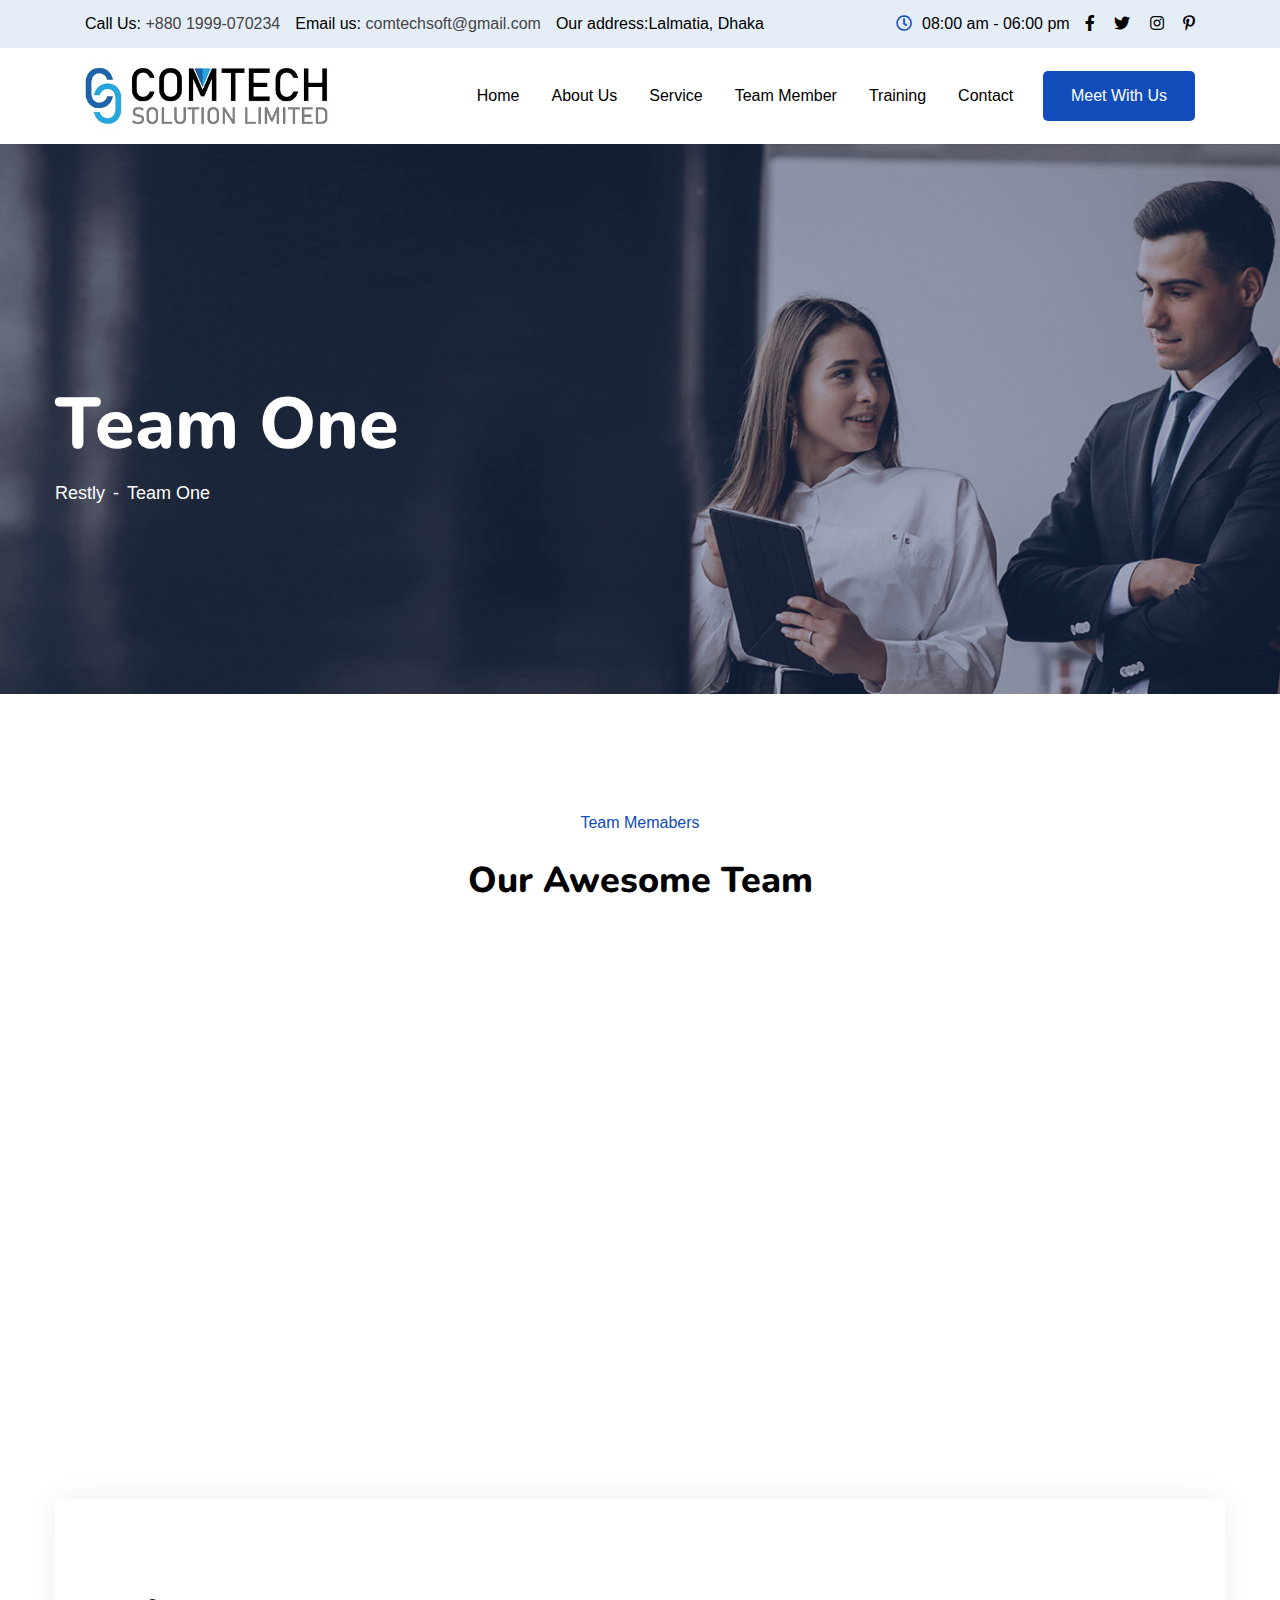
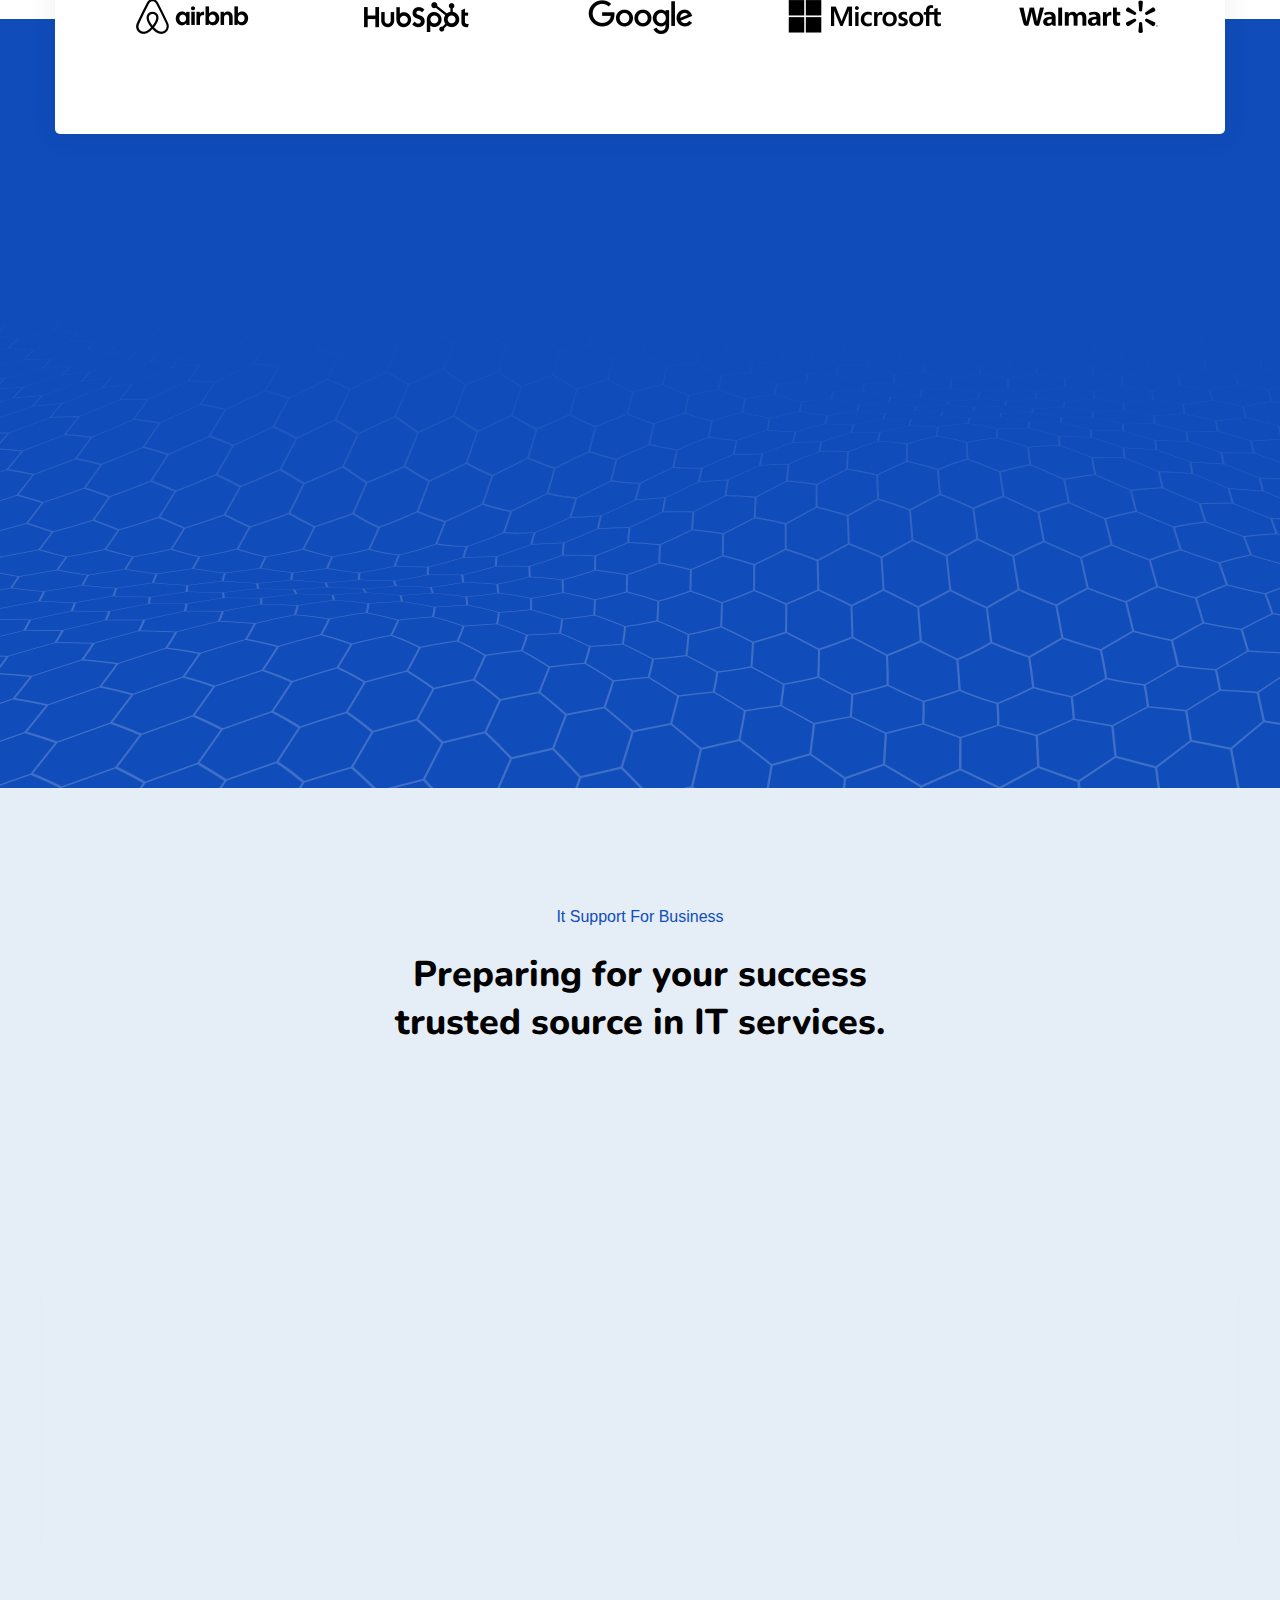
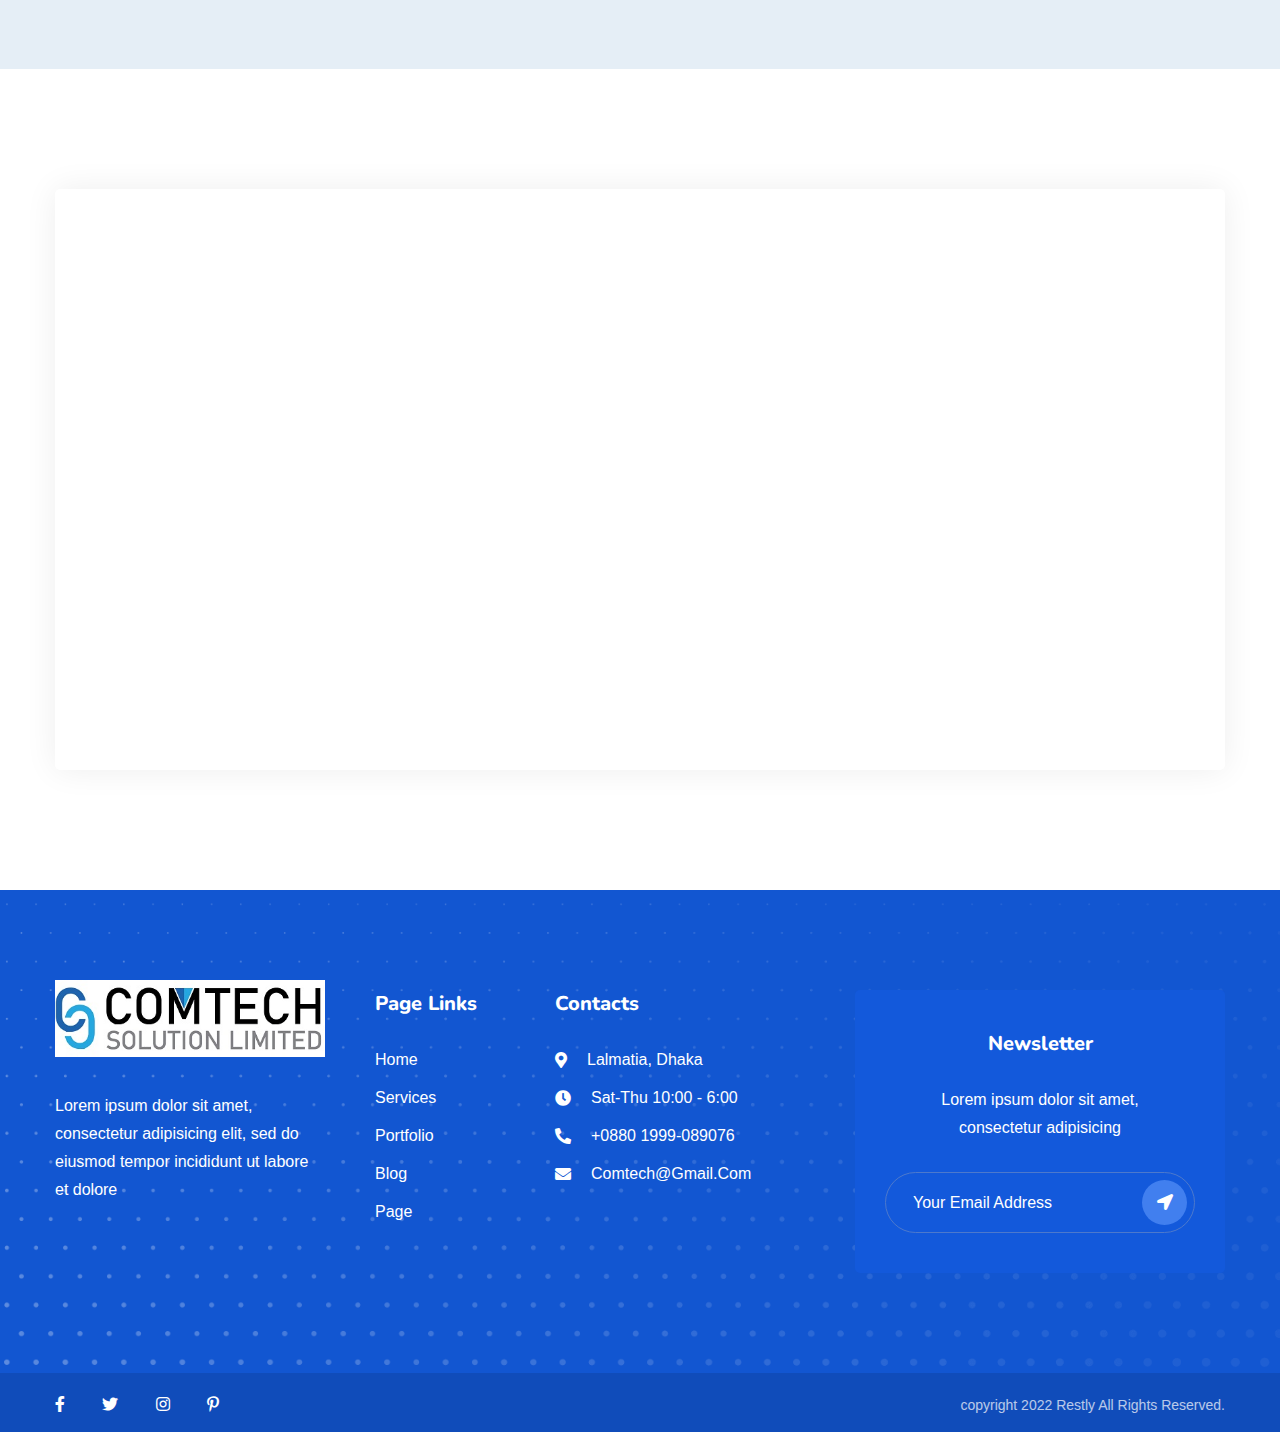
<file: team.html>
<!DOCTYPE html>
<html lang="zxx">


<!-- mayinuddin-27-01-2023 -->

<head>
    <!--====== Required meta tags ======-->
    <meta charset="utf-8" />
    <meta name="description" content="" />
    <meta http-equiv="X-UA-Compatible" content="IE=edge">
    <meta name="viewport" content="width=device-width, initial-scale=1, shrink-to-fit=no">

    <!--====== Title ======-->
    <title>Comtech- IT Solutions</title>
    <!--====== Favicon Icon ======-->
    <link rel="shortcut icon" href="assets/images/favicon.png" type="image/x-icon">
    <!--====== Google Fonts ======-->
    <link
        href="https://fonts.googleapis.com/css2?family=Mulish:wght@400;500;600;700&amp;family=Oswald:wght@300;400;500;600;700&amp;display=swap"
        rel="stylesheet">

    <!--====== Font Awesome ======-->
    <link rel="stylesheet" href="assets/css/font-awesome-5.9.0.css">
    <!--====== Bootstrap ======-->
    <link rel="stylesheet" href="assets/css/bootstrap.min.css">
    <!--====== Magnific Popup ======-->
    <link rel="stylesheet" href="assets/css/magnific-popup.css">
    <!--====== Falticon ======-->
    <link rel="stylesheet" href="assets/css/flaticon.css">
    <!--====== Animate ======-->
    <link rel="stylesheet" href="assets/css/animate.css">
    <!--====== Slick ======-->
    <link rel="stylesheet" href="assets/css/slick.css">
    <!--====== Main Style ======-->
    <link rel="stylesheet" href="assets/css/style.css">

</head>

<body>
    <div class="page-wrapper">

        <!-- Preloader -->
        <div class="preloader">
            <div class="theme-loader"></div>
        </div>

        <!-- main header -->
        <header class="main-header header-one">

            <div class="header-top bg-lighter py-10">
                <div class="top-left">
                    <ul>
                        <li>Call Us: <a href="callto:+880 1999-070234">+880 1999-070234</a></li>
                        <li>Email us: <a href="mailto:comtechsoft@gmail.com">comtechsoft@gmail.com</a></li>
                        <li>Our address:Lalmatia, Dhaka</li>
                    </ul>
                </div>
                <div class="top-right">
                    <div class="office-time">
                        <i class="far fa-clock"></i><span>08:00 am - 06:00 pm</span>
                    </div>
                    <div class="social-style-one">
                        <a href="http://facebook.com/"><i class="fab fa-facebook-f"></i></a>
                        <a href="http://twitter.com/"><i class="fab fa-twitter"></i></a>
                        <a href="https://www.instagram.com/"><i class="fab fa-instagram"></i></a>
                        <a href="https://www.pinterest.com/"><i class="fab fa-pinterest-p"></i></a>
                    </div>
                </div>
            </div>

            <!--Header-Upper-->
            <div class="header-upper bg-white">
                <div class="container-fluid clearfix">

                    <div class="header-inner d-flex align-items-center">
                        <div class="logo-outer bg-white py-12 px-85">
                            <div class="logo">
                                <a href="index.html"><img src="assets/images/logos/comtech.jpg" alt="Logo"
                                        title="Logo"></a>
                            </div>
                        </div>

                        <div class="nav-outer clearfix d-flex align-items-center">
                            <!-- Main Menu -->
                            <nav class="main-menu navbar-expand-lg">
                                <div class="navbar-header">
                                    <div class="mobile-logo bg-white p-15">
                                        <a href="index.html">
                                            <img src="assets/images/logos/comtech.jpg" alt="Logo" title="Logo">
                                        </a>
                                    </div>

                                    <!-- Toggle Button -->
                                    <button type="button" class="navbar-toggle" data-toggle="collapse"
                                        data-target=".navbar-collapse">
                                        <span class="icon-bar"></span>
                                        <span class="icon-bar"></span>
                                        <span class="icon-bar"></span>
                                    </button>
                                </div>

                                <div class="navbar-collapse collapse clearfix">
                                    <ul class="navigation clearfix">
                                        <li><a href="index.html">Home</a>

                                        </li>
                                        <li><a href="about.html">About Us</a>
                                            <!-- <ul>
                                                <li><a href="about.html">About One</a></li>
                                                <li><a href="about-2.html">About Two</a></li>
                                                <li><a href="about-3.html">About Three</a></li>
                                                <li><a href="about-4.html">About Four</a></li>
                                                <li><a href="about-5.html">About Five</a></li>
                                                <li><a href="about-6.html">About Six</a></li>
                                                <li><a href="about-7.html">About Seven</a></li>
                                            </ul> -->
                                        </li>
                                        <li class="dropdown"><a href="services.html">service</a>
                                            <ul>
                                                <li><a href="services.html">Software Development</a></li>
                                                <li><a href="services.html">Web Development</a></li>
                                                <li><a href="services.html">Apps Development</a></li>


                                            </ul>
                                        </li>
                                        <li><a href="team.html">Team Member</a>
                                            <!-- <ul>
                                                <li><a href="counter.html">Counter Page</a></li>
                                                <li class="dropdown"><a href="#">Shop Page</a>
                                                    <ul>
                                                        <li><a href="shop.html">Shop Page</a></li>
                                                        <li><a href="shop-details.html">Shop Details</a></li>
                                                    </ul>
                                                </li>
                                                <li class="dropdown"><a href="#">Portfolio</a>
                                                    <ul>
                                                        <li><a href="portfolio.html">Portfolio</a></li>
                                                        <li><a href="portfolio-2.html">Portfolio Two</a></li>
                                                        <li><a href="portfolio-3.html">Portfolio Three</a></li>
                                                        <li><a href="portfolio-4.html">Portfolio Four</a></li>
                                                        <li><a href="portfolio-details.html">Portfolio Details</a></li>
                                                    </ul>
                                                </li>
                                                <li class="dropdown"><a href="#">Team Member</a>
                                                    <ul>
                                                        <li><a href="team-1.html">Team One</a></li>
                                                        <li><a href="team-2.html">Team Two</a></li>
                                                        <li><a href="team-3.html">Team Three</a></li>
                                                        <li><a href="team-4.html">Team Four</a></li>
                                                        <li><a href="team-profile.html">Team Single</a></li>
                                                    </ul>
                                                </li>
                                                <li class="dropdown"><a href="#">Pricing page</a>
                                                    <ul>
                                                        <li><a href="pricing.html">Pricing One</a></li>
                                                        <li><a href="pricing-2.html">Pricing Two</a></li>
                                                        <li><a href="pricing-3.html">Pricing Three</a></li>
                                                        <li><a href="pricing-4.html">Pricing Four</a></li>
                                                        <li><a href="pricing-5.html">Pricing Five</a></li>
                                                        <li><a href="pricing-6.html">Pricing Six</a></li>
                                                    </ul>
                                                </li>
                                                <li class="dropdown"><a href="#">Testimonials page</a>
                                                    <ul>
                                                        <li><a href="testimonial.html">Testimonials One</a></li>
                                                        <li><a href="testimonial-2.html">Testimonials Two</a></li>
                                                        <li><a href="testimonial-3.html">Testimonials Three</a></li>
                                                        <li><a href="testimonial-4.html">Testimonials Four</a></li>
                                                    </ul>
                                                </li>
                                                <li><a href="404.html">404 Error</a></li>
                                            </ul> -->
                                        </li>
                                        <!-- <li class="dropdown for-mega"><a href="#">Elements</a>
                                            <div class="megamenu">
                                                <div class="container">
                                                    <div class="row">
                                                        <div class="col-lg-3 col-md-6">
                                                            <h5 class="mega-title">Menu Title</h5>
                                                            <ul>
                                                                <li><a href="#">Menu item</a></li>
                                                                <li><a href="#">Menu item</a></li>
                                                                <li><a href="#">Menu item</a></li>
                                                                <li><a href="#">Menu item</a></li>
                                                                <li><a href="#">Menu item</a></li>
                                                            </ul>
                                                        </div>
                                                        <div class="col-lg-3 col-md-6">
                                                            <h5 class="mega-title">Menu Title</h5>
                                                            <ul>
                                                                <li><a href="#">Menu item</a></li>
                                                                <li><a href="#">Menu item</a></li>
                                                                <li><a href="#">Menu item</a></li>
                                                                <li><a href="#">Menu item</a></li>
                                                                <li><a href="#">Menu item</a></li>
                                                            </ul>
                                                        </div>
                                                        <div class="col-lg-3 col-md-6">
                                                            <h5 class="mega-title">Menu Title</h5>
                                                            <ul>
                                                                <li><a href="#">Menu item</a></li>
                                                                <li><a href="#">Menu item</a></li>
                                                                <li><a href="#">Menu item</a></li>
                                                                <li><a href="#">Menu item</a></li>
                                                                <li><a href="#">Menu item</a></li>
                                                            </ul>
                                                        </div>
                                                        <div class="col-lg-3 col-md-6">
                                                            <h5 class="mega-title">Menu Title</h5>
                                                            <ul>
                                                                <li><a href="#">Menu item</a></li>
                                                                <li><a href="#">Menu item</a></li>
                                                                <li><a href="#">Menu item</a></li>
                                                                <li><a href="#">Menu item</a></li>
                                                                <li><a href="#">Menu item</a></li>
                                                            </ul>
                                                        </div>
                                                    </div>
                                                </div>
                                            </div>
                                        </li> -->
                                        <li class="dropdown"><a href="#">Training</a>
                                            <ul>
                                                <li><a href="#">Training Info</a></li>
                                                <!-- <li><a href="blog-details.html">Blog Details</a></li> -->
                                            </ul>
                                        </li>
                                        <li><a href="contact.html">Contact</a></li>
                                    </ul>
                                </div>

                            </nav>
                            <!-- Main Menu End-->

                            <!-- Menu Button -->
                            <div class="menu-btn">
                                <a href="contact.html" class="theme-btn">meet with us</a>
                            </div>
                        </div>
                    </div>
                </div>
            </div>
            <!--End Header Upper-->
        </header>


        <!-- Page Banner Start -->
        <section class="page-banner bgs-cover overlay pt-50" style="background-image: url(assets/images/banner.jpg);">
            <div class="container">
                <div class="banner-inner">
                    <h1 class="page-title">Team One</h1>
                    <nav aria-label="breadcrumb">
                        <ol class="breadcrumb">
                            <li class="breadcrumb-item"><a href="index.html">Restly</a></li>
                            <li class="breadcrumb-item active">Team One</li>
                        </ol>
                    </nav>
                </div>
            </div>
        </section>
        <!-- Page Banner End -->
        <!-- Team Section Start -->
        <section class="team-section pt-115 pb-240 rpt-95 pb-60 rpb-40">
            <div class="container">
                <div class="section-title text-center mb-55">
                    <span class="sub-title">Team Memabers</span>
                    <h2>Our Awesome Team</h2>
                </div>
                <div class="row justify-content-center">
                    <div class="col-lg-3 col-sm-6">
                        <div class="team-member wow fadeInUp delay-0-2s">
                            <div class="image">
                                <img src="assets/images/team/team-1.jpg" alt="Team Member">
                            </div>
                            <div class="member-designation">
                                <h5><a href="team-profile.html">Rodney J. Sabo</a></h5>
                                <span>Design Lead</span>
                            </div>
                        </div>
                    </div>
                    <div class="col-lg-3 col-sm-6">
                        <div class="team-member wow fadeInUp delay-0-4s">
                            <div class="image">
                                <img src="assets/images/team/team-2.jpg" alt="Team Member">
                            </div>
                            <div class="member-designation">
                                <h5><a href="team-profile.html">Ebony K. Hedrick</a></h5>
                                <span>Design Lead</span>
                            </div>
                        </div>
                    </div>
                    <div class="col-lg-3 col-sm-6">
                        <div class="team-member wow fadeInUp delay-0-6s">
                            <div class="image">
                                <img src="assets/images/team/team-3.jpg" alt="Team Member">
                            </div>
                            <div class="member-designation">
                                <h5><a href="team-profile.html">Craig B. Hoffman</a></h5>
                                <span>Design Lead</span>
                            </div>
                        </div>
                    </div>
                    <div class="col-lg-3 col-sm-6">
                        <div class="team-member wow fadeInUp delay-0-8s">
                            <div class="image">
                                <img src="assets/images/team/team-4.jpg" alt="Team Member">
                            </div>
                            <div class="member-designation">
                                <h5><a href="team-profile.html">Jeff R. Rodriguez</a></h5>
                                <span>Design Lead</span>
                            </div>
                        </div>
                    </div>
                </div>
            </div>
        </section>
        <!-- Team Section End -->

        <!-- Wrok Progress Start -->
        <section class="work-progress-three bg-blue text-white pb-85 rpb-65"
            style="background-image: url(assets/images/background/progress.png);">
            <div class="container">
                <div class="logo-carousel-wrap style-two bg-white py-100 px-25 br-5">
                    <div class="logo-item">
                        <a href="#"><img src="assets/images/client-logo/client-logo-1.png" alt="Client Logo"></a>
                    </div>
                    <div class="logo-item">
                        <a href="#"><img src="assets/images/client-logo/client-logo-2.png" alt="Client Logo"></a>
                    </div>
                    <div class="logo-item">
                        <a href="#"><img src="assets/images/client-logo/client-logo-3.png" alt="Client Logo"></a>
                    </div>
                    <div class="logo-item">
                        <a href="#"><img src="assets/images/client-logo/client-logo-4.png" alt="Client Logo"></a>
                    </div>
                    <div class="logo-item">
                        <a href="#"><img src="assets/images/client-logo/client-logo-5.png" alt="Client Logo"></a>
                    </div>
                    <div class="logo-item">
                        <a href="#"><img src="assets/images/client-logo/client-logo-1.png" alt="Client Logo"></a>
                    </div>
                    <div class="logo-item">
                        <a href="#"><img src="assets/images/client-logo/client-logo-2.png" alt="Client Logo"></a>
                    </div>
                    <div class="logo-item">
                        <a href="#"><img src="assets/images/client-logo/client-logo-3.png" alt="Client Logo"></a>
                    </div>
                    <div class="logo-item">
                        <a href="#"><img src="assets/images/client-logo/client-logo-4.png" alt="Client Logo"></a>
                    </div>
                    <div class="logo-item">
                        <a href="#"><img src="assets/images/client-logo/client-logo-5.png" alt="Client Logo"></a>
                    </div>
                </div>
                <div class="work-progress-inner-three">
                    <div class="row justify-content-center">
                        <div class="col-lg-4 col-sm-6">
                            <div class="progress-item-two style-two wow fadeInUp delay-0-2s">
                                <span class="progress-step">01</span>
                                <div class="icon">
                                    <i class="flaticon flaticon-speech-bubble"></i>
                                </div>
                                <h3>Advertising and <br>Marketing</h3>
                                <p>Lorem ipsum dolor sit amet, consectetur adipisicing elit, sed do eiusmod tempor
                                    incididunt ut labore</p>
                                <a href="service-details.html" class="learn-more">Read More <i
                                        class="fas fa-arrow-right"></i></a>
                            </div>
                        </div>
                        <div class="col-lg-4 col-sm-6">
                            <div class="progress-item-two style-two wow fadeInUp delay-0-4s">
                                <span class="progress-step">02</span>
                                <div class="icon">
                                    <i class="flaticon flaticon-vector"></i>
                                </div>
                                <h3>Web <br>Development</h3>
                                <p>Lorem ipsum dolor sit amet, consectetur adipisicing elit, sed do eiusmod tempor
                                    incididunt ut labore</p>
                                <a href="service-details.html" class="learn-more">Read More <i
                                        class="fas fa-arrow-right"></i></a>
                            </div>
                        </div>
                        <div class="col-lg-4 col-sm-6">
                            <div class="progress-item-two style-two wow fadeInUp delay-0-6s no-border mb-0">
                                <span class="progress-step">03</span>
                                <div class="icon">
                                    <i class="flaticon flaticon-like-1"></i>
                                </div>
                                <h3>Mobile App <br>Development</h3>
                                <p>Lorem ipsum dolor sit amet, consectetur adipisicing elit, sed do eiusmod tempor
                                    incididunt ut labore</p>
                                <a href="service-details.html" class="learn-more">Read More <i
                                        class="fas fa-arrow-right"></i></a>
                            </div>
                        </div>
                    </div>
                </div>
            </div>
        </section>
        <!-- Wrok Progress End -->


        <!-- Testimonial Section Start -->
        <section class="testimonial-section bg-lighter pt-115 rpt-95 pb-120 rpb-100">
            <div class="container">
                <div class="section-title text-center mb-65">
                    <span class="sub-title">It Support For Business</span>
                    <h2>Preparing for your success <br>trusted source in IT services.</h2>
                </div>
                <div class="fact-counter-color text-center mb-30">
                    <div class="row justify-content-center">
                        <div class="col-lg-3 col-md-4 col-sm-6">
                            <div class="success-item wow fadeInUp delay-0-2s">
                                <span class="count-text plus" data-speed="5000" data-stop="24">0</span>
                                <p>Awards Won</p>
                            </div>
                        </div>
                        <div class="col-lg-3 col-md-4 col-sm-6">
                            <div class="success-item wow fadeInUp delay-0-4s">
                                <span class="count-text plus" data-speed="5000" data-stop="12">0</span>
                                <p>Years Experience</p>
                            </div>
                        </div>
                        <div class="col-lg-3 col-md-4 col-sm-6">
                            <div class="success-item wow fadeInUp delay-0-6s">
                                <span class="count-text plus" data-speed="5000" data-stop="352">0</span>
                                <p>Happy Clients</p>
                            </div>
                        </div>
                    </div>
                </div>
                <div class="testimonial-wrap">
                    <div class="testimonial-item wow fadeInLeft delay-0-2s">
                        <div class="author-description">
                            <img src="assets/images/testimonials/testi-author-1.jpg" alt="Author">
                            <div class="designation">
                                <h5>Rodney J. Sabo</h5>
                                <span>Design Lead</span>
                            </div>
                            <i class="fas fa-quote-right"></i>
                        </div>
                        <p>Lorem ipsum dolor sit amet, consectetur adipisicing elit, sed do eiusmod tempor incididunt ut
                            labore et dolore magna aliqua. Ut enim ad minim veniam, quis nostrud exercitation</p>
                    </div>
                    <div class="testimonial-item wow fadeInRight delay-0-2s">
                        <div class="author-description">
                            <img src="assets/images/testimonials/testi-author-2.jpg" alt="Author">
                            <div class="designation">
                                <h5>Rodney J. Sabo</h5>
                                <span>Design Lead</span>
                            </div>
                            <i class="fas fa-quote-right"></i>
                        </div>
                        <p>Lorem ipsum dolor sit amet, consectetur adipisicing elit, sed do eiusmod tempor incididunt ut
                            labore et dolore magna aliqua. Ut enim ad minim veniam, quis nostrud exercitation</p>
                    </div>
                    <div class="testimonial-item">
                        <div class="author-description">
                            <img src="assets/images/testimonials/testi-author-1.jpg" alt="Author">
                            <div class="designation">
                                <h5>Rodney J. Sabo</h5>
                                <span>Design Lead</span>
                            </div>
                            <i class="fas fa-quote-right"></i>
                        </div>
                        <p>Lorem ipsum dolor sit amet, consectetur adipisicing elit, sed do eiusmod tempor incididunt ut
                            labore et dolore magna aliqua. Ut enim ad minim veniam, quis nostrud exercitation</p>
                    </div>
                    <div class="testimonial-item">
                        <div class="author-description">
                            <img src="assets/images/testimonials/testi-author-2.jpg" alt="Author">
                            <div class="designation">
                                <h5>Rodney J. Sabo</h5>
                                <span>Design Lead</span>
                            </div>
                            <i class="fas fa-quote-right"></i>
                        </div>
                        <p>Lorem ipsum dolor sit amet, consectetur adipisicing elit, sed do eiusmod tempor incididunt ut
                            labore et dolore magna aliqua. Ut enim ad minim veniam, quis nostrud exercitation</p>
                    </div>
                </div>
            </div>
        </section>
        <!-- Testimonial Section End -->


        <!-- Contact Area Start -->
        <section class="contact-four py-120 rpy-100">
            <div class="container">
                <div class="contact-inner-four box-shadow p-35 rpx-25 br-5 bg-white">
                    <div class="row">
                        <div class="col-lg-7">
                            <div class="contact-section-form px-15 rpx-0 rmb-50 wow fadeInUp delay-0-2s">
                                <div class="section-title mb-20">
                                    <h2>Get In Touch</h2>
                                </div>
                                <form id="contact-form" class="contact-form" name="contact-form" action="#"
                                    method="post">
                                    <div class="row">
                                        <div class="col-sm-6">
                                            <div class="form-group">
                                                <label for="name">Your name</label>
                                                <input type="text" id="name" name="name" class="form-control"
                                                    placeholder="Name" required>
                                            </div>
                                        </div>
                                        <div class="col-sm-6">
                                            <div class="form-group">
                                                <label for="email">Your email address</label>
                                                <input type="email" id="email" name="email" class="form-control"
                                                    placeholder="Email" required>
                                            </div>
                                        </div>
                                        <div class="col-sm-6">
                                            <div class="form-group">
                                                <label for="number">Your phone number</label>
                                                <input type="text" id="number" name="number" class="form-control"
                                                    placeholder="Phone Number" required>
                                            </div>
                                        </div>
                                        <div class="col-sm-6">
                                            <div class="form-group">
                                                <label for="service">Service Required</label>
                                                <select id="service" name="service">
                                                    <option value="default" selected>Service</option>
                                                    <option value="about">About</option>
                                                    <option value="contact">Contact</option>
                                                    <option value="team">Team</option>
                                                </select>
                                            </div>
                                        </div>
                                        <div class="col-sm-12">
                                            <div class="form-group">
                                                <textarea name="comments" id="comments" class="form-control" rows="4"
                                                    placeholder="Let us know what you need." required></textarea>
                                            </div>
                                        </div>
                                        <div class="col-sm-12">
                                            <button type="submit" class="theme-btn">Send Message</button>
                                        </div>
                                    </div>
                                </form>
                            </div>
                        </div>
                        <div class="col-lg-5">
                            <div class="contact-image-number style-two bgs-cover overlay wow fadeInUp delay-0-4s"
                                style="background-image: url(assets/images/contact/home-two.jpg);">
                                <div class="contact-informations text-white">
                                    <h3>Don't hesitate to contact us</h3>
                                    <ul class="contact-info">
                                        <li>
                                            <i class="fas fa-phone-alt"></i>
                                            <div class="content">
                                                <span>Call Us</span>
                                                <h5><a href="callto:+012-345-6789">+012-345-6789</a></h5>
                                            </div>
                                        </li>
                                        <li>
                                            <i class="fas fa-envelope"></i>
                                            <div class="content">
                                                <span>Write to Us</span>
                                                <h5><a href="mailto:info@example.com">info@example.com</a></h5>
                                            </div>
                                        </li>
                                        <li>
                                            <i class="fas fa-clock"></i>
                                            <div class="content">
                                                <span>Office hours</span>
                                                <h5>Mon-Sat 9:00 - 7:00</h5>
                                            </div>
                                        </li>
                                    </ul>
                                </div>
                            </div>
                        </div>
                    </div>
                </div>
            </div>
        </section>
        <!-- Contact Area End -->


        <!-- Footer Area Start -->
        <footer class="main-footer footer-one text-white">
            <div class="footer-widget-area bgs-cover pt-100 pb-50"
                style="background-image: url(assets/images/footer/footer-bg-dots.png);">
                <div class="container">
                    <div class="row">
                        <div class="col-lg-3 col-sm-6">
                            <div class="footer-widget about-widget">
                                <div class="footer-logo mb-35">
                                    <a href="index.html"><img src="assets/images/logos/comtech.jpg" alt="Logo"></a>
                                </div>
                                <div class="text">
                                    Lorem ipsum dolor sit amet, consectetur adipisicing elit, sed do eiusmod tempor
                                    incididunt ut labore et dolore
                                </div>
                            </div>
                        </div>
                        <div class="col-lg-2 col-sm-6">
                            <div class="footer-widget link-widget ml-20 rml-0">
                                <h4 class="footer-title">Page Links</h4>
                                <ul class="list-style-two">
                                    <li><a href="#">Home</a></li>
                                    <li><a href="#">services</a></li>
                                    <li><a href="#">portfolio</a></li>
                                    <li><a href="#">blog</a></li>
                                    <li><a href="#">page</a></li>
                                </ul>
                            </div>
                        </div>
                        <div class="col-lg-3 col-sm-6">
                            <div class="footer-widget contact-widget mr-30 rmr-0">
                                <h4 class="footer-title">Contacts</h4>
                                <ul class="list-style-two">
                                    <li><i class="fas fa-map-marker-alt"></i> Lalmatia, Dhaka
                                    </li>
                                    <li><i class="fas fa-clock"></i> Sat-Thu 10:00 - 6:00</li>
                                    <li><i class="fas fa-phone-alt"></i> <a href="callto:+012-345-6789">+0880
                                            1999-089076</a></li>
                                    <li><i class="fas fa-envelope"></i> <a
                                            href="mailto:comtech@gmail.com">comtech@gmail.com</a></li>
                                </ul>
                            </div>
                        </div>
                        <div class="col-lg-4 col-sm-6">
                            <div class="footer-widget newsletter-widget">
                                <h4 class="footer-title">Newsletter</h4>
                                <p>Lorem ipsum dolor sit amet, <br>consectetur adipisicing</p>
                                <form action="#" method="post">
                                    <input type="email" name="EMAIL" placeholder="Your Email Address" required>
                                    <button value="submit"><i class="fa fa-location-arrow"></i></button>
                                </form>
                            </div>
                        </div>
                    </div>
                </div>
            </div>
            <div class="copyright-area bg-blue">
                <div class="container">
                    <div class="copyright-inner pt-15">
                        <div class="social-style-one mb-10">
                            <a href="http://facebook.com/"><i class="fab fa-facebook-f"></i></a>
                            <a href="http://twitter.com/"><i class="fab fa-twitter"></i></a>
                            <a href="https://www.instagram.com/"><i class="fab fa-instagram"></i></a>
                            <a href="https://www.pinterest.com/"><i class="fab fa-pinterest-p"></i></a>
                        </div>
                        <p>copyright 2022 Restly All Rights Reserved.</p>
                    </div>
                </div>
            </div>
        </footer>
        <!-- Footer Area End -->

    </div>
    <!--End pagewrapper-->

    <!-- Scroll Top Button -->
    <button class="scroll-top scroll-to-target" data-target="html"><span class="fa fa-angle-up"></span></button>


    <!--====== Jquery ======-->
    <script src="assets/js/jquery-3.6.0.min.js"></script>
    <!--====== Bootstrap ======-->
    <script src="assets/js/bootstrap.min.js"></script>
    <!--====== Appear Js ======-->
    <script src="assets/js/appear.min.js"></script>
    <!--====== Slick ======-->
    <script src="assets/js/slick.min.js"></script>
    <!--====== Magnific Popup ======-->
    <script src="assets/js/jquery.magnific-popup.min.js"></script>
    <!--====== Isotope ======-->
    <script src="assets/js/isotope.pkgd.min.js"></script>
    <!--  WOW Animation -->
    <script src="assets/js/wow.js"></script>
    <!-- Custom script -->
    <script src="assets/js/script.js"></script>

</body>


<!-- Mirrored from tfhtml.themepul.com/restly/team-1.html by HTTrack Website Copier/3.x [XR&CO'2014], Fri, 27 Jan 2023 12:12:01 GMT -->

</html>
</file>
<file: assets/css/flaticon.css>
/*
  	Flaticon icon font: Flaticon
  	Creation date: 27/11/2019 09:49
  	*/
	
	@font-face {
	    font-family: "Flaticon";
	    src: url("../fonts/Flaticon.woff2") format("woff2"), url("../fonts/Flaticon.woff") format("woff");
	    font-weight: normal;
	    font-style: normal;
	    font-display: swap;
	}
	
	i[class^="flaticon-"]:before,
	i[class*=" flaticon-"]:before {
	    font-family: flaticon !important;
	    font-style: normal;
	    font-weight: normal !important;
	    font-variant: normal;
	    text-transform: none;
	    line-height: 1;
	    -webkit-font-smoothing: antialiased;
	    -moz-osx-font-smoothing: grayscale;
	}
	
	.flaticon-computer:before {
	    content: "\f101";
	}
	
	.flaticon-computer-1:before {
	    content: "\f102";
	}
	
	.flaticon-admin:before {
	    content: "\f103";
	}
	
	.flaticon-technical:before {
	    content: "\f104";
	}
	
	.flaticon-help:before {
	    content: "\f105";
	}
	
	.flaticon-information:before {
	    content: "\f106";
	}
	
	.flaticon-technical-support:before {
	    content: "\f107";
	}
	
	.flaticon-setting:before {
	    content: "\f108";
	}
	
	.flaticon-maintenance:before {
	    content: "\f109";
	}
	
	.flaticon-settings:before {
	    content: "\f10a";
	}
	
	.flaticon-flow-chart:before {
	    content: "\f10b";
	}
	
	.flaticon-infographic:before {
	    content: "\f10c";
	}
	
	.flaticon-flow-chart-1:before {
	    content: "\f10d";
	}
	
	.flaticon-seo:before {
	    content: "\f10e";
	}
	
	.flaticon-plan:before {
	    content: "\f10f";
	}
	
	.flaticon-3d-printing:before {
	    content: "\f110";
	}
	
	.flaticon-cloud:before {
	    content: "\f111";
	}
	
	.flaticon-cloud-network:before {
	    content: "\f112";
	}
	
	.flaticon-folder:before {
	    content: "\f113";
	}
	
	.flaticon-file:before {
	    content: "\f114";
	}
	
	.flaticon-seo-1:before {
	    content: "\f115";
	}
	
	.flaticon-settings-1:before {
	    content: "\f116";
	}
	
	.flaticon-web-maintenance:before {
	    content: "\f117";
	}
	
	.flaticon-web:before {
	    content: "\f118";
	}
	
	.flaticon-web-programming:before {
	    content: "\f119";
	}
	
	.flaticon-repair:before {
	    content: "\f11a";
	}
	
	.flaticon-data:before {
	    content: "\f11b";
	}
	
	.flaticon-internet:before {
	    content: "\f11c";
	}
	
	.flaticon-improvement:before {
	    content: "\f11d";
	}
	
	.flaticon-analysis:before {
	    content: "\f11e";
	}
	
	.flaticon-development:before {
	    content: "\f11f";
	}
	
	.flaticon-css:before {
	    content: "\f120";
	}
	
	.flaticon-browser:before {
	    content: "\f121";
	}
	
	.flaticon-web-traffic:before {
	    content: "\f122";
	}
	
	.flaticon-web-traffic-1:before {
	    content: "\f123";
	}
	
	.flaticon-presentation:before {
	    content: "\f124";
	}
	
	.flaticon-configuration:before {
	    content: "\f125";
	}
	
	.flaticon-web-development:before {
	    content: "\f126";
	}
	
	.flaticon-website:before {
	    content: "\f127";
	}
	
	.flaticon-web-development-1:before {
	    content: "\f128";
	}
	
	.flaticon-coding:before {
	    content: "\f129";
	}
	
	.flaticon-development-2:before {
	    content: "\f12a";
	}
	
	.flaticon-web-1:before {
	    content: "\f12b";
	}
	
	.flaticon-coding-1:before {
	    content: "\f12c";
	}
	
	.flaticon-coding-2:before {
	    content: "\f12d";
	}
	
	.flaticon-education:before {
	    content: "\f12e";
	}
	
	.flaticon-coding-3:before {
	    content: "\f12f";
	}
	
	.flaticon-website-1:before {
	    content: "\f130";
	}
	
	.flaticon-front-end:before {
	    content: "\f131";
	}
	
	.flaticon-coding-4:before {
	    content: "\f132";
	}
	
	.flaticon-development-3:before {
	    content: "\f133";
	}
	
	.flaticon-coding-5:before {
	    content: "\f134";
	}
	
	.flaticon-application:before {
	    content: "\f135";
	}
	
	.flaticon-development-4:before {
	    content: "\f136";
	}
	
	.flaticon-development-5:before {
	    content: "\f137";
	}
	
	.flaticon-interface:before {
	    content: "\f138";
	}
	
	.flaticon-code:before {
	    content: "\f139";
	}
	
	.flaticon-web-development-2:before {
	    content: "\f13a";
	}
	
	.flaticon-web-development-3:before {
	    content: "\f13b";
	}
	
	.flaticon-website-2:before {
	    content: "\f13c";
	}
	
	.flaticon-web-development-4:before {
	    content: "\f13d";
	}
	
	.flaticon-algorithm:before {
	    content: "\f13e";
	}
	
	.flaticon-software-development:before {
	    content: "\f13f";
	}
	
	.flaticon-web-development-5:before {
	    content: "\f140";
	}
	
	.flaticon-design-process:before {
	    content: "\f141";
	}
	
	.flaticon-art:before {
	    content: "\f142";
	}
	
	.flaticon-idea:before {
	    content: "\f143";
	}
	
	.flaticon-3d:before {
	    content: "\f144";
	}
	
	.flaticon-graphic-design:before {
	    content: "\f145";
	}
	
	.flaticon-creativity:before {
	    content: "\f146";
	}
	
	.flaticon-prototype:before {
	    content: "\f147";
	}
	
	.flaticon-vector:before {
	    content: "\f148";
	}
	
	.flaticon-crop:before {
	    content: "\f149";
	}
	
	.flaticon-3d-cube:before {
	    content: "\f14a";
	}
	
	.flaticon-conversation:before {
	    content: "\f14b";
	}
	
	.flaticon-chat:before {
	    content: "\f14c";
	}
	
	.flaticon-envelope:before {
	    content: "\f14d";
	}
	
	.flaticon-email:before {
	    content: "\f14e";
	}
	
	.flaticon-chatting:before {
	    content: "\f14f";
	}
	
	.flaticon-mail:before {
	    content: "\f150";
	}
	
	.flaticon-send:before {
	    content: "\f151";
	}
	
	.flaticon-chat-1:before {
	    content: "\f152";
	}
	
	.flaticon-chat-2:before {
	    content: "\f153";
	}
	
	.flaticon-message:before {
	    content: "\f154";
	}
	
	.flaticon-message-1:before {
	    content: "\f155";
	}
	
	.flaticon-send-1:before {
	    content: "\f156";
	}
	
	.flaticon-chat-3:before {
	    content: "\f157";
	}
	
	.flaticon-speech-bubble:before {
	    content: "\f158";
	}
	
	.flaticon-chat-4:before {
	    content: "\f159";
	}
	
	.flaticon-email-1:before {
	    content: "\f15a";
	}
	
	.flaticon-email-2:before {
	    content: "\f15b";
	}
	
	.flaticon-email-3:before {
	    content: "\f15c";
	}
	
	.flaticon-speech-bubble-with-text-lines:before {
	    content: "\f15d";
	}
	
	.flaticon-messages:before {
	    content: "\f15e";
	}
	
	.flaticon-text:before {
	    content: "\f15f";
	}
	
	.flaticon-mobile-phone:before {
	    content: "\f160";
	}
	
	.flaticon-chat-5:before {
	    content: "\f161";
	}
	
	.flaticon-chat-6:before {
	    content: "\f162";
	}
	
	.flaticon-chat-bubble:before {
	    content: "\f163";
	}
	
	.flaticon-like:before {
	    content: "\f164";
	}
	
	.flaticon-like-1:before {
	    content: "\f165";
	}
	
	.flaticon-light-bulb:before {
	    content: "\f166";
	}
	
	.flaticon-lamp:before {
	    content: "\f167";
	}
	
	.flaticon-idea-1:before {
	    content: "\f168";
	}
	
	.flaticon-light-bulb-1:before {
	    content: "\f169";
	}
	
	.flaticon-lightbulb-1:before {
	    content: "\f16a";
	}
	
	.flaticon-bulb:before {
	    content: "\f16b";
	}
	
	.flaticon-idea-2:before {
	    content: "\f16c";
	}
	
	.flaticon-knowledge:before {
	    content: "\f16d";
	}
	
	.flaticon-idea-3:before {
	    content: "\f16e";
	}
	
	.flaticon-light-bulb-2:before {
	    content: "\f16f";
	}
	
	.flaticon-instagram:before {
	    content: "\f170";
	}
	
	.flaticon-instagram-1:before {
	    content: "\f171";
	}
	
	.flaticon-facebook:before {
	    content: "\f172";
	}
	
	.flaticon-linkedin:before {
	    content: "\f173";
	}
	
	.flaticon-linkedin-1:before {
	    content: "\f174";
	}
	
	.flaticon-linkedin-2:before {
	    content: "\f175";
	}
	
	.flaticon-linkedin-3:before {
	    content: "\f176";
	}
	
	.flaticon-linkedin-4:before {
	    content: "\f177";
	}
	
	.flaticon-linkedin-5:before {
	    content: "\f178";
	}
	
	.flaticon-linkedin-6:before {
	    content: "\f179";
	}
	
	.flaticon-facebook-2:before {
	    content: "\f17a";
	}
	
	.flaticon-facebook-3:before {
	    content: "\f17b";
	}
	
	.flaticon-facebook-4:before {
	    content: "\f17c";
	}
	
	.flaticon-facebook-logo:before {
	    content: "\f17d";
	}
	
	.flaticon-facebook-5:before {
	    content: "\f17e";
	}
	
	.flaticon-facebook-circular-logo:before {
	    content: "\f17f";
	}
	
	.flaticon-facebook-6:before {
	    content: "\f180";
	}
	
	.flaticon-twitter-1:before {
	    content: "\f181";
	}
	
	.flaticon-twitter-2:before {
	    content: "\f182";
	}
	
	.flaticon-twitter-3:before {
	    content: "\f183";
	}
	
	.flaticon-twitter-sign:before {
	    content: "\f184";
	}
	
	.flaticon-instagram-2:before {
	    content: "\f185";
	}
	
	.flaticon-instagram-3:before {
	    content: "\f186";
	}
	
	.flaticon-instagram-4:before {
	    content: "\f187";
	}
	
	.flaticon-instagram-5:before {
	    content: "\f188";
	}
	
	.flaticon-pinterest-1:before {
	    content: "\f189";
	}
	
	.flaticon-pinterest-2:before {
	    content: "\f18a";
	}
	
	.flaticon-pinterest-3:before {
	    content: "\f18b";
	}
	
	.flaticon-pinterest-4:before {
	    content: "\f18c";
	}
	
	.flaticon-youtube-1:before {
	    content: "\f18d";
	}
	
	.flaticon-youtube-2:before {
	    content: "\f18e";
	}
	
	.flaticon-youtube-3:before {
	    content: "\f18f";
	}
	
	.flaticon-youtube-4:before {
	    content: "\f190";
	}
	
	.flaticon-youtube-5:before {
	    content: "\f191";
	}
	
	.flaticon-youtube-6:before {
	    content: "\f192";
	}
	
	.flaticon-vimeo:before {
	    content: "\f193";
	}
	
	.flaticon-vimeo-1:before {
	    content: "\f194";
	}
	
	.flaticon-vimeo-social-logo:before {
	    content: "\f195";
	}
	
	.flaticon-vimeo-2:before {
	    content: "\f196";
	}
	
	.flaticon-vimeo-3:before {
	    content: "\f197";
	}
	
	.flaticon-vimeo-4:before {
	    content: "\f198";
	}
	
	.flaticon-vimeo-square-logo:before {
	    content: "\f199";
	}
	
	.flaticon-vimeo-5:before {
	    content: "\f19a";
	}
	
	.flaticon-skype-1:before {
	    content: "\f19b";
	}
	
	.flaticon-whatsapp:before {
	    content: "\f19c";
	}
	
	.flaticon-whatsapp-2:before {
	    content: "\f19d";
	}
	
	.flaticon-whatsapp-3:before {
	    content: "\f19e";
	}
	
	.flaticon-snapchat:before {
	    content: "\f19f";
	}
	
	.flaticon-snapchat-2:before {
	    content: "\f1a0";
	}
	
	.flaticon-snapchat-3:before {
	    content: "\f1a1";
	}
	
	.flaticon-snapchat-5:before {
	    content: "\f1a2";
	}
	
	.flaticon-snapchat-6:before {
	    content: "\f1a3";
	}
	
	.flaticon-share:before {
	    content: "\f1a4";
	}
	
	.flaticon-profile:before {
	    content: "\f1a5";
	}
	
	.flaticon-network:before {
	    content: "\f1a6";
	}
	
	.flaticon-team:before {
	    content: "\f1a7";
	}
	
	.flaticon-team-1:before {
	    content: "\f1a8";
	}
	
	.flaticon-meeting:before {
	    content: "\f1a9";
	}
	
	.flaticon-presentation-1:before {
	    content: "\f1aa";
	}
	
	.flaticon-money:before {
	    content: "\f1ab";
	}
	
	.flaticon-dashboard:before {
	    content: "\f1ac";
	}
	
	.flaticon-business:before {
	    content: "\f1ad";
	}
	
	.flaticon-contract:before {
	    content: "\f1ae";
	}
	
	.flaticon-check:before {
	    content: "\f1af";
	}
	
	.flaticon-salary:before {
	    content: "\f1b0";
	}
	
	.flaticon-bars:before {
	    content: "\f1b1";
	}
	
	.flaticon-analysis-1:before {
	    content: "\f1b2";
	}
	
	.flaticon-branding:before {
	    content: "\f1b3";
	}
	
	.flaticon-business-1:before {
	    content: "\f1b4";
	}
	
	.flaticon-line-graph:before {
	    content: "\f1b5";
	}
	
	.flaticon-idea-4:before {
	    content: "\f1b6";
	}
	
	.flaticon-rocket:before {
	    content: "\f1b7";
	}
	
	.flaticon-product:before {
	    content: "\f1b8";
	}
	
	.flaticon-sme:before {
	    content: "\f1b9";
	}
	
	.flaticon-stock-market:before {
	    content: "\f1ba";
	}
	
	.flaticon-budget:before {
	    content: "\f1bb";
	}
	
	.flaticon-database:before {
	    content: "\f1bc";
	}
	
	.flaticon-retirement:before {
	    content: "\f1bd";
	}
	
	.flaticon-customer-service:before {
	    content: "\f1be";
	}
	
	.flaticon-support:before {
	    content: "\f1bf";
	}
	
	.flaticon-support-1:before {
	    content: "\f1c0";
	}
	
	.flaticon-headphones:before {
	    content: "\f1c1";
	}
	
	.flaticon-conversation-1:before {
	    content: "\f1c2";
	}
	
	.flaticon-technical-support-1:before {
	    content: "\f1c3";
	}
	
	.flaticon-support-2:before {
	    content: "\f1c4";
	}
	
	.flaticon-online-chat:before {
	    content: "\f1c5";
	}
	
	.flaticon-customer-service-1:before {
	    content: "\f1c6";
	}
	
	.flaticon-delivery-box:before {
	    content: "\f1c7";
	}
	
	.flaticon-cloud-network-1:before {
	    content: "\f1c8";
	}
	
	.flaticon-database-1:before {
	    content: "\f1c9";
	}
	
	.flaticon-cloud-1:before {
	    content: "\f1ca";
	}
	
	.flaticon-big-data:before {
	    content: "\f1cb";
	}
	
	.flaticon-server:before {
	    content: "\f1cc";
	}
	
	.flaticon-cloud-2:before {
	    content: "\f1cd";
	}
	
	.flaticon-cloud-computing:before {
	    content: "\f1ce";
	}
	
	.flaticon-cloud-servers:before {
	    content: "\f1cf";
	}
	
	.flaticon-cloud-computing-1:before {
	    content: "\f1d0";
	}
	
	.flaticon-cloud-server:before {
	    content: "\f1d1";
	}
	
	.flaticon-counter:before {
	    content: "\f1d2";
	}
	
	.flaticon-tachometer:before {
	    content: "\f1d3";
	}
	
	.flaticon-counter-1:before {
	    content: "\f1d4";
	}
	
	.flaticon-blueprint:before {
	    content: "\f1d5";
	}
	
	.flaticon-online-shopping:before {
	    content: "\f1d6";
	}
	
	.flaticon-delivery-box-1:before {
	    content: "\f1d7";
	}
	
	.flaticon-food-delivery:before {
	    content: "\f1d8";
	}
	
	.flaticon-shop:before {
	    content: "\f1d9";
	}
	
	.flaticon-email-4:before {
	    content: "\f1da";
	}
	
	.flaticon-chat-7:before {
	    content: "\f1db";
	}
	
	.flaticon-server-1:before {
	    content: "\f1dc";
	}
	
	.flaticon-call-center:before {
	    content: "\f1dd";
	}
	
	.flaticon-support-3:before {
	    content: "\f1de";
	}
	
	.flaticon-tools:before {
	    content: "\f1df";
	}
	
	.flaticon-call-center-1:before {
	    content: "\f1e0";
	}
	
	.flaticon-baking:before {
	    content: "\f1e1";
	}
	
	.flaticon-games:before {
	    content: "\f1e2";
	}
	
	.flaticon-idea-5:before {
	    content: "\f1e3";
	}
	
	.flaticon-bussiness:before {
	    content: "\f1e4";
	}
	
	.flaticon-start-up:before {
	    content: "\f1e5";
	}
	
	.flaticon-presentation-3:before {
	    content: "\f1e6";
	}
	
	.flaticon-creation:before {
	    content: "\f1e7";
	}
	
	.flaticon-rocket-1:before {
	    content: "\f1e8";
	}
	
	.flaticon-startup:before {
	    content: "\f1e9";
	}
	
	.flaticon-startup-1:before {
	    content: "\f1ea";
	}
	
	.flaticon-start-up-1:before {
	    content: "\f1eb";
	}
</file>
<file: assets/css/style.css>
/* Import Google Fonts */
@import url("https://fonts.googleapis.com/css2?family=Nunito:wght@700;800&amp;family=Rubik:wght@400;500&amp;display=swap");

/*******************************************************/
/******************* 01. Default Style *****************/
/*******************************************************/
* {
  margin: 0;
  padding: 0;
  border: none;
  outline: none;
  -webkit-box-shadow: none;
  box-shadow: none;
}

body {
  color: #454545;
  background: white;
  font-weight: 400;
  line-height: 28px;
  font-size: 16px;
  font-family: "Rubik", sans-serif;
}

a {
  color: #454545;
  cursor: pointer;
  outline: none;
  -webkit-transition: 0.5s;
  -o-transition: 0.5s;
  transition: 0.5s;
  text-decoration: none;
}

a:hover,
a:focus,
a:visited {
  text-decoration: none;
  outline: none;
}

h1,
h2,
h3,
h4,
h5,
h6 {
  margin-bottom: 12px;
}

h1 a,
h2 a,
h3 a,
h4 a,
h5 a,
h6 a {
  color: #000000;
}

.text-white h1,
.text-white h2,
.text-white h3,
.text-white h4,
.text-white h5,
.text-white h6,
.text-white h1 a,
.text-white h2 a,
.text-white h3 a,
.text-white h4 a,
.text-white h5 a,
.text-white h6 a {
  color: white;
}

h1 {
  font-size: 72px;
}

h2 {
  line-height: 1.33;
  font-size: 36px;
}

h3 {
  line-height: 1.55;
  font-size: 22px;
}

h4 {
  line-height: 1.4;
  font-size: 20px;
}

h5 {
  font-size: 18px;
}

h6 {
  font-size: 16px;
}

p {
  color: #454545;
}

ul,
li {
  list-style: none;
  padding: 0;
  margin: 0;
}

img {
  max-width: 100%;
  display: inline-block;
}

header:after,
section:after,
footer:after {
  display: block;
  clear: both;
  content: "";
}

/*======= Input Styles =======*/
input,
select,
textarea,
.form-control {
  width: 100%;
  height: auto;
  padding: 16px 30px;
  border-radius: 5px;
  background-color: #fff;
  border: 2px solid #cfdbf1;
}

textarea {
  display: inherit;
  padding-top: 20px;
}

label {
  cursor: pointer;
  font-weight: 500;
  margin-bottom: 5px;
  color: #000000;
}

.form-group {
  margin-bottom: 25px;
}

input:focus,
button:focus,
.form-control:focus {
  outline: none;
  -webkit-box-shadow: none;
  box-shadow: none;
  border-color: #cfdbf1;
}

input[type=search]::-ms-clear {
  display: none;
  width: 0;
  height: 0;
}

input[type=search]::-ms-reveal {
  display: none;
  width: 0;
  height: 0;
}

input[type=search]::-webkit-search-decoration,
input[type=search]::-webkit-search-cancel-button,
input[type=search]::-webkit-search-results-button,
input[type=search]::-webkit-search-results-decoration {
  display: none;
}

input[type=checkbox],
input[type=radio] {
  height: auto;
  width: auto;
}

.text-white input,
.text-white select,
.text-white textarea,
.text-white .form-control {
  color: #ffffff50;
  border-color: #273540;
  background: #0e1e2a;
}

.text-white label {
  margin-bottom: 10px;
}

/*******************************************************/
/*****************  02. Common Classes *****************/
/*******************************************************/
.page-wrapper {
  position: relative;
  z-index: 9;
  width: 100%;
  margin: 0 auto;
  overflow: hidden;
  min-width: 300px;
  background: #FFFFFF;
}

.container {
  max-width: 1200px;
}

.container.container-1250 {
  max-width: 1280px;
}

.container.container-1635 {
  max-width: 1665px;
}

.container.container-1000 {
  max-width: 1030px;
}

.small-gap {
  margin-left: -5px;
  margin-right: -5px;
}

.small-gap>div {
  padding-left: 5px;
  padding-right: 5px;
}

@media only screen and (max-width: 375px) {
  .col-small {
    -webkit-box-flex: 0;
    -ms-flex: 0 0 100%;
    flex: 0 0 100%;
    max-width: 100%;
  }
}

/** Section Title style **/
.section-title .sub-title {
  font-weight: 500;
  margin-bottom: 20px;
  color: #104cba;
  display: inline-block;
}

@media only screen and (max-width: 480px) {
  .section-title h2 {
    font-size: 30px;
  }
}

@media only screen and (max-width: 375px) {
  .section-title h2 {
    font-size: 25px;
  }
}

@media only screen and (max-width: 480px) {
  .section-title h2 br {
    display: none;
  }
}

.section-title .sub-title-two {
  font-size: 20px;
  font-weight: 500;
  padding: 10px 52px;
  color: #104cba;
  display: inline-block;
  background-image: url(../images/shapes/subtitle-bg.png);
  background-size: 100% 100%;
}

@media only screen and (max-width: 375px) {
  .section-title .sub-title-two {
    font-size: 16px;
  }
}

.text-white .sub-title,
.text-white .sub-title-two {
  color: white;
}

.text-white .sub-title-two {
  background-image: url(../images/shapes/subtitle-bg-white.png);
}

.section-title-with-btn {
  -ms-flex-wrap: wrap;
  flex-wrap: wrap;
  display: -webkit-box;
  display: -ms-flexbox;
  display: flex;
  -webkit-box-align: center;
  -ms-flex-align: center;
  align-items: center;
  -webkit-box-pack: justify;
  -ms-flex-pack: justify;
  justify-content: space-between;
}

.section-title-with-btn h2 {
  margin-right: 25px;
}

/* Author Comment */
.author-comment {
  display: -webkit-box;
  display: -ms-flexbox;
  display: flex;
  margin-left: 32px;
}

.author-comment .author {
  -webkit-box-flex: 0;
  -ms-flex: none;
  flex: none;
  max-width: 65px;
  position: relative;
  margin: -25px -35px 0 -32px;
}

.author-comment .author img {
  width: 65px;
  height: 65px;
  border-radius: 50%;
}

.author-comment .text {
  padding: 28px 55px;
  background: #f4f8ff;
}

@media only screen and (max-width: 375px) {
  .author-comment .text {
    padding-left: 20px;
    padding-right: 20px;
  }
}

/** Button style **/
.theme-btn,
a.theme-btn {
  background: #104cba;
  font-size: 16px;
  color: white;
  cursor: pointer;
  font-weight: 500;
  text-align: center;
  border-radius: 5px;
  padding: 11px 28px;
  -webkit-box-align: center;
  -ms-flex-align: center;
  align-items: center;
  display: -webkit-inline-box;
  display: -ms-inline-flexbox;
  display: inline-flex;
  text-transform: capitalize;
}

.theme-btn i,
a.theme-btn i {
  -webkit-transition: 0.5s;
  -o-transition: 0.5s;
  transition: 0.5s;
  margin-left: 10px;
}

.theme-btn.btn-circle,
a.theme-btn.btn-circle {
  border-radius: 50px;
  padding-left: 35px;
  padding-right: 35px;
}

.theme-btn:hover,
a.theme-btn:hover {
  color: white;
  background: #000000;
}

.theme-btn:hover i,
a.theme-btn:hover i {
  margin-left: 15px;
  margin-right: -5px;
}

.theme-btn.style-two,
a.theme-btn.style-two {
  padding: 11px 35px;
  background: #0850b0;
  border: 1px solid #88a6dd;
}

.theme-btn.style-two:hover,
a.theme-btn.style-two:hover {
  background: #000000;
  border-color: #000000;
}

.theme-btn.style-three,
a.theme-btn.style-three {
  padding: 11px 40px;
  color: #104cba;
  background: #e5eef6;
}

.theme-btn.style-three:hover,
a.theme-btn.style-three:hover {
  color: #e5eef6;
  background: #104cba;
}

.theme-btn.style-four,
a.theme-btn.style-four {
  padding: 11px 35px;
  background: #24323d;
}

.theme-btn.style-four:hover,
a.theme-btn.style-four:hover {
  background: #104cba;
}

.theme-btn.style-five,
a.theme-btn.style-five {
  padding: 10px 35px;
  background: transparent;
  border: 1px solid white;
}

.theme-btn.style-five:hover,
a.theme-btn.style-five:hover {
  background: white;
  color: #104cba;
}

.theme-btn.style-six,
a.theme-btn.style-six {
  padding: 10px 35px;
  color: #000000;
  background: transparent;
  border: 1px solid #e5e5e5;
}

.theme-btn.style-six:hover,
a.theme-btn.style-six:hover {
  background: #e5eef6;
}

.theme-btn.style-seven,
a.theme-btn.style-seven {
  padding: 13px 33px;
  color: #2F97F7;
  background: transparent;
  border: 2px solid #2F97F7;
}

.theme-btn.style-seven:hover,
a.theme-btn.style-seven:hover {
  color: white;
  background: #2F97F7;
}

.theme-btn.style-eight,
a.theme-btn.style-eight {
  border: none;
  font-size: 18px;
  padding: 16px 40px;
  background: #2969E6;
  font-family: 'Circular Std';
}

@media only screen and (max-width: 375px) {

  .theme-btn.style-eight,
  a.theme-btn.style-eight {
    padding: 15px 28px;
  }
}

.theme-btn.style-eight i,
a.theme-btn.style-eight i {
  float: right;
}

.theme-btn.style-eight:hover,
a.theme-btn.style-eight:hover {
  text-decoration: underline;
  background: #2F97F7;
}

.theme-btn.style-nine,
a.theme-btn.style-nine {
  background: #03091F;
}

.theme-btn.style-nine:hover,
a.theme-btn.style-nine:hover {
  color: white;
  background: #F43336;
}

.theme-btn.style-nine.hover-two,
a.theme-btn.style-nine.hover-two {
  border: 1px solid #03091F;
}

.theme-btn.style-ten,
a.theme-btn.style-ten {
  background: #F43336;
}

.theme-btn.style-ten:hover,
a.theme-btn.style-ten:hover {
  background: white;
  color: #000000;
}

.theme-btn.style-ten:hover i,
a.theme-btn.style-ten:hover i {
  color: #000000;
}

.theme-btn.style-ten.hover-two:hover,
a.theme-btn.style-ten.hover-two:hover {
  color: white;
  background: #03091F;
}

.theme-btn.style-ten.hover-two:hover i,
a.theme-btn.style-ten.hover-two:hover i {
  color: white;
}

.theme-btn.style-eleven,
a.theme-btn.style-eleven {
  background: white;
  color: #000000;
}

.theme-btn.style-eleven i,
a.theme-btn.style-eleven i {
  color: #000000;
}

.theme-btn.style-eleven:hover,
a.theme-btn.style-eleven:hover {
  color: white;
  background: #F43336;
}

.theme-btn.style-eleven:hover i,
a.theme-btn.style-eleven:hover i {
  color: white;
}

.theme-btn.style-twelve,
a.theme-btn.style-twelve {
  background: #20C997;
}

.theme-btn.style-twelve:hover,
a.theme-btn.style-twelve:hover {
  background: white;
  color: #20C997;
}

.theme-btn.prev-icon i,
a.theme-btn.prev-icon i {
  margin-left: 0;
  margin-right: 10px;
}

.theme-btn.prev-icon:hover i,
a.theme-btn.prev-icon:hover i {
  margin-right: 15px;
}

.theme-btn.gradient-btn-one,
.theme-btn.gradient-btn-two,
a.theme-btn.gradient-btn-one,
a.theme-btn.gradient-btn-two {
  z-index: 1;
  position: relative;
  border-radius: 4px;
  padding: 14px 36px;
  text-transform: uppercase;
  background: -webkit-gradient(linear, left top, right top, color-stop(-21.46%, #A146E8), color-stop(36.39%, #6C63D0), to(#387DB8));
  background: -webkit-linear-gradient(left, #A146E8 -21.46%, #6C63D0 36.39%, #387DB8 100%);
  background: -o-linear-gradient(left, #A146E8 -21.46%, #6C63D0 36.39%, #387DB8 100%);
  background: linear-gradient(90deg, #A146E8 -21.46%, #6C63D0 36.39%, #387DB8 100%);
}

@media only screen and (max-width: 480px) {

  .theme-btn.gradient-btn-one,
  .theme-btn.gradient-btn-two,
  a.theme-btn.gradient-btn-one,
  a.theme-btn.gradient-btn-two {
    padding: 12px 25px;
  }
}

.theme-btn.gradient-btn-one:before,
.theme-btn.gradient-btn-two:before,
a.theme-btn.gradient-btn-one:before,
a.theme-btn.gradient-btn-two:before {
  content: '';
  z-index: -1;
  left: 50%;
  top: 50%;
  -webkit-transition: 0.5s;
  -o-transition: 0.5s;
  transition: 0.5s;
  border-radius: 4px;
  position: absolute;
  background: #030511;
  -webkit-transform: translate(-50%, -50%);
  -ms-transform: translate(-50%, -50%);
  transform: translate(-50%, -50%);
}

.theme-btn.gradient-btn-one:hover:before,
.theme-btn.gradient-btn-two:not(hover):before,
a.theme-btn.gradient-btn-one:hover:before,
a.theme-btn.gradient-btn-two:not(hover):before {
  opacity: 1;
  width: calc(100% - 3px);
  height: calc(100% - 3px);
}

.theme-btn.gradient-btn-two:hover:before,
.theme-btn.gradient-btn-one:not(hover):before,
a.theme-btn.gradient-btn-two:hover:before,
a.theme-btn.gradient-btn-one:not(hover):before {
  width: 0;
  height: 0;
  opacity: 0;
}

@media only screen and (max-width: 480px) {

  .theme-btn,
  a.theme-btn {
    font-size: 14px;
    padding: 12px 25px;
  }
}

.learn-more {
  display: -webkit-inline-box;
  display: -ms-inline-flexbox;
  display: inline-flex;
  -webkit-box-align: center;
  -ms-flex-align: center;
  align-items: center;
}

.learn-more:hover i {
  margin-left: 10px;
}

.learn-more i {
  font-size: 13px;
  -webkit-transition: 0.3s;
  -o-transition: 0.3s;
  transition: 0.3s;
  margin: 2px 0 0 8px;
}

.read-more {
  color: #000F5C;
  font-size: 16px;
  font-weight: 500;
  -webkit-box-align: center;
  -ms-flex-align: center;
  align-items: center;
  display: -webkit-inline-box;
  display: -ms-inline-flexbox;
  display: inline-flex;
  text-decoration: underline;
  font-family: 'Circular Std';
}

.read-more i {
  float: right;
  -webkit-transition: 0.5s;
  -o-transition: 0.5s;
  transition: 0.5s;
  margin-left: 5px;
  color: #FF7A41;
}

.read-more:hover {
  color: #2969E6;
  text-decoration: underline;
}

.read-more:hover i {
  color: #2969E6;
  margin-left: 8px;
}

/** List style **/
.list-style-one li {
  display: -webkit-box;
  display: -ms-flexbox;
  display: flex;
  font-weight: 500;
  margin-top: 20px;
}

.list-style-one li:before {
  color: white;
  font-size: 14px;
  content: "\f00c";
  font-weight: 600;
  margin-top: -4px;
  margin-right: 15px;
  width: 35px;
  height: 35px;
  background: #104cba;
  line-height: 35px;
  border-radius: 50%;
  text-align: center;
  font-family: 'Font Awesome 5 Free';
}

.list-style-two li {
  display: -webkit-box;
  display: -ms-flexbox;
  display: flex;
  margin-bottom: 10px;
  text-transform: capitalize;
}

.list-style-two i {
  margin: 6px 20px 0 0;
}

.list-style-three li {
  display: -webkit-box;
  display: -ms-flexbox;
  display: flex;
  margin-bottom: 7px;
  text-transform: capitalize;
}

.list-style-three li:before {
  font-size: 14px;
  content: "\f00c";
  font-weight: 700;
  margin-right: 20px;
  color: #104cba;
  font-family: 'Font Awesome 5 Free';
}

/** Social Link Style One **/
.social-style-one {
  display: inline-block;
}

.social-style-one a {
  margin-right: 15px;
  color: #000000;
}

.social-style-one a:last-child {
  margin-right: 0;
}

.social-style-one a:hover {
  color: #104cba;
}

/** Social Link Style two **/
.social-style-two {
  display: -webkit-inline-box;
  display: -ms-inline-flexbox;
  display: inline-flex;
}

.social-style-two a {
  color: white;
  opacity: 0.4;
  margin-right: 7px;
  width: 40px;
  height: 40px;
  background: #162b3b;
  line-height: 40px;
  border-radius: 50%;
  text-align: center;
}

.social-style-two a:last-child {
  margin-right: 0;
}

.social-style-two a:hover {
  opacity: 1;
  background: #104cba;
}

/*** Preloader style ***/
.preloader {
  position: fixed;
  width: 100%;
  height: 100vh;
  background: #ffffff;
  z-index: 9999999;
}

.preloader .theme-loader {
  margin: auto;
  height: 70px;
  width: 70px;
  right: 0;
  left: 0;
  top: 0;
  bottom: 0;
  z-index: 999;
  position: absolute;
  -webkit-transform-style: preserve-3d;
  transform-style: preserve-3d;
  -webkit-animation: animate 4.59s ease-in-out infinite;
  animation: animate 4.59s ease-in-out infinite;
}

.preloader .theme-loader:before,
.preloader .theme-loader:after {
  content: "";
  width: 50px;
  height: 50px;
  border-radius: 50%;
  position: absolute;
  border: 15px solid #1B76FF;
  animation: animate_1 1.73s ease-in-out infinite both reverse;
}

.preloader .theme-loader:after {
  border-color: #0D47A1;
  -webkit-animation-delay: -0.86s;
  animation-delay: -0.86s;
}

/* Pagination */
.pagination li {
  margin: 0 10px 10px 0;
}

.pagination li a,
.pagination li .page-link {
  padding: 0;
  color: #859aaa;
  -webkit-box-shadow: none;
  box-shadow: none;
  width: 60px;
  height: 60px;
  background: white;
  line-height: 60px;
  border-radius: 50%;
  text-align: center;
  border: 1px solid #e5e5e5;
}

@media only screen and (max-width: 480px) {

  .pagination li a,
  .pagination li .page-link {
    width: 45px;
    height: 45px;
    line-height: 45px;
  }
}

.pagination li.disabled .page-link,
.pagination li:last-child .page-link {
  border-radius: 50%;
}

.pagination li:hover:not(.disabled) .page-link,
.pagination li.active .page-link {
  color: white;
  background: #104cba;
  border-color: #104cba;
}

/* Rating */
.rating {
  display: -webkit-box;
  display: -ms-flexbox;
  display: flex;
}

.rating i {
  font-size: 14px;
  color: #104cba;
}

/*** Scroll Top style ***/
.scroll-top {
  position: fixed;
  bottom: 30px;
  right: 30px;
  z-index: 99;
  width: 40px;
  height: 40px;
  color: white;
  display: none;
  cursor: pointer;
  border-radius: 5px;
  -webkit-animation: pulse 2s infinite;
  animation: pulse 2s infinite;
  background: #135be0;
}

/* Text White */
.text-white *,
.text-white a {
  color: white;
}

/* Overlay */
.overlay {
  z-index: 1;
  position: relative;
}

.overlay::before {
  position: absolute;
  content: "";
  width: 100%;
  height: 100%;
  z-index: -1;
  top: 0;
  left: 0;
  opacity: 0.4;
  background-color: #0d004c;
}

/* Video Play Btn */
.video-play {
  display: inline-block;
}

.video-play i {
  width: 55px;
  height: 55px;
  background: white;
  line-height: 55px;
  border-radius: 50%;
  text-align: center;
  color: #104cba;
}

.video-play span {
  font-size: 18px;
  font-weight: 500;
  margin-left: 10px;
}

/* Position */
.rel {
  position: relative;
}

.z-0 {
  z-index: 0;
}

.z-1 {
  z-index: 1;
}

.z-2 {
  z-index: 2;
}

.z-3 {
  z-index: 3;
}

.z-4 {
  z-index: 4;
}

.z-5 {
  z-index: 5;
}

/* Backgruond Size */
.bgs-cover {
  background-size: cover;
  background-position: center;
}

/* Border None */
.no-border {
  border: none !important;
}

.box-shadow {
  -webkit-box-shadow: 0px 0px 33px 0px rgba(0, 0, 0, 0.07);
  box-shadow: 0px 0px 33px 0px rgba(0, 0, 0, 0.07);
}

/* Background Colors */
.bg-blue {
  background-color: #104cba;
}

.bg-black {
  background-color: #03091F;
}

.bg-red {
  background-color: #F43336;
}

.bg-light-black {
  background-color: #0e1e2a;
}

.bg-dark-blue {
  background-color: #222f5a;
}

.bg-lighter {
  background-color: #e5eef6;
}

/* Border Radius */
.br-5 {
  border-radius: 5px;
}

.br-10 {
  border-radius: 10px;
}

.br-15 {
  border-radius: 15px;
}

.br-20 {
  border-radius: 20px;
}

.br-25 {
  border-radius: 25px;
}

.br-30 {
  border-radius: 30px;
}

.home-six a:hover {
  color: #2F97F7;
}

.home-six .theme-btn,
.home-six .scroll-top,
.home-six .theme-btn.style-three:hover {
  background: #2F97F7;
}

.home-six .theme-btn:hover,
.home-six .scroll-top:hover,
.home-six .theme-btn.style-three:hover:hover {
  color: white;
}

.home-six .theme-btn.style-three {
  padding-top: 15px;
  padding-bottom: 15px;
  color: #000000;
  text-transform: uppercase;
}

.home-six .bg-lighter {
  background-color: #F4F7FA;
}

.home-six .section-title .sub-title {
  color: #2F97F7;
}

.home-six .section-title h2 {
  text-transform: capitalize;
}

.home-seven {
  color: #666F9D;
  font-size: 18px;
  font-family: 'Nunito';
}

.home-seven p {
  color: #666F9D;
}

.home-seven h1,
.home-seven h2,
.home-seven h3,
.home-seven h4,
.home-seven h5,
.home-seven h6 {
  color: #000F5C;
  font-family: 'Circular Std';
}

.home-seven h2 {
  font-size: 48px;
}

@media only screen and (max-width: 575px) {
  .home-seven h2 {
    font-size: 40px;
  }
}

@media only screen and (max-width: 480px) {
  .home-seven h2 {
    font-size: 35px;
  }
}

@media only screen and (max-width: 375px) {
  .home-seven h2 {
    font-size: 30px;
  }
}

.home-seven .sub-title {
  color: white;
  font-size: 16px;
  font-weight: 600;
  padding: 5px 15px;
  border-radius: 5px;
  display: inline-block;
  background: #FF7A41;
}

.portfolio-sidebar .bg-lighter {
  background-color: #F4F7FA;
}

.home-eight .theme-btn,
.home-eight a.theme-btn {
  padding: 15px 35px;
}

@media only screen and (max-width: 480px) {

  .home-eight .theme-btn,
  .home-eight a.theme-btn {
    padding: 12px 25px;
  }
}

.home-eight a:hover,
.home-eight .section-title .sub-title {
  color: #F43336;
}

.home-eight .list-style-one li:before {
  width: 30px;
  height: 30px;
  color: #F43336;
  line-height: 30px;
  background: #F8F8F8;
}

.home-eight .list-style-three li {
  font-weight: 500;
}

.home-eight .list-style-three li:before {
  color: #F43336;
}

.home-nine .page-wrapper {
  background: #080F17;
}

.home-nine .sub-title,
.home-nine h1,
.home-nine h2,
.home-nine h3,
.home-nine h4,
.home-nine h5,
.home-nine h6 {
  font-weight: 700;
  font-family: 'Urbanist', sans-serif;
}

.home-nine .sub-title {
  font-size: 18px;
  color: #20C997;
  margin-bottom: 15px;
}

.home-nine h2 {
  font-size: 48px;
}

@media only screen and (max-width: 767px) {
  .home-nine h2 {
    font-size: 40px;
  }
}

@media only screen and (max-width: 575px) {
  .home-nine h2 {
    font-size: 35px;
  }
}

@media only screen and (max-width: 375px) {
  .home-nine h2 {
    font-size: 30px;
  }
}

.home-nine .slick-dots {
  margin-top: 25px;
  display: -webkit-box;
  display: -ms-flexbox;
  display: flex;
  -webkit-box-align: center;
  -ms-flex-align: center;
  align-items: center;
  -webkit-box-pack: center;
  -ms-flex-pack: center;
  justify-content: center;
}

.home-nine .slick-dots li {
  margin: 0 8px 0;
  cursor: pointer;
  position: relative;
  display: -webkit-box;
  display: -ms-flexbox;
  display: flex;
  -webkit-box-align: center;
  -ms-flex-align: center;
  align-items: center;
  -webkit-box-pack: center;
  -ms-flex-pack: center;
  justify-content: center;
}

.home-nine .slick-dots li button {
  width: 6px;
  height: 6px;
  overflow: hidden;
  text-indent: 100px;
  border-radius: 50%;
  background: transparent;
  background: -webkit-gradient(linear, left top, right top, color-stop(-21.46%, #A146E8), color-stop(36.39%, #6C63D0), to(#387DB8));
  background: -webkit-linear-gradient(left, #A146E8 -21.46%, #6C63D0 36.39%, #387DB8 100%);
  background: -o-linear-gradient(left, #A146E8 -21.46%, #6C63D0 36.39%, #387DB8 100%);
  background: linear-gradient(90deg, #A146E8 -21.46%, #6C63D0 36.39%, #387DB8 100%);
}

.home-nine .slick-dots li:before {
  content: '';
  width: 20px;
  height: 20px;
  left: 50%;
  top: 50%;
  opacity: 0;
  -webkit-transition: 0.3s;
  -o-transition: 0.3s;
  transition: 0.3s;
  position: absolute;
  border-radius: 50%;
  border: 2px solid #6C63D0;
  -webkit-transform: translate(-50%, -50%);
  -ms-transform: translate(-50%, -50%);
  transform: translate(-50%, -50%);
}

.home-nine .slick-dots li.slick-active:before {
  opacity: 1;
}

.home-nine .slick-arrow {
  z-index: 1;
  position: relative;
  display: inline-block;
  width: 56px;
  height: 56px;
  background: #1B2429;
  line-height: 56px;
  border-radius: 50%;
  text-align: center;
  border: 1.5px solid rgba(255, 255, 255, 0.1);
}

.home-nine .slick-arrow:before {
  content: '';
  width: 100%;
  height: 100%;
  left: 0;
  top: 0;
  opacity: 0;
  z-index: -1;
  -webkit-transition: 0.5s;
  -o-transition: 0.5s;
  transition: 0.5s;
  position: absolute;
  border-radius: 50%;
  background: -webkit-gradient(linear, left top, right top, color-stop(-21.46%, #A146E8), color-stop(36.39%, #6C63D0), to(#387DB8));
  background: -webkit-linear-gradient(left, #A146E8 -21.46%, #6C63D0 36.39%, #387DB8 100%);
  background: -o-linear-gradient(left, #A146E8 -21.46%, #6C63D0 36.39%, #387DB8 100%);
  background: linear-gradient(90deg, #A146E8 -21.46%, #6C63D0 36.39%, #387DB8 100%);
}

.home-nine .slick-arrow:first-child {
  margin-right: 5px;
}

.home-nine .slick-arrow:focus:before,
.home-nine .slick-arrow:hover:before {
  opacity: 1;
}

.home-ten .bg-lighter {
  background: #f4f4f4;
}

@media only screen and (min-width: 1501px) {
  .home-ten .theme-btn {
    padding: 16px 36px;
  }

  .home-ten .theme-btn.style-six {
    padding-top: 15px;
    padding-bottom: 15px;
  }
}

@media only screen and (min-width: 991px) {
  .home-ten .section-title h2 {
    font-size: 40px;
  }
}

/*******************************************************/
/******************* 03. Repeat Style ******************/
/*******************************************************/
h1,
h2,
h3,
h4,
h5,
h6,
.success-item .count-text,
.pricing-header .price {
  font-weight: 800;
  color: #000000;
  font-family: "Nunito", sans-serif;
}

.service-normal .icon i,
.service-style-two .icon i,
.service-three-item .icon i,
.feature-item .icon i,
.work-progress-item .icon i,
.pricing-item-three .icon i {
  font-size: 70px;
  display: inline-block;
  color: #104cba;
  margin-bottom: 20px;
}

/*******************************************************/
/************** 04. Padding Margin Spacing *************/
/*******************************************************/
/* Padding Around */
.p-5 {
  padding: 5px !important;
}

.p-10 {
  padding: 10px;
}

.p-15 {
  padding: 15px;
}

.p-20 {
  padding: 20px;
}

.p-25 {
  padding: 25px;
}

.p-30 {
  padding: 30px;
}

.p-35 {
  padding: 35px;
}

.p-40 {
  padding: 40px;
}

.p-45 {
  padding: 45px;
}

.p-50 {
  padding: 50px;
}

.p-55 {
  padding: 55px;
}

.p-60 {
  padding: 60px;
}

.p-65 {
  padding: 65px;
}

.p-70 {
  padding: 70px;
}

.p-75 {
  padding: 75px;
}

.p-80 {
  padding: 80px;
}

.p-85 {
  padding: 85px;
}

.p-90 {
  padding: 90px;
}

.p-95 {
  padding: 95px;
}

.p-100 {
  padding: 100px;
}

.p-105 {
  padding: 105px;
}

.p-110 {
  padding: 110px;
}

.p-115 {
  padding: 115px;
}

.p-120 {
  padding: 120px;
}

.p-125 {
  padding: 125px;
}

.p-130 {
  padding: 130px;
}

.p-135 {
  padding: 135px;
}

.p-140 {
  padding: 140px;
}

.p-145 {
  padding: 145px;
}

.p-150 {
  padding: 150px;
}

.p-155 {
  padding: 155px;
}

.p-160 {
  padding: 160px;
}

.p-165 {
  padding: 165px;
}

.p-170 {
  padding: 170px;
}

.p-175 {
  padding: 175px;
}

.p-180 {
  padding: 180px;
}

.p-185 {
  padding: 185px;
}

.p-190 {
  padding: 190px;
}

.p-195 {
  padding: 195px;
}

.p-200 {
  padding: 200px;
}

.p-205 {
  padding: 205px;
}

.p-210 {
  padding: 210px;
}

.p-215 {
  padding: 215px;
}

.p-220 {
  padding: 220px;
}

.p-225 {
  padding: 225px;
}

.p-230 {
  padding: 230px;
}

.p-235 {
  padding: 235px;
}

.p-240 {
  padding: 240px;
}

.p-245 {
  padding: 245px;
}

.p-250 {
  padding: 250px;
}

/* Padding Top */
.pt-5,
.py-5 {
  padding-top: 5px !important;
}

.pt-10,
.py-10 {
  padding-top: 10px;
}

.pt-15,
.py-15 {
  padding-top: 15px;
}

.pt-20,
.py-20 {
  padding-top: 20px;
}

.pt-25,
.py-25 {
  padding-top: 25px;
}

.pt-30,
.py-30 {
  padding-top: 30px;
}

.pt-35,
.py-35 {
  padding-top: 35px;
}

.pt-40,
.py-40 {
  padding-top: 40px;
}

.pt-45,
.py-45 {
  padding-top: 45px;
}

.pt-50,
.py-50 {
  padding-top: 50px;
}

.pt-55,
.py-55 {
  padding-top: 55px;
}

.pt-60,
.py-60 {
  padding-top: 60px;
}

.pt-65,
.py-65 {
  padding-top: 65px;
}

.pt-70,
.py-70 {
  padding-top: 70px;
}

.pt-75,
.py-75 {
  padding-top: 75px;
}

.pt-80,
.py-80 {
  padding-top: 80px;
}

.pt-85,
.py-85 {
  padding-top: 85px;
}

.pt-90,
.py-90 {
  padding-top: 90px;
}

.pt-95,
.py-95 {
  padding-top: 95px;
}

.pt-100,
.py-100 {
  padding-top: 100px;
}

.pt-105,
.py-105 {
  padding-top: 105px;
}

.pt-110,
.py-110 {
  padding-top: 110px;
}

.pt-115,
.py-115 {
  padding-top: 115px;
}

.pt-120,
.py-120 {
  padding-top: 120px;
}

.pt-125,
.py-125 {
  padding-top: 125px;
}

.pt-130,
.py-130 {
  padding-top: 130px;
}

.pt-135,
.py-135 {
  padding-top: 135px;
}

.pt-140,
.py-140 {
  padding-top: 140px;
}

.pt-145,
.py-145 {
  padding-top: 145px;
}

.pt-150,
.py-150 {
  padding-top: 150px;
}

.pt-155,
.py-155 {
  padding-top: 155px;
}

.pt-160,
.py-160 {
  padding-top: 160px;
}

.pt-165,
.py-165 {
  padding-top: 165px;
}

.pt-170,
.py-170 {
  padding-top: 170px;
}

.pt-175,
.py-175 {
  padding-top: 175px;
}

.pt-180,
.py-180 {
  padding-top: 180px;
}

.pt-185,
.py-185 {
  padding-top: 185px;
}

.pt-190,
.py-190 {
  padding-top: 190px;
}

.pt-195,
.py-195 {
  padding-top: 195px;
}

.pt-200,
.py-200 {
  padding-top: 200px;
}

.pt-205,
.py-205 {
  padding-top: 205px;
}

.pt-210,
.py-210 {
  padding-top: 210px;
}

.pt-215,
.py-215 {
  padding-top: 215px;
}

.pt-220,
.py-220 {
  padding-top: 220px;
}

.pt-225,
.py-225 {
  padding-top: 225px;
}

.pt-230,
.py-230 {
  padding-top: 230px;
}

.pt-235,
.py-235 {
  padding-top: 235px;
}

.pt-240,
.py-240 {
  padding-top: 240px;
}

.pt-245,
.py-245 {
  padding-top: 245px;
}

.pt-250,
.py-250 {
  padding-top: 250px;
}

/* Padding Right */
.pr-5,
.px-5 {
  padding-right: 5px !important;
}

.pr-10,
.px-10 {
  padding-right: 10px;
}

.pr-15,
.px-15 {
  padding-right: 15px;
}

.pr-20,
.px-20 {
  padding-right: 20px;
}

.pr-25,
.px-25 {
  padding-right: 25px;
}

.pr-30,
.px-30 {
  padding-right: 30px;
}

.pr-35,
.px-35 {
  padding-right: 35px;
}

.pr-40,
.px-40 {
  padding-right: 40px;
}

.pr-45,
.px-45 {
  padding-right: 45px;
}

.pr-50,
.px-50 {
  padding-right: 50px;
}

.pr-55,
.px-55 {
  padding-right: 55px;
}

.pr-60,
.px-60 {
  padding-right: 60px;
}

.pr-65,
.px-65 {
  padding-right: 65px;
}

.pr-70,
.px-70 {
  padding-right: 70px;
}

.pr-75,
.px-75 {
  padding-right: 75px;
}

.pr-80,
.px-80 {
  padding-right: 80px;
}

.pr-85,
.px-85 {
  padding-right: 85px;
}

.pr-90,
.px-90 {
  padding-right: 90px;
}

.pr-95,
.px-95 {
  padding-right: 95px;
}

.pr-100,
.px-100 {
  padding-right: 100px;
}

.pr-105,
.px-105 {
  padding-right: 105px;
}

.pr-110,
.px-110 {
  padding-right: 110px;
}

.pr-115,
.px-115 {
  padding-right: 115px;
}

.pr-120,
.px-120 {
  padding-right: 120px;
}

.pr-125,
.px-125 {
  padding-right: 125px;
}

.pr-130,
.px-130 {
  padding-right: 130px;
}

.pr-135,
.px-135 {
  padding-right: 135px;
}

.pr-140,
.px-140 {
  padding-right: 140px;
}

.pr-145,
.px-145 {
  padding-right: 145px;
}

.pr-150,
.px-150 {
  padding-right: 150px;
}

.pr-155,
.px-155 {
  padding-right: 155px;
}

.pr-160,
.px-160 {
  padding-right: 160px;
}

.pr-165,
.px-165 {
  padding-right: 165px;
}

.pr-170,
.px-170 {
  padding-right: 170px;
}

.pr-175,
.px-175 {
  padding-right: 175px;
}

.pr-180,
.px-180 {
  padding-right: 180px;
}

.pr-185,
.px-185 {
  padding-right: 185px;
}

.pr-190,
.px-190 {
  padding-right: 190px;
}

.pr-195,
.px-195 {
  padding-right: 195px;
}

.pr-200,
.px-200 {
  padding-right: 200px;
}

.pr-205,
.px-205 {
  padding-right: 205px;
}

.pr-210,
.px-210 {
  padding-right: 210px;
}

.pr-215,
.px-215 {
  padding-right: 215px;
}

.pr-220,
.px-220 {
  padding-right: 220px;
}

.pr-225,
.px-225 {
  padding-right: 225px;
}

.pr-230,
.px-230 {
  padding-right: 230px;
}

.pr-235,
.px-235 {
  padding-right: 235px;
}

.pr-240,
.px-240 {
  padding-right: 240px;
}

.pr-245,
.px-245 {
  padding-right: 245px;
}

.pr-250,
.px-250 {
  padding-right: 250px;
}

/* Padding Bottom */
.pb-5,
.py-5 {
  padding-bottom: 5px !important;
}

.pb-10,
.py-10 {
  padding-bottom: 10px;
}

.pb-15,
.py-15 {
  padding-bottom: 15px;
}

.pb-20,
.py-20 {
  padding-bottom: 20px;
}

.pb-25,
.py-25 {
  padding-bottom: 25px;
}

.pb-30,
.py-30 {
  padding-bottom: 30px;
}

.pb-35,
.py-35 {
  padding-bottom: 35px;
}

.pb-40,
.py-40 {
  padding-bottom: 40px;
}

.pb-45,
.py-45 {
  padding-bottom: 45px;
}

.pb-50,
.py-50 {
  padding-bottom: 50px;
}

.pb-55,
.py-55 {
  padding-bottom: 55px;
}

.pb-60,
.py-60 {
  padding-bottom: 60px;
}

.pb-65,
.py-65 {
  padding-bottom: 65px;
}

.pb-70,
.py-70 {
  padding-bottom: 70px;
}

.pb-75,
.py-75 {
  padding-bottom: 75px;
}

.pb-80,
.py-80 {
  padding-bottom: 80px;
}

.pb-85,
.py-85 {
  padding-bottom: 85px;
}

.pb-90,
.py-90 {
  padding-bottom: 90px;
}

.pb-95,
.py-95 {
  padding-bottom: 95px;
}

.pb-100,
.py-100 {
  padding-bottom: 100px;
}

.pb-105,
.py-105 {
  padding-bottom: 105px;
}

.pb-110,
.py-110 {
  padding-bottom: 110px;
}

.pb-115,
.py-115 {
  padding-bottom: 115px;
}

.pb-120,
.py-120 {
  padding-bottom: 120px;
}

.pb-125,
.py-125 {
  padding-bottom: 125px;
}

.pb-130,
.py-130 {
  padding-bottom: 130px;
}

.pb-135,
.py-135 {
  padding-bottom: 135px;
}

.pb-140,
.py-140 {
  padding-bottom: 140px;
}

.pb-145,
.py-145 {
  padding-bottom: 145px;
}

.pb-150,
.py-150 {
  padding-bottom: 150px;
}

.pb-155,
.py-155 {
  padding-bottom: 155px;
}

.pb-160,
.py-160 {
  padding-bottom: 160px;
}

.pb-165,
.py-165 {
  padding-bottom: 165px;
}

.pb-170,
.py-170 {
  padding-bottom: 170px;
}

.pb-175,
.py-175 {
  padding-bottom: 175px;
}

.pb-180,
.py-180 {
  padding-bottom: 180px;
}

.pb-185,
.py-185 {
  padding-bottom: 185px;
}

.pb-190,
.py-190 {
  padding-bottom: 190px;
}

.pb-195,
.py-195 {
  padding-bottom: 195px;
}

.pb-200,
.py-200 {
  padding-bottom: 200px;
}

.pb-205,
.py-205 {
  padding-bottom: 205px;
}

.pb-210,
.py-210 {
  padding-bottom: 210px;
}

.pb-215,
.py-215 {
  padding-bottom: 215px;
}

.pb-220,
.py-220 {
  padding-bottom: 220px;
}

.pb-225,
.py-225 {
  padding-bottom: 225px;
}

.pb-230,
.py-230 {
  padding-bottom: 230px;
}

.pb-235,
.py-235 {
  padding-bottom: 235px;
}

.pb-240,
.py-240 {
  padding-bottom: 240px;
}

.pb-245,
.py-245 {
  padding-bottom: 245px;
}

.pb-250,
.py-250 {
  padding-bottom: 250px;
}

/* Padding Left */
.pl-5,
.px-5 {
  padding-left: 5px !important;
}

.pl-10,
.px-10 {
  padding-left: 10px;
}

.pl-15,
.px-15 {
  padding-left: 15px;
}

.pl-20,
.px-20 {
  padding-left: 20px;
}

.pl-25,
.px-25 {
  padding-left: 25px;
}

.pl-30,
.px-30 {
  padding-left: 30px;
}

.pl-35,
.px-35 {
  padding-left: 35px;
}

.pl-40,
.px-40 {
  padding-left: 40px;
}

.pl-45,
.px-45 {
  padding-left: 45px;
}

.pl-50,
.px-50 {
  padding-left: 50px;
}

.pl-55,
.px-55 {
  padding-left: 55px;
}

.pl-60,
.px-60 {
  padding-left: 60px;
}

.pl-65,
.px-65 {
  padding-left: 65px;
}

.pl-70,
.px-70 {
  padding-left: 70px;
}

.pl-75,
.px-75 {
  padding-left: 75px;
}

.pl-80,
.px-80 {
  padding-left: 80px;
}

.pl-85,
.px-85 {
  padding-left: 85px;
}

.pl-90,
.px-90 {
  padding-left: 90px;
}

.pl-95,
.px-95 {
  padding-left: 95px;
}

.pl-100,
.px-100 {
  padding-left: 100px;
}

.pl-105,
.px-105 {
  padding-left: 105px;
}

.pl-110,
.px-110 {
  padding-left: 110px;
}

.pl-115,
.px-115 {
  padding-left: 115px;
}

.pl-120,
.px-120 {
  padding-left: 120px;
}

.pl-125,
.px-125 {
  padding-left: 125px;
}

.pl-130,
.px-130 {
  padding-left: 130px;
}

.pl-135,
.px-135 {
  padding-left: 135px;
}

.pl-140,
.px-140 {
  padding-left: 140px;
}

.pl-145,
.px-145 {
  padding-left: 145px;
}

.pl-150,
.px-150 {
  padding-left: 150px;
}

.pl-155,
.px-155 {
  padding-left: 155px;
}

.pl-160,
.px-160 {
  padding-left: 160px;
}

.pl-165,
.px-165 {
  padding-left: 165px;
}

.pl-170,
.px-170 {
  padding-left: 170px;
}

.pl-175,
.px-175 {
  padding-left: 175px;
}

.pl-180,
.px-180 {
  padding-left: 180px;
}

.pl-185,
.px-185 {
  padding-left: 185px;
}

.pl-190,
.px-190 {
  padding-left: 190px;
}

.pl-195,
.px-195 {
  padding-left: 195px;
}

.pl-200,
.px-200 {
  padding-left: 200px;
}

.pl-205,
.px-205 {
  padding-left: 205px;
}

.pl-210,
.px-210 {
  padding-left: 210px;
}

.pl-215,
.px-215 {
  padding-left: 215px;
}

.pl-220,
.px-220 {
  padding-left: 220px;
}

.pl-225,
.px-225 {
  padding-left: 225px;
}

.pl-230,
.px-230 {
  padding-left: 230px;
}

.pl-235,
.px-235 {
  padding-left: 235px;
}

.pl-240,
.px-240 {
  padding-left: 240px;
}

.pl-245,
.px-245 {
  padding-left: 245px;
}

.pl-250,
.px-250 {
  padding-left: 250px;
}

/* Margin Around */
.m-5 {
  margin: 5px !important;
}

.m-10 {
  margin: 10px;
}

.m-15 {
  margin: 15px;
}

.m-20 {
  margin: 20px;
}

.m-25 {
  margin: 25px;
}

.m-30 {
  margin: 30px;
}

.m-35 {
  margin: 35px;
}

.m-40 {
  margin: 40px;
}

.m-45 {
  margin: 45px;
}

.m-50 {
  margin: 50px;
}

.m-55 {
  margin: 55px;
}

.m-60 {
  margin: 60px;
}

.m-65 {
  margin: 65px;
}

.m-70 {
  margin: 70px;
}

.m-75 {
  margin: 75px;
}

.m-80 {
  margin: 80px;
}

.m-85 {
  margin: 85px;
}

.m-90 {
  margin: 90px;
}

.m-95 {
  margin: 95px;
}

.m-100 {
  margin: 100px;
}

.m-105 {
  margin: 105px;
}

.m-110 {
  margin: 110px;
}

.m-115 {
  margin: 115px;
}

.m-120 {
  margin: 120px;
}

.m-125 {
  margin: 125px;
}

.m-130 {
  margin: 130px;
}

.m-135 {
  margin: 135px;
}

.m-140 {
  margin: 140px;
}

.m-145 {
  margin: 145px;
}

.m-150 {
  margin: 150px;
}

.m-155 {
  margin: 155px;
}

.m-160 {
  margin: 160px;
}

.m-165 {
  margin: 165px;
}

.m-170 {
  margin: 170px;
}

.m-175 {
  margin: 175px;
}

.m-180 {
  margin: 180px;
}

.m-185 {
  margin: 185px;
}

.m-190 {
  margin: 190px;
}

.m-195 {
  margin: 195px;
}

.m-200 {
  margin: 200px;
}

.m-205 {
  margin: 205px;
}

.m-210 {
  margin: 210px;
}

.m-215 {
  margin: 215px;
}

.m-220 {
  margin: 220px;
}

.m-225 {
  margin: 225px;
}

.m-230 {
  margin: 230px;
}

.m-235 {
  margin: 235px;
}

.m-240 {
  margin: 240px;
}

.m-245 {
  margin: 245px;
}

.m-250 {
  margin: 250px;
}

/* Margin Top */
.mt-5,
.my-5 {
  margin-top: 5px !important;
}

.mt-10,
.my-10 {
  margin-top: 10px;
}

.mt-15,
.my-15 {
  margin-top: 15px;
}

.mt-20,
.my-20 {
  margin-top: 20px;
}

.mt-25,
.my-25 {
  margin-top: 25px;
}

.mt-30,
.my-30 {
  margin-top: 30px;
}

.mt-35,
.my-35 {
  margin-top: 35px;
}

.mt-40,
.my-40 {
  margin-top: 40px;
}

.mt-45,
.my-45 {
  margin-top: 45px;
}

.mt-50,
.my-50 {
  margin-top: 50px;
}

.mt-55,
.my-55 {
  margin-top: 55px;
}

.mt-60,
.my-60 {
  margin-top: 60px;
}

.mt-65,
.my-65 {
  margin-top: 65px;
}

.mt-70,
.my-70 {
  margin-top: 70px;
}

.mt-75,
.my-75 {
  margin-top: 75px;
}

.mt-80,
.my-80 {
  margin-top: 80px;
}

.mt-85,
.my-85 {
  margin-top: 85px;
}

.mt-90,
.my-90 {
  margin-top: 90px;
}

.mt-95,
.my-95 {
  margin-top: 95px;
}

.mt-100,
.my-100 {
  margin-top: 100px;
}

.mt-105,
.my-105 {
  margin-top: 105px;
}

.mt-110,
.my-110 {
  margin-top: 110px;
}

.mt-115,
.my-115 {
  margin-top: 115px;
}

.mt-120,
.my-120 {
  margin-top: 120px;
}

.mt-125,
.my-125 {
  margin-top: 125px;
}

.mt-130,
.my-130 {
  margin-top: 130px;
}

.mt-135,
.my-135 {
  margin-top: 135px;
}

.mt-140,
.my-140 {
  margin-top: 140px;
}

.mt-145,
.my-145 {
  margin-top: 145px;
}

.mt-150,
.my-150 {
  margin-top: 150px;
}

.mt-155,
.my-155 {
  margin-top: 155px;
}

.mt-160,
.my-160 {
  margin-top: 160px;
}

.mt-165,
.my-165 {
  margin-top: 165px;
}

.mt-170,
.my-170 {
  margin-top: 170px;
}

.mt-175,
.my-175 {
  margin-top: 175px;
}

.mt-180,
.my-180 {
  margin-top: 180px;
}

.mt-185,
.my-185 {
  margin-top: 185px;
}

.mt-190,
.my-190 {
  margin-top: 190px;
}

.mt-195,
.my-195 {
  margin-top: 195px;
}

.mt-200,
.my-200 {
  margin-top: 200px;
}

.mt-205,
.my-205 {
  margin-top: 205px;
}

.mt-210,
.my-210 {
  margin-top: 210px;
}

.mt-215,
.my-215 {
  margin-top: 215px;
}

.mt-220,
.my-220 {
  margin-top: 220px;
}

.mt-225,
.my-225 {
  margin-top: 225px;
}

.mt-230,
.my-230 {
  margin-top: 230px;
}

.mt-235,
.my-235 {
  margin-top: 235px;
}

.mt-240,
.my-240 {
  margin-top: 240px;
}

.mt-245,
.my-245 {
  margin-top: 245px;
}

.mt-250,
.my-250 {
  margin-top: 250px;
}

/* Margin Right */
.mr-5,
.mx-5 {
  margin-right: 5px !important;
}

.mr-10,
.mx-10 {
  margin-right: 10px;
}

.mr-15,
.mx-15 {
  margin-right: 15px;
}

.mr-20,
.mx-20 {
  margin-right: 20px;
}

.mr-25,
.mx-25 {
  margin-right: 25px;
}

.mr-30,
.mx-30 {
  margin-right: 30px;
}

.mr-35,
.mx-35 {
  margin-right: 35px;
}

.mr-40,
.mx-40 {
  margin-right: 40px;
}

.mr-45,
.mx-45 {
  margin-right: 45px;
}

.mr-50,
.mx-50 {
  margin-right: 50px;
}

.mr-55,
.mx-55 {
  margin-right: 55px;
}

.mr-60,
.mx-60 {
  margin-right: 60px;
}

.mr-65,
.mx-65 {
  margin-right: 65px;
}

.mr-70,
.mx-70 {
  margin-right: 70px;
}

.mr-75,
.mx-75 {
  margin-right: 75px;
}

.mr-80,
.mx-80 {
  margin-right: 80px;
}

.mr-85,
.mx-85 {
  margin-right: 85px;
}

.mr-90,
.mx-90 {
  margin-right: 90px;
}

.mr-95,
.mx-95 {
  margin-right: 95px;
}

.mr-100,
.mx-100 {
  margin-right: 100px;
}

.mr-105,
.mx-105 {
  margin-right: 105px;
}

.mr-110,
.mx-110 {
  margin-right: 110px;
}

.mr-115,
.mx-115 {
  margin-right: 115px;
}

.mr-120,
.mx-120 {
  margin-right: 120px;
}

.mr-125,
.mx-125 {
  margin-right: 125px;
}

.mr-130,
.mx-130 {
  margin-right: 130px;
}

.mr-135,
.mx-135 {
  margin-right: 135px;
}

.mr-140,
.mx-140 {
  margin-right: 140px;
}

.mr-145,
.mx-145 {
  margin-right: 145px;
}

.mr-150,
.mx-150 {
  margin-right: 150px;
}

.mr-155,
.mx-155 {
  margin-right: 155px;
}

.mr-160,
.mx-160 {
  margin-right: 160px;
}

.mr-165,
.mx-165 {
  margin-right: 165px;
}

.mr-170,
.mx-170 {
  margin-right: 170px;
}

.mr-175,
.mx-175 {
  margin-right: 175px;
}

.mr-180,
.mx-180 {
  margin-right: 180px;
}

.mr-185,
.mx-185 {
  margin-right: 185px;
}

.mr-190,
.mx-190 {
  margin-right: 190px;
}

.mr-195,
.mx-195 {
  margin-right: 195px;
}

.mr-200,
.mx-200 {
  margin-right: 200px;
}

.mr-205,
.mx-205 {
  margin-right: 205px;
}

.mr-210,
.mx-210 {
  margin-right: 210px;
}

.mr-215,
.mx-215 {
  margin-right: 215px;
}

.mr-220,
.mx-220 {
  margin-right: 220px;
}

.mr-225,
.mx-225 {
  margin-right: 225px;
}

.mr-230,
.mx-230 {
  margin-right: 230px;
}

.mr-235,
.mx-235 {
  margin-right: 235px;
}

.mr-240,
.mx-240 {
  margin-right: 240px;
}

.mr-245,
.mx-245 {
  margin-right: 245px;
}

.mr-250,
.mx-250 {
  margin-right: 250px;
}

/* Margin Bottom */
.mb-5,
.my-5 {
  margin-bottom: 5px !important;
}

.mb-10,
.my-10 {
  margin-bottom: 10px;
}

.mb-15,
.my-15 {
  margin-bottom: 15px;
}

.mb-20,
.my-20 {
  margin-bottom: 20px;
}

.mb-25,
.my-25 {
  margin-bottom: 25px;
}

.mb-30,
.my-30 {
  margin-bottom: 30px;
}

.mb-35,
.my-35 {
  margin-bottom: 35px;
}

.mb-40,
.my-40 {
  margin-bottom: 40px;
}

.mb-45,
.my-45 {
  margin-bottom: 45px;
}

.mb-50,
.my-50 {
  margin-bottom: 50px;
}

.mb-55,
.my-55 {
  margin-bottom: 55px;
}

.mb-60,
.my-60 {
  margin-bottom: 60px;
}

.mb-65,
.my-65 {
  margin-bottom: 65px;
}

.mb-70,
.my-70 {
  margin-bottom: 70px;
}

.mb-75,
.my-75 {
  margin-bottom: 75px;
}

.mb-80,
.my-80 {
  margin-bottom: 80px;
}

.mb-85,
.my-85 {
  margin-bottom: 85px;
}

.mb-90,
.my-90 {
  margin-bottom: 90px;
}

.mb-95,
.my-95 {
  margin-bottom: 95px;
}

.mb-100,
.my-100 {
  margin-bottom: 100px;
}

.mb-105,
.my-105 {
  margin-bottom: 105px;
}

.mb-110,
.my-110 {
  margin-bottom: 110px;
}

.mb-115,
.my-115 {
  margin-bottom: 115px;
}

.mb-120,
.my-120 {
  margin-bottom: 120px;
}

.mb-125,
.my-125 {
  margin-bottom: 125px;
}

.mb-130,
.my-130 {
  margin-bottom: 130px;
}

.mb-135,
.my-135 {
  margin-bottom: 135px;
}

.mb-140,
.my-140 {
  margin-bottom: 140px;
}

.mb-145,
.my-145 {
  margin-bottom: 145px;
}

.mb-150,
.my-150 {
  margin-bottom: 150px;
}

.mb-155,
.my-155 {
  margin-bottom: 155px;
}

.mb-160,
.my-160 {
  margin-bottom: 160px;
}

.mb-165,
.my-165 {
  margin-bottom: 165px;
}

.mb-170,
.my-170 {
  margin-bottom: 170px;
}

.mb-175,
.my-175 {
  margin-bottom: 175px;
}

.mb-180,
.my-180 {
  margin-bottom: 180px;
}

.mb-185,
.my-185 {
  margin-bottom: 185px;
}

.mb-190,
.my-190 {
  margin-bottom: 190px;
}

.mb-195,
.my-195 {
  margin-bottom: 195px;
}

.mb-200,
.my-200 {
  margin-bottom: 200px;
}

.mb-205,
.my-205 {
  margin-bottom: 205px;
}

.mb-210,
.my-210 {
  margin-bottom: 210px;
}

.mb-215,
.my-215 {
  margin-bottom: 215px;
}

.mb-220,
.my-220 {
  margin-bottom: 220px;
}

.mb-225,
.my-225 {
  margin-bottom: 225px;
}

.mb-230,
.my-230 {
  margin-bottom: 230px;
}

.mb-235,
.my-235 {
  margin-bottom: 235px;
}

.mb-240,
.my-240 {
  margin-bottom: 240px;
}

.mb-245,
.my-245 {
  margin-bottom: 245px;
}

.mb-250,
.my-250 {
  margin-bottom: 250px;
}

/* Margin Left */
.ml-5,
.mx-5 {
  margin-left: 5px !important;
}

.ml-10,
.mx-10 {
  margin-left: 10px;
}

.ml-15,
.mx-15 {
  margin-left: 15px;
}

.ml-20,
.mx-20 {
  margin-left: 20px;
}

.ml-25,
.mx-25 {
  margin-left: 25px;
}

.ml-30,
.mx-30 {
  margin-left: 30px;
}

.ml-35,
.mx-35 {
  margin-left: 35px;
}

.ml-40,
.mx-40 {
  margin-left: 40px;
}

.ml-45,
.mx-45 {
  margin-left: 45px;
}

.ml-50,
.mx-50 {
  margin-left: 50px;
}

.ml-55,
.mx-55 {
  margin-left: 55px;
}

.ml-60,
.mx-60 {
  margin-left: 60px;
}

.ml-65,
.mx-65 {
  margin-left: 65px;
}

.ml-70,
.mx-70 {
  margin-left: 70px;
}

.ml-75,
.mx-75 {
  margin-left: 75px;
}

.ml-80,
.mx-80 {
  margin-left: 80px;
}

.ml-85,
.mx-85 {
  margin-left: 85px;
}

.ml-90,
.mx-90 {
  margin-left: 90px;
}

.ml-95,
.mx-95 {
  margin-left: 95px;
}

.ml-100,
.mx-100 {
  margin-left: 100px;
}

.ml-105,
.mx-105 {
  margin-left: 105px;
}

.ml-110,
.mx-110 {
  margin-left: 110px;
}

.ml-115,
.mx-115 {
  margin-left: 115px;
}

.ml-120,
.mx-120 {
  margin-left: 120px;
}

.ml-125,
.mx-125 {
  margin-left: 125px;
}

.ml-130,
.mx-130 {
  margin-left: 130px;
}

.ml-135,
.mx-135 {
  margin-left: 135px;
}

.ml-140,
.mx-140 {
  margin-left: 140px;
}

.ml-145,
.mx-145 {
  margin-left: 145px;
}

.ml-150,
.mx-150 {
  margin-left: 150px;
}

.ml-155,
.mx-155 {
  margin-left: 155px;
}

.ml-160,
.mx-160 {
  margin-left: 160px;
}

.ml-165,
.mx-165 {
  margin-left: 165px;
}

.ml-170,
.mx-170 {
  margin-left: 170px;
}

.ml-175,
.mx-175 {
  margin-left: 175px;
}

.ml-180,
.mx-180 {
  margin-left: 180px;
}

.ml-185,
.mx-185 {
  margin-left: 185px;
}

.ml-190,
.mx-190 {
  margin-left: 190px;
}

.ml-195,
.mx-195 {
  margin-left: 195px;
}

.ml-200,
.mx-200 {
  margin-left: 200px;
}

.ml-205,
.mx-205 {
  margin-left: 205px;
}

.ml-210,
.mx-210 {
  margin-left: 210px;
}

.ml-215,
.mx-215 {
  margin-left: 215px;
}

.ml-220,
.mx-220 {
  margin-left: 220px;
}

.ml-225,
.mx-225 {
  margin-left: 225px;
}

.ml-230,
.mx-230 {
  margin-left: 230px;
}

.ml-235,
.mx-235 {
  margin-left: 235px;
}

.ml-240,
.mx-240 {
  margin-left: 240px;
}

.ml-245,
.mx-245 {
  margin-left: 245px;
}

.ml-250,
.mx-250 {
  margin-left: 250px;
}

/* Responsive Padding Margin */
@media only screen and (max-width: 991px) {

  /* Padding Around */
  .rp-0 {
    padding: 0px !important;
  }

  .rp-5 {
    padding: 5px !important;
  }

  .rp-10 {
    padding: 10px;
  }

  .rp-15 {
    padding: 15px;
  }

  .rp-20 {
    padding: 20px;
  }

  .rp-25 {
    padding: 25px;
  }

  .rp-30 {
    padding: 30px;
  }

  .rp-35 {
    padding: 35px;
  }

  .rp-40 {
    padding: 40px;
  }

  .rp-45 {
    padding: 45px;
  }

  .rp-50 {
    padding: 50px;
  }

  .rp-55 {
    padding: 55px;
  }

  .rp-60 {
    padding: 60px;
  }

  .rp-65 {
    padding: 65px;
  }

  .rp-70 {
    padding: 70px;
  }

  .rp-75 {
    padding: 75px;
  }

  .rp-80 {
    padding: 80px;
  }

  .rp-85 {
    padding: 85px;
  }

  .rp-90 {
    padding: 90px;
  }

  .rp-95 {
    padding: 95px;
  }

  .rp-100 {
    padding: 100px;
  }

  .rp-105 {
    padding: 105px;
  }

  .rp-110 {
    padding: 110px;
  }

  .rp-115 {
    padding: 115px;
  }

  .rp-120 {
    padding: 120px;
  }

  .rp-125 {
    padding: 125px;
  }

  .rp-130 {
    padding: 130px;
  }

  .rp-135 {
    padding: 135px;
  }

  .rp-140 {
    padding: 140px;
  }

  .rp-145 {
    padding: 145px;
  }

  .rp-150 {
    padding: 150px;
  }

  /* Padding Top */
  .rpt-0,
  .rpy-0 {
    padding-top: 0px !important;
  }

  .rpt-5,
  .rpy-5 {
    padding-top: 5px !important;
  }

  .rpt-10,
  .rpy-10 {
    padding-top: 10px;
  }

  .rpt-15,
  .rpy-15 {
    padding-top: 15px;
  }

  .rpt-20,
  .rpy-20 {
    padding-top: 20px;
  }

  .rpt-25,
  .rpy-25 {
    padding-top: 25px;
  }

  .rpt-30,
  .rpy-30 {
    padding-top: 30px;
  }

  .rpt-35,
  .rpy-35 {
    padding-top: 35px;
  }

  .rpt-40,
  .rpy-40 {
    padding-top: 40px;
  }

  .rpt-45,
  .rpy-45 {
    padding-top: 45px;
  }

  .rpt-50,
  .rpy-50 {
    padding-top: 50px;
  }

  .rpt-55,
  .rpy-55 {
    padding-top: 55px;
  }

  .rpt-60,
  .rpy-60 {
    padding-top: 60px;
  }

  .rpt-65,
  .rpy-65 {
    padding-top: 65px;
  }

  .rpt-70,
  .rpy-70 {
    padding-top: 70px;
  }

  .rpt-75,
  .rpy-75 {
    padding-top: 75px;
  }

  .rpt-80,
  .rpy-80 {
    padding-top: 80px;
  }

  .rpt-85,
  .rpy-85 {
    padding-top: 85px;
  }

  .rpt-90,
  .rpy-90 {
    padding-top: 90px;
  }

  .rpt-95,
  .rpy-95 {
    padding-top: 95px;
  }

  .rpt-100,
  .rpy-100 {
    padding-top: 100px;
  }

  .rpt-105,
  .rpy-105 {
    padding-top: 105px;
  }

  .rpt-110,
  .rpy-110 {
    padding-top: 110px;
  }

  .rpt-115,
  .rpy-115 {
    padding-top: 115px;
  }

  .rpt-120,
  .rpy-120 {
    padding-top: 120px;
  }

  .rpt-125,
  .rpy-125 {
    padding-top: 125px;
  }

  .rpt-130,
  .rpy-130 {
    padding-top: 130px;
  }

  .rpt-135,
  .rpy-135 {
    padding-top: 135px;
  }

  .rpt-140,
  .rpy-140 {
    padding-top: 140px;
  }

  .rpt-145,
  .rpy-145 {
    padding-top: 145px;
  }

  .rpt-150,
  .rpy-150 {
    padding-top: 150px;
  }

  /* Padding Right */
  .rpr-0,
  .rpx-0 {
    padding-right: 0px !important;
  }

  .rpr-5,
  .rpx-5 {
    padding-right: 5px !important;
  }

  .rpr-10,
  .rpx-10 {
    padding-right: 10px;
  }

  .rpr-15,
  .rpx-15 {
    padding-right: 15px;
  }

  .rpr-20,
  .rpx-20 {
    padding-right: 20px;
  }

  .rpr-25,
  .rpx-25 {
    padding-right: 25px;
  }

  .rpr-30,
  .rpx-30 {
    padding-right: 30px;
  }

  .rpr-35,
  .rpx-35 {
    padding-right: 35px;
  }

  .rpr-40,
  .rpx-40 {
    padding-right: 40px;
  }

  .rpr-45,
  .rpx-45 {
    padding-right: 45px;
  }

  .rpr-50,
  .rpx-50 {
    padding-right: 50px;
  }

  .rpr-55,
  .rpx-55 {
    padding-right: 55px;
  }

  .rpr-60,
  .rpx-60 {
    padding-right: 60px;
  }

  .rpr-65,
  .rpx-65 {
    padding-right: 65px;
  }

  .rpr-70,
  .rpx-70 {
    padding-right: 70px;
  }

  .rpr-75,
  .rpx-75 {
    padding-right: 75px;
  }

  .rpr-80,
  .rpx-80 {
    padding-right: 80px;
  }

  .rpr-85,
  .rpx-85 {
    padding-right: 85px;
  }

  .rpr-90,
  .rpx-90 {
    padding-right: 90px;
  }

  .rpr-95,
  .rpx-95 {
    padding-right: 95px;
  }

  .rpr-100,
  .rpx-100 {
    padding-right: 100px;
  }

  .rpr-105,
  .rpx-105 {
    padding-right: 105px;
  }

  .rpr-110,
  .rpx-110 {
    padding-right: 110px;
  }

  .rpr-115,
  .rpx-115 {
    padding-right: 115px;
  }

  .rpr-120,
  .rpx-120 {
    padding-right: 120px;
  }

  .rpr-125,
  .rpx-125 {
    padding-right: 125px;
  }

  .rpr-130,
  .rpx-130 {
    padding-right: 130px;
  }

  .rpr-135,
  .rpx-135 {
    padding-right: 135px;
  }

  .rpr-140,
  .rpx-140 {
    padding-right: 140px;
  }

  .rpr-145,
  .rpx-145 {
    padding-right: 145px;
  }

  .rpr-150,
  .rpx-150 {
    padding-right: 150px;
  }

  /* Padding Bottom */
  .rpb-0,
  .rpy-0 {
    padding-bottom: 0px !important;
  }

  .rpb-5,
  .rpy-5 {
    padding-bottom: 5px !important;
  }

  .rpb-10,
  .rpy-10 {
    padding-bottom: 10px;
  }

  .rpb-15,
  .rpy-15 {
    padding-bottom: 15px;
  }

  .rpb-20,
  .rpy-20 {
    padding-bottom: 20px;
  }

  .rpb-25,
  .rpy-25 {
    padding-bottom: 25px;
  }

  .rpb-30,
  .rpy-30 {
    padding-bottom: 30px;
  }

  .rpb-35,
  .rpy-35 {
    padding-bottom: 35px;
  }

  .rpb-40,
  .rpy-40 {
    padding-bottom: 40px;
  }

  .rpb-45,
  .rpy-45 {
    padding-bottom: 45px;
  }

  .rpb-50,
  .rpy-50 {
    padding-bottom: 50px;
  }

  .rpb-55,
  .rpy-55 {
    padding-bottom: 55px;
  }

  .rpb-60,
  .rpy-60 {
    padding-bottom: 60px;
  }

  .rpb-65,
  .rpy-65 {
    padding-bottom: 65px;
  }

  .rpb-70,
  .rpy-70 {
    padding-bottom: 70px;
  }

  .rpb-75,
  .rpy-75 {
    padding-bottom: 75px;
  }

  .rpb-80,
  .rpy-80 {
    padding-bottom: 80px;
  }

  .rpb-85,
  .rpy-85 {
    padding-bottom: 85px;
  }

  .rpb-90,
  .rpy-90 {
    padding-bottom: 90px;
  }

  .rpb-95,
  .rpy-95 {
    padding-bottom: 95px;
  }

  .rpb-100,
  .rpy-100 {
    padding-bottom: 100px;
  }

  .rpb-105,
  .rpy-105 {
    padding-bottom: 105px;
  }

  .rpb-110,
  .rpy-110 {
    padding-bottom: 110px;
  }

  .rpb-115,
  .rpy-115 {
    padding-bottom: 115px;
  }

  .rpb-120,
  .rpy-120 {
    padding-bottom: 120px;
  }

  .rpb-125,
  .rpy-125 {
    padding-bottom: 125px;
  }

  .rpb-130,
  .rpy-130 {
    padding-bottom: 130px;
  }

  .rpb-135,
  .rpy-135 {
    padding-bottom: 135px;
  }

  .rpb-140,
  .rpy-140 {
    padding-bottom: 140px;
  }

  .rpb-145,
  .rpy-145 {
    padding-bottom: 145px;
  }

  .rpb-150,
  .rpy-150 {
    padding-bottom: 150px;
  }

  /* Padding Left */
  .rpl-0,
  .rpx-0 {
    padding-left: 0px !important;
  }

  .rpl-5,
  .rpx-5 {
    padding-left: 5px !important;
  }

  .rpl-10,
  .rpx-10 {
    padding-left: 10px;
  }

  .rpl-15,
  .rpx-15 {
    padding-left: 15px;
  }

  .rpl-20,
  .rpx-20 {
    padding-left: 20px;
  }

  .rpl-25,
  .rpx-25 {
    padding-left: 25px;
  }

  .rpl-30,
  .rpx-30 {
    padding-left: 30px;
  }

  .rpl-35,
  .rpx-35 {
    padding-left: 35px;
  }

  .rpl-40,
  .rpx-40 {
    padding-left: 40px;
  }

  .rpl-45,
  .rpx-45 {
    padding-left: 45px;
  }

  .rpl-50,
  .rpx-50 {
    padding-left: 50px;
  }

  .rpl-55,
  .rpx-55 {
    padding-left: 55px;
  }

  .rpl-60,
  .rpx-60 {
    padding-left: 60px;
  }

  .rpl-65,
  .rpx-65 {
    padding-left: 65px;
  }

  .rpl-70,
  .rpx-70 {
    padding-left: 70px;
  }

  .rpl-75,
  .rpx-75 {
    padding-left: 75px;
  }

  .rpl-80,
  .rpx-80 {
    padding-left: 80px;
  }

  .rpl-85,
  .rpx-85 {
    padding-left: 85px;
  }

  .rpl-90,
  .rpx-90 {
    padding-left: 90px;
  }

  .rpl-95,
  .rpx-95 {
    padding-left: 95px;
  }

  .rpl-100,
  .rpx-100 {
    padding-left: 100px;
  }

  .rpl-105,
  .rpx-105 {
    padding-left: 105px;
  }

  .rpl-110,
  .rpx-110 {
    padding-left: 110px;
  }

  .rpl-115,
  .rpx-115 {
    padding-left: 115px;
  }

  .rpl-120,
  .rpx-120 {
    padding-left: 120px;
  }

  .rpl-125,
  .rpx-125 {
    padding-left: 125px;
  }

  .rpl-130,
  .rpx-130 {
    padding-left: 130px;
  }

  .rpl-135,
  .rpx-135 {
    padding-left: 135px;
  }

  .rpl-140,
  .rpx-140 {
    padding-left: 140px;
  }

  .rpl-145,
  .rpx-145 {
    padding-left: 145px;
  }

  .rpl-150,
  .rpx-150 {
    padding-left: 150px;
  }

  /* Margin Around */
  .rm-0 {
    margin: 0px !important;
  }

  .rm-5 {
    margin: 5px !important;
  }

  .rm-10 {
    margin: 10px;
  }

  .rm-15 {
    margin: 15px;
  }

  .rm-20 {
    margin: 20px;
  }

  .rm-25 {
    margin: 25px;
  }

  .rm-30 {
    margin: 30px;
  }

  .rm-35 {
    margin: 35px;
  }

  .rm-40 {
    margin: 40px;
  }

  .rm-45 {
    margin: 45px;
  }

  .rm-50 {
    margin: 50px;
  }

  .rm-55 {
    margin: 55px;
  }

  .rm-60 {
    margin: 60px;
  }

  .rm-65 {
    margin: 65px;
  }

  .rm-70 {
    margin: 70px;
  }

  .rm-75 {
    margin: 75px;
  }

  .rm-80 {
    margin: 80px;
  }

  .rm-85 {
    margin: 85px;
  }

  .rm-90 {
    margin: 90px;
  }

  .rm-95 {
    margin: 95px;
  }

  .rm-100 {
    margin: 100px;
  }

  .rm-105 {
    margin: 105px;
  }

  .rm-110 {
    margin: 110px;
  }

  .rm-115 {
    margin: 115px;
  }

  .rm-120 {
    margin: 120px;
  }

  .rm-125 {
    margin: 125px;
  }

  .rm-130 {
    margin: 130px;
  }

  .rm-135 {
    margin: 135px;
  }

  .rm-140 {
    margin: 140px;
  }

  .rm-145 {
    margin: 145px;
  }

  .rm-150 {
    margin: 150px;
  }

  /* Margin Top */
  .rmt-0,
  .rmy-0 {
    margin-top: 0px !important;
  }

  .rmt-5,
  .rmy-5 {
    margin-top: 5px !important;
  }

  .rmt-10,
  .rmy-10 {
    margin-top: 10px;
  }

  .rmt-15,
  .rmy-15 {
    margin-top: 15px;
  }

  .rmt-20,
  .rmy-20 {
    margin-top: 20px;
  }

  .rmt-25,
  .rmy-25 {
    margin-top: 25px;
  }

  .rmt-30,
  .rmy-30 {
    margin-top: 30px;
  }

  .rmt-35,
  .rmy-35 {
    margin-top: 35px;
  }

  .rmt-40,
  .rmy-40 {
    margin-top: 40px;
  }

  .rmt-45,
  .rmy-45 {
    margin-top: 45px;
  }

  .rmt-50,
  .rmy-50 {
    margin-top: 50px;
  }

  .rmt-55,
  .rmy-55 {
    margin-top: 55px;
  }

  .rmt-60,
  .rmy-60 {
    margin-top: 60px;
  }

  .rmt-65,
  .rmy-65 {
    margin-top: 65px;
  }

  .rmt-70,
  .rmy-70 {
    margin-top: 70px;
  }

  .rmt-75,
  .rmy-75 {
    margin-top: 75px;
  }

  .rmt-80,
  .rmy-80 {
    margin-top: 80px;
  }

  .rmt-85,
  .rmy-85 {
    margin-top: 85px;
  }

  .rmt-90,
  .rmy-90 {
    margin-top: 90px;
  }

  .rmt-95,
  .rmy-95 {
    margin-top: 95px;
  }

  .rmt-100,
  .rmy-100 {
    margin-top: 100px;
  }

  .rmt-105,
  .rmy-105 {
    margin-top: 105px;
  }

  .rmt-110,
  .rmy-110 {
    margin-top: 110px;
  }

  .rmt-115,
  .rmy-115 {
    margin-top: 115px;
  }

  .rmt-120,
  .rmy-120 {
    margin-top: 120px;
  }

  .rmt-125,
  .rmy-125 {
    margin-top: 125px;
  }

  .rmt-130,
  .rmy-130 {
    margin-top: 130px;
  }

  .rmt-135,
  .rmy-135 {
    margin-top: 135px;
  }

  .rmt-140,
  .rmy-140 {
    margin-top: 140px;
  }

  .rmt-145,
  .rmy-145 {
    margin-top: 145px;
  }

  .rmt-150,
  .rmy-150 {
    margin-top: 150px;
  }

  /* Margin Right */
  .rmr-0,
  .rmx-0 {
    margin-right: 0px !important;
  }

  .rmr-5,
  .rmx-5 {
    margin-right: 5px !important;
  }

  .rmr-10,
  .rmx-10 {
    margin-right: 10px;
  }

  .rmr-15,
  .rmx-15 {
    margin-right: 15px;
  }

  .rmr-20,
  .rmx-20 {
    margin-right: 20px;
  }

  .rmr-25,
  .rmx-25 {
    margin-right: 25px;
  }

  .rmr-30,
  .rmx-30 {
    margin-right: 30px;
  }

  .rmr-35,
  .rmx-35 {
    margin-right: 35px;
  }

  .rmr-40,
  .rmx-40 {
    margin-right: 40px;
  }

  .rmr-45,
  .rmx-45 {
    margin-right: 45px;
  }

  .rmr-50,
  .rmx-50 {
    margin-right: 50px;
  }

  .rmr-55,
  .rmx-55 {
    margin-right: 55px;
  }

  .rmr-60,
  .rmx-60 {
    margin-right: 60px;
  }

  .rmr-65,
  .rmx-65 {
    margin-right: 65px;
  }

  .rmr-70,
  .rmx-70 {
    margin-right: 70px;
  }

  .rmr-75,
  .rmx-75 {
    margin-right: 75px;
  }

  .rmr-80,
  .rmx-80 {
    margin-right: 80px;
  }

  .rmr-85,
  .rmx-85 {
    margin-right: 85px;
  }

  .rmr-90,
  .rmx-90 {
    margin-right: 90px;
  }

  .rmr-95,
  .rmx-95 {
    margin-right: 95px;
  }

  .rmr-100,
  .rmx-100 {
    margin-right: 100px;
  }

  .rmr-105,
  .rmx-105 {
    margin-right: 105px;
  }

  .rmr-110,
  .rmx-110 {
    margin-right: 110px;
  }

  .rmr-115,
  .rmx-115 {
    margin-right: 115px;
  }

  .rmr-120,
  .rmx-120 {
    margin-right: 120px;
  }

  .rmr-125,
  .rmx-125 {
    margin-right: 125px;
  }

  .rmr-130,
  .rmx-130 {
    margin-right: 130px;
  }

  .rmr-135,
  .rmx-135 {
    margin-right: 135px;
  }

  .rmr-140,
  .rmx-140 {
    margin-right: 140px;
  }

  .rmr-145,
  .rmx-145 {
    margin-right: 145px;
  }

  .rmr-150,
  .rmx-150 {
    margin-right: 150px;
  }

  /* Margin Bottom */
  .rmb-0,
  .rmy-0 {
    margin-bottom: 0px !important;
  }

  .rmb-5,
  .rmy-5 {
    margin-bottom: 5px !important;
  }

  .rmb-10,
  .rmy-10 {
    margin-bottom: 10px;
  }

  .rmb-15,
  .rmy-15 {
    margin-bottom: 15px;
  }

  .rmb-20,
  .rmy-20 {
    margin-bottom: 20px;
  }

  .rmb-25,
  .rmy-25 {
    margin-bottom: 25px;
  }

  .rmb-30,
  .rmy-30 {
    margin-bottom: 30px;
  }

  .rmb-35,
  .rmy-35 {
    margin-bottom: 35px;
  }

  .rmb-40,
  .rmy-40 {
    margin-bottom: 40px;
  }

  .rmb-45,
  .rmy-45 {
    margin-bottom: 45px;
  }

  .rmb-50,
  .rmy-50 {
    margin-bottom: 50px;
  }

  .rmb-55,
  .rmy-55 {
    margin-bottom: 55px;
  }

  .rmb-60,
  .rmy-60 {
    margin-bottom: 60px;
  }

  .rmb-65,
  .rmy-65 {
    margin-bottom: 65px;
  }

  .rmb-70,
  .rmy-70 {
    margin-bottom: 70px;
  }

  .rmb-75,
  .rmy-75 {
    margin-bottom: 75px;
  }

  .rmb-80,
  .rmy-80 {
    margin-bottom: 80px;
  }

  .rmb-85,
  .rmy-85 {
    margin-bottom: 85px;
  }

  .rmb-90,
  .rmy-90 {
    margin-bottom: 90px;
  }

  .rmb-95,
  .rmy-95 {
    margin-bottom: 95px;
  }

  .rmb-100,
  .rmy-100 {
    margin-bottom: 100px;
  }

  .rmb-105,
  .rmy-105 {
    margin-bottom: 105px;
  }

  .rmb-110,
  .rmy-110 {
    margin-bottom: 110px;
  }

  .rmb-115,
  .rmy-115 {
    margin-bottom: 115px;
  }

  .rmb-120,
  .rmy-120 {
    margin-bottom: 120px;
  }

  .rmb-125,
  .rmy-125 {
    margin-bottom: 125px;
  }

  .rmb-130,
  .rmy-130 {
    margin-bottom: 130px;
  }

  .rmb-135,
  .rmy-135 {
    margin-bottom: 135px;
  }

  .rmb-140,
  .rmy-140 {
    margin-bottom: 140px;
  }

  .rmb-145,
  .rmy-145 {
    margin-bottom: 145px;
  }

  .rmb-150,
  .rmy-150 {
    margin-bottom: 150px;
  }

  /* Margin Left */
  .rml-0,
  .rmx-0 {
    margin-left: 0px !important;
  }

  .rml-5,
  .rmx-5 {
    margin-left: 5px !important;
  }

  .rml-10,
  .rmx-10 {
    margin-left: 10px;
  }

  .rml-15,
  .rmx-15 {
    margin-left: 15px;
  }

  .rml-20,
  .rmx-20 {
    margin-left: 20px;
  }

  .rml-25,
  .rmx-25 {
    margin-left: 25px;
  }

  .rml-30,
  .rmx-30 {
    margin-left: 30px;
  }

  .rml-35,
  .rmx-35 {
    margin-left: 35px;
  }

  .rml-40,
  .rmx-40 {
    margin-left: 40px;
  }

  .rml-45,
  .rmx-45 {
    margin-left: 45px;
  }

  .rml-50,
  .rmx-50 {
    margin-left: 50px;
  }

  .rml-55,
  .rmx-55 {
    margin-left: 55px;
  }

  .rml-60,
  .rmx-60 {
    margin-left: 60px;
  }

  .rml-65,
  .rmx-65 {
    margin-left: 65px;
  }

  .rml-70,
  .rmx-70 {
    margin-left: 70px;
  }

  .rml-75,
  .rmx-75 {
    margin-left: 75px;
  }

  .rml-80,
  .rmx-80 {
    margin-left: 80px;
  }

  .rml-85,
  .rmx-85 {
    margin-left: 85px;
  }

  .rml-90,
  .rmx-90 {
    margin-left: 90px;
  }

  .rml-95,
  .rmx-95 {
    margin-left: 95px;
  }

  .rml-100,
  .rmx-100 {
    margin-left: 100px;
  }

  .rml-105,
  .rmx-105 {
    margin-left: 105px;
  }

  .rml-110,
  .rmx-110 {
    margin-left: 110px;
  }

  .rml-115,
  .rmx-115 {
    margin-left: 115px;
  }

  .rml-120,
  .rmx-120 {
    margin-left: 120px;
  }

  .rml-125,
  .rmx-125 {
    margin-left: 125px;
  }

  .rml-130,
  .rmx-130 {
    margin-left: 130px;
  }

  .rml-135,
  .rmx-135 {
    margin-left: 135px;
  }

  .rml-140,
  .rmx-140 {
    margin-left: 140px;
  }

  .rml-145,
  .rmx-145 {
    margin-left: 145px;
  }

  .rml-150,
  .rmx-150 {
    margin-left: 150px;
  }
}

/*******************************************************/
/***************** 05. Custom Animation ****************/
/*******************************************************/
/** Header Section Animation **/
.main-header .logo,
.main-menu .navigation>li {
  -webkit-animation-duration: 0.5s;
  animation-duration: 0.5s;
  -webkit-animation-fill-mode: both;
  animation-fill-mode: both;
  -webkit-animation-name: fadeInRight;
  animation-name: fadeInRight;
}

.main-header .logo {
  -webkit-animation-duration: 2s;
  animation-duration: 2s;
  -webkit-animation-name: fadeInUp;
  animation-name: fadeInUp;
}

.main-menu .navigation>li:nth-child(1) {
  -webkit-animation-delay: 0.2s;
  animation-delay: 0.2s;
}

.main-menu .navigation>li:nth-child(2) {
  -webkit-animation-delay: 0.4s;
  animation-delay: 0.4s;
}

.main-menu .navigation>li:nth-child(3) {
  -webkit-animation-delay: 0.6s;
  animation-delay: 0.6s;
}

.main-menu .navigation>li:nth-child(4) {
  -webkit-animation-delay: 0.8s;
  animation-delay: 0.8s;
}

.main-menu .navigation>li:nth-child(5) {
  -webkit-animation-delay: 1s;
  animation-delay: 1s;
}

.main-menu .navigation>li:nth-child(6) {
  -webkit-animation-delay: 1.2s;
  animation-delay: 1.2s;
}

.main-menu .navigation>li:nth-child(7) {
  -webkit-animation-delay: 1.4s;
  animation-delay: 1.4s;
}

.main-menu .navigation>li:nth-child(8) {
  -webkit-animation-delay: 1.6s;
  animation-delay: 1.6s;
}

.main-menu .navigation>li:nth-child(9) {
  -webkit-animation-delay: 1.8s;
  animation-delay: 1.8s;
}

.main-menu .navigation>li:nth-child(10) {
  -webkit-animation-delay: 2s;
  animation-delay: 2s;
}

@media only screen and (max-width: 1199px) {
  .main-menu .navigation>li {
    -webkit-animation: none;
    animation: none;
  }
}

/* Animation Delay */
.delay-1-0s {
  -webkit-animation-delay: 1s;
  animation-delay: 1s;
}

.delay-2-0s {
  -webkit-animation-delay: 2s;
  animation-delay: 2s;
}

.delay-0-1s {
  -webkit-animation-delay: 0.1s;
  animation-delay: 0.1s;
}

.delay-0-2s {
  -webkit-animation-delay: 0.2s;
  animation-delay: 0.2s;
}

.delay-0-3s {
  -webkit-animation-delay: 0.3s;
  animation-delay: 0.3s;
}

.delay-0-4s {
  -webkit-animation-delay: 0.4s;
  animation-delay: 0.4s;
}

.delay-0-5s {
  -webkit-animation-delay: 0.5s;
  animation-delay: 0.5s;
}

.delay-0-6s {
  -webkit-animation-delay: 0.6s;
  animation-delay: 0.6s;
}

.delay-0-7s {
  -webkit-animation-delay: 0.7s;
  animation-delay: 0.7s;
}

.delay-0-8s {
  -webkit-animation-delay: 0.8s;
  animation-delay: 0.8s;
}

.delay-0-9s {
  -webkit-animation-delay: 0.9s;
  animation-delay: 0.9s;
}

.delay-1-1s {
  -webkit-animation-delay: 1.1s;
  animation-delay: 1.1s;
}

.delay-1-2s {
  -webkit-animation-delay: 1.2s;
  animation-delay: 1.2s;
}

.delay-1-3s {
  -webkit-animation-delay: 1.3s;
  animation-delay: 1.3s;
}

.delay-1-4s {
  -webkit-animation-delay: 1.4s;
  animation-delay: 1.4s;
}

.delay-1-5s {
  -webkit-animation-delay: 1.5s;
  animation-delay: 1.5s;
}

.delay-1-6s {
  -webkit-animation-delay: 1.6s;
  animation-delay: 1.6s;
}

.delay-1-7s {
  -webkit-animation-delay: 1.7s;
  animation-delay: 1.7s;
}

.delay-1-8s {
  -webkit-animation-delay: 1.8s;
  animation-delay: 1.8s;
}

.delay-1-9s {
  -webkit-animation-delay: 1.9s;
  animation-delay: 1.9s;
}

/* Menu Sticky */
@-webkit-keyframes sticky {
  0% {
    top: -100px;
  }

  100% {
    top: 0;
  }
}

@keyframes sticky {
  0% {
    top: -100px;
  }

  100% {
    top: 0;
  }
}

/* Hero Circle */
@-webkit-keyframes hero_circle {

  0%,
  100% {
    -webkit-transform: translate(-40%, 40%) rotate(0deg);
    transform: translate(-40%, 40%) rotate(0deg);
  }

  50% {
    -webkit-transform: translate(-40%, 40%) rotate(-111deg);
    transform: translate(-40%, 40%) rotate(-111deg);
  }
}

@keyframes hero_circle {

  0%,
  100% {
    -webkit-transform: translate(-40%, 40%) rotate(0deg);
    transform: translate(-40%, 40%) rotate(0deg);
  }

  50% {
    -webkit-transform: translate(-40%, 40%) rotate(-111deg);
    transform: translate(-40%, 40%) rotate(-111deg);
  }
}

/* Preloader */
@-webkit-keyframes animate {

  0%,
  100% {
    -webkit-transform: rotateX(8.75deg) rotateY(35deg);
    transform: rotateX(8.75deg) rotateY(35deg);
  }

  50% {
    -webkit-transform: rotateX(35deg) rotateY(-35deg) rotate(180deg);
    transform: rotateX(35deg) rotateY(-35deg) rotate(180deg);
  }
}

@keyframes animate {

  0%,
  100% {
    -webkit-transform: rotateX(8.75deg) rotateY(35deg);
    transform: rotateX(8.75deg) rotateY(35deg);
  }

  50% {
    -webkit-transform: rotateX(35deg) rotateY(-35deg) rotate(180deg);
    transform: rotateX(35deg) rotateY(-35deg) rotate(180deg);
  }
}

@-webkit-keyframes animate_1 {

  0%,
  100% {
    -webkit-transform: translateZ(25px) rotateX(14deg);
    transform: translateZ(25px) rotateX(14deg);
  }

  33% {
    -webkit-transform: translateZ(-25px) scale(0.4);
    transform: translateZ(-25px) scale(0.4);
  }

  66% {
    -webkit-transform: translateZ(-25px);
    transform: translateZ(-25px);
  }
}

@keyframes animate_1 {

  0%,
  100% {
    -webkit-transform: translateZ(25px) rotateX(14deg);
    transform: translateZ(25px) rotateX(14deg);
  }

  33% {
    -webkit-transform: translateZ(-25px) scale(0.4);
    transform: translateZ(-25px) scale(0.4);
  }

  66% {
    -webkit-transform: translateZ(-25px);
    transform: translateZ(-25px);
  }
}

/* About Image Animation */
@-webkit-keyframes borderRadius1 {
  0% {
    border-radius: 60% 40% 30% 70% / 60% 30% 70% 40%;
  }

  50% {
    border-radius: 30% 60% 70% 40% / 50% 60% 30% 60%;
  }

  100% {
    border-radius: 60% 40% 30% 70% / 60% 30% 70% 40%;
  }
}

@keyframes borderRadius1 {
  0% {
    border-radius: 60% 40% 30% 70% / 60% 30% 70% 40%;
  }

  50% {
    border-radius: 30% 60% 70% 40% / 50% 60% 30% 60%;
  }

  100% {
    border-radius: 60% 40% 30% 70% / 60% 30% 70% 40%;
  }
}

@-webkit-keyframes borderRadius2 {
  0% {
    border-radius: 60% 30% 70% 40% / 60% 40% 30% 70%;
  }

  50% {
    border-radius: 50% 60% 30% 60% / 30% 60% 70% 40%;
  }

  100% {
    border-radius: 60% 30% 70% 40% / 60% 40% 30% 70%;
  }
}

@keyframes borderRadius2 {
  0% {
    border-radius: 60% 30% 70% 40% / 60% 40% 30% 70%;
  }

  50% {
    border-radius: 50% 60% 30% 60% / 30% 60% 70% 40%;
  }

  100% {
    border-radius: 60% 30% 70% 40% / 60% 40% 30% 70%;
  }
}

@-webkit-keyframes shapeAnimationOne {
  0% {
    -webkit-transform: translate(0px, 0px) rotate(0deg);
    transform: translate(0px, 0px) rotate(0deg);
  }

  25% {
    -webkit-transform: translate(0px, 150px) rotate(90deg);
    transform: translate(0px, 150px) rotate(90deg);
  }

  50% {
    -webkit-transform: translate(150px, 150px) rotate(180deg);
    transform: translate(150px, 150px) rotate(180deg);
  }

  75% {
    -webkit-transform: translate(150px, 0px) rotate(270deg);
    transform: translate(150px, 0px) rotate(270deg);
  }

  100% {
    -webkit-transform: translate(0px, 0px) rotate(360deg);
    transform: translate(0px, 0px) rotate(360deg);
  }
}

@keyframes shapeAnimationOne {
  0% {
    -webkit-transform: translate(0px, 0px) rotate(0deg);
    transform: translate(0px, 0px) rotate(0deg);
  }

  25% {
    -webkit-transform: translate(0px, 150px) rotate(90deg);
    transform: translate(0px, 150px) rotate(90deg);
  }

  50% {
    -webkit-transform: translate(150px, 150px) rotate(180deg);
    transform: translate(150px, 150px) rotate(180deg);
  }

  75% {
    -webkit-transform: translate(150px, 0px) rotate(270deg);
    transform: translate(150px, 0px) rotate(270deg);
  }

  100% {
    -webkit-transform: translate(0px, 0px) rotate(360deg);
    transform: translate(0px, 0px) rotate(360deg);
  }
}

@-webkit-keyframes shapeAnimationTwo {
  0% {
    -webkit-transform: translate(0px, 0px) rotate(0deg);
    transform: translate(0px, 0px) rotate(0deg);
  }

  25% {
    -webkit-transform: translate(-150px, 0px) rotate(270deg);
    transform: translate(-150px, 0px) rotate(270deg);
  }

  50% {
    -webkit-transform: translate(-150px, -150px) rotate(180deg);
    transform: translate(-150px, -150px) rotate(180deg);
  }

  75% {
    -webkit-transform: translate(0px, -150px) rotate(90deg);
    transform: translate(0px, -150px) rotate(90deg);
  }

  100% {
    -webkit-transform: translate(0px, 0px) rotate(360deg);
    transform: translate(0px, 0px) rotate(360deg);
  }
}

@keyframes shapeAnimationTwo {
  0% {
    -webkit-transform: translate(0px, 0px) rotate(0deg);
    transform: translate(0px, 0px) rotate(0deg);
  }

  25% {
    -webkit-transform: translate(-150px, 0px) rotate(270deg);
    transform: translate(-150px, 0px) rotate(270deg);
  }

  50% {
    -webkit-transform: translate(-150px, -150px) rotate(180deg);
    transform: translate(-150px, -150px) rotate(180deg);
  }

  75% {
    -webkit-transform: translate(0px, -150px) rotate(90deg);
    transform: translate(0px, -150px) rotate(90deg);
  }

  100% {
    -webkit-transform: translate(0px, 0px) rotate(360deg);
    transform: translate(0px, 0px) rotate(360deg);
  }
}

@-webkit-keyframes shapeAnimationThree {
  0% {
    -webkit-transform: translate(0px, 0px) rotate(0deg);
    transform: translate(0px, 0px) rotate(0deg);
  }

  25% {
    -webkit-transform: translate(50px, 150px) rotate(90deg);
    transform: translate(50px, 150px) rotate(90deg);
  }

  50% {
    -webkit-transform: translate(150px, 150px) rotate(180deg);
    transform: translate(150px, 150px) rotate(180deg);
  }

  75% {
    -webkit-transform: translate(150px, 50px) rotate(270deg);
    transform: translate(150px, 50px) rotate(270deg);
  }

  100% {
    -webkit-transform: translate(0px, 0px) rotate(360deg);
    transform: translate(0px, 0px) rotate(360deg);
  }
}

@keyframes shapeAnimationThree {
  0% {
    -webkit-transform: translate(0px, 0px) rotate(0deg);
    transform: translate(0px, 0px) rotate(0deg);
  }

  25% {
    -webkit-transform: translate(50px, 150px) rotate(90deg);
    transform: translate(50px, 150px) rotate(90deg);
  }

  50% {
    -webkit-transform: translate(150px, 150px) rotate(180deg);
    transform: translate(150px, 150px) rotate(180deg);
  }

  75% {
    -webkit-transform: translate(150px, 50px) rotate(270deg);
    transform: translate(150px, 50px) rotate(270deg);
  }

  100% {
    -webkit-transform: translate(0px, 0px) rotate(360deg);
    transform: translate(0px, 0px) rotate(360deg);
  }
}

@-webkit-keyframes shapeAnimationFour {
  0% {
    -webkit-transform: translate(0px, 0px) rotate(0deg);
    transform: translate(0px, 0px) rotate(0deg);
  }

  25% {
    -webkit-transform: translate(-150px -50px) rotate(90deg);
    transform: translate(-150px -50px) rotate(90deg);
  }

  50% {
    -webkit-transform: translate(-150px, -150px) rotate(180deg);
    transform: translate(-150px, -150px) rotate(180deg);
  }

  75% {
    -webkit-transform: translate(-50px, -150px) rotate(270deg);
    transform: translate(-50px, -150px) rotate(270deg);
  }

  100% {
    -webkit-transform: translate(0px, 0px) rotate(360deg);
    transform: translate(0px, 0px) rotate(360deg);
  }
}

@keyframes shapeAnimationFour {
  0% {
    -webkit-transform: translate(0px, 0px) rotate(0deg);
    transform: translate(0px, 0px) rotate(0deg);
  }

  25% {
    -webkit-transform: translate(-150px -50px) rotate(90deg);
    transform: translate(-150px -50px) rotate(90deg);
  }

  50% {
    -webkit-transform: translate(-150px, -150px) rotate(180deg);
    transform: translate(-150px, -150px) rotate(180deg);
  }

  75% {
    -webkit-transform: translate(-50px, -150px) rotate(270deg);
    transform: translate(-50px, -150px) rotate(270deg);
  }

  100% {
    -webkit-transform: translate(0px, 0px) rotate(360deg);
    transform: translate(0px, 0px) rotate(360deg);
  }
}

@-webkit-keyframes shapeAnimationFive {
  0% {
    -webkit-transform: translate(0px, 0px) rotate(0deg);
    transform: translate(0px, 0px) rotate(0deg);
  }

  25% {
    -webkit-transform: translate(-100px -100px) rotate(90deg);
    transform: translate(-100px -100px) rotate(90deg);
  }

  50% {
    -webkit-transform: translate(100px, 50px) rotate(180deg);
    transform: translate(100px, 50px) rotate(180deg);
  }

  75% {
    -webkit-transform: translate(-100px, 150px) rotate(270deg);
    transform: translate(-100px, 150px) rotate(270deg);
  }

  100% {
    -webkit-transform: translate(0px, 0px) rotate(360deg);
    transform: translate(0px, 0px) rotate(360deg);
  }
}

@keyframes shapeAnimationFive {
  0% {
    -webkit-transform: translate(0px, 0px) rotate(0deg);
    transform: translate(0px, 0px) rotate(0deg);
  }

  25% {
    -webkit-transform: translate(-100px -100px) rotate(90deg);
    transform: translate(-100px -100px) rotate(90deg);
  }

  50% {
    -webkit-transform: translate(100px, 50px) rotate(180deg);
    transform: translate(100px, 50px) rotate(180deg);
  }

  75% {
    -webkit-transform: translate(-100px, 150px) rotate(270deg);
    transform: translate(-100px, 150px) rotate(270deg);
  }

  100% {
    -webkit-transform: translate(0px, 0px) rotate(360deg);
    transform: translate(0px, 0px) rotate(360deg);
  }
}

@-webkit-keyframes down-up-one {
  0% {
    -webkit-transform: rotateX(0deg) translateY(0px);
    transform: rotateX(0deg) translateY(0px);
  }

  50% {
    -webkit-transform: rotateX(0deg) translateY(25px);
    transform: rotateX(0deg) translateY(25px);
  }

  100% {
    -webkit-transform: rotateX(0deg) translateY(0px);
    transform: rotateX(0deg) translateY(0px);
  }
}

@keyframes down-up-one {
  0% {
    -webkit-transform: rotateX(0deg) translateY(0px);
    transform: rotateX(0deg) translateY(0px);
  }

  50% {
    -webkit-transform: rotateX(0deg) translateY(25px);
    transform: rotateX(0deg) translateY(25px);
  }

  100% {
    -webkit-transform: rotateX(0deg) translateY(0px);
    transform: rotateX(0deg) translateY(0px);
  }
}

@-webkit-keyframes down-up-two {
  0% {
    -webkit-transform: rotateX(0deg) translate(0px);
    transform: rotateX(0deg) translate(0px);
  }

  50% {
    -webkit-transform: rotateX(0deg) translate(25px, -25px);
    transform: rotateX(0deg) translate(25px, -25px);
  }

  100% {
    -webkit-transform: rotateX(0deg) translate(0px);
    transform: rotateX(0deg) translate(0px);
  }
}

@keyframes down-up-two {
  0% {
    -webkit-transform: rotateX(0deg) translate(0px);
    transform: rotateX(0deg) translate(0px);
  }

  50% {
    -webkit-transform: rotateX(0deg) translate(25px, -25px);
    transform: rotateX(0deg) translate(25px, -25px);
  }

  100% {
    -webkit-transform: rotateX(0deg) translate(0px);
    transform: rotateX(0deg) translate(0px);
  }
}

@-webkit-keyframes moveLeftRight {
  0% {
    -webkit-transform: translateX(0);
    transform: translateX(0);
  }

  50% {
    -webkit-transform: translateX(80px);
    transform: translateX(80px);
  }

  100% {
    -webkit-transform: translateX(0);
    transform: translateX(0);
  }
}

@keyframes moveLeftRight {
  0% {
    -webkit-transform: translateX(0);
    transform: translateX(0);
  }

  50% {
    -webkit-transform: translateX(80px);
    transform: translateX(80px);
  }

  100% {
    -webkit-transform: translateX(0);
    transform: translateX(0);
  }
}

@-webkit-keyframes zoomInOut {
  0% {
    -webkit-transform: scale(0);
    transform: scale(0);
  }

  50% {
    -webkit-transform: scale(1);
    transform: scale(1);
  }

  100% {
    -webkit-transform: scale(0);
    transform: scale(0);
  }
}

@keyframes zoomInOut {
  0% {
    -webkit-transform: scale(0);
    transform: scale(0);
  }

  50% {
    -webkit-transform: scale(1);
    transform: scale(1);
  }

  100% {
    -webkit-transform: scale(0);
    transform: scale(0);
  }
}

@-webkit-keyframes zoomInOutTwo {
  0% {
    -webkit-transform: scale(1);
    transform: scale(1);
  }

  50% {
    -webkit-transform: scale(0.25);
    transform: scale(0.25);
  }

  100% {
    -webkit-transform: scale(1);
    transform: scale(1);
  }
}

@keyframes zoomInOutTwo {
  0% {
    -webkit-transform: scale(1);
    transform: scale(1);
  }

  50% {
    -webkit-transform: scale(0.25);
    transform: scale(0.25);
  }

  100% {
    -webkit-transform: scale(1);
    transform: scale(1);
  }
}

@-webkit-keyframes rounded {
  0% {
    -webkit-transform: rotate(0);
    transform: rotate(0);
  }

  100% {
    -webkit-transform: rotate(360deg);
    transform: rotate(360deg);
  }
}

@keyframes rounded {
  0% {
    -webkit-transform: rotate(0);
    transform: rotate(0);
  }

  100% {
    -webkit-transform: rotate(360deg);
    transform: rotate(360deg);
  }
}

/*******************************************************/
/******************* 06. Header style ******************/
/*******************************************************/
.main-header {
  position: relative;
  left: 0px;
  top: 0px;
  z-index: 999;
  width: 100%;
  -webkit-transition: all 500ms ease;
  -o-transition: all 500ms ease;
  transition: all 500ms ease;
}

.main-header .header-upper {
  z-index: 5;
  width: 100%;
  position: relative;
  -webkit-transition: all 500ms ease;
  -o-transition: all 500ms ease;
  transition: all 500ms ease;
}

.main-header .header-upper .container-fluid {
  padding: 0;
}

@media only screen and (max-width: 991px) {
  .main-header .logo-outer {
    display: none;
  }
}

.main-header .logo {
  z-index: 9;
  padding: 2px 0;
  position: relative;
}

.main-header.fixed-header .header-upper {
  top: 0;
  left: 0;
  position: fixed;
  -webkit-animation: sticky 1s;
  animation: sticky 1s;
  -webkit-box-shadow: 0px 0px 30px 0px rgba(87, 95, 245, 0.1);
  box-shadow: 0px 0px 30px 0px rgba(87, 95, 245, 0.1);
}

.header-top {
  color: #000000;
  display: -webkit-box;
  display: -ms-flexbox;
  display: flex;
  -webkit-box-align: center;
  -ms-flex-align: center;
  align-items: center;
  -webkit-box-pack: justify;
  -ms-flex-pack: justify;
  justify-content: space-between;
}

@media only screen and (max-width: 991px) {
  .top-left {
    display: none;
  }
}

.top-left ul {
  display: -webkit-box;
  display: -ms-flexbox;
  display: flex;
  -webkit-box-align: center;
  -ms-flex-align: center;
  align-items: center;
  -webkit-box-pack: start;
  -ms-flex-pack: start;
  justify-content: start;
}

.top-left ul li {
  margin-right: 50px;
}

@media only screen and (max-width: 1500px) {
  .top-left ul li {
    margin-right: 15px;
  }
}

.top-right {
  display: -webkit-box;
  display: -ms-flexbox;
  display: flex;
  -webkit-box-align: center;
  -ms-flex-align: center;
  align-items: center;
  -webkit-box-pack: start;
  -ms-flex-pack: start;
  justify-content: start;
}

@media only screen and (max-width: 991px) {
  .top-right {
    margin: auto;
  }
}

.top-right .office-time {
  margin-right: 75px;
}

@media only screen and (max-width: 375px) {
  .top-right .office-time {
    display: none;
  }
}

.top-right .office-time i {
  margin-right: 10px;
  color: #104cba;
}

@media only screen and (max-width: 1500px) {
  .top-right .office-time {
    margin-right: 15px;
  }
}

.nav-outer {
  width: 100%;
  position: relative;
}

@media only screen and (max-width: 991px) {
  .nav-outer {
    position: static;
  }
}

.nav-outer .menu-btn {
  margin-left: auto;
}

@media only screen and (max-width: 991px) {
  .nav-outer .menu-btn {
    display: none;
  }
}

/** Header Main Menu **/
@media only screen and (max-width: 991px) {
  .main-menu {
    width: 100%;
  }
}

@media only screen and (max-width: 480px) {
  .main-menu .mobile-logo {
    max-width: 150px;
  }
}

@media only screen and (max-width: 991px) {
  .main-menu .collapse {
    overflow: auto;
  }
}

.main-menu .navbar-collapse {
  padding: 0px;
}

@media only screen and (max-width: 991px) {
  .main-menu .navbar-collapse>ul {
    margin: 25px 0;
    max-height: 80vh;
    border-bottom: 1px solid #f3f3f3;
  }
}

@media only screen and (max-width: 991px) {
  .main-menu .navbar-collapse {
    left: 0;
    width: 100%;
    padding: 0 15px;
    position: absolute;
    background: #FFFFFF;
    border-bottom: 1px solid #e0e0e0;
  }
}

.main-menu .navbar-collapse li {
  float: left;
  padding: 34px 25px;
}

@media only screen and (max-width: 1500px) {
  .main-menu .navbar-collapse li {
    padding: 34px 16px;
  }
}

@media only screen and (max-width: 1199px) {
  .main-menu .navbar-collapse li {
    padding: 30px 15px;
  }
}

@media only screen and (max-width: 991px) {
  .main-menu .navbar-collapse li {
    float: none;
    padding: 0 20px;
    background: white;
    border-top: 1px solid #f3f3f3;
  }
}

.main-menu .navbar-collapse li.dropdown .dropdown-btn {
  position: absolute;
  right: 10px;
  top: 0;
  width: 50px;
  height: 43px;
  border-left: 1px solid #f2f2f2;
  text-align: center;
  line-height: 43px;
  cursor: pointer;
  display: none;
}

@media only screen and (max-width: 991px) {
  .main-menu .navbar-collapse li.dropdown .dropdown-btn {
    display: block;
    background: white;
  }
}

.main-menu .navbar-collapse li a {
  position: relative;
  display: block;
  font-size: 16px;
  opacity: 1;
  font-weight: 500;
  color: #000000;
  text-transform: capitalize;
  -webkit-transition: all 500ms ease;
  -o-transition: all 500ms ease;
  transition: all 500ms ease;
}

@media only screen and (max-width: 991px) {
  .main-menu .navbar-collapse li a {
    padding: 10px 10px;
    line-height: 22px;
  }
}

.main-menu .navbar-collapse li a:hover,
.main-menu .navbar-collapse li.current a,
.main-menu .navbar-collapse li.current-menu-item a {
  color: #000000;
}

.main-menu .navbar-collapse li .btn-style-two {
  text-decoration: none;
  color: #000000;
}

.main-menu .navbar-collapse li .theme-btn {
  color: white;
  padding: 14px 20px;
  background: #000000;
}

.main-menu .navbar-collapse li .theme-btn:hover {
  color: white;
  background: #000000;
}

.main-menu .navbar-collapse li.for-mega {
  position: static;
  -webkit-animation-fill-mode: backwards;
  animation-fill-mode: backwards;
}

@media only screen and (max-width: 991px) {
  .main-menu .navbar-collapse li.for-mega {
    position: relative;
  }
}

.main-menu .navbar-collapse li .megamenu {
  position: absolute;
  left: 0px;
  top: 100%;
  width: 100%;
  z-index: 100;
  display: none;
  padding: 20px 0;
  background: #ffffff;
  -webkit-box-shadow: 2px 2px 5px 1px rgba(0, 0, 0, 0.05), -2px 0px 5px 1px rgba(0, 0, 0, 0.05);
  box-shadow: 2px 2px 5px 1px rgba(0, 0, 0, 0.05), -2px 0px 5px 1px rgba(0, 0, 0, 0.05);
}

.main-menu .navbar-collapse li .megamenu:after {
  display: block;
  clear: both;
  content: "";
}

@media only screen and (max-width: 991px) {
  .main-menu .navbar-collapse li .megamenu {
    position: relative;
    -webkit-box-shadow: none;
    box-shadow: none;
    width: 100%;
    padding: 0;
  }

  .main-menu .navbar-collapse li .megamenu .container {
    max-width: 100%;
  }

  .main-menu .navbar-collapse li .megamenu .row {
    margin: 0px;
  }
}

.main-menu .navbar-collapse li .megamenu+.dropdown-btn {
  z-index: 100;
  border-bottom: 1px solid #f2f2f2;
}

.main-menu .navbar-collapse li .megamenu ul {
  display: block;
  position: relative;
  top: 0;
  width: 100%;
  -webkit-box-shadow: none;
  box-shadow: none;
}

.main-menu .navbar-collapse li .megamenu .mega-title {
  margin-left: 20px;
}

@media only screen and (max-width: 991px) {
  .main-menu .navbar-collapse li .megamenu .mega-title {
    margin-top: 12px;
    margin-left: 25px;
  }
}

.main-menu .navbar-collapse li ul {
  position: absolute;
  left: inherit;
  top: 100%;
  min-width: 220px;
  z-index: 100;
  display: none;
  background: #ffffff;
  -webkit-box-shadow: 2px 2px 5px 1px rgba(0, 0, 0, 0.05), -2px 0px 5px 1px rgba(0, 0, 0, 0.05);
  box-shadow: 2px 2px 5px 1px rgba(0, 0, 0, 0.05), -2px 0px 5px 1px rgba(0, 0, 0, 0.05);
}

@media only screen and (max-width: 991px) {
  .main-menu .navbar-collapse li ul {
    position: relative;
    display: none;
    width: 100%;
    -webkit-box-shadow: none;
    box-shadow: none;
  }

  .main-menu .navbar-collapse li ul:after {
    display: block;
    clear: both;
    content: "";
  }
}

@media only screen and (max-width: 991px) and (max-width: 375px) {
  .main-menu .navbar-collapse li ul {
    min-width: 200px;
  }
}

.main-menu .navbar-collapse li ul li {
  width: 100%;
  padding: 7px 20px;
  border-bottom: 1px solid #f2f2f2;
}

@media only screen and (max-width: 991px) {
  .main-menu .navbar-collapse li ul li {
    padding: 0 15px;
  }
}

.main-menu .navbar-collapse li ul li ul {
  left: 100%;
  top: 0%;
}

@media only screen and (max-width: 991px) {
  .main-menu .navbar-collapse li ul li ul {
    left: auto;
  }
}

.main-menu .navbar-header {
  display: none;
}

@media only screen and (max-width: 991px) {
  .main-menu .navbar-header {
    display: -webkit-box;
    display: -ms-flexbox;
    display: flex;
    -webkit-box-align: center;
    -ms-flex-align: center;
    align-items: center;
    -webkit-box-pack: justify;
    -ms-flex-pack: justify;
    justify-content: space-between;
  }
}

.main-menu .navbar-header .navbar-toggle {
  float: right;
  padding: 4px 0;
  cursor: pointer;
  background: transparent;
}

.main-menu .navbar-header .navbar-toggle .icon-bar {
  background: #000000;
  height: 2px;
  width: 30px;
  display: block;
  margin: 7px 5px;
}

.text-white .navbar-collapse>ul>li>a,
.text-white .navbar-collapse>ul>li>a:hover,
.text-white .navbar-collapse>ul>li.current>a {
  color: white;
}

@media only screen and (max-width: 991px) {

  .text-white .navbar-collapse>ul>li>a,
  .text-white .navbar-collapse>ul>li>a:hover,
  .text-white .navbar-collapse>ul>li.current>a {
    color: black;
  }
}

.text-white .top-right .office-time i {
  color: white;
}

.text-white .navbar-header .navbar-toggle .icon-bar {
  background: white;
}

.text-white .dropdown-btn span {
  color: black;
}

.text-white .mega-title {
  color: #000000;
}

/* Menu Icons */
.menu-icons {
  display: -webkit-box;
  display: -ms-flexbox;
  display: flex;
  -webkit-box-align: center;
  -ms-flex-align: center;
  align-items: center;
}

.menu-icons>button {
  margin: 0 15px;
  background: transparent;
}

/* Header Search */
.nav-search {
  position: relative;
}

.nav-search button {
  background: transparent;
}

.nav-search form {
  position: absolute;
  width: 320px;
  top: 100%;
  right: 0;
  z-index: 777;
  padding: 10px;
  border-radius: 5px;
  display: -webkit-box;
  display: -ms-flexbox;
  display: flex;
  -webkit-box-align: center;
  -ms-flex-align: center;
  align-items: center;
  -webkit-box-pack: center;
  -ms-flex-pack: center;
  justify-content: center;
  background-color: #fff;
  -webkit-box-shadow: 0 0 5px 5px rgba(0, 0, 0, 0.05);
  box-shadow: 0 0 5px 5px rgba(0, 0, 0, 0.05);
}

.nav-search form.hide {
  display: none;
}

.nav-search form input {
  border: none;
  padding: 15px 5px 15px 25px;
}

.nav-search form button {
  padding: 15px;
  color: #454545;
  border-left: 1px solid #cfdbf1;
}

/* Header Number */
.header-number {
  display: -webkit-box;
  display: -ms-flexbox;
  display: flex;
  -webkit-box-align: center;
  -ms-flex-align: center;
  align-items: center;
}

.header-number>i {
  font-size: 18px;
  margin-right: 20px;
  border: 1px solid #E5E7EF;
  width: 50px;
  height: 50px;
  background: transparent;
  line-height: 50px;
  border-radius: 50%;
  text-align: center;
}

.header-number .number-content {
  font-family: 'Circular Std';
}

.header-number .number-content span {
  color: #333F7D;
  display: block;
  font-size: 14px;
}

.header-number .number-content a {
  color: #000F5C;
  font-size: 20px;
  text-decoration: underline;
}

/* Header One */
.header-one .logo-outer {
  margin-right: 45px;
}

@media only screen and (max-width: 1199px) {
  .header-one .logo-outer {
    margin-right: 25px;
    padding: 25px;
  }
}

.header-one .header-top {
  padding-left: 85px;
  padding-right: 230px;
}

@media only screen and (max-width: 1199px) {
  .header-one .header-top {
    font-size: 14px;
    padding-left: 25px;
  }
}

.header-one .header-inner {
  padding-right: 230px;
}

@media only screen and (max-width: 1500px) {

  .header-one .header-inner,
  .header-one .header-top {
    padding-right: 85px;
  }
}

@media only screen and (max-width: 1199px) {

  .header-one .header-inner,
  .header-one .header-top {
    padding-right: 25px;
  }
}

/* Header Two */
.header-two {
  display: -webkit-box;
  display: -ms-flexbox;
  display: flex;
  border-bottom: 1px solid #4e597b;
}

.header-two .header-top {
  padding-left: 30px;
  padding-right: 70px;
  border-bottom: 1px solid #4e597b;
}

@media only screen and (max-width: 1500px) {
  .header-two .header-top {
    padding-right: 30px;
  }
}

@media only screen and (max-width: 767px) {
  .header-two .header-top {
    padding-left: 15px;
    padding-right: 15px;
  }
}

@media only screen and (max-width: 1199px) {
  .header-two .header-top .top-left {
    display: none;
  }
}

@media only screen and (max-width: 1500px) {
  .header-two .header-top .top-left ul li:last-child {
    display: none;
  }
}

.header-two .logo-outer {
  border-right: 1px solid #4e597b;
}

@media only screen and (max-width: 1500px) {
  .header-two .logo-outer {
    padding-left: 50px;
    padding-right: 50px;
  }
}

.header-two .header-upper {
  background: #222f5a;
}

.header-two .header-inner {
  padding-left: 5px;
  padding-right: 70px;
}

@media only screen and (max-width: 1500px) {
  .header-two .header-inner {
    padding: 0 30px 0 15px;
  }
}

.header-two.fixed-header {
  top: 0;
  position: fixed;
  -webkit-animation: sticky 1s;
  animation: sticky 1s;
}

.header-two.fixed-header .header-upper {
  position: relative;
  -webkit-animation: none;
  animation: none;
}

.header-two.fixed-header .header-top {
  display: none;
}

@media only screen and (max-width: 1199px) {
  .header-two .main-menu .navbar-collapse li {
    padding-right: 10px;
  }
}

.header-wrap {
  width: 100%;
}

/* Header Three */
.header-three .header-upper {
  position: absolute;
  border-bottom: 1px solid #485165;
}

.header-three.fixed-header .header-upper {
  background: #222f5a;
}

.header-three .top-left {
  display: block;
}

@media only screen and (max-width: 767px) {
  .header-three .top-left {
    display: none;
  }
}

.header-three .top-right {
  margin-right: 0;
}

@media only screen and (max-width: 767px) {
  .header-three .top-right {
    margin-right: auto;
  }
}

.header-three .top-right .office-time {
  display: block;
  margin-right: 0;
}

.header-three .main-menu {
  margin-left: auto;
}

.header-three .menu-btn {
  margin-left: 15px;
}

/* Header Four */
.header-four .container {
  max-width: 1450px;
}

.header-four .office-time {
  margin-right: 40px;
}

@media only screen and (max-width: 1500px) {
  .header-four .office-time {
    margin-right: 15px;
  }
}

.header-four .header-upper {
  position: absolute;
}

.header-four.fixed-header .header-upper {
  background: #222f5a;
}

@media only screen and (max-width: 1199px) {

  .header-four .nav-search,
  .header-four .top-left li:last-child {
    display: none;
  }
}

.header-four .menu-btn {
  margin-left: 15px;
}

/* Header Five */
.header-five {
  position: absolute;
}

.header-five .container {
  max-width: 1450px;
}

@media only screen and (min-width: 1501px) {
  .header-five .header-top-wrap {
    margin-right: 40px;
  }
}

@media only screen and (min-width: 1501px) {
  .header-five .header-top {
    margin-right: -20px;
    padding-left: 20px;
  }
}

.header-five .office-time {
  margin-right: 40px;
}

@media only screen and (max-width: 1500px) {
  .header-five .office-time {
    margin-right: 15px;
  }
}

.header-five .header-inner {
  position: relative;
  padding-right: 15px;
}

@media only screen and (max-width: 991px) {
  .header-five .header-inner {
    padding-right: 0;
  }
}

.header-five .header-inner:after {
  content: '';
  top: 0;
  right: 0;
  z-index: -1;
  background: white;
  width: 100vw;
  height: 100%;
  position: absolute;
  -webkit-box-shadow: 0px 10px 60px rgba(16, 76, 186, 0.1);
  box-shadow: 0px 10px 60px rgba(16, 76, 186, 0.1);
}

@media only screen and (max-width: 991px) {
  .header-five .header-inner:after {
    right: -15px;
  }
}

.header-five .main-menu .navigation>li {
  padding-top: 26px;
  padding-bottom: 26px;
}

@media only screen and (max-width: 991px) {
  .header-five .main-menu .navigation>li {
    padding: 0;
  }
}

@media only screen and (max-width: 1199px) {

  .header-five .nav-search,
  .header-five .top-left li:last-child {
    display: none;
  }
}

.header-five .menu-btn {
  margin-left: 15px;
}

.header-five.fixed-header .header-upper {
  -webkit-box-shadow: none;
  box-shadow: none;
}

/* Header Six */
.header-six {
  position: absolute;
}

@media only screen and (min-width: 1501px) {
  .header-six {
    padding-top: 10px;
    padding-bottom: 10px;
  }
}

@media only screen and (max-width: 1199px) {
  .header-six .menu-icons {
    display: none;
  }
}

.header-six .menu-icons button {
  color: #2F97F7;
}

.header-six.fixed-header .header-upper {
  background: white;
}

.header-six .main-menu {
  margin-left: auto;
}

@media only screen and (min-width: 1501px) {
  .header-six .main-menu .navbar-collapse li {
    padding-left: 20px;
    padding-right: 20px;
  }
}

.header-six .menu-btn {
  margin-left: 20px;
}

/* Header Seven */
.header-seven {
  position: absolute;
  border-bottom: 1px solid #E5E7EF;
}

.header-seven .header-upper {
  padding-left: 110px;
  padding-right: 80px;
}

@media only screen and (max-width: 1650px) and (min-width: 1500px) {
  .header-seven .header-upper {
    padding-left: 50px;
    padding-right: 50px;
  }
}

@media only screen and (max-width: 1500px) {
  .header-seven .header-upper {
    padding-left: 25px;
    padding-right: 25px;
  }
}

.header-seven .main-menu {
  margin-right: auto;
  margin-left: 100px;
}

@media only screen and (max-width: 1500px) {
  .header-seven .main-menu {
    margin-left: 50px;
  }
}

@media only screen and (max-width: 1199px) {
  .header-seven .main-menu {
    margin-right: 0;
    margin-left: auto;
  }
}

@media only screen and (min-width: 1501px) {
  .header-seven .main-menu .navbar-collapse .navigation>li {
    padding-left: 15px;
    padding-right: 15px;
  }
}

.header-seven .main-menu .navbar-collapse li {
  display: -webkit-box;
  display: -ms-flexbox;
  display: flex;
  -webkit-box-align: center;
  -ms-flex-align: center;
  align-items: center;
  -webkit-box-pack: justify;
  -ms-flex-pack: justify;
  justify-content: space-between;
}

@media only screen and (max-width: 991px) {
  .header-seven .main-menu .navbar-collapse li {
    display: block;
  }
}

.header-seven .main-menu .navbar-collapse li a {
  font-size: 18px;
  font-weight: 500;
  font-family: 'Circular Std';
}

.header-seven .main-menu .navbar-collapse li .dropdown-btn {
  right: 0;
  width: auto;
  height: auto;
  display: block;
  line-height: 1;
  border-left: none;
  position: relative;
  margin-left: 2px;
}

.header-seven .main-menu .navbar-collapse li .dropdown-btn:before {
  content: '+';
  color: #000F5C;
  font-size: 18px;
  font-weight: 500;
  font-family: 'Circular Std';
}

@media only screen and (max-width: 991px) {
  .header-seven .main-menu .navbar-collapse li .dropdown-btn {
    top: 0;
    width: 50px;
    height: 42px;
    line-height: 42px;
    position: absolute;
    border-left: 1px solid #f2f2f2;
  }
}

.header-seven .main-menu .navbar-collapse li .dropdown-btn span {
  display: none;
}

@media only screen and (max-width: 991px) {
  .header-seven .main-menu .navbar-collapse li .dropdown {
    display: block;
  }
}

.header-seven .header-number {
  margin-right: 100px;
}

@media only screen and (max-width: 1650px) and (min-width: 1500px) {
  .header-seven .header-number {
    margin-right: 50px;
  }
}

@media only screen and (max-width: 1500px) {
  .header-seven .header-number {
    margin-right: 0;
  }
}

@media only screen and (max-width: 1199px) {
  .header-seven .header-number {
    display: none;
  }
}

.header-seven .menu-btn {
  margin-left: 0;
}

@media only screen and (max-width: 1500px) {
  .header-seven .menu-btn {
    display: none;
  }
}

.header-seven:not(.fixed-header) .header-upper {
  padding-top: 20px;
  padding-bottom: 20px;
}

@media only screen and (max-width: 1500px) {
  .header-seven:not(.fixed-header) .header-upper {
    padding-top: 0;
    padding-bottom: 0;
  }
}

.header-seven.fixed-header .header-upper {
  background: white;
}

/* Header Eight */
.header-eight .container {
  max-width: 1530px;
}

.header-eight .logo-outer {
  -webkit-box-flex: 0;
  -ms-flex: none;
  flex: none;
  z-index: 500;
  -webkit-transition: none;
  -o-transition: none;
  transition: none;
  margin-top: -66px;
  position: relative;
  background: #F43336;
  border-radius: 0 0 50px 50px;
}

@media only screen and (max-width: 991px) {
  .header-eight .logo-outer {
    margin-top: 0;
    display: block;
    margin-bottom: -15px;
  }
}

.header-eight .logo-outer a {
  -webkit-transition: none;
  -o-transition: none;
  transition: none;
  padding: 40px 60px;
  display: inline-block;
}

@media only screen and (max-width: 1199px) {
  .header-eight .logo-outer a {
    max-width: 200px;
    padding-left: 50px;
    padding-right: 50px;
  }
}

@media only screen and (max-width: 991px) {
  .header-eight .logo-outer a {
    max-width: 175px;
    padding: 25px 40px;
  }
}

.header-eight .header-top {
  padding-left: 300px;
}

@media only screen and (max-width: 991px) {
  .header-eight .header-top {
    padding-left: 0;
  }
}

@media only screen and (max-width: 1199px) {
  .header-eight .top-left {
    display: none;
  }
}

.header-eight .top-left li {
  display: -webkit-box;
  display: -ms-flexbox;
  display: flex;
  -webkit-box-align: center;
  -ms-flex-align: center;
  align-items: center;
  margin-right: 30px;
}

.header-eight .top-left li i {
  color: #F43336;
  margin-right: 10px;
}

.header-eight .top-left li:not(:last-child) {
  padding-right: 30px;
  border-right: 1px solid rgba(255, 255, 255, 0.3);
}

.header-eight .top-left select {
  padding: 0;
  color: white;
  border: none;
  cursor: pointer;
  background: transparent;
}

.header-eight .top-left select option {
  color: #454545;
}

.header-eight .top-right .hotline {
  margin-right: 30px;
  padding-right: 30px;
  border-right: 1px solid rgba(255, 255, 255, 0.3);
}

@media only screen and (max-width: 575px) {
  .header-eight .top-right .hotline {
    display: none;
  }
}

.header-eight .top-right .hotline i,
.header-eight .top-right .hotline span {
  margin-right: 5px;
}

.header-eight .top-right .social-style-one i {
  -webkit-transition: 0.5s;
  -o-transition: 0.5s;
  transition: 0.5s;
}

.header-eight .top-right .social-style-one a:hover i {
  color: #F43336;
}

.header-eight .menu-btn {
  margin-left: 35px;
}

@media only screen and (max-width: 1500px) {
  .header-eight .menu-btn {
    display: none;
  }
}

@media only screen and (min-width: 991px) {
  .header-eight .main-menu .navbar-collapse .navigation>li {
    display: -webkit-box;
    display: -ms-flexbox;
    display: flex;
    -webkit-box-align: center;
    -ms-flex-align: center;
    align-items: center;
  }

  .header-eight .main-menu .navbar-collapse .navigation>li>.dropdown-btn {
    width: auto;
    height: auto;
    right: 0;
    line-height: 1;
    margin-left: 3px;
    border-left: none;
    position: relative;
  }
}

.header-eight .main-menu .navbar-collapse li.dropdown .dropdown-btn {
  display: block;
  font-size: 10px;
}

.header-eight .main-menu .navbar-collapse li.dropdown .dropdown-btn span:before {
  content: "\f067";
}

@media only screen and (max-width: 1500px) {
  .header-eight .nav-search {
    margin-right: 0;
  }
}

@media only screen and (max-width: 991px) {
  .header-eight .nav-search {
    display: none;
  }
}

.header-eight .navbar-header button {
  margin-left: auto;
}

.header-eight .mobile-logo {
  max-width: 100px;
}

.header-eight.fixed-header .logo-outer {
  margin-top: 0;
  margin-bottom: -18px;
}

@media only screen and (max-width: 991px) {
  .header-eight.fixed-header .logo-outer {
    margin-bottom: -15px;
  }
}

.header-eight.fixed-header .logo-outer a {
  padding-top: 35px;
  padding-bottom: 35px;
}

@media only screen and (max-width: 991px) {
  .header-eight.fixed-header .logo-outer a {
    padding-top: 25px;
    padding-bottom: 25px;
  }
}

/* Header Nine */
.header-nine {
  border-bottom: 1px solid rgba(255, 255, 255, 0.1);
}

@media only screen and (min-width: 1501px) {
  .header-nine {
    padding-top: 20px;
    padding-bottom: 20px;
  }
}

.header-nine.fixed-header .header-upper {
  background: #080F17;
}

.header-nine .container {
  max-width: 1550px;
}

.header-nine .logo-outer {
  -webkit-box-flex: 0;
  -ms-flex: none;
  flex: none;
}

@media only screen and (min-width: 1501px) {
  .header-nine .main-menu {
    margin-right: 50px;
  }
}

.header-nine .main-menu .navbar-collapse li ul,
.header-nine .main-menu .navbar-collapse li .megamenu {
  background: #182633;
}

.header-nine .main-menu .navbar-collapse li a {
  color: white;
  font-size: 14px;
  text-transform: uppercase;
  font-family: 'Urbanist', sans-serif;
}

.header-nine .main-menu .navbar-collapse li.dropdown .dropdown-btn {
  display: block;
  font-size: 8px;
  border-bottom: none;
  background: transparent;
  border-color: rgba(255, 255, 255, 0.1);
}

.header-nine .main-menu .navbar-collapse li.dropdown .dropdown-btn span {
  color: white;
}

.header-nine .main-menu .navbar-collapse li.dropdown .dropdown-btn span:before {
  content: "\f067";
}

.header-nine .main-menu .navbar-collapse li ul li {
  border-color: rgba(255, 255, 255, 0.1);
}

@media only screen and (min-width: 991px) {
  .header-nine .main-menu .navbar-collapse .navigation>li {
    display: -webkit-box;
    display: -ms-flexbox;
    display: flex;
    -webkit-box-align: center;
    -ms-flex-align: center;
    align-items: center;
    padding-left: 18px;
    padding-right: 18px;
  }

  .header-nine .main-menu .navbar-collapse .navigation>li>.dropdown-btn {
    width: auto;
    height: auto;
    right: 0;
    top: -1px;
    line-height: 1;
    margin-left: 4px;
    border-left: none;
    position: relative;
  }
}

@media only screen and (max-width: 991px) {
  .header-nine .main-menu .navbar-collapse {
    border: none;
    background: #182633;
  }

  .header-nine .main-menu .navbar-collapse>ul {
    border-color: rgba(255, 255, 255, 0.1);
  }

  .header-nine .main-menu .navbar-collapse>ul li {
    background: transparent;
    border-color: rgba(255, 255, 255, 0.1);
  }

  .header-nine .main-menu .navbar-collapse>ul li>a:hover,
  .header-nine .main-menu .navbar-collapse>ul li.current>a {
    color: #20C997;
  }
}

.header-nine .mega-title {
  color: white;
}

.header-nine .menu-icons>button,
.header-nine .nav-search>button {
  width: 40px;
  height: 40px;
  position: relative;
  border-radius: 50%;
  border: 2px solid rgba(255, 255, 255, 0.2);
}

.header-nine .menu-icons>button .number,
.header-nine .nav-search>button .number {
  top: -4px;
  right: -3px;
  position: absolute;
  width: 20px;
  height: 20px;
  background: -webkit-gradient(linear, left top, right top, color-stop(-21.46%, #A146E8), color-stop(36.39%, #6C63D0), to(#387DB8));
  background: -webkit-linear-gradient(left, #A146E8 -21.46%, #6C63D0 36.39%, #387DB8 100%);
  background: -o-linear-gradient(left, #A146E8 -21.46%, #6C63D0 36.39%, #387DB8 100%);
  background: linear-gradient(90deg, #A146E8 -21.46%, #6C63D0 36.39%, #387DB8 100%);
  line-height: 20px;
  border-radius: 50%;
  text-align: center;
}

@media only screen and (max-width: 1500px) {

  .header-nine .menu-icons,
  .header-nine .nav-search {
    display: none;
  }
}

.header-nine .menu-btn {
  margin-left: 25px;
}

@media only screen and (max-width: 1199px) {
  .header-nine .menu-btn {
    display: none;
  }
}

/* Header Ten */
.header-ten .header-top p {
  margin-bottom: 0;
}

@media only screen and (max-width: 375px) {
  .header-ten .header-top p {
    font-size: 14px;
    line-height: 1.5;
  }
}

.header-ten .header-top p a {
  border-bottom: 1px solid;
}

@media only screen and (min-width: 991px) {
  .header-ten .container {
    max-width: 1620px;
  }
}

.header-ten .header-upper {
  position: absolute;
}

@media only screen and (max-width: 1199px) {
  .header-ten .header-upper .menu-btn {
    display: none;
  }
}

.header-ten .header-upper .menu-btn .login {
  font-size: 18px;
}

@media only screen and (max-width: 1500px) {
  .header-ten .header-upper .menu-btn .login {
    display: none;
  }
}

.header-ten .header-upper .menu-btn .login i {
  margin-right: 10px;
}

.header-ten .header-upper .menu-btn .theme-btn.style-six {
  margin-left: 30px;
  padding: 10px 30px;
}

.header-ten .header-upper .menu-btn .theme-btn.style-six i {
  font-size: 14px;
}

@media only screen and (max-width: 375px) {
  .header-ten .nav-search form {
    max-width: 260px;
  }
}

.header-ten.fixed-header .header-upper {
  background: white;
}

.header-ten .main-menu {
  margin-left: auto;
}

@media only screen and (min-width: 1501px) {
  .header-ten .main-menu .navbar-collapse .navigation>li {
    padding-left: 15px;
    padding-right: 15px;
  }
}

.header-ten .main-menu .navbar-collapse li {
  display: -webkit-box;
  display: -ms-flexbox;
  display: flex;
  -webkit-box-align: center;
  -ms-flex-align: center;
  align-items: center;
  -webkit-box-pack: justify;
  -ms-flex-pack: justify;
  justify-content: space-between;
}

@media only screen and (max-width: 991px) {
  .header-ten .main-menu .navbar-collapse li {
    display: block;
  }
}

.header-ten .main-menu .navbar-collapse li a {
  font-size: 18px;
}

@media only screen and (min-width: 991px) {
  .header-ten .main-menu .navbar-collapse li a {
    border-bottom: 1px solid transparent;
  }
}

.header-ten .main-menu .navbar-collapse li a:hover {
  color: #104cba;
  border-color: #104cba;
}

.header-ten .main-menu .navbar-collapse li .dropdown-btn {
  right: 0;
  width: auto;
  height: auto;
  display: block;
  line-height: 1;
  border-left: none;
  position: relative;
  margin-left: 2px;
}

.header-ten .main-menu .navbar-collapse li .dropdown-btn:before {
  display: none;
}

@media only screen and (max-width: 991px) {
  .header-ten .main-menu .navbar-collapse li .dropdown-btn {
    top: 0;
    width: 50px;
    height: 42px;
    line-height: 42px;
    position: absolute;
    border-left: 1px solid #f2f2f2;
  }
}

.header-ten .main-menu .navbar-collapse li li a {
  border: none;
}

/*******************************************************/
/******************* 07. Hero Section ******************/
/*******************************************************/
.hero-section {
  z-index: 1;
  overflow: hidden;
  position: relative;
}

.hero-section .left-circle {
  position: absolute;
  left: 0;
  bottom: 0;
  z-index: -1;
  border: 3px solid #39446b;
  width: 400px;
  height: 400px;
  background: transparent;
  line-height: 400px;
  border-radius: 50%;
  text-align: center;
  -webkit-transform: translate(-40%, 40%);
  -ms-transform: translate(-40%, 40%);
  transform: translate(-40%, 40%);
  -webkit-animation: hero_circle 30s infinite;
  animation: hero_circle 30s infinite;
}

@media only screen and (max-width: 1199px) {
  .hero-section .left-circle {
    left: auto;
    right: -150px;
  }
}

.hero-section .left-circle:after {
  position: absolute;
  content: '';
  top: 50%;
  right: -32px;
  width: 65px;
  height: 65px;
  background: #104cba;
  line-height: 65px;
  border-radius: 50%;
  text-align: center;
}

.hero-content .sub-title {
  font-size: 18px;
  font-weight: 500;
}

@media only screen and (max-width: 1199px) {
  .hero-content h1 {
    font-size: 60px;
  }
}

@media only screen and (max-width: 991px) {
  .hero-content h1 {
    font-size: 50px;
  }
}

@media only screen and (max-width: 767px) {
  .hero-content h1 {
    font-size: 40px;
  }
}

@media only screen and (max-width: 480px) {
  .hero-content h1 {
    font-size: 35px;
  }
}

@media only screen and (max-width: 375px) {
  .hero-content h1 {
    font-size: 30px;
  }
}

.hero-image {
  max-width: 450px;
  margin-left: -65px;
  position: relative;
}

@media only screen and (max-width: 1199px) {
  .hero-image {
    margin-left: 0;
  }
}

.hero-image img {
  border-radius: 200px 200px 0 0;
}

.hero-image:before {
  content: '';
  width: 100%;
  height: 100%;
  right: -30px;
  position: absolute;
  border-radius: 200px 200px 0 0;
  border: 4px solid #104cba;
}

.hero-image:after {
  content: '';
  right: 0;
  top: 50%;
  opacity: 0.05;
  position: absolute;
  -webkit-transform: translate(50%);
  -ms-transform: translate(50%);
  transform: translate(50%);
  width: 175px;
  height: 175px;
  background: #e5e5e5;
  line-height: 175px;
  border-radius: 50%;
  text-align: center;
}

.hero-image .circle-one {
  width: 90px;
  height: 90px;
  background: #104cba;
  line-height: 90px;
  border-radius: 50%;
  text-align: center;
  position: absolute;
  left: 30px;
  top: 15px;
}

.hero-image .circle-two {
  top: 35%;
  right: -45px;
  position: absolute;
  width: 30px;
  height: 30px;
  background: white;
  line-height: 30px;
  border-radius: 50%;
  text-align: center;
}

/* Hero Two */
.hero-section-two:before {
  background: #222f5a;
}

/* Hero Three */
.hero-section-three:before {
  opacity: 1;
  background: -webkit-gradient(linear, left top, right top, from(#060020), to(transparent));
  background: -webkit-linear-gradient(left, #060020, transparent);
  background: -o-linear-gradient(left, #060020, transparent);
  background: linear-gradient(to right, #060020, transparent);
}

.hero-line-shape {
  position: absolute;
  right: 0;
  bottom: 0;
  width: 30%;
  z-index: -1;
}

@media only screen and (max-width: 480px) {
  .hero-section-form {
    padding-left: 25px;
    padding-right: 25px;
  }
}

/* Hero Five*/
.hero-content-five .sub-title {
  font-weight: 500;
  color: #104cba;
}

@media only screen and (min-width: 1501px) {
  .hero-content-five h1 {
    line-height: 1;
    font-size: 85px;
  }
}

@media only screen and (max-width: 991px) {
  .hero-content-five h1 {
    font-size: 62px;
  }
}

@media only screen and (max-width: 767px) {
  .hero-content-five h1 {
    font-size: 45px;
  }
}

@media only screen and (max-width: 480px) {
  .hero-content-five h1 {
    font-size: 40px;
  }
}

.hero-content-five .list-style-one li {
  font-size: 18px;
  font-weight: 400;
}

@media only screen and (max-width: 767px) {
  .hero-content-five .list-style-one li {
    font-size: 16px;
  }
}

.hero-content-five .list-style-one li:before {
  width: 25px;
  height: 25px;
  margin-top: 0;
  font-size: 14px;
  line-height: 25px;
}

.hero-five-image {
  position: absolute;
  width: 50vw;
  height: 100%;
  top: 0;
  right: 0;
  z-index: -1;
}

@media only screen and (max-width: 575px) {
  .hero-five-image {
    display: none;
  }
}

/* Hero Six */
@media only screen and (min-width: 1501px) {
  .hero-section-six {
    padding-top: 180px;
    padding-bottom: 100px;
  }
}

@media only screen and (max-width: 767px) {
  .hero-section-six {
    padding-bottom: 65px;
  }
}

@media only screen and (max-width: 767px) {
  .hero-content-six {
    padding-bottom: 35px;
  }
}

.hero-content-six .sub-title {
  font-size: 18px;
  text-transform: uppercase;
  color: #2F97F7;
}

.hero-content-six p {
  font-size: 18px;
  line-height: 30px;
}

.hero-content-six h1 {
  text-transform: capitalize;
}

@media only screen and (max-width: 1199px) {
  .hero-content-six h1 {
    font-size: 60px;
  }
}

@media only screen and (max-width: 991px) {
  .hero-content-six h1 {
    font-size: 52px;
  }
}

@media only screen and (max-width: 575px) {
  .hero-content-six h1 {
    font-size: 44px;
  }
}

@media only screen and (max-width: 480px) {
  .hero-content-six h1 {
    font-size: 38px;
  }
}

.hero-content-six .video-play i {
  font-size: 16px;
  -webkit-transition: 0.5s;
  -o-transition: 0.5s;
  transition: 0.5s;
  background: transparent;
  color: #2F97F7;
  border: 1px solid #2F97F7;
}

.hero-content-six .video-play:hover i {
  color: white;
  background: #2F97F7;
}

.hero-six-images {
  padding-left: 5%;
  position: relative;
}

@media only screen and (min-width: 1501px) {
  .hero-six-images {
    margin-right: -175px;
  }
}

.hero-six-images img {
  -webkit-animation-duration: 0.5s;
  animation-duration: 0.5s;
  -webkit-animation-fill-mode: both;
  animation-fill-mode: both;
}

.hero-six-images img:nth-child(1) {
  width: 96%;
  -webkit-animation: bounce 15s infinite linear;
  animation: bounce 15s infinite linear;
}

.hero-six-images img:nth-child(2) {
  width: 52%;
  display: block;
  margin: -35% 5% 0 auto;
  -webkit-animation: shake 15s infinite linear;
  animation: shake 15s infinite linear;
}

.hero-six-images img:nth-child(3) {
  left: 0;
  width: 39%;
  bottom: 20%;
  position: absolute;
  -webkit-animation: bounce 5s infinite linear;
  animation: bounce 5s infinite linear;
}

.hero-six-images img:nth-child(4) {
  top: 8%;
  right: 0;
  width: 80%;
  z-index: -1;
  position: absolute;
  -webkit-animation: down-up-two 5s infinite linear;
  animation: down-up-two 5s infinite linear;
}

.hero-shapes img {
  z-index: -1;
  position: absolute;
}

.hero-shapes img:nth-child(1) {
  left: 0;
  top: 35%;
  max-width: 10%;
  -webkit-animation-delay: 0.5s;
  animation-delay: 0.5s;
  -webkit-animation: down-up-one 5s infinite linear;
  animation: down-up-one 5s infinite linear;
}

.hero-shapes img:nth-child(2) {
  left: 18%;
  bottom: 12%;
  -webkit-animation: shapeAnimationTwo 20s infinite linear;
  animation: shapeAnimationTwo 20s infinite linear;
}

.hero-shapes img:nth-child(3) {
  top: 20%;
  left: 45%;
  -webkit-animation: shapeAnimationThree 20s infinite linear;
  animation: shapeAnimationThree 20s infinite linear;
}

.hero-shapes img:nth-child(4) {
  right: 33%;
  bottom: 12%;
  -webkit-animation-delay: 0.5s;
  animation-delay: 0.5s;
  -webkit-animation: shapeAnimationFour 20s infinite linear;
  animation: shapeAnimationFour 20s infinite linear;
}

.hero-shapes img:nth-child(5) {
  top: 15%;
  right: 10%;
  -webkit-animation-delay: 0.5s;
  animation-delay: 0.5s;
  -webkit-animation: shapeAnimationFive 20s infinite linear;
  animation: shapeAnimationFive 20s infinite linear;
}

/* Hero Seven */
.hero-section-seven {
  background-position: center;
}

@media only screen and (max-width: 1500px) {
  .hero-section-seven {
    padding-top: 100px;
    padding-bottom: 50px;
  }
}

@media only screen and (max-width: 991px) {
  .hero-section-seven {
    padding-bottom: 150px;
  }
}

.hero-content-seven {
  max-width: 585px;
}

@media only screen and (max-width: 1199px) {
  .hero-content-seven {
    max-width: 500px;
  }
}

@media only screen and (max-width: 991px) {
  .hero-content-seven {
    max-width: 635px;
    padding-top: 75px;
    margin-bottom: 35px;
  }
}

.hero-content-seven h1 {
  font-size: 90px;
  font-weight: 500;
  line-height: 1.11;
  margin-bottom: 25px;
}

@media only screen and (max-width: 1500px) {
  .hero-content-seven h1 {
    font-size: 80px;
  }
}

@media only screen and (max-width: 1199px) {
  .hero-content-seven h1 {
    font-size: 70px;
  }
}

@media only screen and (max-width: 767px) {
  .hero-content-seven h1 {
    font-size: 60px;
  }
}

@media only screen and (max-width: 575px) {
  .hero-content-seven h1 {
    font-size: 55px;
  }
}

@media only screen and (max-width: 480px) {
  .hero-content-seven h1 {
    font-size: 50px;
  }
}

@media only screen and (max-width: 375px) {
  .hero-content-seven h1 {
    font-size: 42px;
  }
}

.hero-content-seven p {
  font-size: 20px;
  line-height: 1.7;
}

.hero-right-part {
  position: absolute;
  bottom: 50%;
  width: 45vw;
  right: 0;
  -webkit-transform: translateY(50%);
  -ms-transform: translateY(50%);
  transform: translateY(50%);
}

@media only screen and (max-width: 1199px) {
  .hero-right-part {
    width: 50vw;
  }
}

@media only screen and (max-width: 991px) {
  .hero-right-part {
    width: 90%;
    position: relative;
    -webkit-transform: translate(15px);
    -ms-transform: translate(15px);
    transform: translate(15px);
  }
}

.hero-right-part .data-item {
  display: -webkit-box;
  display: -ms-flexbox;
  display: flex;
  max-width: 260px;
  background: white;
  padding: 25px 30px;
  position: absolute;
  -webkit-box-align: center;
  -ms-flex-align: center;
  align-items: center;
  border-radius: 10px;
  -webkit-box-shadow: 0px 10px 50px rgba(0, 0, 0, 0.05);
  box-shadow: 0px 10px 50px rgba(0, 0, 0, 0.05);
}

@media only screen and (max-width: 480px) {
  .hero-right-part .data-item {
    max-width: 215px;
    padding: 15px 20px;
  }
}

.hero-right-part .data-item.one {
  left: 15%;
  top: 0;
}

@media only screen and (max-width: 375px) {
  .hero-right-part .data-item.one {
    top: -25px;
  }
}

.hero-right-part .data-item.two {
  left: 0;
  top: 42%;
}

.hero-right-part .data-item.three {
  left: 15%;
  top: 95%;
}

.hero-right-part .data-item img {
  -webkit-box-flex: 0;
  -ms-flex: none;
  flex: none;
  margin-right: 20px;
}

.hero-right-part .data-item h4 {
  margin-bottom: 0;
}

@media only screen and (max-width: 480px) {
  .hero-right-part .data-item h4 {
    font-size: 16px;
  }
}

/* Hero Eight */
.hero-section-eight {
  position: relative;
  z-index: 1;
}

.hero-section-eight:before {
  left: 0;
  top: 0;
  content: '';
  opacity: 0.2;
  width: 500px;
  height: 500px;
  z-index: -1;
  position: absolute;
  -webkit-filter: blur(250px);
  filter: blur(250px);
  background: #20C997;
  -webkit-transform: translate(-25%, -50%);
  -ms-transform: translate(-25%, -50%);
  transform: translate(-25%, -50%);
}

.hero-content-eight h1 {
  font-size: 60px;
}

@media only screen and (max-width: 1199px) {
  .hero-content-eight h1 {
    font-size: 50px;
  }
}

@media only screen and (max-width: 767px) {
  .hero-content-eight h1 {
    font-size: 45px;
  }
}

@media only screen and (max-width: 480px) {
  .hero-content-eight h1 {
    font-size: 35px;
  }
}

@media only screen and (max-width: 375px) {
  .hero-content-eight h1 {
    font-size: 30px;
  }
}

.hero-content-eight p {
  line-height: 2;
  font-size: 18px;
}

.hero-content-eight .hero-btns .theme-btn {
  margin-right: 12px;
}

.hero-eight-image {
  z-index: 1;
  text-align: right;
  position: relative;
  margin-right: -100px;
}

@media only screen and (max-width: 1199px) {
  .hero-eight-image {
    margin-right: 0;
  }
}

@media only screen and (max-width: 991px) {
  .hero-eight-image {
    text-align: center;
  }
}

.hero-eight-image:before {
  right: 0;
  content: '';
  bottom: -20%;
  width: 500px;
  height: 500px;
  z-index: -1;
  opacity: 0.1;
  background: white;
  position: absolute;
  -webkit-filter: blur(100px);
  filter: blur(100px);
}

@media only screen and (max-width: 991px) {
  .hero-eight-image:before {
    right: 50%;
    -webkit-transform: translate(50%);
    -ms-transform: translate(50%);
    transform: translate(50%);
  }
}

.hero-shape-one {
  position: absolute;
  bottom: 15%;
  left: 10%;
  z-index: -1;
  -webkit-animation: shapeAnimationTwo 20s infinite linear;
  animation: shapeAnimationTwo 20s infinite linear;
}

.hero-shape-two {
  position: absolute;
  top: 25%;
  left: 50%;
  z-index: -1;
  -webkit-animation: shapeAnimationThree 20s infinite linear;
  animation: shapeAnimationThree 20s infinite linear;
}

/* Hero Ten */
.hero-content-ten .sub-title {
  font-size: 18px;
  font-weight: 500;
  color: #104cba;
}

.hero-content-ten h1 {
  font-size: 65px;
}

@media only screen and (max-width: 1199px) {
  .hero-content-ten h1 {
    font-size: 50px;
  }
}

@media only screen and (max-width: 767px) {
  .hero-content-ten h1 {
    font-size: 45px;
  }
}

@media only screen and (max-width: 480px) {
  .hero-content-ten h1 {
    font-size: 35px;
  }
}

@media only screen and (max-width: 375px) {
  .hero-content-ten h1 {
    font-size: 30px;
  }
}

.hero-content-ten p {
  font-size: 18px;
  max-width: 450px;
  line-height: 1.75;
}

.images-with-shapes {
  z-index: 1;
  position: relative;
  text-align: center;
}

.images-with-shapes .mobile {
  width: 44%;
  border-radius: 40px;
  -webkit-box-shadow: 10px 0 60px rgba(109, 109, 109, 0.15);
  box-shadow: 10px 0 60px rgba(109, 109, 109, 0.15);
}

.images-with-shapes .shape {
  position: absolute;
}

.images-with-shapes .shape.one {
  left: -12%;
  top: 30%;
  max-width: 35%;
  -webkit-animation: down-up-two 8s infinite;
  animation: down-up-two 8s infinite;
}

.images-with-shapes .shape.two {
  left: 8%;
  bottom: 22%;
  max-width: 25%;
  -webkit-animation: down-up-one 8s infinite;
  animation: down-up-one 8s infinite;
}

.images-with-shapes .shape.three {
  top: 22%;
  right: 0;
  max-width: 25%;
  -webkit-animation: down-up-two 8s infinite;
  animation: down-up-two 8s infinite;
  -webkit-animation-delay: 4s;
  animation-delay: 4s;
}

.images-with-shapes .shape.four {
  right: 0;
  bottom: 20%;
  max-width: 35%;
  -webkit-animation: moveLeftRight 10s infinite;
  animation: moveLeftRight 10s infinite;
}

.images-with-shapes .circle-shapes-wrap {
  width: 70%;
  position: absolute;
  border-radius: 50%;
  padding-bottom: 70%;
  background: #ededed;
  z-index: -1;
  left: 50%;
  top: 50%;
  -webkit-transform: translate(-50%, -50%);
  -ms-transform: translate(-50%, -50%);
  transform: translate(-50%, -50%);
}

.images-with-shapes .circle-shapes-wrap:before {
  content: '';
  width: 10px;
  height: 10px;
  position: absolute;
  border-radius: 50%;
  left: 0;
  top: 8%;
  background: #104cba;
  -webkit-animation: shapeAnimationFive 20s infinite;
  animation: shapeAnimationFive 20s infinite;
}

.images-with-shapes .circle-shapes-wrap .circle-shape {
  width: 100%;
  height: 100%;
  position: absolute;
  border-radius: 50%;
  border: 1px solid #e0e0e1;
  left: 15%;
  top: -1%;
  -webkit-animation: rounded 30s linear infinite;
  animation: rounded 30s linear infinite;
}

.images-with-shapes .circle-shapes-wrap .circle-shape:after,
.images-with-shapes .circle-shapes-wrap .circle-shape:before {
  content: '';
  width: 17px;
  height: 17px;
  position: absolute;
  border-radius: 50%;
  -webkit-animation: zoomInOutTwo 4s infinite;
  animation: zoomInOutTwo 4s infinite;
}

.images-with-shapes .circle-shapes-wrap .circle-shape:before {
  right: 15%;
  top: 11%;
  background: #e1754c;
}

.images-with-shapes .circle-shapes-wrap .circle-shape:after {
  bottom: 6%;
  right: 25%;
  -webkit-animation-delay: 2s;
  animation-delay: 2s;
  background: #FF7A41;
}

.hero-ten-images {
  margin-right: -20%;
}

@media only screen and (max-width: 1199px) {
  .hero-ten-images {
    margin-right: 0;
  }
}

@media only screen and (max-width: 767px) {
  .hero-ten-images {
    margin-top: 0;
  }
}

.hero-section-ten .hero-ten-shapes {
  position: absolute;
  max-width: 50%;
  left: -100px;
  bottom: 0;
  z-index: -1;
  -webkit-animation: moveLeftRight 10s infinite;
  animation: moveLeftRight 10s infinite;
}

/*******************************************************/
/******************* 08. Page Banner *******************/
/*******************************************************/
.page-banner {
  min-height: 550px;
  display: -webkit-box;
  display: -ms-flexbox;
  display: flex;
  -webkit-box-align: center;
  -ms-flex-align: center;
  align-items: center;
  -webkit-box-pack: start;
  -ms-flex-pack: start;
  justify-content: start;
}

@media only screen and (max-width: 991px) {
  .page-banner {
    min-height: 450px;
  }
}

@media only screen and (max-width: 767px) {
  .page-banner {
    min-height: 400px;
  }
}

.page-banner:before {
  background: #222f5a;
}

.page-banner .page-title {
  color: white;
  text-transform: capitalize;
}

@media only screen and (max-width: 991px) {
  .page-banner .page-title {
    font-size: 55px;
  }
}

@media only screen and (max-width: 767px) {
  .page-banner .page-title {
    font-size: 45px;
  }
}

@media only screen and (max-width: 375px) {
  .page-banner .page-title {
    font-size: 38px;
  }
}

.page-banner .breadcrumb {
  margin: 0;
  padding: 0;
  background: transparent;
  text-transform: capitalize;
}

.page-banner .breadcrumb .breadcrumb-item {
  color: white;
  font-size: 18px;
  font-weight: 500;
}

.page-banner .breadcrumb .breadcrumb-item a {
  color: white;
}

.page-banner .breadcrumb .breadcrumb-item+.breadcrumb-item::before {
  content: '-';
  color: white;
}

/*******************************************************/
/****************** 09. About Section ******************/
/*******************************************************/
.about-section {
  z-index: 1;
  position: relative;
}

.about-section:after {
  content: '';
  height: 90%;
  width: 40%;
  right: 0;
  bottom: 0;
  z-index: -1;
  position: absolute;
  background: url(../images/about/about-bg-shape.png) no-repeat bottom;
}

.about-section.style-four:after,
.about-section.style-five:after {
  background: url(../images/about/about-four-bg-shape.png) no-repeat bottom;
}

.about-section .fact-counter-inner {
  -webkit-transform: translateY(50%);
  -ms-transform: translateY(50%);
  transform: translateY(50%);
}

@media only screen and (max-width: 991px) {
  .about-section .fact-counter-inner {
    -webkit-transform: translateY(100px);
    -ms-transform: translateY(100px);
    transform: translateY(100px);
  }
}

.about-image-shape {
  max-width: 555px;
  position: relative;
  z-index: 1;
}

.about-image-shape:before {
  content: '';
  height: 70%;
  width: 86%;
  left: -9px;
  z-index: -1;
  bottom: 42px;
  position: absolute;
  background: #104cba;
  -webkit-animation: borderRadius1 8s ease-in-out infinite;
  animation: borderRadius1 8s ease-in-out infinite;
  border-radius: 60% 40% 30% 70% / 60% 30% 70% 40%;
}

.about-image-shape:after {
  content: '';
  height: 97%;
  width: 76%;
  top: 13px;
  left: 13px;
  z-index: -1;
  position: absolute;
  background: #273540;
  -webkit-animation: borderRadius2 8s ease-in-out infinite;
  animation: borderRadius2 8s ease-in-out infinite;
  border-radius: 60% 40% 30% 70% / 60% 30% 70% 40%;
}

.about-content .list-style-one {
  -ms-flex-wrap: wrap;
  flex-wrap: wrap;
  display: -webkit-box;
  display: -ms-flexbox;
  display: flex;
  -webkit-box-align: center;
  -ms-flex-align: center;
  align-items: center;
  -webkit-box-pack: justify;
  -ms-flex-pack: justify;
  justify-content: space-between;
}

.about-content .list-style-one li {
  width: 49%;
  margin-top: 30px;
}

@media only screen and (max-width: 480px) {
  .about-content .list-style-one li {
    width: 100%;
  }
}

.about-content>i {
  color: black;
  display: block;
  margin-right: 25px;
  margin-bottom: 10px;
}

.about-content .feature-item {
  border: none;
  max-width: 470px;
  padding: 0 0 30px;
  border-bottom: 1px solid #E6E8E9;
}

.about-content .feature-item:hover {
  -webkit-box-shadow: none;
  box-shadow: none;
  border-color: #E6E8E9;
}

/* About Two */
.about-wrap {
  position: relative;
}

.about-wrap:before {
  position: absolute;
  width: 80%;
  height: 100%;
  content: '';
  right: 0;
  top: 75px;
  -webkit-box-shadow: 0px 0px 30px 0px rgba(0, 0, 0, 0.07);
  box-shadow: 0px 0px 30px 0px rgba(0, 0, 0, 0.07);
}

@media only screen and (max-width: 991px) {
  .about-wrap:before {
    display: none;
  }
}

.about-two-image,
.about-three-image {
  max-width: 500px;
  position: relative;
}

.about-two-image:before,
.about-three-image:before {
  content: '';
  z-index: -1;
  left: -45px;
  bottom: -35px;
  position: absolute;
  width: 130px;
  height: 100px;
  background: url(../images/about/about-bg-dots.png) no-repeat;
}

.about-two-image img,
.about-three-image img {
  border-radius: 220px 220px 0 0;
}

/* About Three */
.about-three-image:before {
  bottom: 15%;
}

.about-three-image img {
  width: 67%;
  border-radius: 5px;
}

.about-three-image img:last-child {
  margin: -33% 0 0 33%;
}

/* About Four */
.about-four-images .about-bg-circle {
  z-index: -1;
  margin-top: -45px;
  position: relative;
}

.about-four-images .bg-circle-dtos,
.about-four-images .about-bg-circle {
  max-width: 60%;
}

.about-tab-section .fact-counter-inner {
  -webkit-transform: translateY(-120px);
  -ms-transform: translateY(-120px);
  transform: translateY(-120px);
}

@media only screen and (max-width: 991px) {
  .about-tab-section .fact-counter-inner {
    -webkit-transform: translateY(-95px);
    -ms-transform: translateY(-95px);
    transform: translateY(-95px);
  }
}

.about-tab {
  display: -webkit-box;
  display: -ms-flexbox;
  display: flex;
  -webkit-box-align: center;
  -ms-flex-align: center;
  align-items: center;
  -webkit-box-pack: justify;
  -ms-flex-pack: justify;
  justify-content: space-between;
  border-bottom: 2px solid #1a2935;
}

@media only screen and (max-width: 767px) {
  .about-tab {
    border-bottom: none;
  }
}

.about-tab li:last-child a {
  padding-right: 0;
}

.about-tab li a {
  display: -webkit-box;
  display: -ms-flexbox;
  display: flex;
  -webkit-box-align: center;
  -ms-flex-align: center;
  align-items: center;
  -webkit-box-pack: start;
  -ms-flex-pack: start;
  justify-content: start;
  position: relative;
  padding: 0 20px 25px 0;
}

@media only screen and (max-width: 767px) {
  .about-tab li a {
    margin-bottom: 15px;
    padding-bottom: 10px;
  }
}

.about-tab li a.active i {
  color: #104cba;
}

.about-tab li a.active:before {
  width: 100%;
}

.about-tab li a:before {
  content: '';
  height: 3px;
  width: 0;
  left: 0;
  top: 100%;
  -webkit-transition: 0.5s;
  -o-transition: 0.5s;
  transition: 0.5s;
  position: absolute;
  background: #104cba;
}

.about-tab li a i {
  font-size: 40px;
  margin-right: 20px;
}

@media only screen and (max-width: 991px) {
  .about-tab li a i {
    font-size: 30px;
    margin-right: 10px;
  }
}

.about-tab li a h3 {
  margin: 0;
}

@media only screen and (max-width: 991px) {
  .about-tab li a h3 {
    font-size: 16px;
  }
}

.about-tab-content {
  padding-top: 65px;
}

/* About Five */
.about-fiver-image .about-bg-circle {
  position: absolute;
  left: 0;
  bottom: 0;
  z-index: -1;
  -webkit-transform: translate(-50%, 50%);
  -ms-transform: translate(-50%, 50%);
  transform: translate(-50%, 50%);
}

/* About Six */
.about-content-six .list-style-one li {
  font-size: 18px;
  font-weight: 400;
}

@media only screen and (max-width: 767px) {
  .about-content-six .list-style-one li {
    font-size: 16px;
  }
}

.about-content-six .list-style-one li:before {
  width: 25px;
  height: 25px;
  margin-top: 0;
  font-size: 14px;
  line-height: 25px;
}

.about-shape-six {
  z-index: 1;
  max-width: 520px;
  position: relative;
}

@media only screen and (max-width: 767px) {
  .about-shape-six {
    margin-top: 55px;
  }
}

.about-shape-six .about-graph {
  position: absolute;
  bottom: -5%;
  left: -8%;
  width: 50%;
  -webkit-animation: bounce 15s infinite linear;
  animation: bounce 15s infinite linear;
}

.about-shape-six:before {
  content: '';
  opacity: 0.1;
  z-index: -1;
  top: 0;
  right: 0;
  position: absolute;
  width: 95%;
  height: 95%;
  background: #104cba;
  line-height: 95%;
  border-radius: 50%;
  text-align: center;
  -webkit-animation: down-up-one 5s infinite linear;
  animation: down-up-one 5s infinite linear;
}

/* customization */
.customization-images {
  max-width: 570px;
  position: relative;
}

.customization-images img:nth-child(1) {
  margin-left: -9%;
  margin-right: 11%;
}

.customization-images img:nth-child(2) {
  display: block;
  margin: -48% 0 0 auto;
}

.customization-images:after {
  content: '';
  height: 90%;
  width: 100%;
  top: 10%;
  left: -10%;
  z-index: -1;
  position: absolute;
  background: #F9F6FD;
  -webkit-animation: jello 20s linear infinite;
  animation: jello 20s linear infinite;
  border-radius: 10% 40% 40% 60% / 40% 60% 35% 65%;
}

.customization-content .list-style-three {
  display: -webkit-box;
  display: -ms-flexbox;
  display: flex;
  -ms-flex-wrap: wrap;
  flex-wrap: wrap;
  -webkit-box-pack: justify;
  -ms-flex-pack: justify;
  justify-content: space-between;
}

.customization-content .list-style-three li {
  width: 48%;
  margin-bottom: 18px;
}

@media only screen and (max-width: 480px) {
  .customization-content .list-style-three li {
    width: 100%;
  }
}

.customization-content .list-style-three li:before {
  font-size: 10px;
  margin-top: 5px;
  margin-right: 10px;
  width: 20px;
  height: 20px;
  background: white;
  line-height: 20px;
  border-radius: 50%;
  text-align: center;
  color: #2F97F7;
  border: 1px solid #2F97F7;
}

/* About Seven */
.about-seven .circle-drop {
  top: 25%;
  right: 10%;
  position: absolute;
  width: 20px;
  height: 20px;
  background: #49DEFF;
  line-height: 20px;
  border-radius: 50%;
  text-align: center;
  -webkit-animation: zoomInOut 2s linear infinite;
  animation: zoomInOut 2s linear infinite;
}

.about-seven-content .list-style-three li {
  color: black;
  font-weight: 700;
  margin-bottom: 20px;
}

.about-seven-content .list-style-three li:before {
  width: 25px;
  height: 25px;
  -webkit-box-flex: 0;
  -ms-flex: none;
  flex: none;
  color: #2969E6;
  margin-top: 2px;
  border: 1px solid;
  border-radius: 50%;
  text-align: center;
  line-height: 25px;
}

/* Solution Place */
@media only screen and (min-width: 1501px) {
  .solution-place-image {
    text-align: right;
    margin-right: -200px;
  }
}

/* About Eight */
.about-eight-images {
  display: -webkit-box;
  display: -ms-flexbox;
  display: flex;
  max-width: 550px;
  -webkit-box-align: start;
  -ms-flex-align: start;
  align-items: start;
  position: relative;
  padding-bottom: 155px;
}

@media only screen and (max-width: 480px) {
  .about-eight-images {
    display: block;
  }
}

.about-eight-images img {
  max-width: 46%;
}

@media only screen and (max-width: 480px) {
  .about-eight-images img {
    max-width: 100%;
  }
}

.about-eight-images img:first-child {
  margin-top: 90px;
  margin-right: 25px;
}

@media only screen and (max-width: 480px) {
  .about-eight-images img:first-child {
    margin-bottom: 30px;
    margin-right: 0;
    margin-top: 0;
  }
}

.about-eight-images .left-content {
  bottom: 0;
  right: 40px;
  overflow: hidden;
  max-width: 320px;
  border-radius: 10px;
  z-index: 1;
  position: relative;
  position: absolute;
  background-size: cover;
}

.about-eight-images .left-content::before {
  position: absolute;
  content: "";
  width: 100%;
  height: 100%;
  z-index: -1;
  top: 0;
  left: 0;
  opacity: 0.9;
  background-color: #1D52B4;
}

@media only screen and (max-width: 480px) {
  .about-eight-images .left-content {
    right: 0;
  }
}

.about-eight-images .left-content p {
  margin-bottom: 0;
}

.about-eight-content {
  max-width: 475px;
}

.feature-about-bg {
  position: relative;
  z-index: 1;
}

.feature-about-bg:after,
.feature-about-bg:before {
  position: absolute;
  width: 100%;
  height: 100%;
  content: '';
  left: 0;
  top: 0;
  z-index: -1;
}

.feature-about-bg:before {
  opacity: 0.05;
  background: url(../images/about/about-eight-bg.png) no-repeat center/cover;
}

.feature-about-bg:after {
  opacity: 0.4;
  background: #F7F7F7;
}

/* About Ten */
.about-shape-ten .image {
  padding: 40px 45px;
  border-radius: 10px;
  background: #fbeeef;
  display: inline-block;
}

.about-shape-ten .circle-shapes-wrap {
  width: 100%;
  height: 100%;
  background: transparent;
}

.about-shape-ten .circle-shapes-wrap .circle-shape {
  left: 0;
  top: -6%;
}

/* Why Choose Us */
.why-choose-inner {
  background: #f4f4f4;
  padding: 110px 50px 55px 170px;
}

@media only screen and (max-width: 1500px) {
  .why-choose-inner {
    padding-left: 50px;
  }
}

@media only screen and (max-width: 480px) {
  .why-choose-inner {
    padding-left: 25px;
    padding-right: 25px;
  }
}

.why-choose-content {
  max-width: 550px;
}

.why-choose-images .shape.one {
  left: -7%;
}

.why-choose-images .shape.two {
  left: 10%;
}

.why-choose-images .shape.four,
.why-choose-images .shape.three {
  right: 5%;
}

.why-choose-item {
  margin-bottom: 30px;
}

.why-choose-item .icon {
  font-size: 50px;
  margin-bottom: 20px;
  color: #104cba;
}

.why-choose-item h3 {
  margin-bottom: 5px;
}

/* Made Easy Way */
.made-easy-way-images .image {
  padding: 55px 75px;
  background: #fbeeef;
  display: inline-block;
}

@media only screen and (max-width: 575px) {
  .made-easy-way-images .image {
    padding-left: 35px;
    padding-right: 35px;
  }
}

.made-easy-way-images .shape.one {
  top: 50%;
  left: -25%;
  max-width: 70%;
}

.made-easy-way-images .circle-shapes-wrap {
  width: 100%;
  left: 0;
  top: 0;
  padding-bottom: 100%;
  -webkit-transform: translate(0);
  -ms-transform: translate(0);
  transform: translate(0);
  background: transparent;
}

.made-easy-way-images .circle-shapes-wrap .circle-shape {
  left: 0;
  top: -8%;
}

.made-easy-way-content .feature-item-five {
  border-right: none;
}

/*******************************************************/
/***************** 10. Services Section ****************/
/*******************************************************/
.service-box {
  margin-bottom: 30px;
  border-radius: 5px;
  position: relative;
  overflow: hidden;
}

.service-box:hover .service-normal {
  -webkit-transform: translateY(100%);
  -ms-transform: translateY(100%);
  transform: translateY(100%);
}

.service-box:hover .service-hover {
  bottom: 0;
}

.service-normal,
.service-hover {
  padding: 25px;
  border-radius: 5px;
}

.service-normal {
  -webkit-transition: 0.5s;
  -o-transition: 0.5s;
  transition: 0.5s;
  border: 1px solid #e7edf8;
}

.service-normal h6 {
  margin-bottom: 15px;
}

.service-normal .btn-circle {
  margin-top: 10px;
  color: #104cba;
  display: inline-block;
  width: 33px;
  height: 33px;
  background: #e5eef6;
  line-height: 33px;
  border-radius: 50%;
  text-align: center;
}

.service-hover {
  position: absolute;
  width: 100%;
  height: 100%;
  left: 0;
  bottom: 100%;
  -ms-flex-wrap: wrap;
  flex-wrap: wrap;
  display: -webkit-box;
  display: -ms-flexbox;
  display: flex;
  -webkit-box-align: center;
  -ms-flex-align: center;
  align-items: center;
  -webkit-box-pack: start;
  -ms-flex-pack: start;
  justify-content: start;
  -webkit-transition: all 500ms ease;
  -o-transition: all 500ms ease;
  transition: all 500ms ease;
}

.service-hover h3 {
  margin-bottom: 20px;
}

.service-hover .theme-btn {
  display: block;
  margin-top: 30px;
  padding: 10px 20px;
  background: #285ec1;
}

.service-normal.style-two {
  text-align: center;
  margin-bottom: 20px;
  padding: 25px 15px 10px;
}

/* Service box Style Two */
.service-box.style-two {
  overflow: inherit;
  margin-top: 20px;
  margin-bottom: 0;
}

.service-box.style-two .service-normal {
  border: none;
  padding: 40px;
}

@media only screen and (max-width: 375px) {
  .service-box.style-two .service-normal {
    padding-left: 25px;
    padding-right: 25px;
  }
}

.service-box.style-two .service-normal .icon i {
  font-size: 55px;
  margin-bottom: 25px;
}

.service-box.style-two .service-normal h3 {
  font-size: 24px;
  margin-bottom: 15px;
}

.service-box.style-two .service-normal .theme-btn {
  margin-top: 15px;
  padding: 12px 25px;
}

.service-box.style-two .service-normal .theme-btn i {
  font-size: 14px;
}

.service-box.style-two .service-normal .theme-btn:hover {
  color: white;
  background: #104cba;
  border-color: #104cba;
}

.service-box.style-two .service-normal:after {
  content: '';
  width: 112px;
  height: 120px;
  position: absolute;
  top: 30px;
  right: 30px;
  z-index: -1;
  opacity: 0;
  -webkit-transition: 0.5s;
  -o-transition: 0.5s;
  transition: 0.5s;
  background: url(../images/services/service-bg-shape.png);
  background-size: 100% 100%;
}

.service-box.style-two .circle-shapes-wrap {
  width: 120%;
  position: absolute;
  padding-bottom: 120%;
  z-index: -1;
  left: -10%;
  top: -10%;
  opacity: 0;
  -webkit-transition: 0.5s;
  -o-transition: 0.5s;
  transition: 0.5s;
  -webkit-animation: rounded 30s linear infinite;
  animation: rounded 30s linear infinite;
}

.service-box.style-two .circle-shapes-wrap:after,
.service-box.style-two .circle-shapes-wrap:before {
  content: '';
  width: 10px;
  height: 10px;
  position: absolute;
  border-radius: 50%;
  -webkit-animation: zoomInOutTwo 4s infinite;
  animation: zoomInOutTwo 4s infinite;
}

.service-box.style-two .circle-shapes-wrap:before {
  left: 15%;
  top: 3%;
  background: #fd01f4;
  -webkit-animation-delay: 1s;
  animation-delay: 1s;
}

.service-box.style-two .circle-shapes-wrap:after {
  right: 1%;
  top: 20%;
  -webkit-animation-delay: 3s;
  animation-delay: 3s;
  background: #104cba;
}

.service-box.style-two .circle-shapes-wrap .circle-shape {
  width: 100%;
  height: 100%;
  position: absolute;
  border-radius: 50%;
  border: 1px solid #e0e0e1;
  -webkit-animation-duration: 1s;
  animation-duration: 1s;
  -webkit-animation-fill-mode: both;
  animation-fill-mode: both;
}

.service-box.style-two .circle-shapes-wrap .circle-shape:after,
.service-box.style-two .circle-shapes-wrap .circle-shape:before {
  content: '';
  width: 10px;
  height: 10px;
  position: absolute;
  border-radius: 50%;
  -webkit-animation: zoomInOutTwo 4s infinite;
  animation: zoomInOutTwo 4s infinite;
}

.service-box.style-two .circle-shapes-wrap .circle-shape:before {
  left: 2%;
  bottom: 15%;
  background: #FF7A41;
}

.service-box.style-two .circle-shapes-wrap .circle-shape:after {
  bottom: 6%;
  right: 15%;
  -webkit-animation-delay: 2s;
  animation-delay: 2s;
  background: #fd01f4;
}

.service-box.style-two:hover .service-normal,
.service-box.style-two.active .service-normal {
  background: white;
  -webkit-transform: translateY(0);
  -ms-transform: translateY(0);
  transform: translateY(0);
  -webkit-box-shadow: 10px 0 60px rgba(109, 109, 109, 0.15);
  box-shadow: 10px 0 60px rgba(109, 109, 109, 0.15);
}

.service-box.style-two:hover .service-normal:after,
.service-box.style-two.active .service-normal:after {
  opacity: 1;
}

.service-box.style-two:hover .circle-shapes-wrap,
.service-box.style-two.active .circle-shapes-wrap {
  opacity: 1;
}

.service-box.style-two:hover .circle-shapes-wrap .circle-shape,
.service-box.style-two.active .circle-shapes-wrap .circle-shape {
  -webkit-animation-name: zoomIn;
  animation-name: zoomIn;
}

/* Service Style Two */
.service-two-wrap {
  z-index: 1;
  position: relative;
  margin-bottom: -40px;
  -webkit-transform: translateY(-40%);
  -ms-transform: translateY(-40%);
  transform: translateY(-40%);
}

@media only screen and (max-width: 1199px) {
  .service-two-wrap {
    -webkit-transform: translateY(-80px);
    -ms-transform: translateY(-80px);
    transform: translateY(-80px);
  }
}

.service-style-two {
  background: white;
  text-align: center;
  border-radius: 5px;
  margin-bottom: 30px;
  padding: 25px 15px 15px;
}

/* Service Style Three */
.services-three {
  z-index: 1;
  position: relative;
}

.services-three:after {
  content: '';
  height: 90%;
  width: 40%;
  right: 0;
  bottom: 0;
  z-index: -1;
  position: absolute;
  background: url(../images/about/about-bg-shape.png) no-repeat bottom;
}

@media only screen and (max-width: 991px) {
  .services-three:after {
    -webkit-transform: translateY(100px);
    -ms-transform: translateY(100px);
    transform: translateY(100px);
  }
}

.service-three-item {
  margin-bottom: 35px;
}

.service-three-item .icon {
  width: 105px;
  height: 105px;
  background: white;
  line-height: 105px;
  border-radius: 50%;
  text-align: center;
  border-radius: 5px;
  margin-bottom: 30px;
}

.service-three-item .icon i {
  margin: 10px 0 0;
}

.service-three-item h4 {
  margin-bottom: 20px;
}

.service-three-item p {
  opacity: 0.6;
}

/* Service Style Four */
.service-item-four {
  z-index: 1;
  position: relative;
  margin-bottom: 30px;
  padding: 0 25px 20px;
}

.service-item-four img {
  width: 100%;
  border-radius: 5px;
}

.service-item-four:before {
  position: absolute;
  content: '';
  height: 90%;
  width: 100%;
  left: 0;
  bottom: 0;
  z-index: -1;
  border-radius: 5px;
  background: white;
  -webkit-box-shadow: 0px 0px 30px 0px rgba(0, 0, 0, 0.07);
  box-shadow: 0px 0px 30px 0px rgba(0, 0, 0, 0.07);
}

.service-four-content {
  margin-top: 20px;
  display: -webkit-box;
  display: -ms-flexbox;
  display: flex;
  -webkit-box-align: center;
  -ms-flex-align: center;
  align-items: center;
  -webkit-box-pack: justify;
  -ms-flex-pack: justify;
  justify-content: space-between;
}

.service-four-content i {
  font-size: 50px;
  color: #104cba;
}

.service-title-area {
  margin-right: 15px;
}

.service-title-area .category {
  color: #104cba;
}

.service-title-area h3 {
  font-size: 24px;
  margin-bottom: 0;
  font-weight: 500;
}

@media only screen and (max-width: 767px) {
  .service-title-area h3 {
    font-size: 18px;
  }
}

/* Service Five */
.who-we-are.overlay:before {
  opacity: 1;
  height: 130%;
  background: #0e1e2a;
}

@media only screen and (max-width: 991px) {
  .who-we-are.overlay:before {
    height: 110%;
  }
}

.service-item-five {
  margin-bottom: 30px;
}

.service-item-five img {
  width: 100%;
}

.service-item-five:hover .service-content-five {
  background: white;
  border-color: white;
}

.service-item-five:hover .service-content-five .icon i {
  color: #104cba;
}

.service-item-five:hover .service-content-five h3 {
  color: #000000;
}

.service-item-five:hover .service-content-five p {
  color: #454545;
}

.service-content-five {
  padding: 35px;
  -webkit-transition: 0.5s;
  -o-transition: 0.5s;
  transition: 0.5s;
  border: 1px solid #273540;
}

.service-content-five .icon {
  font-size: 45px;
  margin-bottom: 15px;
}

.service-content-five i,
.service-content-five p,
.service-content-five h3 {
  -webkit-transition: 0.5s;
  -o-transition: 0.5s;
  transition: 0.5s;
}

.service-content-five .theme-btn {
  width: 100%;
  margin-top: 8px;
  padding-top: 9px;
  padding-bottom: 9px;
  -webkit-box-pack: center;
  -ms-flex-pack: center;
  justify-content: center;
}

/* Service Six */
.service-item-six {
  display: -webkit-box;
  display: -ms-flexbox;
  display: flex;
  max-width: 400px;
  margin-bottom: 30px;
}

.service-item-six .icon {
  -webkit-box-flex: 0;
  -ms-flex: none;
  flex: none;
  color: #2F97F7;
  font-size: 25px;
  padding-top: 3px;
  margin-right: 20px;
  width: 60px;
  height: 60px;
  background: #2F97F71f;
  line-height: 60px;
  border-radius: 50%;
  text-align: center;
}

.service-item-six .service-content h5 {
  margin-bottom: 15px;
}

.service-item-six:last-child {
  margin-bottom: 0;
}

.service-item-six:last-child .icon {
  color: #9E59FF;
  background: #9E59FF1f;
}

/* Service Seven */
.services-seven {
  background-position: center;
}

.services-seven .circle-drop-one {
  top: 15%;
  left: 10%;
  position: absolute;
  width: 15px;
  height: 15px;
  background: #2969E6;
  line-height: 15px;
  border-radius: 50%;
  text-align: center;
  -webkit-animation: zoomInOut 3s linear infinite;
  animation: zoomInOut 3s linear infinite;
}

.services-seven .circle-drop-two {
  bottom: 10%;
  left: 30%;
  position: absolute;
  width: 10px;
  height: 10px;
  background: #FF7A41;
  line-height: 10px;
  border-radius: 50%;
  text-align: center;
  -webkit-animation: zoomInOut 2s linear infinite;
  animation: zoomInOut 2s linear infinite;
}

.services-seven .service-triangle {
  top: 20%;
  right: 20%;
  position: absolute;
  -webkit-animation: shapeAnimationTwo 20s linear infinite;
  animation: shapeAnimationTwo 20s linear infinite;
}

.services-seven .service-line {
  bottom: 15%;
  right: 10%;
  position: absolute;
  -webkit-animation: down-up-one 5s linear infinite;
  animation: down-up-one 5s linear infinite;
}

.service-item-seven {
  padding: 50px;
  margin-bottom: 30px;
  background: #FFFFFF;
  -webkit-box-shadow: 0px 20px 70px rgba(0, 15, 92, 0.07);
  box-shadow: 0px 20px 70px rgba(0, 15, 92, 0.07);
}

@media only screen and (max-width: 767px) {
  .service-item-seven {
    padding-left: 25px;
    padding-right: 25px;
  }
}

.service-item-seven h3 {
  font-size: 24px;
  font-weight: 500;
  margin: 30px 0 30px;
}

.more-about-services {
  font-weight: 600;
  text-decoration: underline;
}

/* Service Eight */
.services-eight:after,
.services-eight:before {
  position: absolute;
  width: 100%;
  height: 100%;
  content: '';
  left: 0;
  top: 0;
  z-index: -1;
}

.services-eight:before {
  -webkit-filter: brightness(0.5);
  filter: brightness(0.5);
  background: url(../images/services/service-eight-bg.png) no-repeat center/cover;
}

.services-eight:after {
  opacity: 0.95;
  background: #F8F8F8;
}

.service-slider-wrap {
  margin-left: -15px;
  margin-right: -15px;
}

.service-slider-wrap .slick-dots {
  margin-top: 20px;
  display: -webkit-box;
  display: -ms-flexbox;
  display: flex;
  -webkit-box-align: center;
  -ms-flex-align: center;
  align-items: center;
  -webkit-box-pack: center;
  -ms-flex-pack: center;
  justify-content: center;
}

.service-slider-wrap .slick-dots li {
  cursor: pointer;
  overflow: hidden;
  -webkit-transition: 0.5s;
  -o-transition: 0.5s;
  transition: 0.5s;
  position: relative;
  width: 22px;
  height: 22px;
  background: transparent;
  line-height: 22px;
  border-radius: 50%;
  text-align: center;
  border: 1px solid transparent;
}

.service-slider-wrap .slick-dots li button {
  text-indent: 100px;
  background: transparent;
}

.service-slider-wrap .slick-dots li:before {
  content: '';
  width: 5px;
  height: 5px;
  left: 50%;
  top: 50%;
  position: absolute;
  border-radius: 50%;
  background: #F43336;
  -webkit-transform: translate(-50%, -50%);
  -ms-transform: translate(-50%, -50%);
  transform: translate(-50%, -50%);
}

.service-slider-wrap .slick-dots li.slick-active {
  border-color: #F43336;
}

.service-slider-wrap .slick-dots li.slick-active:before {
  background: #F43336;
}

.service-item-eight {
  padding: 30px;
  -webkit-transition: 0.5s;
  -o-transition: 0.5s;
  transition: 0.5s;
  background: white;
  margin-bottom: 30px;
  border-radius: 5px;
  margin-left: 15px;
  margin-right: 15px;
}

.service-item-eight .icon {
  font-size: 50px;
  color: #F43336;
  margin-bottom: 22px;
  width: 100px;
  height: 100px;
  background: #F8F8F8;
  line-height: 100px;
  border-radius: 50%;
  text-align: center;
}

.service-item-eight .icon img {
  display: inline-block;
}

.service-item-eight .icon i:before {
  line-height: inherit;
}

.service-item-eight .learn-more {
  font-weight: 600;
}

.service-item-eight .learn-more i {
  float: right;
  font-size: 16px;
  color: #F43336;
}

.service-item-eight p {
  -webkit-transition: 0.5s;
  -o-transition: 0.5s;
  transition: 0.5s;
}

.service-item-eight:hover {
  background: #030A15;
}

.service-item-eight:hover h3 a,
.service-item-eight:hover p {
  color: white;
}

.service-item-eight:hover .learn-more {
  color: #F43336;
}

.service-item-eight:hover .learn-more:hover {
  text-decoration: underline;
}

/* Service Details */
.service-details-content h2,
.service-details-content h3,
.service-details-content h4,
.service-details-content h5,
.service-details-content h6,
.service-details-content p {
  margin-bottom: 15px;
}

.service-details-content h2 {
  font-size: 30px;
  font-weight: 500;
}

.service-details-content h3 {
  font-size: 24px;
  font-weight: 500;
}

.service-details-content .list-style-three {
  -ms-flex-wrap: wrap;
  flex-wrap: wrap;
  display: -webkit-box;
  display: -ms-flexbox;
  display: flex;
  -webkit-box-align: center;
  -ms-flex-align: center;
  align-items: center;
  -webkit-box-pack: justify;
  -ms-flex-pack: justify;
  justify-content: space-between;
}

.service-details-content .list-style-three li {
  width: 45%;
  margin-bottom: 15px;
}

@media only screen and (max-width: 480px) {
  .service-details-content .list-style-three li {
    width: 100%;
  }
}

.service-details-content .row {
  margin-left: -10px;
  margin-right: -10px;
}

.service-details-content .row>div {
  padding-left: 10px;
  padding-right: 10px;
}

/*******************************************************/
/****************** 11. Fact Counter *******************/
/*******************************************************/
.success-item {
  margin-bottom: 50px;
}

.success-item .count-text {
  font-size: 48px;
  line-height: 1;
  font-weight: 700;
  margin-bottom: 20px;
  display: inline-block;
}

.success-item .count-text.plus:after {
  content: '+';
}

.success-item .count-text.k:after {
  content: 'k';
}

.success-item p {
  font-size: 22px;
  font-weight: 500;
  margin-bottom: 0;
}

.success-item.style-three {
  margin-bottom: 0;
  padding-top: 80px;
  padding-bottom: 80px;
  border-left: 1px solid #285ec1;
  border-bottom: 1px solid #285ec1;
}

.text-white .count-text {
  color: white;
}

/* Style Two */
.fact-counter-color .success-item .count-text {
  color: #104cba;
}

.fact-counter-color .success-item p {
  color: #000000;
}

@media only screen and (max-width: 767px) {
  .counter-left-content {
    padding-left: 35px;
    padding-right: 35px;
  }
}

.counter-right {
  border-top: 1px solid #285ec1;
}

.counter-right .row {
  margin-left: 0;
  margin-right: 0;
}

.counter-right .row>div {
  padding-left: 0;
  padding-right: 0;
}

/* Success Circle Style */
.success-item.circle-style {
  -webkit-box-shadow: 0px 10px 50px rgba(0, 0, 0, 0.07);
  box-shadow: 0px 10px 50px rgba(0, 0, 0, 0.07);
  margin-left: auto;
  margin-right: auto;
  width: 180px;
  height: 180px;
  background: white;
  line-height: 180px;
  border-radius: 50%;
  text-align: center;
  padding: 45px 0;
  line-height: 1;
  border: 10px solid rgba(231, 231, 233, 0.56);
}

.success-item.circle-style .count-text {
  display: block;
  font-size: 36px;
  font-weight: 600;
  margin-bottom: 15px;
  color: #2F97F7;
  font-family: "Rubik", sans-serif;
}

.success-item.circle-style.color-two .count-text {
  color: #104cba;
}

.success-item.circle-style.color-three .count-text {
  color: #9E59FF;
}

.success-item.circle-style.color-four .count-text {
  color: #12B571;
}

/* Counter Four */
.counter-four-inner {
  z-index: 1;
  background: white;
  position: relative;
  padding: 65px 50px 15px;
  -webkit-box-shadow: 0px 4px 70px rgba(0, 15, 92, 0.06);
  box-shadow: 0px 4px 70px rgba(0, 15, 92, 0.06);
}

@media only screen and (max-width: 375px) {
  .counter-four-inner {
    padding-left: 25px;
    padding-right: 25px;
  }
}

.counter-four-inner:after,
.counter-four-inner:before {
  top: 0;
  content: '';
  z-index: -1;
  height: 100%;
  width: 100px;
  position: absolute;
  background-size: 100% 100%;
  background-position: center;
  background-image: url(../images/shapes/counter-side-line.png);
}

@media only screen and (max-width: 991px) {

  .counter-four-inner:after,
  .counter-four-inner:before {
    display: none;
  }
}

.counter-four-inner:before {
  left: 25%;
}

.counter-four-inner:after {
  left: 57%;
}

.success-item.style-four {
  display: -webkit-box;
  display: -ms-flexbox;
  display: flex;
}

.success-item.style-four>i {
  -webkit-box-flex: 0;
  -ms-flex: none;
  flex: none;
  color: #44C5E5;
  margin-right: 20px;
  width: 50px;
  height: 50px;
  background: rgba(68, 197, 229, 0.15);
  line-height: 50px;
  border-radius: 50%;
  text-align: center;
}

.success-item.style-four .count-text {
  display: block;
  font-weight: 500;
  margin-bottom: 10px;
  text-transform: uppercase;
  font-family: 'Circular Std';
}

.success-item.style-four .count-text.m-plus:after {
  content: 'm+';
}

.success-item.style-four .count-text.percent:after {
  content: '%';
}

.success-item.style-four .normal-text {
  font-size: 16px;
  font-weight: 600;
}

/* Counter Five */
.success-item.style-five {
  display: -webkit-inline-box;
  display: -ms-inline-flexbox;
  display: inline-flex;
  position: relative;
  z-index: 1;
  padding-top: 25px;
  padding-bottom: 25px;
  padding-right: 130px;
  margin-bottom: 25px;
  border-right: 1px dashed rgba(255, 255, 255, 0.2);
}

@media only screen and (max-width: 1199px) {
  .success-item.style-five {
    padding-right: 0;
    border-right: none;
  }
}

.success-item.style-five .icon {
  -webkit-box-flex: 0;
  -ms-flex: none;
  flex: none;
  font-size: 50px;
  color: #F43336;
  margin-right: 30px;
}

.success-item.style-five .count-text {
  margin-bottom: 15px;
  font-family: "Rubik", sans-serif;
}

.success-item.style-five .count-text.bg-text {
  position: absolute;
  font-size: 120px;
  opacity: 0.1;
  left: 50%;
  top: 50%;
  z-index: -1;
  color: transparent;
  text-transform: uppercase;
  -webkit-text-stroke: 1px white;
  -webkit-transform: translate(-50%, -50%);
  -ms-transform: translate(-50%, -50%);
  transform: translate(-50%, -50%);
}

.success-item.style-five span:not(.count-text) {
  display: block;
  font-size: 18px;
}

/* Counter Six */
.success-item.style-six {
  display: -webkit-box;
  display: -ms-flexbox;
  display: flex;
  height: 100%;
  padding: 35px 25px;
  -webkit-box-align: center;
  -ms-flex-align: center;
  align-items: center;
  margin: 0 -1px -1px 0;
  -webkit-box-pack: center;
  -ms-flex-pack: center;
  justify-content: center;
  border: 1px solid #e7e7e9;
}

.success-item.style-six .icon {
  width: 75px;
  height: 75px;
  -webkit-box-flex: 0;
  -ms-flex: none;
  flex: none;
  color: white;
  font-size: 25px;
  line-height: 75px;
  margin-right: 25px;
  border-radius: 50%;
  text-align: center;
  background: #104cba;
}

@media only screen and (max-width: 767px) {
  .success-item.style-six .icon {
    width: 55px;
    height: 55px;
    font-size: 20px;
    line-height: 55px;
    margin-right: 15px;
  }
}

.success-item.style-six .count-text {
  display: block;
  font-size: 35px;
  margin-bottom: 3px;
}

@media only screen and (max-width: 767px) {
  .success-item.style-six .counter-title {
    font-size: 14px;
  }
}

/*******************************************************/
/***************** 12. Feature Section *****************/
/*******************************************************/
.feature-item {
  padding: 25px;
  display: -webkit-box;
  display: -ms-flexbox;
  display: flex;
  -webkit-transition: 0.5s;
  -o-transition: 0.5s;
  transition: 0.5s;
  background: white;
  border-radius: 5px;
  position: relative;
  margin-bottom: 30px;
  border: 2px solid #e6ecf7;
}

.feature-item:hover {
  border-color: white;
  -webkit-box-shadow: 0px 0px 30px 0px rgba(0, 0, 0, 0.08);
  box-shadow: 0px 0px 30px 0px rgba(0, 0, 0, 0.08);
}

@media only screen and (max-width: 375px) {
  .feature-item {
    display: block;
  }
}

.feature-item .icon {
  margin-right: 25px;
}

.feature-item p {
  margin-bottom: 0;
}

.feature-item .learn-more {
  margin-top: 12px;
}

.feature-item .feature-btn {
  width: 45px;
  height: 45px;
  background: white;
  line-height: 45px;
  border-radius: 50%;
  text-align: center;
  color: #104cba;
  position: absolute;
  right: 30px;
  top: -20px;
  -webkit-box-shadow: 10px 0px 60px 0px rgba(16, 76, 186, 0.3);
  box-shadow: 10px 0px 60px 0px rgba(16, 76, 186, 0.3);
}

/* Feature Style Two */
.feature-item-two {
  background: white;
  padding: 40px 35px;
  margin-bottom: 30px;
  -webkit-box-shadow: 0px 10px 50px rgba(0, 0, 0, 0.07);
  box-shadow: 0px 10px 50px rgba(0, 0, 0, 0.07);
}

.feature-item-two .icon i {
  color: #FF6600;
  font-size: 30px;
  padding-top: 3px;
  display: inline-block;
  width: 70px;
  height: 70px;
  background: #ff47571f;
  line-height: 70px;
  border-radius: 50%;
  text-align: center;
}

.feature-item-two .feature-line {
  width: 80px;
  height: 1px;
  position: relative;
  background: #FF6600;
  margin: 20px 0 15px;
  display: inline-block;
}

.feature-item-two .feature-line .animate-bar {
  height: 100%;
  width: 10px;
  left: -5px;
  top: 0;
  background: white;
  position: absolute;
  -webkit-animation-duration: 5s;
  animation-duration: 5s;
  -webkit-animation-timing-function: linear;
  animation-timing-function: linear;
  -webkit-animation-iteration-count: infinite;
  animation-iteration-count: infinite;
  -webkit-animation-name: moveLeftRight;
  animation-name: moveLeftRight;
}

.feature-item-two p {
  margin-bottom: 0;
}

.feature-item-two.color-two .icon i {
  color: #2F97F7;
  background: #2F97F71f;
}

.feature-item-two.color-two .feature-line {
  background: #2F97F7;
}

.feature-item-two.color-three .icon i {
  color: #12B571;
  background: #12B5711f;
}

.feature-item-two.color-three .feature-line {
  background: #12B571;
}

.feature-item-two.color-four .icon i {
  color: #3938B9;
  background: #3938B91f;
}

.feature-item-two.color-four .feature-line {
  background: #3938B9;
}

/* Feature Three */
.feature-item-three {
  display: -webkit-box;
  display: -ms-flexbox;
  display: flex;
  margin-bottom: 50px;
  border-right: 1px dashed rgba(3, 10, 21, 0.2);
}

@media only screen and (max-width: 1199px) {
  .feature-item-three {
    border-right: none;
  }
}

@media only screen and (max-width: 375px) {
  .feature-item-three {
    display: block;
  }
}

.feature-item-three .icon {
  -webkit-box-flex: 0;
  -ms-flex: none;
  flex: none;
  font-size: 50px;
  color: #F43336;
  margin-right: 25px;
  margin-bottom: 15px;
  width: 100px;
  height: 100px;
  background: white;
  line-height: 100px;
  border-radius: 50%;
  text-align: center;
  -webkit-box-shadow: 0px 0px 50px rgba(0, 0, 0, 0.07);
  box-shadow: 0px 0px 50px rgba(0, 0, 0, 0.07);
}

.feature-item-three .icon i:before {
  line-height: inherit;
}

.feature-item-three h3 {
  margin-bottom: 6px;
}

.feature-item-three p {
  margin-bottom: 0;
}

/* Feature Four */
.feature-item-four {
  margin-top: 30px;
  -webkit-transition: 0.5s;
  -o-transition: 0.5s;
  transition: 0.5s;
  background: white;
  text-align: center;
  border-radius: 5px;
  padding: 30px 20px 15px;
  border: 1px solid #e5e5e7;
}

.feature-item-four .icon {
  color: white;
  font-size: 12px;
  margin-bottom: 16px;
  margin-left: auto;
  margin-right: auto;
  width: 35px;
  height: 35px;
  background: #104cba;
  line-height: 35px;
  border-radius: 50%;
  text-align: center;
}

.feature-item-four:hover {
  border-color: white;
  -webkit-box-shadow: 10px 0 60px rgba(109, 109, 109, 0.15);
  box-shadow: 10px 0 60px rgba(109, 109, 109, 0.15);
}

/* Feature Five */
.feature-item-five {
  display: -webkit-box;
  display: -ms-flexbox;
  display: flex;
  margin-bottom: 15px;
}

@media only screen and (max-width: 375px) {
  .feature-item-five {
    display: block;
  }
}

.feature-item-five .icon {
  width: 85px;
  height: 85px;
  -webkit-box-flex: 0;
  -ms-flex: none;
  flex: none;
  margin-top: 6px;
  line-height: 85px;
  margin-right: 25px;
  border-radius: 50%;
  text-align: center;
  margin-bottom: 10px;
  display: -webkit-box;
  display: -ms-flexbox;
  display: flex;
  -webkit-box-align: center;
  -ms-flex-align: center;
  align-items: center;
  -webkit-box-pack: center;
  -ms-flex-pack: center;
  justify-content: center;
  border: 1px solid #dcddf4;
}

.feature-item-five .icon i {
  width: 65px;
  height: 65px;
  color: white;
  font-size: 25px;
  line-height: 65px;
  border-radius: 50%;
  display: inline-block;
  background: #104cba;
}

.feature-item-five .icon i:before {
  line-height: inherit;
}

.feature-item-five p {
  margin-bottom: 0;
}

/*******************************************************/
/****************** 13. Work Progress ******************/
/*******************************************************/
@media only screen and (max-width: 575px) {
  .work-progress-area .section-title-with-btn {
    text-align: center;
    -webkit-box-pack: center;
    -ms-flex-pack: center;
    justify-content: center;
  }
}

@media only screen and (max-width: 575px) {
  .work-progress-area .section-title-with-btn h2 {
    margin-right: 0;
  }
}

@media only screen and (max-width: 575px) {
  .work-progress-inner {
    padding-left: 25px;
    padding-right: 25px;
  }
}

.work-progress-item {
  margin: 50px auto 0;
  text-align: center;
  max-width: 190px;
}

.work-progress-item .icon {
  position: relative;
  margin-bottom: 20px;
  display: inline-block;
  width: 130px;
  height: 130px;
  background: #285ec1;
  line-height: 130px;
  border-radius: 50%;
  text-align: center;
}

@media only screen and (max-width: 575px) {
  .work-progress-item .icon {
    width: 100px;
    height: 100px;
    background: #285ec1;
    line-height: 100px;
    border-radius: 50%;
    text-align: center;
  }
}

.work-progress-item .icon i {
  color: white;
  margin: 12px 0 0;
}

@media only screen and (max-width: 575px) {
  .work-progress-item .icon i {
    font-size: 45px;
  }
}

.work-progress-item .icon .progress-step {
  top: 5px;
  right: 5px;
  font-weight: 500;
  position: absolute;
  width: 30px;
  height: 30px;
  background: white;
  line-height: 30px;
  border-radius: 50%;
  text-align: center;
  color: #104cba;
}

.progress-bg-line {
  position: relative;
  z-index: 1;
}

.progress-bg-line:after {
  position: absolute;
  width: 90%;
  height: 80px;
  content: '';
  top: 50%;
  left: 50%;
  z-index: -1;
  -webkit-transform: translate(-50%);
  -ms-transform: translate(-50%);
  transform: translate(-50%);
  background: url(../images/background/progress-bg-line.png) no-repeat center/cover;
}

@media only screen and (max-width: 991px) {
  .progress-bg-line:after {
    display: none;
  }
}

/* Work Progess Two */
.work-progress-two {
  -webkit-transform: translateY(95px);
  -ms-transform: translateY(95px);
  transform: translateY(95px);
}

.work-progress-inner-two {
  background: white;
  border-radius: 5px;
  -webkit-box-shadow: 0px 0px 30px 0px rgba(0, 0, 0, 0.07);
  box-shadow: 0px 0px 30px 0px rgba(0, 0, 0, 0.07);
}

.progress-item-two {
  z-index: 1;
  position: relative;
  text-align: center;
  padding: 0 40px 60px;
  border-right: 1px solid #e6e8eb;
}

@media only screen and (max-width: 991px) {
  .progress-item-two {
    border: none;
    margin-bottom: 50px;
  }
}

@media only screen and (max-width: 767px) {
  .progress-item-two {
    padding-left: 15px;
    padding-right: 15px;
  }
}

.progress-item-two .icon {
  color: white;
  font-size: 60px;
  padding-top: 8px;
  margin: 0 auto -35px;
  -webkit-transform: translateY(-50%);
  -ms-transform: translateY(-50%);
  transform: translateY(-50%);
  width: 125px;
  height: 125px;
  background: #104cba;
  line-height: 125px;
  border-radius: 50%;
  text-align: center;
}

@media only screen and (max-width: 767px) {
  .progress-item-two .icon {
    width: 100px;
    height: 100px;
    padding-top: 0;
    font-size: 45px;
  }
}

.progress-item-two .learn-more {
  font-size: 14px;
  font-weight: 500;
  color: #000000;
}

.progress-item-two .learn-more i {
  color: #104cba;
}

.progress-item-two .progress-step {
  position: absolute;
  font-size: 125px;
  font-weight: 900;
  opacity: 0.06;
  left: 50%;
  z-index: -1;
  bottom: 5px;
  line-height: 1;
  color: #104cba;
  font-family: "Nunito", sans-serif;
  -webkit-transform: translate(-50%);
  -ms-transform: translate(-50%);
  transform: translate(-50%);
}

/* Work Progress Three */
.work-progress-three {
  background-position: 0 100%;
  background-repeat: no-repeat;
}

.progress-item-two.style-two {
  border: none;
  margin-top: -65px;
  padding: 0 15px 30px;
}

.progress-item-two.style-two .progress-step {
  left: 0;
  top: 55px;
  z-index: 1;
  color: #f7f7f7;
  font-weight: 400;
  position: relative;
}

.progress-item-two.style-two .icon {
  background: white;
  margin-bottom: 25px;
  -webkit-transform: translateY(0);
  -ms-transform: translateY(0);
  transform: translateY(0);
}

.progress-item-two.style-two .icon i {
  color: #104cba;
}

.progress-item-two.style-two .learn-more,
.progress-item-two.style-two .learn-more i {
  color: white;
}

.progress-item-two.style-two p {
  opacity: 0.8;
}

/* Work Progress Four */
.work-progress-area-four .container {
  max-width: 1380px;
}

/* Work Progress Five */
.work-progress-area-five {
  background: #040B11;
}

.work-progress-area-five:before {
  top: 50%;
  left: 50%;
  content: '';
  z-index: -1;
  opacity: 0.1;
  position: absolute;
  width: 600px;
  height: 400px;
  -webkit-filter: blur(100px);
  filter: blur(100px);
  background: #20C997;
  -webkit-transform: translate(-50%, -50%);
  -ms-transform: translate(-50%, -50%);
  transform: translate(-50%, -50%);
}

.work-progress-item-five {
  padding: 40px;
  border-radius: 5px;
  margin-bottom: 30px;
  background: #1B2429;
  border: 1px solid rgba(255, 255, 255, 0.15);
}

@media only screen and (max-width: 767px) {
  .work-progress-item-five {
    padding-left: 30px;
    padding-right: 30px;
  }
}

@media only screen and (max-width: 575px) {
  .work-progress-item-five {
    margin-top: 0;
  }
}

.work-progress-item-five .icon-number {
  display: -webkit-box;
  display: -ms-flexbox;
  display: flex;
  -webkit-box-align: center;
  -ms-flex-align: center;
  align-items: center;
  -webkit-box-pack: justify;
  -ms-flex-pack: justify;
  justify-content: space-between;
}

.work-progress-item-five .icon-number .icon {
  width: 80px;
  height: 80px;
  border-radius: 50%;
  display: -webkit-box;
  display: -ms-flexbox;
  display: flex;
  -webkit-box-align: center;
  -ms-flex-align: center;
  align-items: center;
  -webkit-box-pack: center;
  -ms-flex-pack: center;
  justify-content: center;
  border: 1px solid rgba(255, 255, 255, 0.15);
}

.work-progress-item-five .icon-number .number {
  opacity: 0.1;
  font-size: 48px;
  font-weight: 700;
  font-family: 'Urbanist', sans-serif;
}

.work-progress-item-five h3 {
  margin-top: 30px;
  margin-bottom: 8px;
}

.work-progress-item-five p {
  margin-bottom: 0;
}

/*******************************************************/
/***************** 14. Pricing Section *****************/
/*******************************************************/
.pricing-item {
  border-radius: 5px;
  text-align: center;
  margin-bottom: 30px;
  padding: 15px 15px 45px;
  -webkit-box-shadow: 0px 0px 30px 0px rgba(0, 0, 0, 0.07);
  box-shadow: 0px 0px 30px 0px rgba(0, 0, 0, 0.07);
}

.pricing-item:hover .pricing-header {
  background-color: #104cba;
  background-image: url(../images/background/pricing-bg.png);
}

.pricing-item:hover .price,
.pricing-item:hover .pricing-time,
.pricing-item:hover .pricing-title {
  color: white;
}

.pricing-item ul {
  margin: 45px 0;
}

.pricing-item ul li {
  -webkit-transition: 0.3s;
  -o-transition: 0.3s;
  transition: 0.3s;
  margin-bottom: 18px;
}

.pricing-header {
  padding: 25px;
  -webkit-transition: 0.5s;
  -o-transition: 0.5s;
  transition: 0.5s;
  border-radius: 5px;
  background-color: #e5eef6;
}

.pricing-header .pricing-title {
  -webkit-transition: 0.5s;
  -o-transition: 0.5s;
  transition: 0.5s;
  margin-bottom: 15px;
  text-transform: uppercase;
}

.pricing-header .price {
  line-height: 1;
  font-size: 48px;
  -webkit-transition: 0.5s;
  -o-transition: 0.5s;
  transition: 0.5s;
  color: #104cba;
}

.pricing-header .price:before {
  content: '$';
  font-size: 24px;
}

.pricing-header .pricing-time {
  opacity: 0.5;
  color: black;
  margin: 10px 0 0;
  -webkit-transition: 0.5s;
  -o-transition: 0.5s;
  transition: 0.5s;
}

/* Pricing Style Two */
.pricing-item.style-two {
  overflow: hidden;
  -webkit-transition: 0.5s;
  -o-transition: 0.5s;
  transition: 0.5s;
  margin-bottom: 50px;
  border: 1px solid #ececec;
  z-index: 1;
  position: relative;
}

.pricing-item.style-two::before {
  position: absolute;
  content: "";
  width: 100%;
  height: 100%;
  z-index: -1;
  top: 0;
  left: 0;
  opacity: 0;
  background-color: #0e1e2a;
}

.pricing-item.style-two:before {
  -webkit-transition: 0.5s;
  -o-transition: 0.5s;
  transition: 0.5s;
  border-radius: 5px;
}

.pricing-item.style-two:after {
  position: absolute;
  content: '';
  left: 50%;
  top: -200px;
  z-index: -1;
  -webkit-transition: 0.5;
  -o-transition: 0.5;
  transition: 0.5;
  -webkit-transform: translate(-50%);
  -ms-transform: translate(-50%);
  transform: translate(-50%);
  width: 400px;
  height: 400px;
  background: #e5eef6;
  line-height: 400px;
  border-radius: 50%;
  text-align: center;
}

.pricing-item.style-two:hover {
  color: white;
  margin-top: -25px;
  margin-bottom: 30px;
  padding-bottom: 55px;
}

.pricing-item.style-two:hover .pricing-header {
  padding-top: 35px;
  padding-bottom: 35px;
}

.pricing-item.style-two:hover:before {
  opacity: 1;
}

.pricing-item.style-two:hover:after {
  top: -180px;
  background: #104cba;
}

.pricing-item.style-two .pricing-header {
  background: transparent;
}

/* Pricing Style Three */
.pricing-section-three {
  z-index: 1;
  position: relative;
}

.pricing-section-three::before {
  position: absolute;
  content: "";
  width: 100%;
  height: 100%;
  z-index: -1;
  top: 0;
  left: 0;
  opacity: 1;
  background-color: #e5eef6;
}

.pricing-section-three:before {
  top: -40%;
  background-repeat: no-repeat;
  background-image: url(../images/background/price-bg-balls.png);
}

.pricing-section-three .container:after {
  content: '';
  top: 5%;
  z-index: -1;
  right: -100px;
  position: absolute;
  width: 200px;
  height: 200px;
  background: transparent;
  line-height: 200px;
  border-radius: 50%;
  text-align: center;
  border: 1px solid #104cba;
}

.pricing-item-three {
  overflow: hidden;
  background: white;
  text-align: center;
  position: relative;
  border-radius: 5px;
  margin-bottom: 30px;
  padding: 20px 0 50px;
  -webkit-box-shadow: 0px 0px 30px 0px rgba(0, 0, 0, 0.07);
  box-shadow: 0px 0px 30px 0px rgba(0, 0, 0, 0.07);
}

.pricing-item-three:hover .pricing-type {
  top: 0;
  opacity: 1;
}

.pricing-item-three .pricing-type {
  position: absolute;
  font-size: 14px;
  right: 25px;
  top: -110px;
  opacity: 0;
  color: white;
  font-weight: 500;
  -webkit-transition: 0.5s;
  -o-transition: 0.5s;
  transition: 0.5s;
  padding: 17px 1px 27px 0;
  text-transform: uppercase;
  background: #104cba;
  -webkit-writing-mode: vertical-lr;
}

.pricing-item-three .pricing-type:after {
  bottom: -16px;
  left: 2px;
  content: '';
  width: 25px;
  height: 25px;
  background: white;
  position: absolute;
  -webkit-transform: rotate(45deg);
  -ms-transform: rotate(45deg);
  transform: rotate(45deg);
}

.pricing-item-three .icon i {
  margin-top: 10px;
}

.pricing-item-three ul {
  margin-bottom: 45px;
}

.pricing-item-three ul li {
  -webkit-transition: 0.3s;
  -o-transition: 0.3s;
  transition: 0.3s;
  margin-bottom: 18px;
}

.pricing-item-three .pricing-header {
  background: white;
}

/* Price Style Five */
.monthly-yearly {
  padding: 13px 20px;
  background: white;
  border-radius: 5px;
  display: -webkit-inline-box;
  display: -ms-inline-flexbox;
  display: inline-flex;
}

.monthly-yearly .custom-control {
  padding-left: 25px;
}

.monthly-yearly label {
  color: #949494;
  font-size: 18px;
  margin-bottom: 0;
  -webkit-transition: 0.5s;
  -o-transition: 0.5s;
  transition: 0.5s;
  font-weight: 500;
  text-transform: capitalize;
}

.monthly-yearly .custom-control-label::before {
  background-color: #e7edf8;
  border: none;
}

.monthly-yearly .custom-radio .custom-control-input:checked~.custom-control-label {
  color: #000000;
}

.monthly-yearly .custom-radio .custom-control-input:checked~.custom-control-label::after {
  background-color: #104cba;
  background-image: none;
  border-radius: 50%;
}

/* Price Style Six */
.pricing-item-six {
  padding: 50px 25px;
  margin-bottom: 30px;
  background: #F4F8FB;
}

.pricing-item-six .pricing-title {
  font-weight: 400;
  margin-bottom: 25px;
  color: #2F97F7;
}

.pricing-item-six .price {
  display: block;
  font-size: 36px;
  font-weight: 500;
  margin-bottom: 50px;
  color: #000000;
}

.pricing-item-six .price:before {
  content: '$';
}

.pricing-item-six .save-up {
  color: #9E59FF;
  background: white;
  padding: 3px 20px;
  margin-bottom: 50px;
  display: inline-block;
}

.pricing-item-six p {
  color: #6C727D;
  font-size: 18px;
  margin-bottom: 50px;
}

.pricing-item-six.popular-plan {
  margin-top: -50px;
  padding-top: 100px;
  padding-bottom: 100px;
  margin-left: -30px;
  margin-right: -30px;
  background: #104cba;
}

@media only screen and (max-width: 575px) {
  .pricing-item-six.popular-plan {
    margin-left: 0;
    margin-right: 0;
  }
}

.pricing-item-six.popular-plan .price,
.pricing-item-six.popular-plan .pricing-title {
  color: white;
}

.pricing-item-six.popular-plan p {
  color: #CED0D4;
}

/* Price Style Seven */
.pricing-seven {
  background-repeat: no-repeat;
  background-position: center bottom;
}

.pricing-seven .circle-drop {
  top: 30%;
  left: 15%;
  position: absolute;
  width: 10px;
  height: 10px;
  background: #FFC80B;
  line-height: 10px;
  border-radius: 50%;
  text-align: center;
  -webkit-animation: zoomInOut 2s linear infinite;
  animation: zoomInOut 2s linear infinite;
}

.pricing-tab {
  position: relative;
  display: -webkit-inline-box;
  display: -ms-inline-flexbox;
  display: inline-flex;
}

.pricing-tab:before {
  content: '';
  width: 50px;
  height: 24px;
  position: absolute;
  background: #2969E6;
  border-radius: 20px;
  left: 58px;
  top: 0;
}

.pricing-tab:after {
  content: '';
  width: 14px;
  height: 14px;
  border-radius: 50%;
  position: absolute;
  background: white;
  left: 88px;
  top: 5px;
  z-index: 2;
  -webkit-transition: 0.5s;
  -o-transition: 0.5s;
  transition: 0.5s;
}

.pricing-tab.for-yearly:after {
  left: 63px;
}

.pricing-tab a {
  line-height: 1;
  padding: 5px 0;
  font-size: 14px;
  font-family: 'Circular Std';
}

.pricing-tab a.active {
  color: #2969E6;
}

.pricing-tab a:first-child {
  margin-right: 45px;
}

.pricing-tab a:last-child {
  margin-left: 45px;
}

.pricing-item-seven {
  padding: 50px;
  background: #FFFFFF;
  border-radius: 10px;
  margin-bottom: 30px;
  -webkit-box-shadow: 0px 10px 70px rgba(0, 0, 0, 0.05);
  box-shadow: 0px 10px 70px rgba(0, 0, 0, 0.05);
}

@media only screen and (max-width: 480px) {
  .pricing-item-seven {
    padding-left: 25px;
    padding-right: 25px;
  }
}

@media only screen and (max-width: 375px) {
  .pricing-item-seven {
    padding-left: 15px;
    padding-right: 15px;
  }
}

.pricing-item-seven .pricing-top {
  display: -webkit-box;
  display: -ms-flexbox;
  display: flex;
  margin-bottom: 25px;
  padding-bottom: 25px;
  font-family: 'Circular Std';
  -webkit-box-pack: justify;
  -ms-flex-pack: justify;
  justify-content: space-between;
  border-bottom: 1px solid #E5E7EF;
}

.pricing-item-seven .pricing-top .price {
  color: #000F5C;
  line-height: 1;
  font-size: 48px;
}

.pricing-item-seven .pricing-top .price:before {
  content: '$';
}

.pricing-item-seven .price-top-left h4 {
  line-height: 1;
  font-size: 24px;
  font-weight: 500;
  margin-bottom: 10px;
  text-transform: capitalize;
}

.pricing-item-seven .price-top-left span {
  color: #000F5C;
  font-size: 14px;
}

.pricing-item-seven .list-style-three {
  margin-bottom: 45px;
}

.pricing-item-seven .list-style-three li {
  font-size: 16px;
  font-weight: 600;
  margin-bottom: 15px;
}

.pricing-item-seven .list-style-three li:before {
  color: #000F5C;
  font-size: 12px;
  margin-right: 10px;
  border: 1px solid #E5E7EF;
  width: 25px;
  height: 25px;
  background: transparent;
  line-height: 25px;
  border-radius: 50%;
  text-align: center;
}

.pricing-item-seven .theme-btn.style-six {
  width: 100%;
  color: #000F5C;
  font-weight: 600;
  -webkit-box-pack: center;
  -ms-flex-pack: center;
  justify-content: center;
}

.pricing-item-seven .theme-btn.style-six:hover {
  color: white;
  background: #FF7A41;
  border-color: #FF7A41;
}

/* Pricing Style Eight */
.pricing-item-eight {
  padding: 40px;
  -webkit-transition: 0.5s;
  -o-transition: 0.5s;
  transition: 0.5s;
  margin-bottom: 30px;
  background-color: white;
  -webkit-box-shadow: 10px 0 60px rgba(109, 109, 109, 0.1);
  box-shadow: 10px 0 60px rgba(109, 109, 109, 0.1);
}

.pricing-item-eight .pricing-title {
  -webkit-transition: 0.5s;
  -o-transition: 0.5s;
  transition: 0.5s;
  text-align: center;
  margin-bottom: 18px;
}

.pricing-item-eight .image {
  text-align: center;
  margin-bottom: 25px;
}

.pricing-item-eight .price {
  display: -webkit-box;
  display: -ms-flexbox;
  display: flex;
  line-height: 1;
  -webkit-transition: 0.5s;
  -o-transition: 0.5s;
  transition: 0.5s;
  font-weight: 500;
  -webkit-box-align: end;
  -ms-flex-align: end;
  align-items: end;
  margin-bottom: 45px;
  -webkit-box-pack: center;
  -ms-flex-pack: center;
  justify-content: center;
}

.pricing-item-eight .price span {
  font-size: 42px;
  font-weight: 600;
  -webkit-transition: 0.5s;
  -o-transition: 0.5s;
  transition: 0.5s;
  color: #104cba;
}

@media only screen and (max-width: 767px) {
  .pricing-item-eight .price span {
    font-size: 35px;
  }
}

.pricing-item-eight .theme-btn.style-six {
  margin-top: 25px;
  padding: 8px 25px;
  background: white;
}

.pricing-item-eight .list-style-three,
.pricing-item-eight .list-style-three li:before {
  -webkit-transition: 0.5s;
  -o-transition: 0.5s;
  transition: 0.5s;
}

.pricing-item-eight:hover {
  background-color: #104cba;
  background-image: url(../images/shapes/price-bg-shape.png);
}

.pricing-item-eight:hover .price,
.pricing-item-eight:hover .price span,
.pricing-item-eight:hover .pricing-title,
.pricing-item-eight:hover .list-style-three,
.pricing-item-eight:hover .list-style-three li:before {
  color: white;
}

/*******************************************************/
/***************** 15. Gallery Section *****************/
/*******************************************************/
.gallery-section:before {
  opacity: 1;
  height: 50%;
  background: #104cba;
}

.gallery-item {
  overflow: hidden;
  position: relative;
  margin-bottom: 10px;
}

.gallery-item:hover .gallery-content {
  -webkit-transform: translateY(0);
  -ms-transform: translateY(0);
  transform: translateY(0);
}

.gallery-item img {
  width: 100%;
}

.gallery-item .gallery-content {
  left: 20px;
  bottom: 20px;
  -webkit-transition: 0.5s;
  -o-transition: 0.5s;
  transition: 0.5s;
  position: absolute;
  width: calc(100% - 40px);
  padding: 22px 22px 10px;
  background: rgba(0, 0, 0, 0.8);
  -webkit-transform: translateY(calc(100% + 30px));
  -ms-transform: translateY(calc(100% + 30px));
  transform: translateY(calc(100% + 30px));
}

.gallery-item .gallery-content .category {
  font-size: 12px;
  margin-bottom: 5px;
  display: inline-block;
}

/* Gallery Style Two */
.gallery-section-two:before,
.gallery-section-three:before {
  opacity: 1;
  height: 70%;
  background: #e5eef6;
}

.gallery-item.style-two {
  margin-bottom: 30px;
  border-radius: 5px;
}

.gallery-item.style-two .gallery-content {
  -webkit-transform: translateY(0);
  -ms-transform: translateY(0);
  transform: translateY(0);
  width: 100%;
  height: 80%;
  left: 0;
  bottom: 0;
  display: -webkit-box;
  display: -ms-flexbox;
  display: flex;
  -ms-flex-wrap: wrap;
  flex-wrap: wrap;
  -webkit-box-align: end;
  -ms-flex-align: end;
  align-items: end;
  padding: 25px 0 25px 30px;
  background: -webkit-gradient(linear, left bottom, left top, from(#222f5a), to(transparent));
  background: -webkit-linear-gradient(bottom, #222f5a, transparent);
  background: -o-linear-gradient(bottom, #222f5a, transparent);
  background: linear-gradient(to top, #222f5a, transparent);
}

.gallery-item.style-two .gallery-content h5 {
  padding-bottom: 15px;
  border-bottom: 1px solid #58657c;
}

.gallery-item.style-two .gallery-content .gallery-content-inner {
  width: 100%;
}

/* Gallery Style Three */
@media only screen and (min-width: 1501px) {
  .gellery-section-title {
    width: 20%;
  }
}

@media only screen and (min-width: 1501px) {
  .gallery-three-wrap {
    left: 20%;
    position: relative;
    margin-top: -325px;
  }
}

@media only screen and (max-width: 1500px) {
  .gallery-three-wrap {
    margin-left: -15px;
    margin-right: -15px;
  }
}

.gallery-carousel-arrow .slick-arrow {
  margin-right: 20px;
  width: 55px;
  height: 55px;
  background: white;
  line-height: 55px;
  border-radius: 50%;
  text-align: center;
  color: #104cba;
}

.gallery-item.style-three {
  padding-left: 15px;
  padding-right: 15px;
}

.gallery-item.style-three:hover .gallery-content {
  -webkit-transform: translateY(-5px);
  -ms-transform: translateY(-5px);
  transform: translateY(-5px);
  background: #104cba;
}

.gallery-item.style-three:hover .gallery-content a {
  color: white;
}

.gallery-item.style-three .gallery-content {
  left: 30px;
  background: white;
  border-radius: 5px;
  width: calc(100% - 60px);
  -webkit-transform: translateY(5px);
  -ms-transform: translateY(5px);
  transform: translateY(5px);
}

.gallery-item.style-three img {
  border-radius: 5px;
}

/* Gallery Style Four */
.gallery-item.style-four {
  margin-bottom: 30px;
}

.gallery-item.style-four .gallery-content {
  -webkit-transform: translateY(0);
  -ms-transform: translateY(0);
  transform: translateY(0);
  width: 100%;
  height: 100%;
  left: 0;
  bottom: 0;
  opacity: 0;
  display: -webkit-box;
  display: -ms-flexbox;
  display: flex;
  -webkit-box-align: center;
  -ms-flex-align: center;
  align-items: center;
  -webkit-box-pack: center;
  -ms-flex-pack: center;
  justify-content: center;
  text-align: center;
  -webkit-transform: scale3d(0, 1, 1);
  transform: scale3d(0, 1, 1);
  background: rgba(14, 30, 42, 0.85);
}

.gallery-item.style-four:hover .gallery-content {
  opacity: 1;
  -webkit-transform: scale3d(1, 1, 1);
  transform: scale3d(1, 1, 1);
}

/* Gallery Style Five */
@media only screen and (max-width: 1500px) {
  .gallery-section-five {
    padding-left: 15px;
    padding-right: 15px;
  }
}

.gallery-section-five .container {
  max-width: 1600px;
}

.gallery-section-five:before {
  opacity: 1;
  height: 120%;
  background-color: #e5eef6;
  background-image: url(../images/gallery/gallery-bg.png);
}

.gallery-item-five {
  position: relative;
  margin-bottom: 30px;
}

.gallery-item-five img {
  width: 100%;
}

.gallery-item-five .gallery-content {
  position: absolute;
  width: 100%;
  height: 100%;
  left: 0;
  top: 0;
  padding: 20px;
  display: -webkit-box;
  display: -ms-flexbox;
  display: flex;
  -webkit-box-align: end;
  -ms-flex-align: end;
  align-items: end;
  text-align: center;
  -webkit-box-pack: center;
  -ms-flex-pack: center;
  justify-content: center;
  background: -webkit-gradient(linear, left bottom, left top, from(#060020), to(transparent));
  background: -webkit-linear-gradient(bottom, #060020, transparent);
  background: -o-linear-gradient(bottom, #060020, transparent);
  background: linear-gradient(to top, #060020, transparent);
}

.gallery-item-five .gallery-content h3 {
  margin-bottom: 5px;
}

.gallery-item-five .gallery-content .gallery-btn {
  width: 45px;
  height: 45px;
  line-height: 45px;
  text-align: center;
  border-radius: 5px;
  position: absolute;
  right: 22px;
  top: -20px;
  opacity: 0;
  -webkit-transition: 0.5s;
  -o-transition: 0.5s;
  transition: 0.5s;
  background: #104cba;
  -webkit-transform: translateY(100%);
  -ms-transform: translateY(100%);
  transform: translateY(100%);
}

.gallery-item-five:hover .gallery-btn {
  opacity: 1;
  -webkit-transform: translateY(0);
  -ms-transform: translateY(0);
  transform: translateY(0);
}

/* Gallery Style Six */
.protect-ready-bg {
  z-index: 3;
}

.protect-ready-bg:after,
.protect-ready-bg:before {
  width: 100%;
  height: 75%;
  position: absolute;
  content: '';
  left: 0;
  top: 0;
}

.protect-ready-bg:before {
  z-index: -2;
  opacity: 0.65;
  background: #F8F8F8;
}

.protect-ready-bg:after {
  z-index: -3;
  opacity: 0.09;
  background: url(../images/protects/protects-bg.png) no-repeat center/cover;
}

.project-section {
  z-index: 1;
  position: relative;
}

.project-section::before {
  position: absolute;
  content: "";
  width: 100%;
  height: 100%;
  z-index: -1;
  top: 0;
  left: 0;
  opacity: 1;
  background-color: #F8F8F8;
}

.project-section:before {
  top: -40%;
  height: 140%;
}

@media only screen and (min-width: 1501px) {
  .project-section {
    padding-left: 60px;
    padding-right: 60px;
  }
}

.project-item {
  margin-bottom: 30px;
  z-index: 1;
  position: relative;
}

.project-item::before {
  position: absolute;
  content: "";
  width: 100%;
  height: 100%;
  z-index: -1;
  top: 0;
  left: 0;
  opacity: 0;
  background-color: #030A15;
}

.project-item:before {
  z-index: 1;
  -webkit-transition: 0.5s;
  -o-transition: 0.5s;
  transition: 0.5s;
}

.project-item img {
  width: 100%;
}

.project-item .project-content {
  left: 20px;
  bottom: 0;
  opacity: 0;
  z-index: 2;
  -webkit-transition: 0.5s;
  -o-transition: 0.5s;
  transition: 0.5s;
  background: white;
  position: absolute;
  border-radius: 5px;
  max-width: -webkit-max-content;
  max-width: -moz-max-content;
  max-width: max-content;
  padding: 30px 40px 35px;
  width: calc(100% - 40px);
}

@media only screen and (max-width: 1500px) {
  .project-item .project-content {
    padding-left: 25px;
    padding-right: 25px;
  }
}

.project-item .project-content h3 {
  font-size: 24px;
  margin-bottom: 2px;
}

@media only screen and (max-width: 375px) {
  .project-item .project-content h3 {
    font-size: 20px;
  }
}

.project-item .project-content .category a {
  color: #F43336;
}

.project-item:hover:before {
  opacity: 0.75;
}

.project-item:hover .project-content {
  opacity: 1;
  bottom: 20px;
}

/* Portfolio Page */
.portfolio-filter {
  -ms-flex-wrap: wrap;
  flex-wrap: wrap;
  display: -webkit-box;
  display: -ms-flexbox;
  display: flex;
  -webkit-box-align: center;
  -ms-flex-align: center;
  align-items: center;
  -webkit-box-pack: center;
  -ms-flex-pack: center;
  justify-content: center;
}

.portfolio-filter li {
  margin: 3px;
  font-size: 18px;
  cursor: pointer;
  -webkit-transition: 0.5s;
  -o-transition: 0.5s;
  transition: 0.5s;
  font-weight: 500;
  padding: 3px 18px;
  border-radius: 5px;
  color: #000000;
}

@media only screen and (max-width: 480px) {
  .portfolio-filter li {
    font-size: 16px;
  }
}

.portfolio-filter li:hover,
.portfolio-filter li.current {
  color: white;
  background: #104cba;
}

.portfolio-wrap .gallery-item.style-three {
  padding: 0;
  margin-bottom: 30px;
}

/* Portfolio Details */
.portfolio-details-content h2 {
  font-size: 30px;
  margin-bottom: 15px;
}

.portfolio-details-content p {
  margin-bottom: 30px;
}

.next-prev-wrap {
  -ms-flex-wrap: wrap;
  flex-wrap: wrap;
  padding-top: 35px;
  padding-bottom: 25px;
  display: -webkit-box;
  display: -ms-flexbox;
  display: flex;
  -webkit-box-align: center;
  -ms-flex-align: center;
  align-items: center;
  -webkit-box-pack: justify;
  -ms-flex-pack: justify;
  justify-content: space-between;
  border-top: 1px solid #e6ecf7;
  border-bottom: 1px solid #e6ecf7;
}

.next-prev-wrap a {
  margin-bottom: 10px;
  display: inline-block;
}

.next-prev-wrap a span {
  margin-left: 10px;
  margin-right: 10px;
  font-size: 24px;
}

@media only screen and (max-width: 480px) {
  .next-prev-wrap a span {
    font-size: 18px;
  }
}

.next-prev-wrap a i {
  font-size: 18px;
}

@media only screen and (max-width: 480px) {
  .next-prev-wrap a i {
    font-size: 16px;
  }
}

/*******************************************************/
/****************** 16. News Section *******************/
/*******************************************************/
.news-item {
  overflow: hidden;
  border-radius: 5px;
  margin-bottom: 30px;
  -webkit-box-shadow: 0px 0px 30px 0px rgba(0, 0, 0, 0.07);
  box-shadow: 0px 0px 30px 0px rgba(0, 0, 0, 0.07);
}

.news-item img {
  width: 100%;
}

.news-content {
  padding: 22px 22px 2px;
  border-bottom: 1px solid #e3e3e3;
}

.post-meta-item {
  -ms-flex-wrap: wrap;
  flex-wrap: wrap;
  display: -webkit-box;
  display: -ms-flexbox;
  display: flex;
  -webkit-box-align: center;
  -ms-flex-align: center;
  align-items: center;
  -webkit-box-pack: start;
  -ms-flex-pack: start;
  justify-content: start;
  margin-bottom: 12px;
}

.post-meta-item li {
  font-size: 15px;
  display: -webkit-box;
  display: -ms-flexbox;
  display: flex;
  -webkit-box-align: center;
  -ms-flex-align: center;
  align-items: center;
  -webkit-box-pack: start;
  -ms-flex-pack: start;
  justify-content: start;
  margin: 0 30px 5px 0;
}

.post-meta-item li:last-child {
  margin-right: 0;
}

.post-meta-item li i {
  margin-right: 10px;
  color: #104cba;
}

.post-meta-item li b {
  font-weight: 500;
}

.news-author {
  font-size: 15px;
  font-weight: 500;
  display: -webkit-box;
  display: -ms-flexbox;
  display: flex;
  -webkit-box-align: center;
  -ms-flex-align: center;
  align-items: center;
  -webkit-box-pack: start;
  -ms-flex-pack: start;
  justify-content: start;
  padding: 15px 22px;
}

.news-author img {
  width: 35px;
  height: 35px;
  background: white;
  line-height: 35px;
  border-radius: 50%;
  text-align: center;
  margin-right: 15px;
}

/* News Style Two */
.news-section-two {
  background-position: 0 100%;
  background-repeat: no-repeat;
}

.news-item.style-two {
  overflow: visible;
  -webkit-box-shadow: none;
  box-shadow: none;
}

.news-item.style-two .news-content {
  background: white;
  position: relative;
  border-radius: 5px;
  border-bottom: none;
  padding: 0 30px 10px;
  margin: -25px 25px 0 0;
  -webkit-box-shadow: 0px 10px 30px 0px rgba(0, 0, 0, 0.07);
  box-shadow: 0px 10px 30px 0px rgba(0, 0, 0, 0.07);
}

@media only screen and (max-width: 375px) {
  .news-item.style-two .news-content {
    margin-right: 15px;
  }
}

.news-item.style-two .news-content .news-author {
  padding: 0;
  -webkit-transform: translateY(-15px);
  -ms-transform: translateY(-15px);
  transform: translateY(-15px);
}

/* News Style Three */
.news-item.style-three {
  -webkit-transition: 0.5s;
  -o-transition: 0.5s;
  transition: 0.5s;
}

.news-item.style-three * {
  -webkit-transition: 0.5s;
  -o-transition: 0.5s;
  transition: 0.5s;
}

.news-item.style-three .news-content {
  border-bottom: none;
  padding: 33px 30px 18px;
}

@media only screen and (max-width: 375px) {
  .news-item.style-three .news-content {
    padding-left: 15px;
    padding-right: 15px;
  }
}

.news-item.style-three:hover {
  background: #104cba;
}

.news-item.style-three:hover * {
  color: white;
}

.news-item.style-three:hover p,
.news-item.style-three:hover .post-meta-item a {
  opacity: 0.5;
}

/* News Style Four */
.blog-four-left h3 {
  font-size: 24px;
  font-weight: 400;
}

.blog-carousel {
  margin-left: -15px;
  margin-right: -15px;
}

.blog-style-four {
  margin: 15px;
  border-radius: 10px 10px 0px 0px;
}

.blog-style-four .image img {
  width: 100%;
  border-radius: 10px 10px 0px 0px;
}

.blog-style-four .blog-four-content {
  padding: 25px 40px 40px;
  border-radius: 0px 0px 10px 10px;
  -webkit-box-shadow: 0px 0px 20px rgba(0, 0, 0, 0.05);
  box-shadow: 0px 0px 20px rgba(0, 0, 0, 0.05);
}

@media only screen and (max-width: 375px) {
  .blog-style-four .blog-four-content {
    padding-left: 25px;
    padding-right: 25px;
  }
}

.blog-style-four .blog-four-content .date {
  font-size: 14px;
  display: block;
  font-weight: 600;
  margin-bottom: 10px;
}

.blog-style-four .blog-four-content .date i {
  margin-right: 8px;
}

.blog-style-four .blog-four-content h3 {
  font-size: 24px;
  margin-bottom: 20px;
}

@media only screen and (max-width: 375px) {
  .blog-style-four .blog-four-content h3 {
    font-size: 20px;
  }
}

.blog-next-prev button {
  -webkit-transition: 0.5s;
  -o-transition: 0.5s;
  transition: 0.5s;
  margin-right: 10px;
  width: 60px;
  height: 60px;
  background: white;
  line-height: 60px;
  border-radius: 50%;
  text-align: center;
  -webkit-box-shadow: 0px 10px 50px rgba(0, 0, 0, 0.1);
  box-shadow: 0px 10px 50px rgba(0, 0, 0, 0.1);
}

.blog-next-prev button:focus,
.blog-next-prev button:hover {
  color: white;
  background: #2969E6;
}

/* News Style Five */
.news-five-item {
  position: relative;
  margin-bottom: 30px;
}

.news-five-item img {
  width: 100%;
  border-radius: 5px;
}

.news-five-item .content {
  position: absolute;
  width: 100%;
  height: 100%;
  left: 0;
  top: 0;
  display: -webkit-box;
  display: -ms-flexbox;
  display: flex;
  padding: 30px 40px;
  border-radius: 5px;
  -webkit-box-pack: end;
  -ms-flex-pack: end;
  justify-content: end;
  -webkit-box-orient: vertical;
  -webkit-box-direction: normal;
  -ms-flex-direction: column;
  flex-direction: column;
  background: -webkit-gradient(linear, left top, left bottom, from(rgba(3, 10, 21, 0.4)), to(#030A15));
  background: -webkit-linear-gradient(top, rgba(3, 10, 21, 0.4) 0%, #030A15 100%);
  background: -o-linear-gradient(top, rgba(3, 10, 21, 0.4) 0%, #030A15 100%);
  background: linear-gradient(180deg, rgba(3, 10, 21, 0.4) 0%, #030A15 100%);
}

@media only screen and (max-width: 1199px) and (min-width: 991px) {
  .news-five-item .content {
    padding-left: 25px;
    padding-right: 25px;
  }
}

@media only screen and (max-width: 375px) {
  .news-five-item .content {
    padding-left: 25px;
    padding-right: 25px;
  }
}

.news-five-item .content * {
  color: white;
}

.news-five-item .content .date {
  width: 65px;
  height: 65px;
  line-height: 1.2;
  padding-top: 10px;
  text-align: center;
  border-radius: 10px;
  background: #F43336;
  font-family: "Nunito", sans-serif;
  margin: 0px -10px auto auto;
}

.news-five-item .content .date span {
  display: block;
  font-size: 20px;
  font-weight: 700;
}

.news-five-item .content h3 {
  font-size: 24px;
}

@media only screen and (max-width: 375px) {
  .news-five-item .content h3 {
    font-size: 20px;
  }
}

.news-five-item .content .learn-more {
  text-decoration: underline;
}

.news-five-item .content .learn-more i {
  float: right;
  font-size: 16px;
  color: #F43336;
}

.news-five-item .post-meta-item {
  margin-bottom: 10px;
  padding-bottom: 8px;
  border-bottom: 1px solid rgba(248, 248, 248, 0.1);
}

@media only screen and (max-width: 375px) {
  .news-five-item .post-meta-item {
    display: none;
  }
}

.news-five-item .post-meta-item li {
  font-size: 16px;
}

.news-five-item .post-meta-item li i {
  color: #F43336;
}

/* News Style Six */
.news-six-area {
  z-index: 1;
  position: relative;
  background: #040B11;
}

.news-six-area:before {
  top: 10%;
  left: 0;
  content: '';
  z-index: -1;
  opacity: 0.1;
  position: absolute;
  width: 800px;
  height: 400px;
  -webkit-filter: blur(200px);
  filter: blur(200px);
  background: #20C997;
}

.news-six-item {
  margin-top: 80px;
  border-radius: 5px;
  margin-bottom: 30px;
  background: #1B2429;
  padding: 0 40px 18px;
  border: 1px solid rgba(255, 255, 255, 0.15);
}

@media only screen and (max-width: 767px) {
  .news-six-item {
    padding-left: 25px;
    padding-right: 25px;
  }
}

.news-six-item .image {
  margin: -80px -25px 25px;
}

@media only screen and (max-width: 767px) {
  .news-six-item .image {
    margin-left: -15px;
    margin-right: -15px;
  }
}

.news-six-item .image img {
  width: 100%;
  border-radius: 5px;
}

.news-six-item .post-meta-item {
  margin-top: 15px;
}

.news-six-item .post-meta-item i {
  color: #6C63D0;
  font-size: 16px;
}

.news-six-item .post-meta-item a {
  color: #CACCCF;
}

/* Blog Page */
.blog-page-area,
.blog-details-area {
  position: relative;
  z-index: 1;
}

.blog-page-area .container>.row,
.blog-details-area .container>.row {
  margin-left: -30px;
  margin-right: -30px;
}

.blog-page-area .container>.row>div,
.blog-details-area .container>.row>div {
  padding-left: 30px;
  padding-right: 30px;
}

.blog-details-content:after,
.blog-standard-content:after {
  content: '';
  top: 0;
  right: 0;
  z-index: -1;
  height: 100%;
  width: 110vw;
  background: white;
  position: absolute;
}

.blog-header,
.blog-footer {
  -ms-flex-wrap: wrap;
  flex-wrap: wrap;
  display: -webkit-box;
  display: -ms-flexbox;
  display: flex;
  -webkit-box-align: center;
  -ms-flex-align: center;
  align-items: center;
  -webkit-box-pack: justify;
  -ms-flex-pack: justify;
  justify-content: space-between;
}

.blog-header .social-style-one,
.blog-header .social-style-two,
.blog-footer .social-style-one,
.blog-footer .social-style-two {
  font-size: 14px;
  margin-bottom: 15px;
}

.blog-header .social-style-one span,
.blog-header .social-style-two span,
.blog-footer .social-style-one span,
.blog-footer .social-style-two span {
  font-size: 16px;
  margin-right: 15px;
}

.blog-header .social-style-one a:not(:hover),
.blog-footer .social-style-one a:not(:hover) {
  color: #8a8a8a;
}

.blog-header .social-style-two a,
.blog-footer .social-style-two a {
  width: 30px;
  height: 30px;
  opacity: 1;
  color: white;
  line-height: 30px;
  background: #104cba;
}

.blog-footer .popular-tags b {
  font-weight: 500;
  color: #000000;
}

.blog-footer .popular-tags a:after {
  content: ',';
}

.blog-footer .popular-tags a:last-child:after {
  content: '';
}

.blog-standard-item .image,
.blog-details-content .image {
  margin-bottom: 35px;
}

.blog-standard-item .image img,
.blog-details-content .image img {
  width: 100%;
}

.blog-standard-item h3,
.blog-details-content h3 {
  font-size: 30px;
  font-weight: 500;
}

@media only screen and (max-width: 575px) {

  .blog-standard-item h3,
  .blog-details-content h3 {
    font-size: 25px;
  }
}

@media only screen and (max-width: 375px) {

  .blog-standard-item h3,
  .blog-details-content h3 {
    font-size: 20px;
  }
}

.blog-standard-item p,
.blog-details-content p {
  margin-bottom: 25px;
}

.blog-standard-item {
  margin-bottom: 55px;
}

.blog-standard-item .video-blog {
  position: relative;
}

.blog-standard-item .video-blog .video-play {
  position: absolute;
  left: 50%;
  top: 50%;
  -webkit-transform: translate(-50%, -50%);
  -ms-transform: translate(-50%, -50%);
  transform: translate(-50%, -50%);
}

.blog-standard-item .video-blog .video-play i {
  color: white;
  font-size: 20px;
  width: 100px;
  height: 100px;
  background: #104cba;
  line-height: 100px;
  border-radius: 50%;
  text-align: center;
}

@media only screen and (max-width: 480px) {
  .blog-standard-item .video-blog .video-play i {
    width: 60px;
    height: 60px;
    line-height: 60px;
  }
}

.blog-standard-item.without-image {
  padding: 35px 25px;
  border: 1px solid #e9e9e9;
}

.blog-standard-item.quote-blog {
  z-index: 1;
  padding: 50px;
  position: relative;
  background: #104cba;
}

@media only screen and (max-width: 375px) {
  .blog-standard-item.quote-blog {
    padding-left: 25px;
    padding-right: 25px;
  }
}

.blog-standard-item.quote-blog h3 {
  margin-bottom: 0;
}

.blog-standard-item.quote-blog h3 a {
  color: white;
}

.blog-standard-item.quote-blog:after {
  position: absolute;
  content: "\f10e";
  font-weight: 700;
  left: 50%;
  top: 50%;
  z-index: -1;
  color: white;
  opacity: 0.25;
  font-size: 100px;
  font-family: "Font Awesome 5 Free";
  -webkit-transform: translate(-50%, -50%);
  -ms-transform: translate(-50%, -50%);
  transform: translate(-50%, -50%);
}

/* Blog Details */
blockquote {
  font-size: 20px;
  line-height: 1.5;
  padding-left: 30px;
  margin: 30px 0 35px;
  color: #000000;
  border-left: 5px solid #104cba;
}

@media only screen and (max-width: 480px) {
  blockquote {
    font-size: 18px;
    padding-left: 20px;
  }
}

@media only screen and (max-width: 375px) {
  blockquote {
    font-size: 16px;
  }
}

blockquote .author {
  display: block;
  font-size: 16px;
  margin-top: 10px;
  font-weight: 500;
}

.next-prev-blog {
  z-index: 0;
  display: block;
  -webkit-transition: 0.5s;
  -o-transition: 0.5s;
  transition: 0.5s;
  margin-bottom: 15px;
  padding: 30px 40px 20px;
  background: #e5eef6;
}

.next-prev-blog h4 {
  -webkit-transition: 0.5s;
  -o-transition: 0.5s;
  transition: 0.5s;
}

@media only screen and (max-width: 375px) {
  .next-prev-blog h4 {
    font-size: 18px;
  }
}

.next-prev-blog:hover {
  background: rgba(16, 76, 186, 0.9);
}

.next-prev-blog:hover h4 {
  color: white;
}

/* Comments */
.comments-wrap {
  max-width: 700px;
}

.comment-title {
  position: relative;
  font-size: 30px;
  font-weight: 500;
}

@media only screen and (max-width: 375px) {
  .comment-title {
    font-size: 25px;
  }
}

.comment-title:after {
  content: '';
  width: 45px;
  height: 2px;
  left: 0;
  position: absolute;
  top: calc(100% + 10px);
  background: #104cba;
}

.comment-title:before {
  content: '';
  width: 5px;
  height: 2px;
  left: 10px;
  z-index: 1;
  background: white;
  position: absolute;
  top: calc(100% + 10px);
}

.comment-item {
  display: -webkit-box;
  display: -ms-flexbox;
  display: flex;
  margin-bottom: 40px;
}

@media only screen and (max-width: 480px) {
  .comment-item {
    display: block;
  }
}

.comment-item .author-image {
  -webkit-box-flex: 0;
  -ms-flex: none;
  flex: none;
  margin: 5px 30px 20px 0;
}

.comment-item .author-image img {
  width: 100px;
  height: 100px;
  border-radius: 50%;
}

.comment-item .comment-details .name-date {
  display: -webkit-box;
  display: -ms-flexbox;
  display: flex;
}

.comment-item .comment-details .name-date h5 {
  font-weight: 500;
  margin-bottom: 5px;
}

.comment-item .comment-details .name-date .date {
  font-size: 14px;
  font-weight: 500;
  margin: 0 0 5px 25px;
  display: inline-block;
  color: #104cba;
}

.comment-item .comment-details p {
  margin-bottom: 5px;
}

.comment-item .comment-details .reply {
  font-size: 14px;
  font-weight: 500;
}

.comment-item.child-comment {
  margin-left: 55px;
}

@media only screen and (max-width: 375px) {
  .comment-item.child-comment {
    margin-left: 25px;
  }
}

/* Comment Form */
.comment-form .form-group {
  position: relative;
}

.comment-form .form-group label {
  position: absolute;
  right: 15px;
  top: 12px;
  padding: 5px 10px;
  color: #104cba;
}

/*******************************************************/
/********************* 17. Wedgets *********************/
/*******************************************************/
.widget {
  background: white;
  padding: 35px 30px;
  margin-bottom: 55px;
}

@media only screen and (max-width: 375px) {
  .widget {
    padding-left: 20px;
    padding-right: 20px;
  }
}

.widget:last-child {
  margin-bottom: 0;
}

.widget .list-style-two li {
  -webkit-box-pack: justify;
  -ms-flex-pack: justify;
  justify-content: space-between;
}

.widget .list-style-two li:last-child {
  margin-bottom: 0;
}

.widget .list-style-two li span {
  margin-left: 10px;
}

.widget-title {
  font-size: 24px;
  font-weight: 500;
  margin-bottom: 35px;
  position: relative;
}

.widget-title:after {
  content: '';
  width: 45px;
  height: 2px;
  left: 0;
  position: absolute;
  top: calc(100% + 10px);
  background: #104cba;
}

.widget-title:before {
  content: '';
  width: 5px;
  height: 2px;
  left: 10px;
  z-index: 1;
  background: white;
  position: absolute;
  top: calc(100% + 10px);
}

/* Search Widget */
.widget-search {
  padding: 5px 0;
}

.widget-search form {
  display: -webkit-box;
  display: -ms-flexbox;
  display: flex;
}

.widget-search form input {
  border: none;
  padding-right: 0;
}

.widget-search form button {
  -webkit-box-flex: 0;
  -ms-flex: none;
  flex: none;
  padding: 5px 15px;
  margin-right: 10px;
  color: #104cba;
  background: transparent;
}

/* Recent Post */
.widget-recent-post .widget-news-item {
  padding-bottom: 25px;
  border-bottom: 1px solid #d7d7d7;
}

.widget-recent-post .widget-news-item:last-child {
  padding-bottom: 0;
  border-bottom: none;
}

.widget-recent-post .widget-news-item img {
  width: 70px;
  height: 70px;
  border-radius: 50%;
}

/* Tag Cloud */
.tags {
  display: -webkit-box;
  display: -ms-flexbox;
  display: flex;
  -ms-flex-wrap: wrap;
  flex-wrap: wrap;
  margin: 0 -10px -10px 0;
}

.tags a {
  color: #8a8a8a;
  padding: 5px 20px;
  border-radius: 5px;
  background: #eef3f9;
  margin: 0 10px 10px 0;
}

.tags a:hover {
  color: white;
  background: #104cba;
}

/* Call Action */
.widget-call-action {
  text-align: center;
  padding: 100px 50px;
  z-index: 1;
  position: relative;
  background: url(../images/news/call-action-widget.jpg) no-repeat center/cover;
}

.widget-call-action::before {
  position: absolute;
  content: "";
  width: 100%;
  height: 100%;
  z-index: -1;
  top: 0;
  left: 0;
  opacity: 0.85;
  background-color: #104cba;
}

@media only screen and (max-width: 1199px) {
  .widget-call-action {
    padding-left: 40px;
    padding-right: 40px;
  }
}

.widget-call-action h2 {
  color: white;
  font-size: 45px;
  font-weight: 500;
  margin-bottom: 35px;
}

@media only screen and (max-width: 375px) {
  .widget-call-action h2 {
    font-size: 35px;
  }
}

.widget-call-action p {
  color: white;
  margin-bottom: 35px;
}

/* Portfolio Info */
.widget-portfolio-info li {
  margin-bottom: 20px;
}

.widget-portfolio-info li h4 {
  margin-bottom: 5px;
}

.widget-portfolio-info li p {
  font-size: 18px;
  margin-bottom: 0;
}

@media only screen and (max-width: 375px) {
  .widget-portfolio-info li p {
    font-size: 16px;
  }
}

.widget-portfolio-info li:last-child {
  margin-bottom: 0;
}

@media only screen and (max-width: 375px) {
  .widget-portfolio-info {
    padding-left: 30px;
    padding-right: 30px;
  }
}

/* Service Lise */
.widget-services {
  padding: 0;
}

.widget-services li {
  margin-bottom: 10px;
}

.widget-services li a {
  display: -webkit-box;
  display: -ms-flexbox;
  display: flex;
  font-size: 18px;
  padding: 20px 30px;
  border-radius: 5px;
  border: 2px solid #e6ecf7;
}

@media only screen and (max-width: 375px) {
  .widget-services li a {
    font-size: 16px;
  }
}

.widget-services li a:after {
  color: #8e959b;
  content: "\f061";
  font-size: 16px;
  font-weight: 700;
  margin-left: auto;
  font-family: 'Font Awesome 5 Free';
}

.widget-services li:hover a,
.widget-services li.active a {
  border-color: #104cba;
}

/* Shop Widget */
.widget-product-item {
  display: -webkit-box;
  display: -ms-flexbox;
  display: flex;
  margin-bottom: 25px;
}

.widget-product-item>a {
  -webkit-box-flex: 0;
  -ms-flex: none;
  flex: none;
  width: 80px;
  margin-right: 15px;
  -webkit-box-shadow: 0px 0px 33px 0px rgba(173, 173, 173, 0.28);
  box-shadow: 0px 0px 33px 0px rgba(173, 173, 173, 0.28);
}

.widget-product-item:last-child {
  margin-bottom: 0;
}

.widget-product-item .widget-product-content h6 {
  margin-bottom: 8px;
  text-transform: capitalize;
}

.widget-product-item .widget-product-content .rating {
  margin-bottom: 5px;
}

.shop-price {
  font-size: 14px;
}

.shop-price .price:before,
.shop-price .current-price:before {
  content: '$';
}

.shop-price .price:after,
.shop-price .current-price:after {
  content: '.00';
}

.shop-price .current-price {
  color: #104cba;
}

/* Shop Sidebar */
.shop-sidebar .widget {
  background-color: #eff2f6;
}

.shop-sidebar .widget-search {
  padding: 35px 30px;
}

.shop-sidebar .widget-search form {
  background: white;
  border-radius: 5px;
}

.shop-sidebar .widget-search form input {
  padding-right: 0;
  padding-left: 20px;
}

/*******************************************************/
/****************** 18. Client Logo ********************/
/*******************************************************/
.logo-carousel-wrap .slick-track {
  display: -webkit-box;
  display: -ms-flexbox;
  display: flex;
  -webkit-box-align: center;
  -ms-flex-align: center;
  align-items: center;
  -webkit-box-pack: center;
  -ms-flex-pack: center;
  justify-content: center;
  text-align: center;
}

.logo-carousel-wrap .slick-track .logo-item {
  padding-left: 15px;
  padding-right: 15px;
}

.logo-carousel-wrap .slick-track .logo-item img {
  display: inline-block;
}

/* Logo style two */
.logo-carousel-wrap.style-two {
  -webkit-transform: translateY(-120px);
  -ms-transform: translateY(-120px);
  transform: translateY(-120px);
  -webkit-box-shadow: 0px 0px 30px 0px rgba(0, 0, 0, 0.07);
  box-shadow: 0px 0px 30px 0px rgba(0, 0, 0, 0.07);
}

@media only screen and (max-width: 991px) {
  .logo-carousel-wrap.style-two {
    -webkit-transform: translateY(-80px);
    -ms-transform: translateY(-80px);
    transform: translateY(-80px);
  }
}

/*******************************************************/
/************** 19. Testimonials Section ***************/
/*******************************************************/
.testimonial-wrap {
  margin-left: -15px;
  margin-right: -15px;
}

.testimonial-item {
  background: white;
  margin-left: 15px;
  margin-right: 15px;
  padding: 40px 45px 20px;
  -webkit-box-shadow: 0px 0px 25px 0px rgba(0, 0, 0, 0.05);
  box-shadow: 0px 0px 25px 0px rgba(0, 0, 0, 0.05);
}

@media only screen and (max-width: 480px) {
  .testimonial-item {
    padding-left: 15px;
    padding-right: 15px;
  }
}

.author-description {
  display: -webkit-box;
  display: -ms-flexbox;
  display: flex;
  -webkit-box-align: center;
  -ms-flex-align: center;
  align-items: center;
  -webkit-box-pack: start;
  -ms-flex-pack: start;
  justify-content: start;
  margin-bottom: 22px;
}

.author-description img {
  -webkit-box-flex: 0;
  -ms-flex: none;
  flex: none;
  width: 80px;
  height: 80px;
  background: white;
  line-height: 80px;
  border-radius: 50%;
  text-align: center;
  margin-right: 22px;
}

@media only screen and (max-width: 375px) {
  .author-description img {
    width: 50px;
    height: 50px;
  }
}

.author-description .designation {
  margin-right: 20px;
}

.author-description .designation h5 {
  margin: 3px 0 6px;
}

.author-description i {
  opacity: 0.5;
  font-size: 50px;
  margin-left: auto;
  color: #104cba;
}

@media only screen and (max-width: 375px) {
  .author-description i {
    display: none;
  }
}

/* Testimonial Two */
.testimonial-section-two .container {
  max-width: 900px;
}

.testimonial-two-wrap {
  border: 1px solid rgba(0, 0, 0, 0.125);
}

.testimonial-two-wrap .row {
  margin-left: 0;
  margin-right: 0;
}

.testimonial-two-wrap .row>div {
  padding-left: 0;
  padding-right: 0;
}

@media only screen and (max-width: 480px) {
  .testimonial-two-content {
    padding-left: 25px;
    padding-right: 25px;
  }
}

.testimonial-two-active .author-description {
  margin-top: 22px;
}

.testimonial-two-active .author-description img {
  width: 60px;
  height: 60px;
}

@media only screen and (max-width: 375px) {
  .testimonial-two-active .author-description img {
    width: 50px;
    height: 50px;
  }
}

.testimonial-two-active .author-description .designation span {
  font-weight: 500;
  color: #104cba;
}

@media only screen and (max-width: 375px) {
  .testimonial-two-active .author-description .designation h5 {
    font-size: 16px;
  }
}

.testimonial-two-active .slick-dots {
  display: -webkit-box;
  display: -ms-flexbox;
  display: flex;
  margin-top: 10px;
}

.testimonial-two-active .slick-dots li {
  width: 15px;
  height: 15px;
  overflow: hidden;
  -webkit-transition: 0.5s;
  -o-transition: 0.5s;
  transition: 0.5s;
  margin-right: 10px;
  border-radius: 50%;
  border: 3px solid #dee7f6;
}

.testimonial-two-active .slick-dots li button {
  background: transparent;
  text-indent: 999px;
}

.testimonial-two-active .slick-dots li.slick-active {
  border-color: #104cba;
}

/* Testimonial Three */
.testimonial-three-wrap {
  overflow: hidden;
  border-radius: 20px;
}

@media only screen and (max-width: 480px) {
  .testimonial-three-content {
    padding-left: 25px;
    padding-right: 25px;
  }
}

.testimonial-three-active .designation {
  padding-top: 110px;
}

.testimonial-three-thumbs {
  display: inline-block;
  margin-top: -110px;
  margin-bottom: 0;
  bottom: 95px;
}

@media only screen and (max-width: 767px) {
  .testimonial-three-thumbs {
    bottom: 100px;
  }
}

@media only screen and (max-width: 480px) {
  .testimonial-three-thumbs {
    bottom: 120px;
  }
}

.testimonial-three-thumbs img {
  width: 70px;
  height: 70px;
  margin: 10px;
  cursor: pointer;
  -webkit-transition: 0.5s;
  -o-transition: 0.5s;
  transition: 0.5s;
  border-radius: 50%;
  border: 2px solid transparent;
}

@media only screen and (max-width: 480px) {
  .testimonial-three-thumbs img {
    width: 50px;
    height: 50px;
  }
}

.testimonial-three-thumbs img.slick-current {
  border-color: #104cba;
}

/* Testimonial Four */
.testimonial-four-active {
  margin-left: -15px;
  margin-right: -15px;
}

.testimonial-four-active.slick-initialized .slick-track {
  display: -webkit-box;
  display: -ms-flexbox;
  display: flex;
}

.testimonial-four-active.slick-initialized .slick-slide {
  display: -webkit-box;
  display: -ms-flexbox;
  display: flex;
  -webkit-box-orient: vertical;
  -webkit-box-direction: normal;
  -ms-flex-direction: column;
  flex-direction: column;
}

.testimonial-four-active .slick-dots {
  margin-top: 60px;
  display: -webkit-box;
  display: -ms-flexbox;
  display: flex;
  -webkit-box-align: center;
  -ms-flex-align: center;
  align-items: center;
  -webkit-box-pack: center;
  -ms-flex-pack: center;
  justify-content: center;
}

@media only screen and (max-width: 991px) {
  .testimonial-four-active .slick-dots {
    margin-top: 20px;
  }
}

.testimonial-four-active .slick-dots li {
  margin: 5px;
  width: 30px;
  height: 30px;
  overflow: hidden;
  -webkit-transition: 0.5s;
  -o-transition: 0.5s;
  transition: 0.5s;
  position: relative;
  border-radius: 50%;
  border: 1px solid rgba(0, 15, 92, 0.2);
}

.testimonial-four-active .slick-dots li:before {
  position: absolute;
  content: '';
  width: 10px;
  height: 10px;
  left: 9px;
  top: 9px;
  opacity: 0;
  -webkit-transition: 0.5s;
  -o-transition: 0.5s;
  transition: 0.5s;
  border-radius: 50%;
  background: #2969E6;
}

.testimonial-four-active .slick-dots li.slick-active {
  border-color: #2969E6;
}

.testimonial-four-active .slick-dots li.slick-active:before {
  opacity: 1;
}

.testimonial-four-active .slick-dots li button {
  text-indent: 100px;
  background-color: transparent;
}

.testimonial-four-item {
  margin: 15px;
  float: none;
  height: auto;
  -webkit-box-shadow: 0px 0px 15px rgba(0, 0, 0, 0.08);
  box-shadow: 0px 0px 15px rgba(0, 0, 0, 0.08);
}

.testimonial-four-content {
  padding: 50px 40px 40px;
}

@media only screen and (max-width: 375px) {
  .testimonial-four-content {
    padding-left: 25px;
    padding-right: 25px;
  }
}

.testimonial-four-author {
  margin-top: auto;
  position: relative;
  padding: 0 40px 0 15px;
  display: -webkit-box;
  display: -ms-flexbox;
  display: flex;
  -webkit-box-align: end;
  -ms-flex-align: end;
  align-items: end;
  -webkit-box-pack: justify;
  -ms-flex-pack: justify;
  justify-content: space-between;
}

@media only screen and (max-width: 375px) {
  .testimonial-four-author {
    display: block;
    padding-left: 25px;
    padding-right: 25px;
  }
}

.testimonial-four-author:after {
  top: -15px;
  right: 40px;
  opacity: 0.1;
  color: #000F5C;
  font-weight: 600;
  content: "\f10e";
  font-size: 75px;
  position: absolute;
  font-family: "Font Awesome 5 Free";
}

.testimonial-four-author img {
  width: 50%;
}

.testimonial-four-author h4 {
  margin-bottom: 0;
}

.testimonial-four-author span {
  font-size: 14px;
  font-weight: 600;
}

.testimonial-four-author-designation {
  padding: 45px 0 15px 10px;
}

@media only screen and (max-width: 375px) {
  .testimonial-four-author-designation {
    padding: 20px 0 45px;
  }
}

/* Testimonial Five */
.testimonial-five {
  z-index: 1;
  position: relative;
}

.testimonial-five::before {
  position: absolute;
  content: "";
  width: 100%;
  height: 100%;
  z-index: -1;
  top: 0;
  left: 0;
  opacity: 0.75;
  background-color: #030A15;
}

.testimonial-five-wrap {
  z-index: 1;
  margin-bottom: -55px;
  -webkit-box-shadow: 0px 10px 70px rgba(0, 0, 0, 0.1);
  box-shadow: 0px 10px 70px rgba(0, 0, 0, 0.1);
}

.testimonial-five-wrap:before {
  top: 50px;
  z-index: -1;
  right: 100px;
  opacity: 0.05;
  line-height: 1;
  color: #030A15;
  content: "\f10e";
  font-weight: 600;
  font-size: 150px;
  position: absolute;
  font-family: 'Font Awesome 5 Free';
}

@media only screen and (max-width: 575px) {
  .testimonial-five-wrap:before {
    right: 50px;
    font-size: 100px;
  }
}

@media only screen and (max-width: 575px) {
  .testimonial-five-wrap {
    padding-left: 25px;
    padding-right: 25px;
  }
}

.testimonial-five-wrap .slick-arrow {
  z-index: 1;
  right: 70px;
  bottom: 90px;
  font-size: 20px;
  -webkit-transition: 0.5s;
  -o-transition: 0.5s;
  transition: 0.5s;
  position: absolute;
  width: 60px;
  height: 60px;
  background: #F8F8F8;
  line-height: 60px;
  border-radius: 50%;
  text-align: center;
}

.testimonial-five-wrap .slick-arrow:hover,
.testimonial-five-wrap .slick-arrow:focus {
  color: white;
  background: #F43336;
}

.testimonial-five-wrap .slick-arrow.prev {
  right: 140px;
}

@media only screen and (max-width: 575px) {
  .testimonial-five-wrap .slick-arrow {
    width: 40px;
    height: 40px;
    right: 25px;
    font-size: 18px;
    line-height: 40px;
  }

  .testimonial-five-wrap .slick-arrow.prev {
    right: 75px;
  }
}

.testimonial-five-item p {
  font-size: 20px;
  line-height: 1.7;
}

@media only screen and (max-width: 375px) {
  .testimonial-five-item p {
    font-size: 16px;
  }
}

.testimonial-five-item .author-description {
  margin-bottom: 0;
  padding-top: 25px;
  padding-right: 150px;
}

@media only screen and (max-width: 575px) {
  .testimonial-five-item .author-description {
    padding-right: 100px;
  }
}

@media only screen and (max-width: 480px) {
  .testimonial-five-item .author-description {
    display: block;
  }
}

.testimonial-five-item .author-description img {
  width: 100px;
  height: 100px;
}

@media only screen and (max-width: 480px) {
  .testimonial-five-item .author-description img {
    margin-bottom: 10px;
  }
}

.testimonial-five-item .author-description h3 {
  font-size: 24px;
  margin-bottom: 0;
}

@media only screen and (max-width: 480px) {
  .testimonial-five-item .author-description h3 {
    font-size: 20px;
  }
}

.testimonial-five-item .author-description span {
  font-size: 14px;
  color: #F43336;
}

/* Testimonial Six */
.testimonial-six-item {
  padding: 40px;
  position: relative;
  border-radius: 5px;
  margin-bottom: 30px;
  background: #1B2429;
  border: 1px solid rgba(255, 255, 255, 0.15);
}

@media only screen and (max-width: 375px) {
  .testimonial-six-item {
    padding-left: 25px;
    padding-right: 25px;
  }
}

.testimonial-six-item .author-description {
  margin-bottom: 0;
  margin-top: 33px;
  -webkit-box-pack: justify;
  -ms-flex-pack: justify;
  justify-content: space-between;
}

.testimonial-six-item .author-description h3 {
  margin-bottom: 0;
}

@media only screen and (max-width: 375px) {
  .testimonial-six-item .author-description h3 {
    font-size: 18px;
  }
}

.testimonial-six-item .author-description span {
  color: #CACCCF;
  font-size: 12px;
}

.testimonial-six-item .author-description img {
  margin-right: 0;
}

.testimonial-six-item:before {
  right: 25%;
  bottom: 22%;
  opacity: 0.1;
  line-height: 1;
  font-size: 55px;
  content: "\f10e";
  font-weight: 600;
  position: absolute;
  font-family: 'Font Awesome 5 Free';
}

.testi-author-images {
  display: -webkit-box;
  display: -ms-flexbox;
  display: flex;
}

.testi-author-images>* {
  width: 60px;
  height: 60px;
  border-radius: 50%;
  border: 4px solid #1B2429;
}

.testi-author-images>*:not(:first-child) {
  margin-left: -30px;
}

.testi-author-images .plus {
  color: white;
  display: -webkit-box;
  display: -ms-flexbox;
  display: flex;
  -webkit-box-align: center;
  -ms-flex-align: center;
  align-items: center;
  -webkit-box-pack: center;
  -ms-flex-pack: center;
  justify-content: center;
  background: rgba(16, 76, 186, 0.8);
}

/* Testimonial Seven */
.testimonials-area-seven {
  z-index: 1;
  position: relative;
}

.testimonials-area-seven::before {
  position: absolute;
  content: "";
  width: 100%;
  height: 100%;
  z-index: -1;
  top: 0;
  left: 0;
  opacity: 0.92;
  background-color: #3146f5;
}

.testi-seven-left {
  height: 100%;
  min-height: 400px;
}

.testimonial-seven-slider {
  background: white;
  padding: 55px 60px;
}

@media only screen and (max-width: 480px) {
  .testimonial-seven-slider {
    padding-left: 25px;
    padding-right: 25px;
  }
}

.testimonial-seven-slider .slick-arrow {
  width: 55px;
  height: 55px;
  line-height: 55px;
  text-align: center;
  color: #000000;
  background: #e6e5ec;
  position: absolute;
  top: 0;
  right: 0;
  -webkit-transition: 0.5s;
  -o-transition: 0.5s;
  transition: 0.5s;
}

.testimonial-seven-slider .slick-arrow.prev {
  right: 56px;
}

.testimonial-seven-slider .slick-arrow:focus,
.testimonial-seven-slider .slick-arrow:hover {
  color: white;
  background: #000000;
}

.testimonial-seven-slider .slick-dots {
  bottom: -70px;
  display: -webkit-box;
  display: -ms-flexbox;
  display: flex;
  position: absolute;
}

.testimonial-seven-slider .slick-dots li {
  width: 8px;
  height: 8px;
  cursor: pointer;
  background: white;
  position: relative;
  border-radius: 50%;
  margin-left: 10px;
  margin-right: 10px;
}

.testimonial-seven-slider .slick-dots li button {
  overflow: hidden;
  text-indent: -200px;
  background: transparent;
}

.testimonial-seven-slider .slick-dots li:after {
  content: '';
  width: 25px;
  height: 25px;
  left: -9px;
  top: -9px;
  -webkit-transition: 0.5s;
  -o-transition: 0.5s;
  transition: 0.5s;
  position: absolute;
  border-radius: 50%;
  -webkit-transform: scale(0);
  -ms-transform: scale(0);
  transform: scale(0);
  border: 2px solid white;
}

.testimonial-seven-slider .slick-dots li.slick-active:after {
  -webkit-transform: scale(1);
  -ms-transform: scale(1);
  transform: scale(1);
}

.testimonial-seven-item .image {
  margin-bottom: 20px;
}

.testimonial-seven-item .image img {
  width: 77px;
  height: 77px;
  border-radius: 50%;
}

.testimonial-seven-item .author {
  display: -webkit-box;
  display: -ms-flexbox;
  display: flex;
}

.testimonial-seven-item .author .icon {
  line-height: 1;
  font-size: 45px;
  margin-top: 5px;
  margin-right: 20px;
  color: #104cba;
}

@media only screen and (max-width: 375px) {
  .testimonial-seven-item .author .icon {
    font-size: 40px;
    margin-right: 15px;
  }
}

.testimonial-seven-item .author .title h4 {
  margin-bottom: 0;
}

@media only screen and (max-width: 375px) {
  .testimonial-seven-item .author .title h4 {
    font-size: 18px;
  }
}

.testimonial-seven-item .author .title span {
  font-size: 14px;
}

.testimonials-shapes .shape {
  position: absolute;
  z-index: -1;
  max-width: 10%;
}

.testimonials-shapes .shape.one {
  left: 10%;
  top: 20%;
  -webkit-animation: down-up-two 10s infinite;
  animation: down-up-two 10s infinite;
}

.testimonials-shapes .shape.two {
  left: 8%;
  bottom: 15%;
  -webkit-animation: moveLeftRight 10s infinite;
  animation: moveLeftRight 10s infinite;
}

.testimonials-shapes .shape.three {
  top: 15%;
  right: 8%;
  -webkit-animation: zoomInOutTwo 10s infinite;
  animation: zoomInOutTwo 10s infinite;
}

.testimonials-shapes .shape.four {
  right: 6%;
  bottom: 25%;
  -webkit-animation: down-up-one 10s infinite;
  animation: down-up-one 10s infinite;
}

/*******************************************************/
/****************** 20. Team Members *******************/
/*******************************************************/
.team-member {
  -webkit-transition: 0.5s;
  -o-transition: 0.5s;
  transition: 0.5s;
  text-align: center;
  margin-bottom: 30px;
}

.team-member .image img {
  border-radius: 5px;
}

.team-member:hover .member-designation {
  color: white;
  background: #104cba;
}

.team-member:hover .member-designation h5 a {
  color: white;
}

.team-member .member-designation {
  padding: 20px;
  -webkit-transition: 0.5s;
  -o-transition: 0.5s;
  transition: 0.5s;
  margin-top: 12px;
  border-radius: 5px;
  background: #e5eef6;
}

.team-member .member-designation h5 {
  margin-bottom: 8px;
}

/* Team Two */
.team-member.style-two .member-designation {
  position: relative;
  margin: -22px 22px 0;
  background: #222f5a;
}

.team-member.style-two:hover {
  margin-bottom: 41px;
}

.team-member.style-two:hover .member-designation {
  margin-top: -33px;
  background: #104cba;
}

/* Team Three */
.team-member-three {
  text-align: center;
}

.team-member-three .image img {
  width: 100%;
}

.team-member-three .member-designation {
  -webkit-transition: 0.5s;
  -o-transition: 0.5s;
  transition: 0.5s;
  padding: 28px;
  margin-left: 30px;
  margin-right: 30px;
}

@media only screen and (max-width: 767px) {
  .team-member-three .member-designation {
    margin-left: 15px;
    margin-right: 15px;
    padding-left: 15px;
    padding-right: 15px;
  }
}

.team-member-three .member-designation h3 {
  margin-bottom: 0;
}

@media only screen and (max-width: 767px) {
  .team-member-three .member-designation h3 {
    font-size: 20px;
  }
}

.team-member-three .member-designation .social-style-one {
  opacity: 0;
  display: block;
  margin-top: 10px;
  -webkit-transition: 0.5s;
  -o-transition: 0.5s;
  transition: 0.5s;
}

.team-member-three .member-designation .social-style-one a {
  margin-right: 30px;
}

.team-member-three .member-designation .social-style-one a:last-child {
  margin-right: 0;
}

.team-member-three:hover .member-designation {
  background: white;
  -webkit-transform: translateY(-50%);
  -ms-transform: translateY(-50%);
  transform: translateY(-50%);
  -webkit-box-shadow: -11px 12px 33px 0px rgba(32, 88, 191, 0.08);
  box-shadow: -11px 12px 33px 0px rgba(32, 88, 191, 0.08);
}

.team-member-three:hover .social-style-one {
  opacity: 1;
}

/* Team Four */
.team-member-four {
  background: white;
  margin-bottom: 30px;
  -webkit-box-shadow: 0px 10px 50px rgba(0, 0, 0, 0.07);
  box-shadow: 0px 10px 50px rgba(0, 0, 0, 0.07);
}

.team-member-four .image {
  overflow: hidden;
  z-index: 1;
  position: relative;
}

.team-member-four .image::before {
  position: absolute;
  content: "";
  width: 100%;
  height: 100%;
  z-index: -1;
  top: 0;
  left: 0;
  opacity: 1;
  background-color: #0A1426;
}

.team-member-four .image img {
  width: 100%;
}

.team-member-four .image:before {
  height: 0;
  z-index: 1;
  top: auto;
  bottom: 0;
  -webkit-transition: 0.5s;
  -o-transition: 0.5s;
  transition: 0.5s;
  background: -webkit-gradient(linear, left bottom, left top, from(#0A1426), to(transparent));
  background: -webkit-linear-gradient(bottom, #0A1426, transparent);
  background: -o-linear-gradient(bottom, #0A1426, transparent);
  background: linear-gradient(to top, #0A1426, transparent);
}

.team-member-four .social-style-two {
  position: absolute;
  left: 0;
  z-index: 2;
  width: 100%;
  bottom: -20px;
  -webkit-transition: 0.5s;
  -o-transition: 0.5s;
  transition: 0.5s;
  -webkit-transform: scale(0);
  -ms-transform: scale(0);
  transform: scale(0);
  -webkit-box-pack: center;
  -ms-flex-pack: center;
  justify-content: center;
}

.team-member-four .social-style-two a {
  opacity: 1;
  background: white;
  color: #000000;
  margin-left: 5px;
  margin-right: 5px;
}

.team-member-four .social-style-two a:hover {
  color: white;
  background: #2F97F7;
}

.team-member-four .member-designation {
  padding: 25px;
}

.team-member-four .member-designation h5 {
  margin-bottom: 8px;
  text-transform: capitalize;
}

.team-member-four:hover .social-style-two {
  bottom: 30px;
  -webkit-transform: scale(1);
  -ms-transform: scale(1);
  transform: scale(1);
}

.team-member-four:hover .image:before {
  height: 100%;
}

/* Team Profile */
.team-profile-content .name {
  margin-bottom: 5px;
}

@media only screen and (max-width: 480px) {
  .team-profile-content .name {
    font-size: 30px;
  }
}

@media only screen and (max-width: 375px) {
  .team-profile-content .name {
    font-size: 25px;
  }
}

.team-profile-content .designation {
  font-size: 22px;
  display: inline-block;
  margin-bottom: 35px;
}

@media only screen and (max-width: 375px) {
  .team-profile-content .designation {
    font-size: 18px;
  }
}

.team-profile-content .list-style-three {
  -ms-flex-wrap: wrap;
  flex-wrap: wrap;
  display: -webkit-box;
  display: -ms-flexbox;
  display: flex;
  -webkit-box-align: center;
  -ms-flex-align: center;
  align-items: center;
  -webkit-box-pack: justify;
  -ms-flex-pack: justify;
  justify-content: space-between;
}

.team-profile-content .list-style-three li {
  width: 45%;
  margin-bottom: 15px;
}

@media only screen and (max-width: 480px) {
  .team-profile-content .list-style-three li {
    width: 100%;
  }
}

.team-profile-content .social-style-two a {
  opacity: 1;
  margin-right: 20px;
  color: #000000;
  background: #e5eef6;
}

.team-profile-content .social-style-two a:hover {
  color: white;
  background: #104cba;
}

/*******************************************************/
/**************** 21. Subscribe Section ****************/
/*******************************************************/
.subscribe-form {
  padding: 2px;
  border-radius: 5px;
  display: -webkit-box;
  display: -ms-flexbox;
  display: flex;
  -webkit-box-align: center;
  -ms-flex-align: center;
  align-items: center;
  -webkit-box-pack: center;
  -ms-flex-pack: center;
  justify-content: center;
  border: 2px solid #88a6dd;
}

@media only screen and (max-width: 480px) {
  .subscribe-form {
    display: block;
  }
}

.subscribe-form input {
  border: none;
  color: white;
  opacity: 0.8;
  background: transparent;
  padding: 12px 10px 12px 30px;
}

.subscribe-form input::-webkit-input-placeholder {
  color: white;
  opacity: 0.8;
}

.subscribe-form input:-ms-input-placeholder {
  color: white;
  opacity: 0.8;
}

.subscribe-form input::-ms-input-placeholder {
  color: white;
  opacity: 0.8;
}

.subscribe-form input::placeholder {
  color: white;
  opacity: 0.8;
}

.subscribe-form button {
  font-weight: 500;
  background: white;
  border-radius: 5px;
  padding: 11px 45px;
  color: #000000;
}

@media only screen and (max-width: 480px) {
  .subscribe-form button {
    width: 100%;
  }
}

/* Subscribe Form Two */
.subscribe-form-two {
  padding: 5px;
  display: -webkit-box;
  display: -ms-flexbox;
  display: flex;
  background: white;
  border-radius: 5px;
  -webkit-box-align: center;
  -ms-flex-align: center;
  align-items: center;
}

@media only screen and (max-width: 480px) {
  .subscribe-form-two {
    display: block;
    margin-right: 0;
  }
}

.subscribe-form-two input {
  border: none;
  background: transparent;
}

.subscribe-form-two .theme-btn {
  -webkit-box-flex: 0;
  -ms-flex: none;
  flex: none;
  padding: 13px 28px;
  background: #FF6600;
  margin-right: -50px;
}

@media only screen and (max-width: 480px) {
  .subscribe-form-two .theme-btn {
    width: 100%;
    margin-right: 0;
  }
}

.subscribe-two .shape-dots,
.subscribe-two .shape-stones {
  width: 15%;
  max-width: 85px;
  position: absolute;
}

.subscribe-two .shape-dots {
  top: 50px;
  right: 10%;
  -webkit-animation: bounce 10s infinite linear;
  animation: bounce 10s infinite linear;
}

.subscribe-two .shape-stones {
  -webkit-animation: shake 15s infinite linear;
  animation: shake 15s infinite linear;
}

/* Newsletter */
.newsletter-inner {
  background: #f4f4f4;
  padding-right: 90px;
}

@media only screen and (max-width: 991px) {
  .newsletter-inner {
    padding-top: 25px;
  }
}

@media only screen and (max-width: 767px) {
  .newsletter-inner {
    padding-right: 25px;
  }
}

.newsletter-images {
  text-align: left;
}

.newsletter-images .shape.one {
  left: 5%;
  top: 15%;
}

.newsletter-images .shape.four {
  right: 15%;
}

@media only screen and (max-width: 991px) {
  .newsletter-content {
    padding: 25px 0 25px 90px;
  }
}

@media only screen and (max-width: 767px) {
  .newsletter-content {
    padding-left: 25px;
  }
}

.newsletter-content p {
  font-size: 18px;
  padding: 5px 15px;
  background: white;
  border-radius: 5px;
  margin-bottom: 40px;
  color: #104cba;
  display: inline-block;
}

@media only screen and (max-width: 480px) {
  .newsletter-content p {
    font-size: 16px;
  }
}

.newsletter-content form .form-group {
  display: -webkit-box;
  display: -ms-flexbox;
  display: flex;
  margin-bottom: 10px;
}

.newsletter-content form .form-group input {
  border: none;
  border-radius: 0;
  margin-right: 30px;
  background: transparent;
  border-bottom: 1px solid #dddddf;
}

.newsletter-content form .form-group input::-webkit-input-placeholder {
  color: #000000;
}

.newsletter-content form .form-group input:-ms-input-placeholder {
  color: #000000;
}

.newsletter-content form .form-group input::-ms-input-placeholder {
  color: #000000;
}

.newsletter-content form .form-group input::placeholder {
  color: #000000;
}

.newsletter-content form .form-group button {
  -webkit-box-flex: 0;
  -ms-flex: none;
  flex: none;
}

@media only screen and (max-width: 480px) {
  .newsletter-content form .form-group button {
    padding-left: 13px;
  }

  .newsletter-content form .form-group button span {
    display: none;
  }
}

.newsletter-content form .radio {
  display: -webkit-box;
  display: -ms-flexbox;
  display: flex;
  -webkit-box-align: center;
  -ms-flex-align: center;
  align-items: center;
}

.newsletter-content form .radio input {
  margin-right: 7px;
}

.newsletter-content form .radio label {
  font-weight: 300;
  margin-bottom: 0;
}

/*******************************************************/
/***************** 22. Call To Action ******************/
/*******************************************************/
.call-to-action .section-title h2 {
  font-size: 30px;
}

@media only screen and (max-width: 375px) {
  .call-to-action .section-title h2 {
    font-size: 25px;
  }
}

/* Call Action Two */
@media only screen and (min-width: 1501px) {
  .call-to-action-two .section-title h2 {
    font-size: 48px;
  }
}

/* Call Action Three */
.call-action-three {
  z-index: 1;
  position: relative;
}

.call-action-three::before {
  position: absolute;
  content: "";
  width: 100%;
  height: 100%;
  z-index: -1;
  top: 0;
  left: 0;
  opacity: 0.95;
  background-color: #F43336;
}

.call-action-three h2 {
  font-size: 30px;
  text-transform: uppercase;
}

@media only screen and (max-width: 375px) {
  .call-action-three h2 {
    font-size: 25px;
  }
}

/* Footer Call to Action */
.footer-call-action-inner {
  padding-left: 60px;
  padding-right: 60px;
}

@media only screen and (max-width: 480px) {
  .footer-call-action-inner {
    padding-left: 25px;
    padding-right: 25px;
  }
}

.footer-call-action-content h2 {
  font-size: 30px;
}

@media only screen and (max-width: 375px) {
  .footer-call-action-content h2 {
    font-size: 25px;
  }
}

/* Call Action Four */
.call-action-four {
  background-size: cover;
}

@media only screen and (max-width: 575px) {
  .call-action-four {
    padding-left: 35px;
    padding-right: 35px;
  }
}

@media only screen and (max-width: 375px) {
  .call-action-four {
    padding-left: 25px;
    padding-right: 25px;
  }
}

.call-action-four .section-title {
  max-width: 700px;
}

.call-action-four .right-image {
  z-index: -1;
  right: -10px;
  bottom: -40px;
  max-width: 40%;
  position: absolute;
}

/*******************************************************/
/**************** 23. Contact Section ******************/
/*******************************************************/
.contact-section-inner {
  -webkit-transform: translateY(-100px);
  -ms-transform: translateY(-100px);
  transform: translateY(-100px);
  position: relative;
  z-index: 1;
}

@media only screen and (max-width: 480px) {
  .contact-section-inner {
    padding-left: 25px;
    padding-right: 25px;
  }
}

.contact-section-inner>.row {
  margin-left: -22.5px;
  margin-right: -22.5px;
}

.contact-section-inner>.row>div {
  padding-left: 22.5px;
  padding-right: 22.5px;
}

.contact-image-number {
  position: relative;
  height: 100%;
  overflow: hidden;
  min-height: 400px;
  border-radius: 5px;
}

.contact-image-number .contact-number {
  position: absolute;
  left: 0;
  bottom: 0;
  display: -webkit-box;
  display: -ms-flexbox;
  display: flex;
  width: 100%;
  height: 50%;
  -webkit-box-align: end;
  -ms-flex-align: end;
  align-items: end;
  text-align: center;
  padding-bottom: 30px;
  -webkit-box-pack: center;
  -ms-flex-pack: center;
  justify-content: center;
  background-image: -webkit-gradient(linear, left bottom, left top, from(#104cba), to(transparent));
  background-image: -webkit-linear-gradient(bottom, #104cba, transparent);
  background-image: -o-linear-gradient(bottom, #104cba, transparent);
  background-image: linear-gradient(to top, #104cba, transparent);
}

.contact-image-number .contact-number i {
  margin-right: 15px;
  width: 40px;
  height: 40px;
  background: white;
  line-height: 40px;
  border-radius: 50%;
  text-align: center;
  color: #104cba;
}

.contact-image-number .contact-number a {
  color: white;
  font-size: 24px;
  font-weight: 500;
  margin-bottom: 7px;
}

@media only screen and (max-width: 375px) {
  .contact-image-number .contact-number a {
    font-size: 16px;
  }
}

.contact-image-number.style-two {
  padding: 50px;
  display: -webkit-box;
  display: -ms-flexbox;
  display: flex;
  -webkit-box-align: center;
  -ms-flex-align: center;
  align-items: center;
  -webkit-box-pack: center;
  -ms-flex-pack: center;
  justify-content: center;
}

@media only screen and (max-width: 480px) {
  .contact-image-number.style-two {
    display: block;
    padding-left: 15px;
    padding-right: 15px;
  }

  .contact-image-number.style-two h5 a {
    word-break: break-all;
  }
}

.contact-image-number.style-two:before {
  opacity: 0.9;
  background-color: #104cba;
}

.contact-image-number.style-two h3 {
  font-size: 30px;
}

@media only screen and (max-width: 480px) {
  .contact-image-number.style-two h3 {
    font-size: 25px;
  }
}

.contact-image-number .contact-info li {
  margin-top: 35px;
}

.contact-image-number .contact-info li i {
  color: white;
  background: rgba(255, 255, 255, 0.25);
}

.contact-image-number .contact-info li span {
  opacity: 0.7;
}

/* Contact Two */
.contact-two .contact-section-inner {
  margin-top: -50px;
  -webkit-transform: translateY(130px);
  -ms-transform: translateY(130px);
  transform: translateY(130px);
  -webkit-box-shadow: 0px 0px 33px 0px rgba(0, 0, 0, 0.07);
  box-shadow: 0px 0px 33px 0px rgba(0, 0, 0, 0.07);
}

@media only screen and (max-width: 375px) {
  .contact-two .contact-section-inner {
    padding-left: 15px;
    padding-right: 15px;
  }
}

@media only screen and (max-width: 991px) {
  .contact-two .contact-section-inner {
    -webkit-transform: translateY(100px);
    -ms-transform: translateY(100px);
    transform: translateY(100px);
  }
}

/* Contact Three */
.contact-section-three .container {
  max-width: 1380px;
}

@media only screen and (max-width: 375px) {
  .contact-form-three {
    padding-left: 15px;
    padding-right: 15px;
  }
}

.contact-form-three button {
  width: 100%;
  padding-top: 15px;
  padding-bottom: 15px;
}

/* Contact Page */
.contact-info-area {
  display: -webkit-box;
  display: -ms-flexbox;
  display: flex;
  -ms-flex-wrap: wrap;
  flex-wrap: wrap;
  padding: 55px 0 25px;
  -webkit-box-pack: center;
  -ms-flex-pack: center;
  justify-content: center;
  border: 10px solid #f1f1f1;
}

.contact-info-item {
  width: 33.33%;
  text-align: center;
  margin-bottom: 30px;
  padding-left: 50px;
  padding-right: 50px;
  border-right: 5px solid #f1f1f1;
}

@media only screen and (max-width: 991px) and (min-width: 768px) {
  .contact-info-item {
    width: 50%;
  }
}

@media only screen and (max-width: 767px) {
  .contact-info-item {
    width: 50%;
    padding-left: 15px;
    padding-right: 15px;
  }
}

@media only screen and (max-width: 480px) {
  .contact-info-item {
    width: 100%;
    border-right: none;
  }
}

.contact-info-item:last-child {
  border-right: none;
}

@media only screen and (max-width: 991px) and (min-width: 768px) {
  .contact-info-item:nth-child(2) {
    border-right: none;
  }
}

@media only screen and (max-width: 767px) {
  .contact-info-item:nth-child(2) {
    border-right: none;
  }
}

.contact-info-item i {
  font-size: 40px;
  margin-bottom: 15px;
  display: inline-block;
  color: #104cba;
}

.contact-info-item p {
  color: #8a8a8a;
  font-size: 18px;
  font-weight: 500;
  max-width: 235px;
  margin-left: auto;
  margin-right: auto;
}

.contact-info-item p a {
  color: #8a8a8a;
}

.contact-form-left {
  z-index: 1;
  position: relative;
  min-height: 400px;
}

.contact-form-left::before {
  position: absolute;
  content: "";
  width: 100%;
  height: 100%;
  z-index: -1;
  top: 0;
  left: 0;
  opacity: 0.6;
  background-color: #104cba;
}

.contact-form-left h2 {
  width: 80%;
  left: 10%;
  color: white;
  bottom: 40px;
  font-size: 40px;
  padding-left: 30px;
  position: absolute;
  border-left: 5px solid white;
}

@media only screen and (max-width: 375px) {
  .contact-form-left h2 {
    font-size: 35px;
  }
}

.contact-page-map {
  margin-bottom: -10px;
}

@media only screen and (max-width: 1199px) {
  .contact-page-map iframe {
    height: 500px;
  }
}

@media only screen and (max-width: 767px) {
  .contact-page-map iframe {
    height: 400px;
  }
}

/*******************************************************/
/******************** 24. Shop Page ********************/
/*******************************************************/
.shop-shorter {
  padding: 20px;
  -ms-flex-wrap: wrap;
  flex-wrap: wrap;
  background: #eff2f6;
  display: -webkit-box;
  display: -ms-flexbox;
  display: flex;
  -webkit-box-align: center;
  -ms-flex-align: center;
  align-items: center;
  -webkit-box-pack: justify;
  -ms-flex-pack: justify;
  justify-content: space-between;
}

.shop-shorter .sort-text {
  margin: 10px;
}

.shop-shorter .grid-list {
  display: -webkit-box;
  display: -ms-flexbox;
  display: flex;
  font-size: 20px;
}

.shop-shorter .grid-list li {
  margin-top: 5px;
  margin-bottom: 5px;
  padding-left: 10px;
  padding-right: 10px;
}

.shop-shorter .products-dropdown select {
  border-radius: 0;
  border-width: 1px;
  padding-top: 13px;
  padding-bottom: 13px;
}

.product-item {
  margin-bottom: 40px;
}

.product-item .image {
  position: relative;
  margin-bottom: 25px;
  z-index: 1;
  position: relative;
}

.product-item .image::before {
  position: absolute;
  content: "";
  width: 100%;
  height: 100%;
  z-index: -1;
  top: 0;
  left: 0;
  opacity: 0.57;
  background-color: #104cba;
}

.product-item .image:before {
  height: 0;
  top: auto;
  bottom: 0;
  z-index: 1;
  -webkit-transition: 0.5s;
  -o-transition: 0.5s;
  transition: 0.5s;
}

.product-item .image .sale {
  position: absolute;
  left: 5px;
  top: 5px;
  z-index: 2;
  color: white;
  font-size: 13px;
  font-weight: 500;
  padding: 5px 15px;
  border-radius: 5px;
  background: #104cba;
}

.product-item .image img {
  width: 100%;
}

.product-item .image .theme-btn {
  position: absolute;
  left: 50%;
  top: 50%;
  z-index: 2;
  opacity: 0;
  background: white;
  width: -webkit-max-content;
  width: -moz-max-content;
  width: max-content;
  -webkit-transform: translate(-50%, -50%);
  -ms-transform: translate(-50%, -50%);
  transform: translate(-50%, -50%);
}

.product-item .title-price {
  margin-bottom: 15px;
  display: -webkit-box;
  display: -ms-flexbox;
  display: flex;
  -webkit-box-align: center;
  -ms-flex-align: center;
  align-items: center;
  -webkit-box-pack: justify;
  -ms-flex-pack: justify;
  justify-content: space-between;
}

.product-item .title-price h5 {
  margin-bottom: 0;
}

.product-item .title-price .price {
  color: #104cba;
}

.product-item:hover .theme-btn {
  opacity: 1;
}

.product-item:hover .image:before {
  height: 100%;
}

/* Product Details */
@media only screen and (max-width: 480px) {
  .shop-details-content h2 {
    font-size: 30px;
  }
}

.product-thumb .product-thumb-item {
  cursor: pointer;
}

.product-thumb .slick-dots {
  margin-top: 25px;
  display: -webkit-box;
  display: -ms-flexbox;
  display: flex;
  -webkit-box-align: center;
  -ms-flex-align: center;
  align-items: center;
  -webkit-box-pack: center;
  -ms-flex-pack: center;
  justify-content: center;
}

.product-thumb .slick-dots li {
  height: 4px;
  width: 18px;
  margin: 3px;
  cursor: pointer;
  overflow: hidden;
  -webkit-transition: 0.5s;
  -o-transition: 0.5s;
  transition: 0.5s;
  text-indent: 2000px;
  background: #0e1e2a;
}

.product-thumb .slick-dots li button {
  display: none;
}

.product-thumb .slick-dots li:hover,
.product-thumb .slick-dots li.slick-active {
  background: #104cba;
}

.descriptions .shop-price {
  font-size: 20px;
}

.descriptions .price {
  margin-right: 10px;
  color: #104cba;
}

.descriptions .add-to-cart {
  display: -webkit-box;
  display: -ms-flexbox;
  display: flex;
}

.descriptions .add-to-cart input {
  width: auto;
  border: none;
  margin-right: 10px;
  background: #e5eef6;
}

.descriptions .product-meta li {
  margin-bottom: 5px;
}

.descriptions .product-meta li a:after {
  content: ',';
}

.descriptions .product-meta li a:last-child:after {
  content: '';
}

.product-information-tab li {
  margin-right: 5px;
}

.product-information-tab li a {
  color: white;
  padding: 12px 25px;
  border-radius: 5px;
  display: inline-block;
  background: #0e1e2a;
}

.product-information-tab li a:hover,
.product-information-tab li a.active {
  background: #104cba;
}

.review-item {
  display: -webkit-box;
  display: -ms-flexbox;
  display: flex;
}

@media only screen and (max-width: 480px) {
  .review-item {
    display: block;
  }
}

.review-item .reviewer-img {
  -webkit-box-flex: 0;
  -ms-flex: none;
  flex: none;
  width: 100px;
  margin: 0 15px 15px 0;
}

.review-item .reviewer-img img {
  width: 100px;
  height: 100px;
  border-radius: 50%;
}

.reviewer-review {
  padding: 13px 20px 20px;
  border: 1px solid #e4e1e3;
}

.reviewer-review .reviewer-header {
  -ms-flex-wrap: wrap;
  flex-wrap: wrap;
  display: -webkit-box;
  display: -ms-flexbox;
  display: flex;
  -webkit-box-align: center;
  -ms-flex-align: center;
  align-items: center;
  -webkit-box-pack: start;
  -ms-flex-pack: start;
  justify-content: start;
}

.reviewer-review .reviewer-header h6 {
  margin: 8px 10px 8px 0;
}

.reviewer-review .reviewer-header .date {
  margin-right: auto;
  padding: 4px 10px 4px 0;
}

.your-rating .ratings,
.reviewer-review .ratings {
  font-size: 13px;
}

.your-rating .ratings i,
.reviewer-review .ratings i {
  color: #104cba;
}

/*******************************************************/
/****************** 25. FAQs Section ******************/
/*******************************************************/
.faq-accordion .card {
  border: none;
  border-radius: 0;
  margin-bottom: 20px;
  -webkit-box-shadow: 0px 0px 50px rgba(0, 0, 0, 0.05);
  box-shadow: 0px 0px 50px rgba(0, 0, 0, 0.05);
}

.faq-accordion .card-header {
  border: none;
  color: #000F5C;
  display: -webkit-box;
  display: -ms-flexbox;
  display: flex;
  font-size: 20px;
  font-weight: 500;
  -webkit-transition: 0.5s;
  -o-transition: 0.5s;
  transition: 0.5s;
  padding: 25px 40px;
  background: transparent;
  font-family: 'Circular Std';
  -webkit-box-pack: justify;
  -ms-flex-pack: justify;
  justify-content: space-between;
}

@media only screen and (max-width: 480px) {
  .faq-accordion .card-header {
    padding-left: 25px;
    padding-right: 25px;
  }
}

@media only screen and (max-width: 375px) {
  .faq-accordion .card-header {
    font-size: 18px;
  }
}

.faq-accordion .card-body {
  margin-top: -15px;
  padding: 0 40px 10px;
}

@media only screen and (max-width: 480px) {
  .faq-accordion .card-body {
    padding-left: 25px;
    padding-right: 25px;
  }
}

.faq-accordion .toggle-btn {
  width: 30px;
  height: 30px;
  -webkit-box-flex: 0;
  -ms-flex: none;
  flex: none;
  margin-left: 8px;
  -webkit-transition: 0.5s;
  -o-transition: 0.5s;
  transition: 0.5s;
  position: relative;
  -webkit-transform: rotate(180deg);
  -ms-transform: rotate(180deg);
  transform: rotate(180deg);
}

@media only screen and (max-width: 375px) {
  .faq-accordion .toggle-btn {
    width: 20px;
    height: 20px;
  }
}

.faq-accordion .toggle-btn:after,
.faq-accordion .toggle-btn:before {
  position: absolute;
  content: '';
  left: 50%;
  top: 50%;
  -webkit-transition: 0.5s;
  -o-transition: 0.5s;
  transition: 0.5s;
  background: #000F5C;
  -webkit-transform: translate(-50%, -50%);
  -ms-transform: translate(-50%, -50%);
  transform: translate(-50%, -50%);
}

.faq-accordion .toggle-btn:before {
  width: 2px;
  z-index: 1;
  height: 100%;
}

.faq-accordion .toggle-btn:after {
  height: 2px;
  width: 100%;
}

.faq-triangle {
  top: 20%;
  left: 10%;
  position: absolute;
  -webkit-animation: shapeAnimationFive 20s linear infinite;
  animation: shapeAnimationFive 20s linear infinite;
}

.faq-box-shape {
  top: 20%;
  right: 20%;
  position: absolute;
  width: 10px;
  height: 10px;
  background: #FF7A41;
  -webkit-animation: shapeAnimationThree 20s linear infinite;
  animation: shapeAnimationThree 20s linear infinite;
}

/*******************************************************/
/******************* 26. 404 Error *********************/
/*******************************************************/
.error-content {
  max-width: 770px;
  margin-left: auto;
  margin-right: auto;
}

.error-content h2 {
  font-size: 48px;
  margin: 50px 0 30px;
}

@media only screen and (max-width: 991px) {
  .error-content h2 {
    font-size: 40px;
  }
}

@media only screen and (max-width: 767px) {
  .error-content h2 {
    font-size: 35px;
  }
}

@media only screen and (max-width: 480px) {
  .error-content h2 {
    font-size: 30px;
  }
}

.error-content .theme-btn {
  padding-left: 45px;
  padding-right: 45px;
}

/*******************************************************/
/******************* 27. Main Slider *******************/
/*******************************************************/
.main-slider-wrap .image {
  width: 100%;
  height: 100%;
  position: absolute;
  display: -webkit-box;
  display: -ms-flexbox;
  display: flex;
  -webkit-box-align: center;
  -ms-flex-align: center;
  align-items: center;
  -webkit-box-pack: center;
  -ms-flex-pack: center;
  justify-content: center;
}

.main-slider-wrap .image img {
  -webkit-box-flex: 0;
  -ms-flex: none;
  flex: none;
  max-width: none;
  min-width: 100%;
  min-height: 100%;
}

.main-slider-wrap .image:before {
  position: absolute;
  content: '';
  width: 100%;
  height: 100%;
  left: 0;
  top: 0;
  z-index: 1;
  background: -webkit-gradient(linear, left top, right top, from(#03091F), to(rgba(3, 9, 31, 0.5)));
  background: -webkit-linear-gradient(left, #03091F 0%, rgba(3, 9, 31, 0.5) 100%);
  background: -o-linear-gradient(left, #03091F 0%, rgba(3, 9, 31, 0.5) 100%);
  background: linear-gradient(90deg, #03091F 0%, rgba(3, 9, 31, 0.5) 100%);
}

.main-slider-wrap .slider-caption {
  z-index: 2;
  min-height: 828px;
  position: relative;
  padding-top: 92px;
  display: -webkit-box;
  display: -ms-flexbox;
  display: flex;
  -webkit-box-align: center;
  -ms-flex-align: center;
  align-items: center;
  -webkit-box-pack: center;
  -ms-flex-pack: center;
  justify-content: center;
  padding-bottom: 100px;
}

@media only screen and (max-width: 1500px) {
  .main-slider-wrap .slider-caption {
    min-height: 700px;
  }
}

@media only screen and (max-width: 991px) {
  .main-slider-wrap .slider-caption {
    min-height: 600px;
  }
}

.main-slider-wrap .slick-arrow {
  top: 50%;
  z-index: 2;
  opacity: 0.2;
  font-size: 22px;
  -webkit-transition: 0.5s;
  -o-transition: 0.5s;
  transition: 0.5s;
  color: #F43336;
  position: absolute;
  width: 60px;
  height: 60px;
  background: white;
  line-height: 60px;
  border-radius: 50%;
  text-align: center;
  -webkit-transform: translateY(-50%);
  -ms-transform: translateY(-50%);
  transform: translateY(-50%);
}

@media only screen and (max-width: 575px) {
  .main-slider-wrap .slick-arrow {
    width: 40px;
    height: 40px;
    font-size: 18px;
    line-height: 40px;
  }
}

.main-slider-wrap .slick-arrow i {
  -webkit-transition: 0.5s;
  -o-transition: 0.5s;
  transition: 0.5s;
  color: #F43336;
}

.main-slider-wrap .slick-arrow.prev {
  left: 200px;
}

@media only screen and (max-width: 1500px) {
  .main-slider-wrap .slick-arrow.prev {
    left: 25px;
  }
}

.main-slider-wrap .slick-arrow.next {
  right: 200px;
}

@media only screen and (max-width: 1500px) {
  .main-slider-wrap .slick-arrow.next {
    right: 25px;
  }
}

.main-slider-wrap .slick-arrow:hover,
.main-slider-wrap .slick-arrow:focus {
  background: #F43336;
}

.main-slider-wrap .slick-arrow:hover i,
.main-slider-wrap .slick-arrow:focus i {
  color: white;
}

.main-slider-wrap:hover .slick-arrow {
  opacity: 1;
}

.main-slider-content {
  max-width: 610px;
}

.main-slider-content .sub-title {
  margin-bottom: 10px;
  display: inline-block;
  text-transform: uppercase;
}

.main-slider-content h1 {
  margin-bottom: 20px;
}

@media only screen and (max-width: 1500px) {
  .main-slider-content h1 {
    font-size: 60px;
  }
}

@media only screen and (max-width: 991px) {
  .main-slider-content h1 {
    font-size: 50px;
  }
}

@media only screen and (max-width: 767px) {
  .main-slider-content h1 {
    font-size: 45px;
  }
}

@media only screen and (max-width: 575px) {
  .main-slider-content h1 {
    font-size: 40px;
  }
}

@media only screen and (max-width: 480px) {
  .main-slider-content h1 {
    font-size: 35px;
  }
}

@media only screen and (max-width: 375px) {
  .main-slider-content h1 {
    font-size: 30px;
  }
}

.main-slider-content p {
  font-size: 18px;
  max-width: 555px;
}

@media only screen and (max-width: 480px) {
  .main-slider-content p {
    font-size: 16px;
  }
}

.main-slider-content .slider-btns {
  padding-top: 20px;
}

.main-slider-content .slider-btns .theme-btn {
  margin-top: 15px;
}

.main-slider-content .slider-btns .theme-btn:not(:last-child) {
  margin-right: 30px;
}

.main-slider-content * {
  -webkit-animation-duration: 1s;
  animation-duration: 1s;
  -webkit-animation-fill-mode: both;
  animation-fill-mode: both;
}

.slick-active * {
  -webkit-animation-name: fadeInUp;
  animation-name: fadeInUp;
}

.slick-active h1 {
  -webkit-animation-delay: 0.25s;
  animation-delay: 0.25s;
}

.slick-active p {
  -webkit-animation-delay: 0.5s;
  animation-delay: 0.5s;
}

.slick-active .slider-btns {
  -webkit-animation-delay: 0.75s;
  animation-delay: 0.75s;
}

/*******************************************************/
/***************** 28. Protects Section ****************/
/*******************************************************/
.protect-left-part {
  margin-left: -45px;
  position: relative;
  padding-right: 20px;
  display: inline-block;
}

@media only screen and (max-width: 1199px) {
  .protect-left-part {
    margin-left: 0;
  }
}

.protect-left-part .video-play {
  width: 165px;
  height: 165px;
  text-align: center;
  line-height: 165px;
  border-radius: 50%;
  background: url(../images/protects/video.jpg) no-repeat center/cover;
  z-index: 1;
  position: relative;
  position: absolute;
  right: 0;
  bottom: 60px;
}

.protect-left-part .video-play::before {
  position: absolute;
  content: "";
  width: 100%;
  height: 100%;
  z-index: -1;
  top: 0;
  left: 0;
  opacity: 0.8;
  background-color: #030A15;
}

@media only screen and (max-width: 575px) {
  .protect-left-part .video-play {
    width: 100px;
    height: 100px;
    line-height: 100px;
  }
}

.protect-left-part .video-play:before {
  border-radius: 50%;
}

.protect-left-part .video-play i {
  width: 60px;
  height: 60px;
  color: white;
  line-height: 60px;
  background: #F43336;
}

.protect-left-part .video-play i:after {
  left: 50%;
  top: 50%;
  content: '';
  position: absolute;
  border: 1px solid white;
  width: 45px;
  height: 45px;
  background: transparent;
  line-height: 45px;
  border-radius: 50%;
  text-align: center;
  -webkit-transform: translate(-50%, -50%);
  -ms-transform: translate(-50%, -50%);
  transform: translate(-50%, -50%);
}

.protect-content {
  max-width: 425px;
}

.protect-item {
  display: -webkit-box;
  display: -ms-flexbox;
  display: flex;
  -webkit-transition: 0.5s;
  -o-transition: 0.5s;
  transition: 0.5s;
  padding: 25px 30px;
  border-radius: 5px;
  margin-left: -30px;
  margin-right: -30px;
}

@media only screen and (max-width: 1199px) {
  .protect-item {
    background: white;
  }
}

@media only screen and (max-width: 375px) {
  .protect-item {
    display: block;
  }
}

.protect-item .icon {
  -webkit-box-flex: 0;
  -ms-flex: none;
  flex: none;
  color: white;
  font-size: 40px;
  margin-right: 30px;
  margin-bottom: 15px;
  width: 80px;
  height: 80px;
  background: #F43336;
  line-height: 80px;
  border-radius: 50%;
  text-align: center;
}

.protect-item p {
  margin-bottom: 0;
  -webkit-transition: 0.5s;
  -o-transition: 0.5s;
  transition: 0.5s;
}

.protect-item:hover {
  background: #030A15;
}

.protect-item:hover h4 a,
.protect-item:hover p {
  color: white;
}

/* Ready Section */
.ready-content {
  z-index: 2;
  background: white;
  position: relative;
  padding: 55px 70px 60px 100px;
  -webkit-box-shadow: 0px 0px 70px rgba(0, 0, 0, 0.1);
  box-shadow: 0px 0px 70px rgba(0, 0, 0, 0.1);
}

@media only screen and (max-width: 1199px) and (min-width: 991px) {
  .ready-content {
    padding-left: 50px;
    padding-right: 50px;
  }
}

@media only screen and (min-width: 991px) {
  .ready-content {
    margin-right: -50px;
  }
}

@media only screen and (max-width: 767px) {
  .ready-content {
    padding-left: 50px;
    padding-right: 50px;
  }
}

@media only screen and (max-width: 375px) {
  .ready-content {
    padding-left: 25px;
    padding-right: 25px;
  }
}

.ready-content .list-style-three {
  display: -webkit-box;
  display: -ms-flexbox;
  display: flex;
  -ms-flex-wrap: wrap;
  flex-wrap: wrap;
  -webkit-box-pack: justify;
  -ms-flex-pack: justify;
  justify-content: space-between;
}

.ready-content .list-style-three li {
  width: 48%;
  margin-bottom: 20px;
}

@media only screen and (max-width: 575px) {
  .ready-content .list-style-three li {
    width: 100%;
  }
}

@media only screen and (min-width: 991px) {
  .ready-image {
    margin-left: -100px;
  }
}

.ready-image img {
  width: 100%;
}

/*******************************************************/
/***************** 29. Actions Section *****************/
/*******************************************************/
.actions-section {
  z-index: 1;
  position: relative;
}

.actions-section:before {
  left: 10%;
  top: 50%;
  content: '';
  opacity: 0.2;
  z-index: -1;
  width: 500px;
  height: 300px;
  position: absolute;
  -webkit-filter: blur(150px);
  filter: blur(150px);
  background: #20C997;
  -webkit-transform: translateY(-50%);
  -ms-transform: translateY(-50%);
  transform: translateY(-50%);
}

.actions-section:after {
  left: 0;
  top: 0;
  content: '';
  z-index: -2;
  width: 100%;
  height: 130%;
  position: absolute;
  background: #040B11;
}

.actions-active {
  margin-left: -15px;
  margin-right: -15px;
}

.actions-active .action-item {
  margin-left: 15px;
  margin-right: 15px;
}

.action-item {
  padding: 15px;
  border-radius: 5px;
  margin-bottom: 30px;
  background: #1B2429;
  border: 1px solid rgba(255, 255, 255, 0.15);
}

.action-item .image {
  position: relative;
}

.action-item .image img {
  width: 100%;
  border-radius: 5px;
}

.action-item .image .count-down {
  left: 15px;
  bottom: 15px;
  display: -webkit-box;
  display: -ms-flexbox;
  display: flex;
  background: white;
  border-radius: 5px;
  position: absolute;
  padding-top: 7px;
  padding-bottom: 7px;
  width: calc(100% - 30px);
}

.action-item .image .count-down li {
  width: 25%;
  line-height: 1;
  font-size: 10px;
  text-align: center;
  color: #454545;
}

.action-item .image .count-down li span {
  display: block;
  font-size: 16px;
  font-weight: 700;
  color: #000000;
}

.action-item .image .count-down li:not(:last-child) {
  border-right: 1px solid rgba(7, 1, 47, 0.1);
}

.action-item .content {
  padding: 20px 15px 5px;
}

.action-item .content .bid-dots {
  margin-bottom: 5px;
  display: -webkit-box;
  display: -ms-flexbox;
  display: flex;
  -webkit-box-align: center;
  -ms-flex-align: center;
  align-items: center;
  -webkit-box-pack: justify;
  -ms-flex-pack: justify;
  justify-content: space-between;
}

.action-item .content .bid-dots .bid {
  font-size: 14px;
  font-weight: 500;
  font-family: 'Urbanist', sans-serif;
}

.action-item .content .bid-dots .bid b {
  font-weight: 700;
}

.action-item .content .bid-dots .dots {
  width: 30px;
  height: 16px;
  border-radius: 2px;
  display: -webkit-box;
  display: -ms-flexbox;
  display: flex;
  -webkit-box-align: center;
  -ms-flex-align: center;
  align-items: center;
  -webkit-box-pack: center;
  -ms-flex-pack: center;
  justify-content: center;
  background: rgba(255, 255, 255, 0.1);
}

.action-item .content .bid-dots .dots span {
  width: 3px;
  height: 3px;
  margin: 1.5px;
  background: white;
  border-radius: 50%;
}

.action-item .content .author-wish {
  margin-top: 15px;
  padding-top: 20px;
  display: -webkit-box;
  display: -ms-flexbox;
  display: flex;
  -webkit-box-align: center;
  -ms-flex-align: center;
  align-items: center;
  -webkit-box-pack: justify;
  -ms-flex-pack: justify;
  justify-content: space-between;
  border-top: 1px dashed rgba(255, 255, 255, 0.2);
}

.action-item .content .author-wish .author {
  line-height: 1;
  display: -webkit-box;
  display: -ms-flexbox;
  display: flex;
  -webkit-box-align: center;
  -ms-flex-align: center;
  align-items: center;
  -webkit-box-pack: center;
  -ms-flex-pack: center;
  justify-content: center;
}

.action-item .content .author-wish .author img {
  width: 34px;
  height: 34px;
  border-radius: 50%;
  margin-right: 10px;
}

.action-item .content .author-wish .author h6 {
  font-size: 14px;
  margin-bottom: 0;
  font-weight: 700;
  letter-spacing: -0.03em;
}

.action-item .content .author-wish .author span {
  font-size: 12px;
  color: #A0A4A8;
}

.action-item .content .author-wish .wish {
  font-size: 14px;
}

.action-item .content .author-wish .wish i {
  margin-right: 5px;
}

.collection-section {
  position: relative;
  z-index: 1;
}

.collection-section:after,
.collection-section:before {
  content: '';
  z-index: -1;
  opacity: 0.1;
  position: absolute;
  width: 600px;
  height: 400px;
  -webkit-filter: blur(100px);
  filter: blur(100px);
  background: #20C997;
  -webkit-transform: translateY(-50%);
  -ms-transform: translateY(-50%);
  transform: translateY(-50%);
}

.collection-section:before {
  right: 0;
  top: 0;
}

.collection-section:after {
  left: 0;
  top: 50%;
}

.collection-filter {
  display: -webkit-box;
  display: -ms-flexbox;
  display: flex;
  -ms-flex-wrap: wrap;
  flex-wrap: wrap;
  margin-right: -10px;
}

.collection-filter li {
  z-index: 1;
  cursor: pointer;
  font-weight: 600;
  position: relative;
  padding: 5px 18px;
  border-radius: 2px;
  background: #1B2429;
  margin-right: 20px;
  margin-bottom: 10px;
  font-family: 'Urbanist', sans-serif;
  border: 1.5px solid rgba(255, 255, 255, 0.1);
}

@media only screen and (max-width: 1199px) {
  .collection-filter li {
    margin-right: 10px;
  }
}

@media only screen and (max-width: 375px) {
  .collection-filter li {
    font-size: 14px;
  }
}

.collection-filter li:before {
  content: '';
  position: absolute;
  width: 100%;
  height: 100%;
  left: 0;
  top: 0;
  opacity: 0;
  z-index: -1;
  -webkit-transition: 0.5s;
  -o-transition: 0.5s;
  transition: 0.5s;
  border-radius: 2px;
  background: -webkit-gradient(linear, left top, right top, color-stop(-21.46%, #A146E8), color-stop(36.39%, #6C63D0), to(#387DB8));
  background: -webkit-linear-gradient(left, #A146E8 -21.46%, #6C63D0 36.39%, #387DB8 100%);
  background: -o-linear-gradient(left, #A146E8 -21.46%, #6C63D0 36.39%, #387DB8 100%);
  background: linear-gradient(90deg, #A146E8 -21.46%, #6C63D0 36.39%, #387DB8 100%);
}

.collection-filter li:hover:before,
.collection-filter li.current:before {
  opacity: 1;
}

/* Cagegory Collection */
.collection-category-area:after,
.collection-category-area:before {
  content: '';
  z-index: -1;
  opacity: 0.1;
  position: absolute;
  width: 600px;
  height: 400px;
  -webkit-filter: blur(100px);
  filter: blur(100px);
  background: #20C997;
}

.collection-category-area:before {
  left: 0;
  bottom: -10%;
}

.collection-category-area:after {
  top: 10%;
  right: 0;
}

.collection-category-active {
  margin-left: -15px;
  margin-right: -15px;
}

.collection-category-active .collection-category-item {
  margin-left: 15px;
  margin-right: 15px;
}

.collection-category-active .slick-arrow {
  border: none;
  position: absolute;
  bottom: calc(50% + 33px);
}

.collection-category-active .slick-arrow.prev {
  left: 15px;
}

.collection-category-active .slick-arrow.next {
  right: 15px;
}

.collection-category-active .slick-arrow:before {
  opacity: 1;
}

.collection-category-item {
  padding: 10px;
  border-radius: 5px;
  margin-bottom: 30px;
  background: #1B2429;
  border: 1px solid rgba(255, 255, 255, 0.15);
}

.collection-category-item .category-images .row {
  margin-left: -5px;
  margin-right: -5px;
}

.collection-category-item .category-images .row>div {
  padding-left: 5px;
  padding-right: 5px;
}

.collection-category-item .category-images a {
  width: 100%;
  margin-bottom: 10px;
  display: -webkit-inline-box;
  display: -ms-inline-flexbox;
  display: inline-flex;
}

.collection-category-item .category-images a img {
  width: 100%;
  border-radius: 5px;
}

.collection-category-item .title-dots {
  display: -webkit-box;
  display: -ms-flexbox;
  display: flex;
  padding: 10px 20px;
  -webkit-box-align: end;
  -ms-flex-align: end;
  align-items: flex-end;
  -webkit-box-pack: justify;
  -ms-flex-pack: justify;
  justify-content: space-between;
}

.collection-category-item .title-dots h4 {
  margin-bottom: 8px;
}

.collection-category-item .title-dots .dots {
  width: 26px;
  height: 34px;
  border-radius: 2px;
  display: -webkit-box;
  display: -ms-flexbox;
  display: flex;
  -webkit-box-align: center;
  -ms-flex-align: center;
  align-items: center;
  -webkit-box-pack: center;
  -ms-flex-pack: center;
  justify-content: center;
  -webkit-box-orient: vertical;
  -webkit-box-direction: normal;
  -ms-flex-direction: column;
  flex-direction: column;
  background: rgba(255, 255, 255, 0.2);
}

.collection-category-item .title-dots .dots span {
  width: 3px;
  height: 3px;
  margin: 1.5px 3px;
  background: white;
  border-radius: 50%;
}

/*******************************************************/
/***************** 30. Sellers Section *****************/
/*******************************************************/
.sellers-section {
  overflow: hidden;
}

.sellers-section .container:before {
  top: 0;
  left: 50%;
  content: '';
  z-index: -1;
  opacity: 0.1;
  position: absolute;
  width: 600px;
  height: 400px;
  -webkit-filter: blur(100px);
  filter: blur(100px);
  background: #20C997;
  -webkit-transform: translate(-50%);
  -ms-transform: translate(-50%);
  transform: translate(-50%);
}

.sellers-section .container:after {
  left: 50%;
  top: 50%;
  content: '';
  z-index: -2;
  position: absolute;
  background: #0F1625;
  width: calc(100% + 230px);
  height: 100%;
  -webkit-transform: translate(-50%, -50%);
  -ms-transform: translate(-50%, -50%);
  transform: translate(-50%, -50%);
}

.sellers-active {
  margin-left: -15px;
  margin-right: -15px;
}

.sellers-active .seller-item {
  margin-left: 15px;
  margin-right: 15px;
}

.seller-item {
  padding: 20px;
  position: relative;
  border-radius: 5px;
  margin-bottom: 30px;
  background: #1B2429;
  text-align: center;
  border: 1px solid rgba(255, 255, 255, 0.15);
}

.seller-item .number {
  top: 20px;
  right: 20px;
  color: #A0A4A8;
  font-size: 14px;
  position: absolute;
  font-family: 'Urbanist', sans-serif;
  width: 30px;
  height: 30px;
  background: rgba(196, 196, 196, 0.1);
  line-height: 30px;
  border-radius: 50%;
  text-align: center;
}

.seller-item .image {
  position: relative;
  display: inline-block;
}

.seller-item .image img {
  width: 100px;
  height: 100px;
  border-radius: 50%;
}

.seller-item .image .check {
  bottom: 0;
  right: 15%;
  font-size: 8px;
  position: absolute;
  width: 20px;
  height: 20px;
  background: -webkit-gradient(linear, left top, right top, color-stop(-21.46%, #A146E8), color-stop(36.39%, #6C63D0), to(#387DB8));
  background: -webkit-linear-gradient(left, #A146E8 -21.46%, #6C63D0 36.39%, #387DB8 100%);
  background: -o-linear-gradient(left, #A146E8 -21.46%, #6C63D0 36.39%, #387DB8 100%);
  background: linear-gradient(90deg, #A146E8 -21.46%, #6C63D0 36.39%, #387DB8 100%);
  line-height: 20px;
  border-radius: 50%;
  text-align: center;
}

.seller-item h5 {
  margin: 15px 0 0;
}

.seller-item .items {
  color: #CACCCF;
  font-size: 14px;
  font-weight: 500;
  font-family: 'Urbanist', sans-serif;
}

/*******************************************************/
/***************** 31. Mobile Screens ******************/
/*******************************************************/
.mobile-screens {
  background-repeat: no-repeat;
  background-position: 0 0;
}

.mobile-screens-active {
  margin-left: -15px;
  margin-right: -15px;
}

.mobile-screens-active .mobile-screen-item {
  margin-left: 15px;
  margin-right: 15px;
}

.mobile-screens-active .mobile-screen-item img {
  width: 100%;
}

.mobile-screens-active .slick-dots {
  display: -webkit-box;
  display: -ms-flexbox;
  display: flex;
  margin-top: 60px;
  margin-left: -5px;
  margin-right: -5px;
  -webkit-box-pack: center;
  -ms-flex-pack: center;
  justify-content: center;
}

.mobile-screens-active .slick-dots li {
  cursor: pointer;
  width: 17px;
  height: 7px;
  overflow: hidden;
  -webkit-transition: 0.5s;
  -o-transition: 0.5s;
  transition: 0.5s;
  background: white;
  border-radius: 3.5px;
  margin-left: 5px;
  margin-right: 5px;
}

@media only screen and (max-width: 480px) {
  .mobile-screens-active .slick-dots li {
    width: 10px;
  }
}

.mobile-screens-active .slick-dots li button {
  text-indent: -200px;
  background: transparent;
}

.mobile-screens-active .slick-dots li.slick-active {
  width: 45px;
  background: #104cba;
}

@media only screen and (max-width: 480px) {
  .mobile-screens-active .slick-dots li.slick-active {
    width: 25px;
  }
}

/*******************************************************/
/**************** 32. Main Footer Style ****************/
/*******************************************************/
.footer-widget-area {
  background-color: #1256d1;
}

.footer-logo {
  margin-top: -10px;
}

.footer-widget {
  margin-bottom: 50px;
}

.footer-title {
  margin-bottom: 28px;
}

.newsletter-widget form {
  padding: 7px;
  max-width: 310px;
  margin-top: 30px;
  display: -webkit-box;
  display: -ms-flexbox;
  display: flex;
  -webkit-box-align: center;
  -ms-flex-align: center;
  align-items: center;
  -webkit-box-pack: center;
  -ms-flex-pack: center;
  justify-content: center;
  border-radius: 35px;
  border: 1px solid #3a4a65;
}

.newsletter-widget form input {
  color: white;
  height: auto;
  border: none;
  background: transparent;
  padding: 5px 5px 5px 20px;
}

.newsletter-widget form input::-webkit-input-placeholder {
  color: white;
}

.newsletter-widget form input:-ms-input-placeholder {
  color: white;
}

.newsletter-widget form input::-ms-input-placeholder {
  color: white;
}

.newsletter-widget form input::placeholder {
  color: white;
}

.newsletter-widget form button {
  -webkit-box-flex: 0;
  -ms-flex: none;
  flex: none;
  width: 45px;
  height: 45px;
  background: #417fef;
  line-height: 45px;
  border-radius: 50%;
  text-align: center;
}

@media only screen and (max-width: 1199px) {
  .newsletter-widget p br {
    display: none;
  }
}

.contact-info li {
  display: -webkit-box;
  display: -ms-flexbox;
  display: flex;
}

.contact-info li i {
  -webkit-box-flex: 0;
  -ms-flex: none;
  flex: none;
  color: #ced1d5;
  margin: 5px 12px 0 0;
  width: 40px;
  height: 40px;
  background: #223452;
  line-height: 40px;
  border-radius: 50%;
  text-align: center;
}

.widget-news-item {
  max-width: 300px;
  display: -webkit-box;
  display: -ms-flexbox;
  display: flex;
  -webkit-box-align: center;
  -ms-flex-align: center;
  align-items: center;
  -webkit-box-pack: start;
  -ms-flex-pack: start;
  justify-content: start;
  margin-bottom: 25px;
}

.widget-news-item:last-child {
  margin-bottom: 0;
}

.widget-news-item img {
  max-width: 75px;
  margin-right: 22px;
}

.widget-news-content h6,
.widget-news-content h5 {
  margin-bottom: 5px;
}

.footer-top .contact-info {
  display: -webkit-box;
  display: -ms-flexbox;
  display: flex;
  -ms-flex-wrap: wrap;
  flex-wrap: wrap;
}

@media only screen and (max-width: 767px) {
  .footer-top .contact-info {
    -webkit-box-pack: justify;
    -ms-flex-pack: justify;
    justify-content: space-between;
  }
}

.footer-top .contact-info li {
  width: 33.33%;
  padding-top: 15px;
  -webkit-box-pack: center;
  -ms-flex-pack: center;
  justify-content: center;
  border-right: 1px solid #223452;
}

.footer-top .contact-info li:first-child {
  -webkit-box-pack: start;
  -ms-flex-pack: start;
  justify-content: start;
}

.footer-top .contact-info li:last-child {
  margin-right: 0;
  border-right: none;
}

@media only screen and (max-width: 767px) {
  .footer-top .contact-info li {
    width: auto;
    margin-right: 25px;
    border-right: none;
  }
}

.footer-top .contact-info li i {
  color: white;
  background: #104cba;
  border-color: white;
}

/** Footer Copyright **/
.copyright-inner {
  -ms-flex-wrap: wrap;
  flex-wrap: wrap;
  padding: 18px 0 3px;
  display: -webkit-box;
  display: -ms-flexbox;
  display: flex;
  -webkit-box-align: center;
  -ms-flex-align: center;
  align-items: center;
  -webkit-box-pack: justify;
  -ms-flex-pack: justify;
  justify-content: space-between;
}

.copyright-inner p {
  opacity: 0.7;
  font-size: 14px;
  margin-bottom: 10px;
}

.copyright-inner .social-style-one a {
  margin-right: 33px;
}

/* Footer One */
.footer-one .newsletter-widget {
  padding: 40px 30px;
  text-align: center;
  border-radius: 5px;
  background: #1359db;
}

.footer-one .newsletter-widget form {
  border: 1px solid #4d79cc;
}

/* Footer Two */
.footer-two {
  background-color: #0e1e2a;
}

.footer-two .footer-widget-area {
  background: transparent;
}

.footer-two .copyright-area {
  border-top: 1px solid #223452;
}

.footer-two p,
.footer-two .text,
.footer-two .list-style-two,
.footer-two .contact-info span,
.footer-two .newsletter-widget input::-webkit-input-placeholder {
  opacity: 0.75;
}

.footer-two p,
.footer-two .text,
.footer-two .list-style-two,
.footer-two .contact-info span,
.footer-two .newsletter-widget input:-ms-input-placeholder {
  opacity: 0.75;
}

.footer-two p,
.footer-two .text,
.footer-two .list-style-two,
.footer-two .contact-info span,
.footer-two .newsletter-widget input::-ms-input-placeholder {
  opacity: 0.75;
}

.footer-two p,
.footer-two .text,
.footer-two .list-style-two,
.footer-two .contact-info span,
.footer-two .newsletter-widget input::placeholder {
  opacity: 0.75;
}

/* Footer Three */
.footer-three p,
.footer-three .date,
.footer-three .text,
.footer-three .list-style-three,
.footer-three .contact-info span,
.footer-three .list-style-two *:not(i) {
  opacity: 0.75;
}

.main-footer .list-style-three li:before {
  color: white;
  font-size: 14px;
  content: "\f054";
}

/* Footer Four */
.footer-sign-up {
  -webkit-transform: translateY(-90px);
  -ms-transform: translateY(-90px);
  transform: translateY(-90px);
}

@media only screen and (max-width: 767px) {
  .footer-sign-up .footer-signup-inner {
    padding-left: 25px;
    padding-right: 25px;
  }
}

@media only screen and (max-width: 375px) {
  .footer-sign-up .footer-signup-inner {
    padding-left: 15px;
    padding-right: 15px;
  }
}

.footer-sign-up .container {
  max-width: 1330px;
}

.footer-sign-up .sign-in-form {
  display: -webkit-box;
  display: -ms-flexbox;
  display: flex;
  background: white;
  position: relative;
  border-radius: 5px;
  -webkit-box-align: center;
  -ms-flex-align: center;
  align-items: center;
  padding: 10px 15px 10px 0;
}

@media only screen and (max-width: 480px) {
  .footer-sign-up .sign-in-form {
    padding: 5px;
  }
}

.footer-sign-up .sign-in-form input {
  border: none;
  background: transparent;
}

@media only screen and (max-width: 375px) {
  .footer-sign-up .sign-in-form input {
    padding: 10px 0 10px 10px;
  }
}

.footer-sign-up .sign-in-form input::-webkit-input-placeholder {
  font-weight: 500;
  color: #000000;
}

.footer-sign-up .sign-in-form input:-ms-input-placeholder {
  font-weight: 500;
  color: #000000;
}

.footer-sign-up .sign-in-form input::-ms-input-placeholder {
  font-weight: 500;
  color: #000000;
}

.footer-sign-up .sign-in-form input::placeholder {
  font-weight: 500;
  color: #000000;
}

.footer-sign-up .sign-in-form button {
  -webkit-box-flex: 0;
  -ms-flex: none;
  flex: none;
}

@media only screen and (max-width: 375px) {
  .footer-sign-up .sign-in-form button {
    padding: 10px 15px;
  }
}

.footer-four .social-style-two a {
  opacity: 1;
  color: #454545;
  background: white;
}

.footer-four .social-style-two a:hover {
  color: white;
  background: #104cba;
}

.footer-four .list-style-three li:before {
  color: #454545;
}

.footer-four .list-style-two i {
  color: #104cba;
}

/* Footer Five */
.footer-five .copyright-inner {
  border-top: 1px solid #CED0D4;
}

.footer-five .copyright-inner p {
  opacity: 1;
  color: #0A1426;
  font-size: 16px;
  padding: 10px 0;
}

.footer-five .list-style-two i {
  font-size: 18px;
  color: #2F97F7;
}

.footer-five .social-style-two a {
  opacity: 1;
  background: white;
  color: #000000;
}

.footer-five .social-style-two a:hover {
  color: white;
  background: #2F97F7;
}

/* Footer Six */
.footer-six {
  font-size: 16px;
}

.footer-six p {
  font-weight: 600;
}

.footer-six .footer-widget .social-style-two {
  -ms-flex-wrap: wrap;
  flex-wrap: wrap;
}

.footer-six .footer-widget .social-style-two a {
  opacity: 1;
  color: #31394C;
  border-radius: 7px;
  margin: 0 10px 10px 0;
  background: rgba(55, 114, 255, 0.1);
}

.footer-six .footer-widget .social-style-two a:hover {
  color: white;
  background: #3772FF;
}

.footer-six .link-widget li a {
  color: #333F7D;
  font-weight: 600;
}

.footer-six .link-widget li a:hover {
  color: #FF7A41;
}

.footer-six .newsletter-widget form {
  padding: 0;
  max-width: none;
  border-color: #CCCFDE;
  border-radius: 5px 0 0 5px;
}

.footer-six .newsletter-widget form input {
  color: #666F9D;
}

.footer-six .newsletter-widget form input::-webkit-input-placeholder {
  color: #666F9D;
}

.footer-six .newsletter-widget form input:-ms-input-placeholder {
  color: #666F9D;
}

.footer-six .newsletter-widget form input::-ms-input-placeholder {
  color: #666F9D;
}

.footer-six .newsletter-widget form input::placeholder {
  color: #666F9D;
}

.footer-six .newsletter-widget form button {
  width: 60px;
  height: 60px;
  color: white;
  border-radius: 0;
}

.footer-six .copyright-inner {
  background: #F8FBFF;
  padding: 25px 40px 20px;
}

@media only screen and (max-width: 375px) {
  .footer-six .copyright-inner {
    padding-left: 25px;
    padding-right: 25px;
  }
}

.footer-six .copyright-inner p,
.footer-six .copyright-inner a {
  color: #000F5C;
  font-size: 18px;
}

.footer-six .copyright-inner .footer-menu {
  display: -webkit-box;
  display: -ms-flexbox;
  display: flex;
  -ms-flex-wrap: wrap;
  flex-wrap: wrap;
}

.footer-six .copyright-inner .footer-menu li {
  margin: 0 10px 5px 0;
  font-family: 'Circular Std';
}

/* Footer Seven */
.footer-seven .footer-title {
  font-size: 27px;
  font-weight: 700;
  margin-bottom: 22px;
}

.footer-seven .social-style-two a {
  opacity: 1;
  background: rgba(255, 255, 255, 0.1);
}

.footer-seven .social-style-two a:hover {
  background: #F43336;
}

.footer-seven .list-style-three li {
  font-size: 18px;
  font-weight: 400;
  position: relative;
  margin-bottom: 15px;
}

.footer-seven .list-style-three li:last-child {
  margin-bottom: 0;
}

.footer-seven .list-style-three li:before {
  display: none;
}

.footer-seven .list-style-three li a:before {
  content: "\f101";
  position: absolute;
  left: 0;
  top: 0;
  opacity: 0;
  -webkit-transition: 0.5s;
  -o-transition: 0.5s;
  transition: 0.5s;
  font-weight: 600;
  color: #F43336;
  font-family: "Font Awesome 5 Free";
}

.footer-seven .list-style-three li a:hover {
  padding-left: 25px;
}

.footer-seven .list-style-three li a:hover:before {
  opacity: 1;
}

.footer-seven .list-style-two li {
  font-size: 18px;
  margin-bottom: 20px;
}

.footer-seven .list-style-two li i {
  font-size: 20px;
  color: #F43336;
  margin-right: 15px;
}

.footer-seven .list-style-two li b {
  font-weight: 500;
  margin-right: 5px;
}

.footer-seven .list-style-two li:last-child {
  margin-bottom: 0;
}

.footer-seven .copyright-inner {
  padding-top: 10px;
  padding-bottom: 0;
  -ms-flex-wrap: nowrap;
  flex-wrap: nowrap;
  border-top: 1px solid rgba(232, 232, 233, 0.1);
}

.footer-seven .copyright-inner p {
  opacity: 1;
  font-size: 16px;
}

.footer-seven .copyright-inner .scroll-top {
  right: 0;
  -webkit-box-flex: 0;
  -ms-flex: none;
  flex: none;
  width: 60px;
  height: 60px;
  bottom: 10px;
  font-size: 20px;
  position: relative;
  border-radius: 50%;
  background: #F43336;
}

/* Footer Nine */
.footer-nine:before {
  top: 0;
  right: 0;
  content: '';
  z-index: -1;
  opacity: 0.1;
  position: absolute;
  width: 600px;
  height: 400px;
  -webkit-filter: blur(100px);
  filter: blur(100px);
  background: #20C997;
}

.footer-nine .about-widget {
  max-width: 303px;
}

.footer-nine .social-style-two a {
  opacity: 1;
  z-index: 1;
  position: relative;
}

.footer-nine .social-style-two a:before {
  width: 100%;
  height: 100%;
  content: '';
  left: 0;
  top: 0;
  opacity: 0;
  z-index: -1;
  -webkit-transition: 0.5s;
  -o-transition: 0.5s;
  transition: 0.5s;
  position: absolute;
  border-radius: 50%;
  background: -webkit-gradient(linear, left top, right top, color-stop(-21.46%, #A146E8), color-stop(36.39%, #6C63D0), to(#387DB8));
  background: -webkit-linear-gradient(left, #A146E8 -21.46%, #6C63D0 36.39%, #387DB8 100%);
  background: -o-linear-gradient(left, #A146E8 -21.46%, #6C63D0 36.39%, #387DB8 100%);
  background: linear-gradient(90deg, #A146E8 -21.46%, #6C63D0 36.39%, #387DB8 100%);
}

.footer-nine .social-style-two a:hover:before {
  opacity: 1;
}

.footer-nine .list-style-two a {
  color: #A0A4A8;
}

.footer-nine .list-style-two a:hover {
  color: #20C997;
}

.footer-nine .newsletter-widget p {
  color: #A0A4A8;
}

.footer-nine .newsletter-widget form {
  padding: 0;
  border: none;
  border-radius: 0;
  background: #1B2429;
}

.footer-nine .newsletter-widget form input::-webkit-input-placeholder {
  font-size: 14px;
}

.footer-nine .newsletter-widget form input:-ms-input-placeholder {
  font-size: 14px;
}

.footer-nine .newsletter-widget form input::-ms-input-placeholder {
  font-size: 14px;
}

.footer-nine .newsletter-widget form input::placeholder {
  font-size: 14px;
}

.footer-nine .newsletter-widget form button {
  width: 56px;
  height: 56px;
  border-radius: 0;
  background: -webkit-gradient(linear, left top, right top, color-stop(-21.46%, #A146E8), color-stop(36.39%, #6C63D0), to(#387DB8));
  background: -webkit-linear-gradient(left, #A146E8 -21.46%, #6C63D0 36.39%, #387DB8 100%);
  background: -o-linear-gradient(left, #A146E8 -21.46%, #6C63D0 36.39%, #387DB8 100%);
  background: linear-gradient(90deg, #A146E8 -21.46%, #6C63D0 36.39%, #387DB8 100%);
}

.footer-nine .copyright-area {
  background: #1B2429;
}

.footer-nine .copyright-area .copyright-inner {
  padding-top: 15px;
}

.footer-nine .copyright-area .scroll-top {
  bottom: 5px;
  width: 50px;
  height: 50px;
  right: 0;
  font-size: 22px;
  position: relative;
  border-radius: 50%;
  background: -webkit-gradient(linear, left top, right top, color-stop(-21.46%, #A146E8), color-stop(36.39%, #6C63D0), to(#387DB8));
  background: -webkit-linear-gradient(left, #A146E8 -21.46%, #6C63D0 36.39%, #387DB8 100%);
  background: -o-linear-gradient(left, #A146E8 -21.46%, #6C63D0 36.39%, #387DB8 100%);
  background: linear-gradient(90deg, #A146E8 -21.46%, #6C63D0 36.39%, #387DB8 100%);
}

/* Footer Ten */
.footer-ten .social-style-two a:not(:hover) {
  opacity: 0.75;
  background: #d6dafd;
  color: #000000;
}

.footer-ten .list-style-three li:before {
  margin-top: 1px;
  color: #454545;
}
</file>
